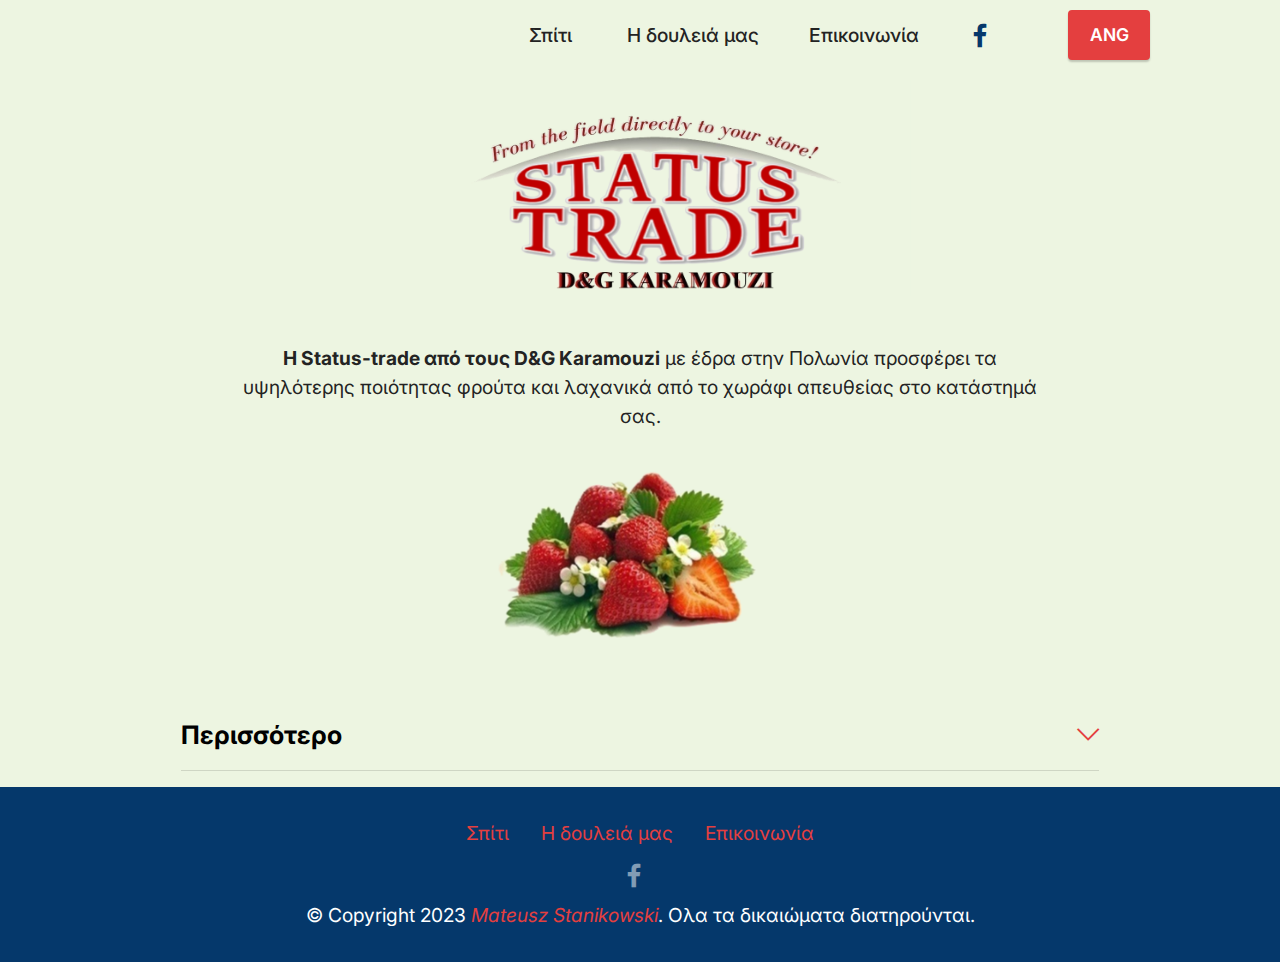
<file: indexGR.html>
<!DOCTYPE html>
<html  >
<head>
  <meta charset="UTF-8">
  <meta http-equiv="X-UA-Compatible" content="IE=edge">
  <meta name="generator" content="Mobirise v5.8.14, mobirise.com">
  <meta name="viewport" content="width=device-width, initial-scale=1, minimum-scale=1">
  <link rel="shortcut icon" href="assets/images/mbr-1.png" type="image/x-icon">
  <meta name="description" content="">
  
  
  <title>Σπίτι</title>
  <link rel="stylesheet" href="assets/web/assets/mobirise-icons2/mobirise2.css">
  <link rel="stylesheet" href="assets/web/assets/mobirise-icons/mobirise-icons.css">
  <link rel="stylesheet" href="assets/bootstrap/css/bootstrap.min.css">
  <link rel="stylesheet" href="assets/bootstrap/css/bootstrap-grid.min.css">
  <link rel="stylesheet" href="assets/bootstrap/css/bootstrap-reboot.min.css">
  <link rel="stylesheet" href="assets/dropdown/css/style.css">
  <link rel="stylesheet" href="assets/socicon/css/styles.css">
  <link rel="stylesheet" href="assets/theme/css/style.css">
  <link rel="preload" href="https://fonts.googleapis.com/css?family=Inter:100,200,300,400,500,600,700,800,900&display=swap" as="style" onload="this.onload=null;this.rel='stylesheet'">
  <noscript><link rel="stylesheet" href="https://fonts.googleapis.com/css?family=Inter:100,200,300,400,500,600,700,800,900&display=swap"></noscript>
  <link rel="preload" as="style" href="assets/mobirise/css/mbr-additional.css"><link rel="stylesheet" href="assets/mobirise/css/mbr-additional.css" type="text/css">

  
  
  
</head>
<body>
  
  <section data-bs-version="5.1" class="menu menu3 cid-sFAA5oUu2Y" once="menu" id="menu3-1">
    
    <nav class="navbar navbar-dropdown navbar-expand-lg">
        <div class="container">
            <div class="navbar-brand">
                
                
            </div>
            <button class="navbar-toggler" type="button" data-toggle="collapse" data-bs-toggle="collapse" data-target="#navbarSupportedContent" data-bs-target="#navbarSupportedContent" aria-controls="navbarNavAltMarkup" aria-expanded="false" aria-label="Toggle navigation">
                <div class="hamburger">
                    <span></span>
                    <span></span>
                    <span></span>
                    <span></span>
                </div>
            </button>
            <div class="collapse navbar-collapse" id="navbarSupportedContent">
                <ul class="navbar-nav nav-dropdown navbar-nav-top-padding" data-app-modern-menu="true"><li class="nav-item"><a class="nav-link link text-black text-primary display-7" href="indexGR.html" aria-expanded="false">Σπίτι&nbsp;</a></li>
                    <li class="nav-item"><a class="nav-link link text-black display-7" href="page1GR.html">Η δουλειά μας</a></li>
                    <li class="nav-item"><a class="nav-link link text-black display-7" href="page4GR.html">Επικοινωνία</a>
                    </li></ul>
                <div class="icons-menu">
                    <a class="iconfont-wrapper" href="https://www.facebook.com/profile.php?id=100092556652894" target="_blank">
                        <span class="p-2 mbr-iconfont socicon-facebook socicon"></span>
                    </a>
                    
                    
                    
                </div>
                <div class="navbar-buttons mbr-section-btn"><a class="btn btn-primary display-4" href="index.html">ANG</a></div>
            </div>
        </div>
    </nav>
</section>

<section data-bs-version="5.1" class="header10 cid-tHholDux3V" id="header10-1f">

    

    
    

    <div class="align-center container-fluid">
        <div class="row justify-content-center">
            <div class="col-md-12 col-lg-9">
                
                
                
                <div class="image-wrap mt-4">
                    <img src="assets/images/zdjecie-2.png" alt="#" title="">
                </div>
            </div>
        </div>
    </div>
</section>

<section data-bs-version="5.1" class="header10 cid-tHhohkUTh3" id="header10-1e">

    

    
    

    <div class="align-center container">
        <div class="row justify-content-center">
            <div class="col-md-12 col-lg-9">
                
                <p class="mbr-text mbr-fonts-style display-7"><strong>
                    Η Status-trade από τους D&amp;G Karamouzi</strong> με έδρα στην Πολωνία προσφέρει τα υψηλότερης ποιότητας φρούτα και λαχανικά από το χωράφι απευθείας στο κατάστημά σας.</p>
                
                <div class="image-wrap mt-4">
                    <img src="assets/images/truskawy-2.png" alt="#" title="">
                </div>
            </div>
        </div>
    </div>
</section>

<section data-bs-version="5.1" class="content17 cid-tGG2lwo2LV" id="content17-18">

    

    
    
    
    <div class="container">
        
            <div class="row justify-content-center">
                <div class="col-12 col-md-10">
                    
                    
                    <div id="bootstrap-toggle" class="toggle-panel accordionStyles tab-content">
                        <div class="card mb-3">
                            <div class="card-header" role="tab" id="headingOne">
                                <a role="button" class="collapsed panel-title text-black" data-toggle="collapse" data-bs-toggle="collapse" data-core="" href="#collapse1_2" aria-expanded="false" aria-controls="collapse1">
                                    <h6 class="panel-title-edit mbr-fonts-style mb-0 display-5"><strong>Περισσότερο</strong></h6>
                                    <span class="sign mbr-iconfont mbri-arrow-down"></span>
                                </a>
                            </div>
                            <div id="collapse1_2" class="panel-collapse noScroll collapse" role="tabpanel" aria-labelledby="headingOne">
                                <div class="panel-body">
                                    <p class="mbr-fonts-style panel-text display-7">Χάρη στην 30ετή εμπειρία είμαστε σε θέση να παρασκευάζουμε και να παραδίδουμε φρούτα και λαχανικά σε οποιαδήποτε συσκευασία σε απαιτητικούς πελάτες.

<br>Η Status-trade προσφέρει ελληνικά &amp; πολωνικά φρούτα &amp; λαχανικά φράουλες, καρπούζια, πατάτες, ντομάτες, αγγούρια, κεράσια, σταφύλια, νεκταρίνια. ροδάκινα. πορτοκάλια, μανταρίνια, Πολωνικά μήλα, ντομάτες κ.τ.λ.
<br>
<br>Καλούμε τους εμπόρους νωπών φρούτων και λαχανικών σε συνεργασία.
<br>Έχουμε ενδιαφέρουσες προσφορές και είμαστε σε θέση να οργανώσουμε τη μεταφορά και την παράδοση έγκαιρα.</p>
                                </div>
                            </div>
                        </div>
                        
                        
                        
                        
                        
                    </div>
                </div>
            </div>
        </div>
</section>

<section data-bs-version="5.1" class="footer3 cid-tGdhGc0SLi" once="footers" id="footer3-k">

    

    

    <div class="container">
        <div class="media-container-row align-center mbr-white">
            <div class="row row-links">
                <ul class="foot-menu">
                    
                    
                    
                    
                    
                <li class="foot-menu-item mbr-fonts-style display-7"><a href="indexGR.html" class="text-primary">Σπίτι</a></li><li class="foot-menu-item mbr-fonts-style display-7"><a href="page1GR.html" class="text-primary">Η δουλειά μας</a></li><li class="foot-menu-item mbr-fonts-style display-7"><a href="page4GR.html" class="text-primary">Επικοινωνία</a></li></ul>
            </div>
            <div class="row social-row">
                <div class="social-list align-right pb-2">
                    
                    
                    
                    
                    
                    
                <div class="soc-item">
                        <a href="https://www.facebook.com/profile.php?id=100092556652894" target="_blank">
                            <span class="mbr-iconfont mbr-iconfont-social socicon-facebook socicon"></span>
                        </a>
                    </div></div>
            </div>
            <div class="row row-copirayt">
                <p class="mbr-text mb-0 mbr-fonts-style mbr-white align-center display-7">
                    © Copyright 2023 <a href="https://thematx7.github.io/moje-portfolio/page1.html#header9-1" class="text-primary" target="_blank"><em>Mateusz Stanikowski</em></a>.&nbsp;Ολα τα δικαιώματα διατηρούνται.</p>
            </div>
        </div>
    </div>
</section>




<script src="assets/bootstrap/js/bootstrap.bundle.min.js"></script>  <script src="assets/smoothscroll/smooth-scroll.js"></script>  <script src="assets/ytplayer/index.js"></script>  <script src="assets/dropdown/js/navbar-dropdown.js"></script>  <script src="assets/mbr-switch-arrow/mbr-switch-arrow.js"></script>  <script src="assets/theme/js/script.js"></script>  
  
  
</body>
</html>
</file>
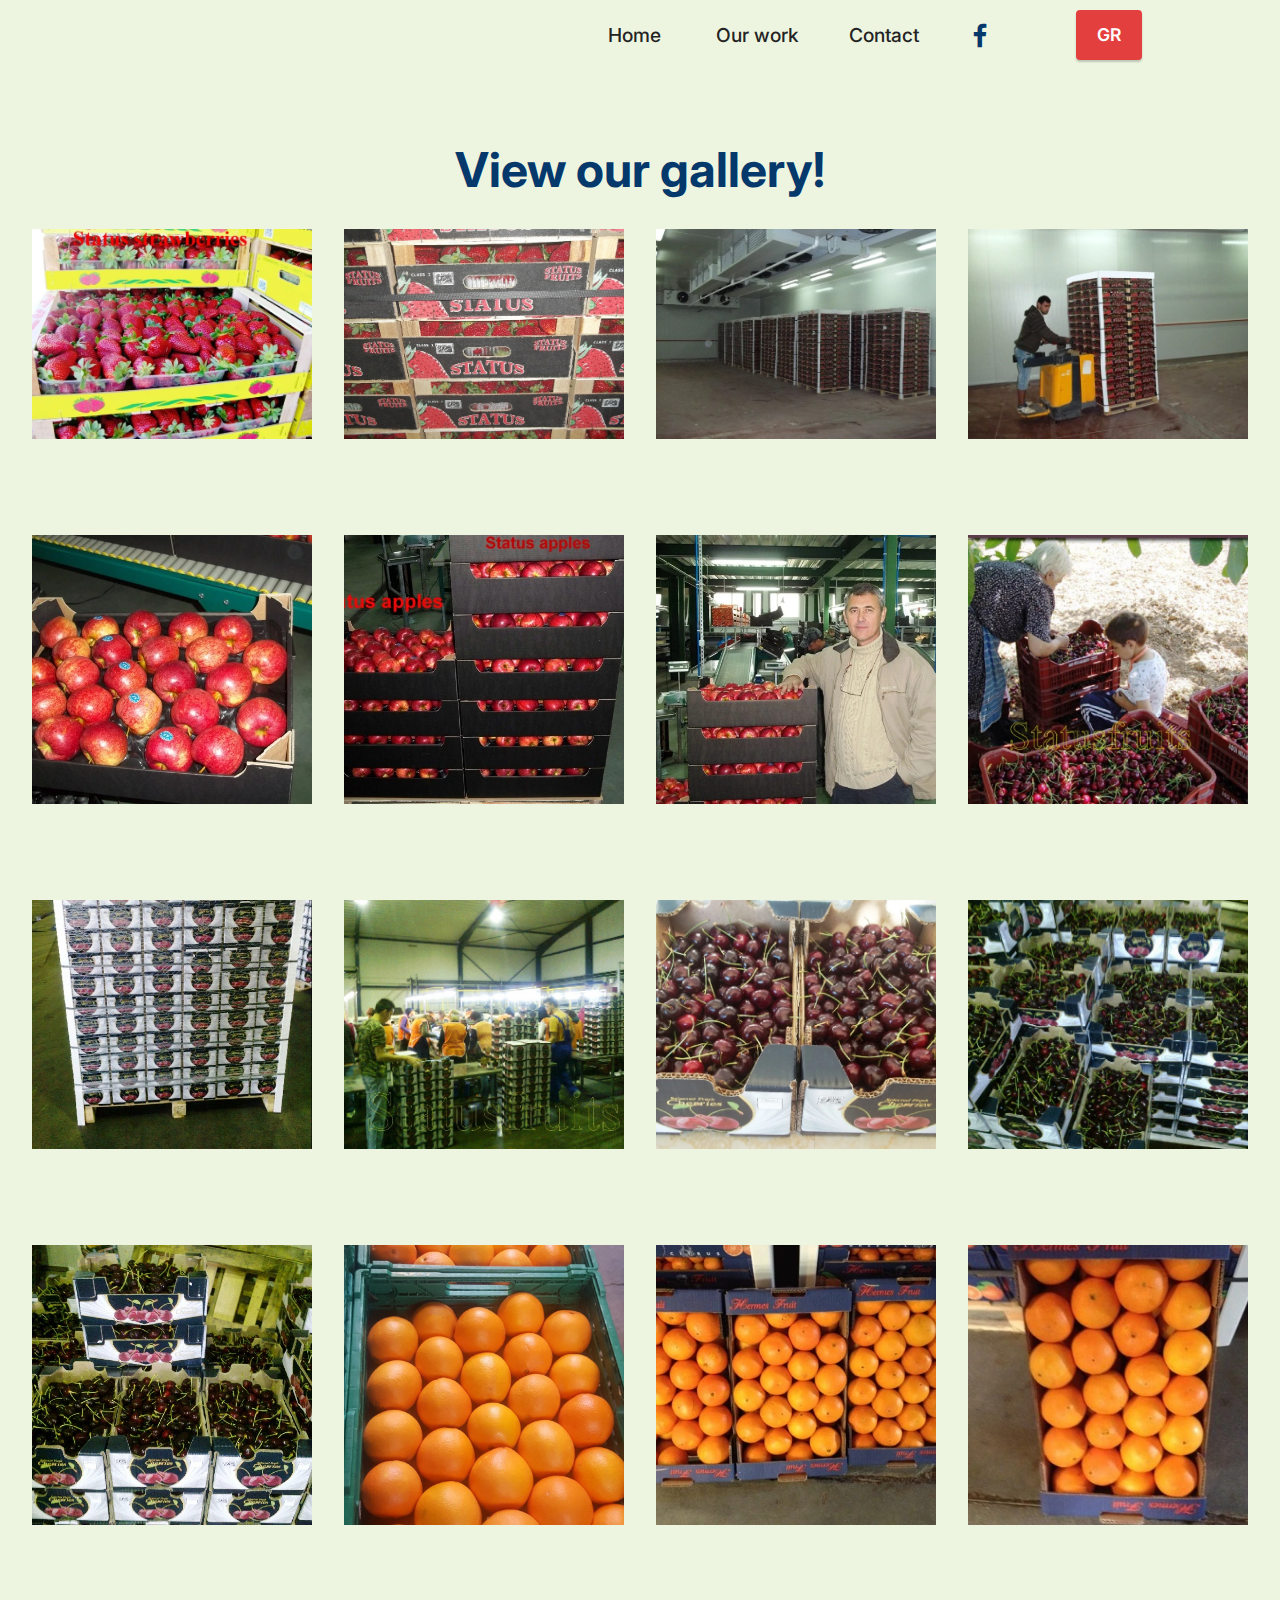
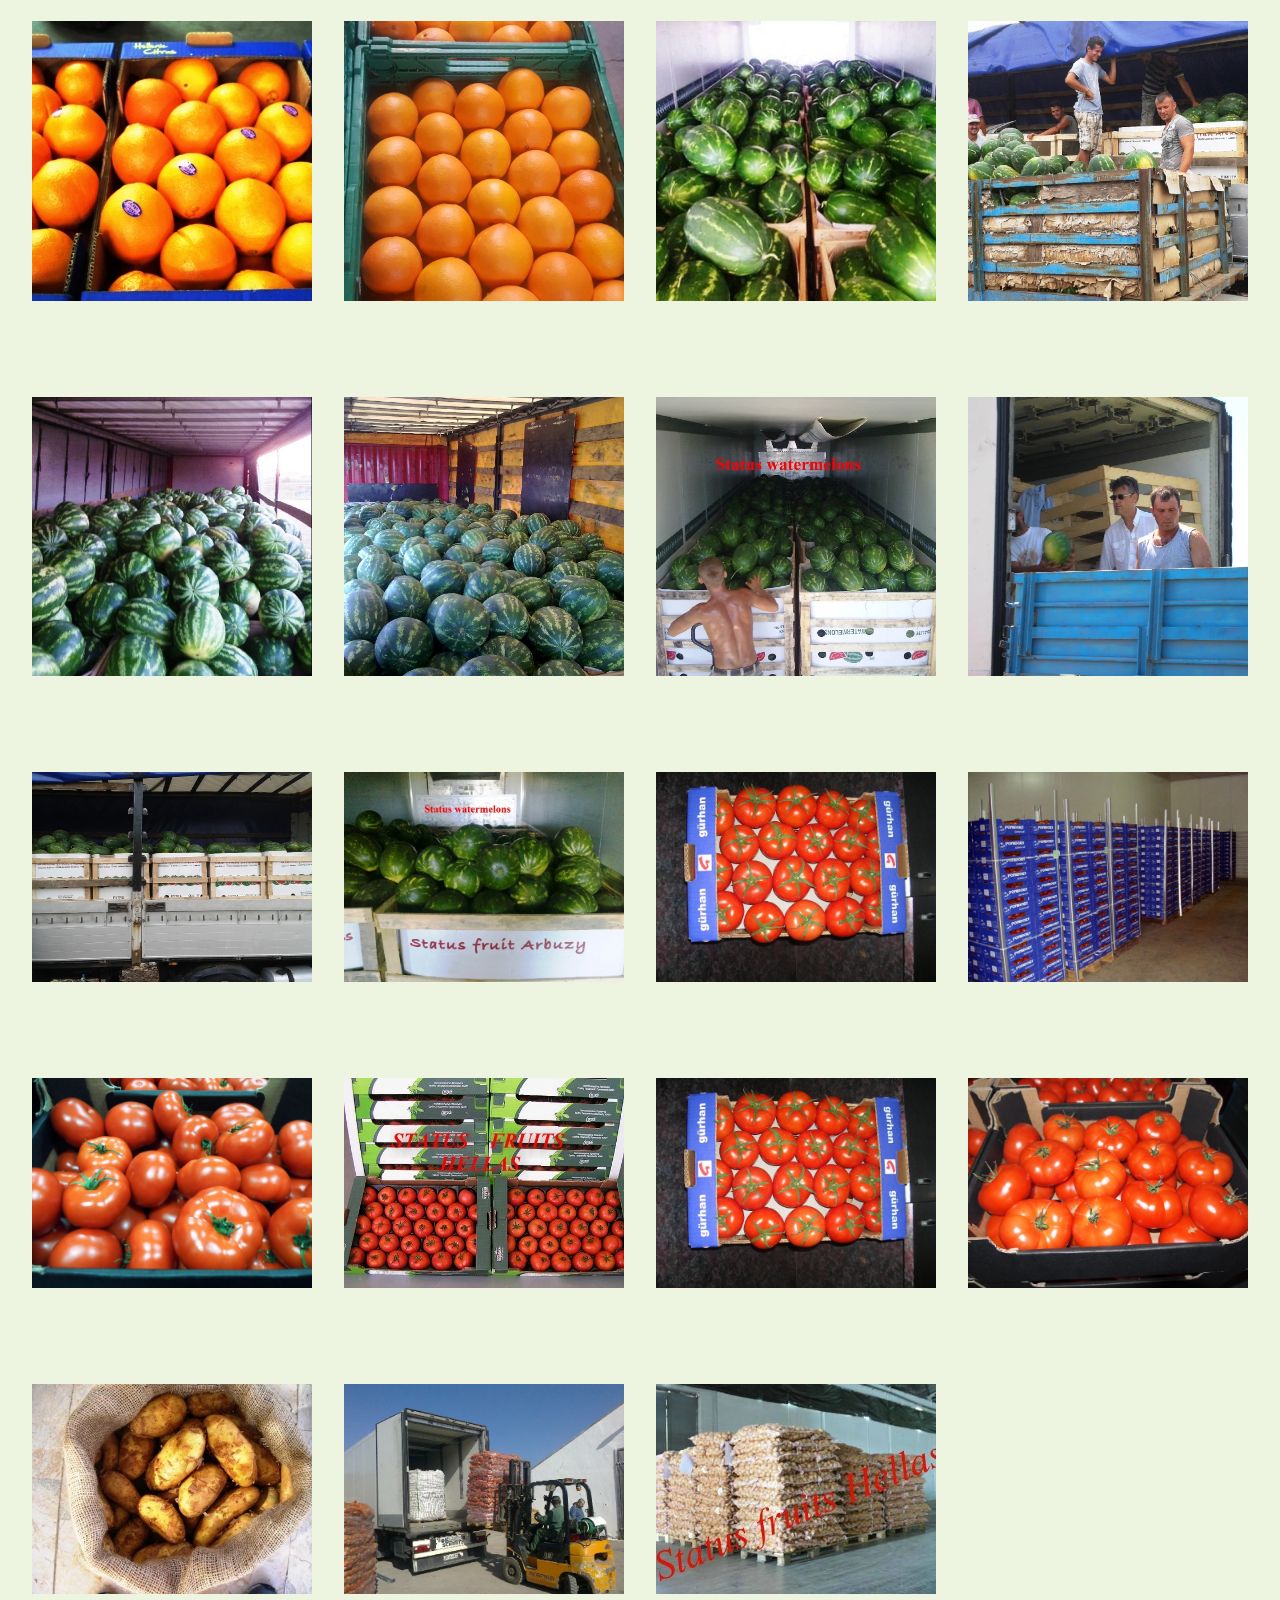
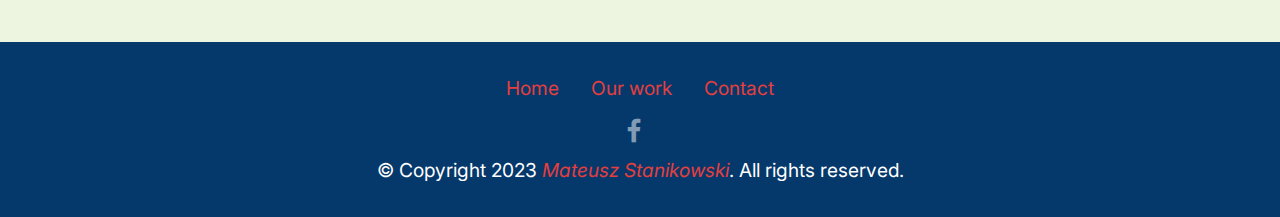
<file: page1.html>
<!DOCTYPE html>
<html  >
<head>
  <meta charset="UTF-8">
  <meta http-equiv="X-UA-Compatible" content="IE=edge">
  <meta name="generator" content="Mobirise v5.8.14, mobirise.com">
  <meta name="viewport" content="width=device-width, initial-scale=1, minimum-scale=1">
  <link rel="shortcut icon" href="assets/images/mbr-1.png" type="image/x-icon">
  <meta name="description" content="">
  
  
  <title>Our work</title>
  <link rel="stylesheet" href="assets/web/assets/mobirise-icons2/mobirise2.css">
  <link rel="stylesheet" href="assets/bootstrap/css/bootstrap.min.css">
  <link rel="stylesheet" href="assets/bootstrap/css/bootstrap-grid.min.css">
  <link rel="stylesheet" href="assets/bootstrap/css/bootstrap-reboot.min.css">
  <link rel="stylesheet" href="assets/dropdown/css/style.css">
  <link rel="stylesheet" href="assets/socicon/css/styles.css">
  <link rel="stylesheet" href="assets/theme/css/style.css">
  <link rel="preload" href="https://fonts.googleapis.com/css?family=Inter:100,200,300,400,500,600,700,800,900&display=swap" as="style" onload="this.onload=null;this.rel='stylesheet'">
  <noscript><link rel="stylesheet" href="https://fonts.googleapis.com/css?family=Inter:100,200,300,400,500,600,700,800,900&display=swap"></noscript>
  <link rel="preload" as="style" href="assets/mobirise/css/mbr-additional.css"><link rel="stylesheet" href="assets/mobirise/css/mbr-additional.css" type="text/css">

  
  
  
</head>
<body>
  
  <section data-bs-version="5.1" class="menu menu3 cid-sFAA5oUu2Y" once="menu" id="menu3-1">
    
    <nav class="navbar navbar-dropdown navbar-expand-lg">
        <div class="container">
            <div class="navbar-brand">
                
                
            </div>
            <button class="navbar-toggler" type="button" data-toggle="collapse" data-bs-toggle="collapse" data-target="#navbarSupportedContent" data-bs-target="#navbarSupportedContent" aria-controls="navbarNavAltMarkup" aria-expanded="false" aria-label="Toggle navigation">
                <div class="hamburger">
                    <span></span>
                    <span></span>
                    <span></span>
                    <span></span>
                </div>
            </button>
            <div class="collapse navbar-collapse" id="navbarSupportedContent">
                <ul class="navbar-nav nav-dropdown navbar-nav-top-padding" data-app-modern-menu="true"><li class="nav-item"><a class="nav-link link text-black text-primary display-7" href="index.html" aria-expanded="false">Home&nbsp;</a></li>
                    <li class="nav-item"><a class="nav-link link text-black display-7" href="page1.html">Our work</a></li>
                    <li class="nav-item"><a class="nav-link link text-black display-7" href="page4.html">Contact</a>
                    </li></ul>
                <div class="icons-menu">
                    <a class="iconfont-wrapper" href="https://www.facebook.com/profile.php?id=100092556652894" target="_blank">
                        <span class="p-2 mbr-iconfont socicon-facebook socicon"></span>
                    </a>
                    
                    
                    
                </div>
                <div class="navbar-buttons mbr-section-btn"><a class="btn btn-primary display-4" href="indexGR.html">GR</a></div>
            </div>
        </div>
    </nav>
</section>

<section data-bs-version="5.1" class="gallery6 mbr-gallery cid-sFAQAQGsOD" id="gallery6-f">
    

    

    <div class="container-fluid">
        <div class="mbr-section-head">
            <h3 class="mbr-section-title mbr-fonts-style align-center m-0 display-2"><strong>
</strong><div><strong>View our gallery!</strong></div></h3>
            
        </div>
        <div class="row mbr-gallery mt-4">
            <div class="col-12 col-md-6 col-lg-3 item gallery-image">
                <div class="item-wrapper" data-toggle="modal" data-bs-toggle="modal" data-target="#tHhstHQXuz-modal" data-bs-target="#tHhstHQXuz-modal">
                    <img class="w-100" src="assets/images/2-status-strawberrys-9.jpg" alt="#" data-slide-to="0" data-bs-slide-to="0" data-target="#lb-tHhstHQXuz" data-bs-target="#lb-tHhstHQXuz">
                    <div class="icon-wrapper">
                        <span class="mobi-mbri mobi-mbri-search mbr-iconfont mbr-iconfont-btn"></span>
                    </div>
                </div>
                
            </div>
            <div class="col-12 col-md-6 col-lg-3 item gallery-image">
                <div class="item-wrapper" data-toggle="modal" data-bs-toggle="modal" data-target="#tHhstHQXuz-modal" data-bs-target="#tHhstHQXuz-modal">
                    <img class="w-100" src="assets/images/1-status-truskawka-3.jpg" alt="#" data-slide-to="1" data-bs-slide-to="1" data-target="#lb-tHhstHQXuz" data-bs-target="#lb-tHhstHQXuz">
                    <div class="icon-wrapper">
                        <span class="mobi-mbri mobi-mbri-search mbr-iconfont mbr-iconfont-btn"></span>
                    </div>
                </div>
                
            </div>
            <div class="col-12 col-md-6 col-lg-3 item gallery-image">
                <div class="item-wrapper" data-toggle="modal" data-bs-toggle="modal" data-target="#tHhstHQXuz-modal" data-bs-target="#tHhstHQXuz-modal">
                    <img class="w-100" src="assets/images/photo-24.jpg" alt="#" data-slide-to="2" data-bs-slide-to="2" data-target="#lb-tHhstHQXuz" data-bs-target="#lb-tHhstHQXuz">
                    <div class="icon-wrapper">
                        <span class="mobi-mbri mobi-mbri-search mbr-iconfont mbr-iconfont-btn"></span>
                    </div>
                </div>
                
            </div>
            <div class="col-12 col-md-6 col-lg-3 item gallery-image">
                <div class="item-wrapper" data-toggle="modal" data-bs-toggle="modal" data-target="#tHhstHQXuz-modal" data-bs-target="#tHhstHQXuz-modal">
                    <img class="w-100" src="assets/images/4-1.jpg" alt="#" data-slide-to="3" data-bs-slide-to="3" data-target="#lb-tHhstHQXuz" data-bs-target="#lb-tHhstHQXuz">
                    <div class="icon-wrapper">
                        <span class="mobi-mbri mobi-mbri-search mbr-iconfont mbr-iconfont-btn"></span>
                    </div>
                </div>
                
            </div>
        </div>

        <div class="modal mbr-slider" tabindex="-1" role="dialog" aria-hidden="true" id="tHhstHQXuz-modal">
            <div class="modal-dialog" role="document">
                <div class="modal-content">
                    <div class="modal-body">
                        <div class="carousel slide" id="lb-tHhstHQXuz" data-interval="5000" data-bs-interval="5000">
                            <div class="carousel-inner">
                                <div class="carousel-item active">
                                    <img class="d-block w-100" src="assets/images/2-status-strawberrys-9.jpg" alt="#">
                                </div>
                                <div class="carousel-item">
                                    <img class="d-block w-100" src="assets/images/1-status-truskawka-3.jpg" alt="#">
                                </div>
                                <div class="carousel-item">
                                    <img class="d-block w-100" src="assets/images/photo-24.jpg" alt="#">
                                </div>
                                <div class="carousel-item">
                                    <img class="d-block w-100" src="assets/images/4-1.jpg" alt="#">
                                </div>
                            </div>
                            <ol class="carousel-indicators">
                                <li data-slide-to="0" data-bs-slide-to="0" class="active" data-target="#lb-tHhstHQXuz" data-bs-target="#lb-tHhstHQXuz"></li>
                                <li data-slide-to="1" data-bs-slide-to="1" data-target="#lb-tHhstHQXuz" data-bs-target="#lb-tHhstHQXuz"></li>
                                <li data-slide-to="2" data-bs-slide-to="2" data-target="#lb-tHhstHQXuz" data-bs-target="#lb-tHhstHQXuz"></li>
                                <li data-slide-to="3" data-bs-slide-to="3" data-target="#lb-tHhstHQXuz" data-bs-target="#lb-tHhstHQXuz"></li>
                            </ol>
                            <a role="button" href="" class="close" data-dismiss="modal" data-bs-dismiss="modal" aria-label="Close">
                            </a>
                            <a class="carousel-control-prev carousel-control" role="button" data-slide="prev" data-bs-slide="prev" href="#lb-tHhstHQXuz">
                                <span class="mobi-mbri mobi-mbri-arrow-prev" aria-hidden="true"></span>
                                <span class="sr-only visually-hidden">Previous</span>
                            </a>
                            <a class="carousel-control-next carousel-control" role="button" data-slide="next" data-bs-slide="next" href="#lb-tHhstHQXuz">
                                <span class="mobi-mbri mobi-mbri-arrow-next" aria-hidden="true"></span>
                                <span class="sr-only visually-hidden">Next</span>
                            </a>
                        </div>
                    </div>
                </div>
            </div>
        </div>
    </div>
</section>

<section data-bs-version="5.1" class="gallery6 mbr-gallery cid-tFRbIJ9EHk" id="gallery6-2">
    

    
    

    <div class="container-fluid">
        
        <div class="row mbr-gallery mt-4">
            <div class="col-12 col-md-6 col-lg-3 item gallery-image">
                <div class="item-wrapper" data-toggle="modal" data-bs-toggle="modal" data-target="#tHhstIvHD3-modal" data-bs-target="#tHhstIvHD3-modal">
                    <img class="w-100" src="assets/images/photo-7.jpg" alt="#" data-slide-to="0" data-bs-slide-to="0" data-target="#lb-tHhstIvHD3" data-bs-target="#lb-tHhstIvHD3">
                    <div class="icon-wrapper">
                        <span class="mobi-mbri mobi-mbri-search mbr-iconfont mbr-iconfont-btn"></span>
                    </div>
                </div>
                
            </div>
            <div class="col-12 col-md-6 col-lg-3 item gallery-image">
                <div class="item-wrapper" data-toggle="modal" data-bs-toggle="modal" data-target="#tHhstIvHD3-modal" data-bs-target="#tHhstIvHD3-modal">
                    <img class="w-100" src="assets/images/photo-2.jpg" alt="#" data-slide-to="1" data-bs-slide-to="1" data-target="#lb-tHhstIvHD3" data-bs-target="#lb-tHhstIvHD3">
                    <div class="icon-wrapper">
                        <span class="mobi-mbri mobi-mbri-search mbr-iconfont mbr-iconfont-btn"></span>
                    </div>
                </div>
                
            </div>
            <div class="col-12 col-md-6 col-lg-3 item gallery-image">
                <div class="item-wrapper" data-toggle="modal" data-bs-toggle="modal" data-target="#tHhstIvHD3-modal" data-bs-target="#tHhstIvHD3-modal">
                    <img class="w-100" src="assets/images/photo-10.jpg" alt="#" data-slide-to="2" data-bs-slide-to="2" data-target="#lb-tHhstIvHD3" data-bs-target="#lb-tHhstIvHD3">
                    <div class="icon-wrapper">
                        <span class="mobi-mbri mobi-mbri-search mbr-iconfont mbr-iconfont-btn"></span>
                    </div>
                </div>
                
            </div>
            <div class="col-12 col-md-6 col-lg-3 item gallery-image">
                <div class="item-wrapper" data-toggle="modal" data-bs-toggle="modal" data-target="#tHhstIvHD3-modal" data-bs-target="#tHhstIvHD3-modal">
                    <img class="w-100" src="assets/images/photo-20.jpg" alt="#" data-slide-to="3" data-bs-slide-to="3" data-target="#lb-tHhstIvHD3" data-bs-target="#lb-tHhstIvHD3">
                    <div class="icon-wrapper">
                        <span class="mobi-mbri mobi-mbri-search mbr-iconfont mbr-iconfont-btn"></span>
                    </div>
                </div>
                
            </div>
        </div>

        <div class="modal mbr-slider" tabindex="-1" role="dialog" aria-hidden="true" id="tHhstIvHD3-modal">
            <div class="modal-dialog" role="document">
                <div class="modal-content">
                    <div class="modal-body">
                        <div class="carousel slide" id="lb-tHhstIvHD3" data-interval="5000" data-bs-interval="5000">
                            <div class="carousel-inner">
                                <div class="carousel-item active">
                                    <img class="d-block w-100" src="assets/images/photo-7.jpg" alt="#">
                                </div>
                                <div class="carousel-item">
                                    <img class="d-block w-100" src="assets/images/photo-2.jpg" alt="#">
                                </div>
                                <div class="carousel-item">
                                    <img class="d-block w-100" src="assets/images/photo-10.jpg" alt="#">
                                </div>
                                <div class="carousel-item">
                                    <img class="d-block w-100" src="assets/images/photo-20.jpg" alt="#">
                                </div>
                            </div>
                            <ol class="carousel-indicators">
                                <li data-slide-to="0" data-bs-slide-to="0" class="active" data-target="#lb-tHhstIvHD3" data-bs-target="#lb-tHhstIvHD3"></li>
                                <li data-slide-to="1" data-bs-slide-to="1" data-target="#lb-tHhstIvHD3" data-bs-target="#lb-tHhstIvHD3"></li>
                                <li data-slide-to="2" data-bs-slide-to="2" data-target="#lb-tHhstIvHD3" data-bs-target="#lb-tHhstIvHD3"></li>
                                <li data-slide-to="3" data-bs-slide-to="3" data-target="#lb-tHhstIvHD3" data-bs-target="#lb-tHhstIvHD3"></li>
                            </ol>
                            <a role="button" href="" class="close" data-dismiss="modal" data-bs-dismiss="modal" aria-label="Close">
                            </a>
                            <a class="carousel-control-prev carousel-control" role="button" data-slide="prev" data-bs-slide="prev" href="#lb-tHhstIvHD3">
                                <span class="mobi-mbri mobi-mbri-arrow-prev" aria-hidden="true"></span>
                                <span class="sr-only visually-hidden">Previous</span>
                            </a>
                            <a class="carousel-control-next carousel-control" role="button" data-slide="next" data-bs-slide="next" href="#lb-tHhstIvHD3">
                                <span class="mobi-mbri mobi-mbri-arrow-next" aria-hidden="true"></span>
                                <span class="sr-only visually-hidden">Next</span>
                            </a>
                        </div>
                    </div>
                </div>
            </div>
        </div>
    </div>
</section>

<section data-bs-version="5.1" class="gallery6 mbr-gallery cid-tFRbHBonpG" id="gallery6-1">
    

    
    

    <div class="container-fluid">
        
        <div class="row mbr-gallery mt-4">
            <div class="col-12 col-md-6 col-lg-3 item gallery-image">
                <div class="item-wrapper" data-toggle="modal" data-bs-toggle="modal" data-target="#tHhstJ0DEC-modal" data-bs-target="#tHhstJ0DEC-modal">
                    <img class="w-100" src="assets/images/photo-2.jpeg" alt="#" data-slide-to="0" data-bs-slide-to="0" data-target="#lb-tHhstJ0DEC" data-bs-target="#lb-tHhstJ0DEC">
                    <div class="icon-wrapper">
                        <span class="mobi-mbri mobi-mbri-search mbr-iconfont mbr-iconfont-btn"></span>
                    </div>
                </div>
                
            </div>
            <div class="col-12 col-md-6 col-lg-3 item gallery-image">
                <div class="item-wrapper" data-toggle="modal" data-bs-toggle="modal" data-target="#tHhstJ0DEC-modal" data-bs-target="#tHhstJ0DEC-modal">
                    <img class="w-100" src="assets/images/photo-16.jpg" alt="#" data-slide-to="1" data-bs-slide-to="1" data-target="#lb-tHhstJ0DEC" data-bs-target="#lb-tHhstJ0DEC">
                    <div class="icon-wrapper">
                        <span class="mobi-mbri mobi-mbri-search mbr-iconfont mbr-iconfont-btn"></span>
                    </div>
                </div>
                
            </div>
            <div class="col-12 col-md-6 col-lg-3 item gallery-image">
                <div class="item-wrapper" data-toggle="modal" data-bs-toggle="modal" data-target="#tHhstJ0DEC-modal" data-bs-target="#tHhstJ0DEC-modal">
                    <img class="w-100" src="assets/images/photo.jpg" alt="#" data-slide-to="2" data-bs-slide-to="2" data-target="#lb-tHhstJ0DEC" data-bs-target="#lb-tHhstJ0DEC">
                    <div class="icon-wrapper">
                        <span class="mobi-mbri mobi-mbri-search mbr-iconfont mbr-iconfont-btn"></span>
                    </div>
                </div>
                
            </div>
            <div class="col-12 col-md-6 col-lg-3 item gallery-image">
                <div class="item-wrapper" data-toggle="modal" data-bs-toggle="modal" data-target="#tHhstJ0DEC-modal" data-bs-target="#tHhstJ0DEC-modal">
                    <img class="w-100" src="assets/images/photo-3.jpg" alt="#" data-slide-to="3" data-bs-slide-to="3" data-target="#lb-tHhstJ0DEC" data-bs-target="#lb-tHhstJ0DEC">
                    <div class="icon-wrapper">
                        <span class="mobi-mbri mobi-mbri-search mbr-iconfont mbr-iconfont-btn"></span>
                    </div>
                </div>
                
            </div>
        </div>

        <div class="modal mbr-slider" tabindex="-1" role="dialog" aria-hidden="true" id="tHhstJ0DEC-modal">
            <div class="modal-dialog" role="document">
                <div class="modal-content">
                    <div class="modal-body">
                        <div class="carousel slide" id="lb-tHhstJ0DEC" data-interval="5000" data-bs-interval="5000">
                            <div class="carousel-inner">
                                <div class="carousel-item active">
                                    <img class="d-block w-100" src="assets/images/photo-2.jpeg" alt="#">
                                </div>
                                <div class="carousel-item">
                                    <img class="d-block w-100" src="assets/images/photo-16.jpg" alt="#">
                                </div>
                                <div class="carousel-item">
                                    <img class="d-block w-100" src="assets/images/photo.jpg" alt="#">
                                </div>
                                <div class="carousel-item">
                                    <img class="d-block w-100" src="assets/images/photo-3.jpg" alt="#">
                                </div>
                            </div>
                            <ol class="carousel-indicators">
                                <li data-slide-to="0" data-bs-slide-to="0" class="active" data-target="#lb-tHhstJ0DEC" data-bs-target="#lb-tHhstJ0DEC"></li>
                                <li data-slide-to="1" data-bs-slide-to="1" data-target="#lb-tHhstJ0DEC" data-bs-target="#lb-tHhstJ0DEC"></li>
                                <li data-slide-to="2" data-bs-slide-to="2" data-target="#lb-tHhstJ0DEC" data-bs-target="#lb-tHhstJ0DEC"></li>
                                <li data-slide-to="3" data-bs-slide-to="3" data-target="#lb-tHhstJ0DEC" data-bs-target="#lb-tHhstJ0DEC"></li>
                            </ol>
                            <a role="button" href="" class="close" data-dismiss="modal" data-bs-dismiss="modal" aria-label="Close">
                            </a>
                            <a class="carousel-control-prev carousel-control" role="button" data-slide="prev" data-bs-slide="prev" href="#lb-tHhstJ0DEC">
                                <span class="mobi-mbri mobi-mbri-arrow-prev" aria-hidden="true"></span>
                                <span class="sr-only visually-hidden">Previous</span>
                            </a>
                            <a class="carousel-control-next carousel-control" role="button" data-slide="next" data-bs-slide="next" href="#lb-tHhstJ0DEC">
                                <span class="mobi-mbri mobi-mbri-arrow-next" aria-hidden="true"></span>
                                <span class="sr-only visually-hidden">Next</span>
                            </a>
                        </div>
                    </div>
                </div>
            </div>
        </div>
    </div>
</section>

<section data-bs-version="5.1" class="gallery6 mbr-gallery cid-tFRdiJnmLt" id="gallery6-4">
    

    
    

    <div class="container-fluid">
        
        <div class="row mbr-gallery mt-4">
            <div class="col-12 col-md-6 col-lg-3 item gallery-image">
                <div class="item-wrapper" data-toggle="modal" data-bs-toggle="modal" data-target="#tHhstJvS4b-modal" data-bs-target="#tHhstJvS4b-modal">
                    <img class="w-100" src="assets/images/photo-14.jpg" alt="#" data-slide-to="0" data-bs-slide-to="0" data-target="#lb-tHhstJvS4b" data-bs-target="#lb-tHhstJvS4b">
                    <div class="icon-wrapper">
                        <span class="mobi-mbri mobi-mbri-search mbr-iconfont mbr-iconfont-btn"></span>
                    </div>
                </div>
                
            </div>
            <div class="col-12 col-md-6 col-lg-3 item gallery-image">
                <div class="item-wrapper" data-toggle="modal" data-bs-toggle="modal" data-target="#tHhstJvS4b-modal" data-bs-target="#tHhstJvS4b-modal">
                    <img class="w-100" src="assets/images/4.jpeg" alt="#" data-slide-to="1" data-bs-slide-to="1" data-target="#lb-tHhstJvS4b" data-bs-target="#lb-tHhstJvS4b">
                    <div class="icon-wrapper">
                        <span class="mobi-mbri mobi-mbri-search mbr-iconfont mbr-iconfont-btn"></span>
                    </div>
                </div>
                
            </div>
            <div class="col-12 col-md-6 col-lg-3 item gallery-image">
                <div class="item-wrapper" data-toggle="modal" data-bs-toggle="modal" data-target="#tHhstJvS4b-modal" data-bs-target="#tHhstJvS4b-modal">
                    <img class="w-100" src="assets/images/2.jpg" alt="#" data-slide-to="2" data-bs-slide-to="2" data-target="#lb-tHhstJvS4b" data-bs-target="#lb-tHhstJvS4b">
                    <div class="icon-wrapper">
                        <span class="mobi-mbri mobi-mbri-search mbr-iconfont mbr-iconfont-btn"></span>
                    </div>
                </div>
                
            </div>
            <div class="col-12 col-md-6 col-lg-3 item gallery-image">
                <div class="item-wrapper" data-toggle="modal" data-bs-toggle="modal" data-target="#tHhstJvS4b-modal" data-bs-target="#tHhstJvS4b-modal">
                    <img class="w-100" src="assets/images/img-965.jpeg" alt="#" data-slide-to="3" data-bs-slide-to="3" data-target="#lb-tHhstJvS4b" data-bs-target="#lb-tHhstJvS4b">
                    <div class="icon-wrapper">
                        <span class="mobi-mbri mobi-mbri-search mbr-iconfont mbr-iconfont-btn"></span>
                    </div>
                </div>
                
            </div>
        </div>

        <div class="modal mbr-slider" tabindex="-1" role="dialog" aria-hidden="true" id="tHhstJvS4b-modal">
            <div class="modal-dialog" role="document">
                <div class="modal-content">
                    <div class="modal-body">
                        <div class="carousel slide" id="lb-tHhstJvS4b" data-interval="5000" data-bs-interval="5000">
                            <div class="carousel-inner">
                                <div class="carousel-item active">
                                    <img class="d-block w-100" src="assets/images/photo-14.jpg" alt="#">
                                </div>
                                <div class="carousel-item">
                                    <img class="d-block w-100" src="assets/images/4.jpeg" alt="#">
                                </div>
                                <div class="carousel-item">
                                    <img class="d-block w-100" src="assets/images/2.jpg" alt="#">
                                </div>
                                <div class="carousel-item">
                                    <img class="d-block w-100" src="assets/images/img-965.jpeg" alt="#">
                                </div>
                            </div>
                            <ol class="carousel-indicators">
                                <li data-slide-to="0" data-bs-slide-to="0" class="active" data-target="#lb-tHhstJvS4b" data-bs-target="#lb-tHhstJvS4b"></li>
                                <li data-slide-to="1" data-bs-slide-to="1" data-target="#lb-tHhstJvS4b" data-bs-target="#lb-tHhstJvS4b"></li>
                                <li data-slide-to="2" data-bs-slide-to="2" data-target="#lb-tHhstJvS4b" data-bs-target="#lb-tHhstJvS4b"></li>
                                <li data-slide-to="3" data-bs-slide-to="3" data-target="#lb-tHhstJvS4b" data-bs-target="#lb-tHhstJvS4b"></li>
                            </ol>
                            <a role="button" href="" class="close" data-dismiss="modal" data-bs-dismiss="modal" aria-label="Close">
                            </a>
                            <a class="carousel-control-prev carousel-control" role="button" data-slide="prev" data-bs-slide="prev" href="#lb-tHhstJvS4b">
                                <span class="mobi-mbri mobi-mbri-arrow-prev" aria-hidden="true"></span>
                                <span class="sr-only visually-hidden">Previous</span>
                            </a>
                            <a class="carousel-control-next carousel-control" role="button" data-slide="next" data-bs-slide="next" href="#lb-tHhstJvS4b">
                                <span class="mobi-mbri mobi-mbri-arrow-next" aria-hidden="true"></span>
                                <span class="sr-only visually-hidden">Next</span>
                            </a>
                        </div>
                    </div>
                </div>
            </div>
        </div>
    </div>
</section>

<section data-bs-version="5.1" class="gallery6 mbr-gallery cid-tFRdBvxuGp" id="gallery6-5">
    

    
    

    <div class="container-fluid">
        
        <div class="row mbr-gallery mt-4">
            <div class="col-12 col-md-6 col-lg-3 item gallery-image">
                <div class="item-wrapper" data-toggle="modal" data-bs-toggle="modal" data-target="#tHhstK1ZOf-modal" data-bs-target="#tHhstK1ZOf-modal">
                    <img class="w-100" src="assets/images/status-orange-1.jpg" alt="#" data-slide-to="0" data-bs-slide-to="0" data-target="#lb-tHhstK1ZOf" data-bs-target="#lb-tHhstK1ZOf">
                    <div class="icon-wrapper">
                        <span class="mobi-mbri mobi-mbri-search mbr-iconfont mbr-iconfont-btn"></span>
                    </div>
                </div>
                
            </div>
            <div class="col-12 col-md-6 col-lg-3 item gallery-image">
                <div class="item-wrapper" data-toggle="modal" data-bs-toggle="modal" data-target="#tHhstK1ZOf-modal" data-bs-target="#tHhstK1ZOf-modal">
                    <img class="w-100" src="assets/images/4.jpeg" alt="#" data-slide-to="1" data-bs-slide-to="1" data-target="#lb-tHhstK1ZOf" data-bs-target="#lb-tHhstK1ZOf">
                    <div class="icon-wrapper">
                        <span class="mobi-mbri mobi-mbri-search mbr-iconfont mbr-iconfont-btn"></span>
                    </div>
                </div>
                
            </div>
            <div class="col-12 col-md-6 col-lg-3 item gallery-image">
                <div class="item-wrapper" data-toggle="modal" data-bs-toggle="modal" data-target="#tHhstK1ZOf-modal" data-bs-target="#tHhstK1ZOf-modal">
                    <img class="w-100" src="assets/images/photo-5.jpg" alt="#" data-slide-to="2" data-bs-slide-to="2" data-target="#lb-tHhstK1ZOf" data-bs-target="#lb-tHhstK1ZOf">
                    <div class="icon-wrapper">
                        <span class="mobi-mbri mobi-mbri-search mbr-iconfont mbr-iconfont-btn"></span>
                    </div>
                </div>
                
            </div>
            <div class="col-12 col-md-6 col-lg-3 item gallery-image">
                <div class="item-wrapper" data-toggle="modal" data-bs-toggle="modal" data-target="#tHhstK1ZOf-modal" data-bs-target="#tHhstK1ZOf-modal">
                    <img class="w-100" src="assets/images/photo-22.jpg" alt="#" data-slide-to="3" data-bs-slide-to="3" data-target="#lb-tHhstK1ZOf" data-bs-target="#lb-tHhstK1ZOf">
                    <div class="icon-wrapper">
                        <span class="mobi-mbri mobi-mbri-search mbr-iconfont mbr-iconfont-btn"></span>
                    </div>
                </div>
                
            </div>
        </div>

        <div class="modal mbr-slider" tabindex="-1" role="dialog" aria-hidden="true" id="tHhstK1ZOf-modal">
            <div class="modal-dialog" role="document">
                <div class="modal-content">
                    <div class="modal-body">
                        <div class="carousel slide" id="lb-tHhstK1ZOf" data-interval="5000" data-bs-interval="5000">
                            <div class="carousel-inner">
                                <div class="carousel-item active">
                                    <img class="d-block w-100" src="assets/images/status-orange-1.jpg" alt="#">
                                </div>
                                <div class="carousel-item">
                                    <img class="d-block w-100" src="assets/images/4.jpeg" alt="#">
                                </div>
                                <div class="carousel-item">
                                    <img class="d-block w-100" src="assets/images/photo-5.jpg" alt="#">
                                </div>
                                <div class="carousel-item">
                                    <img class="d-block w-100" src="assets/images/photo-22.jpg" alt="#">
                                </div>
                            </div>
                            <ol class="carousel-indicators">
                                <li data-slide-to="0" data-bs-slide-to="0" class="active" data-target="#lb-tHhstK1ZOf" data-bs-target="#lb-tHhstK1ZOf"></li>
                                <li data-slide-to="1" data-bs-slide-to="1" data-target="#lb-tHhstK1ZOf" data-bs-target="#lb-tHhstK1ZOf"></li>
                                <li data-slide-to="2" data-bs-slide-to="2" data-target="#lb-tHhstK1ZOf" data-bs-target="#lb-tHhstK1ZOf"></li>
                                <li data-slide-to="3" data-bs-slide-to="3" data-target="#lb-tHhstK1ZOf" data-bs-target="#lb-tHhstK1ZOf"></li>
                            </ol>
                            <a role="button" href="" class="close" data-dismiss="modal" data-bs-dismiss="modal" aria-label="Close">
                            </a>
                            <a class="carousel-control-prev carousel-control" role="button" data-slide="prev" data-bs-slide="prev" href="#lb-tHhstK1ZOf">
                                <span class="mobi-mbri mobi-mbri-arrow-prev" aria-hidden="true"></span>
                                <span class="sr-only visually-hidden">Previous</span>
                            </a>
                            <a class="carousel-control-next carousel-control" role="button" data-slide="next" data-bs-slide="next" href="#lb-tHhstK1ZOf">
                                <span class="mobi-mbri mobi-mbri-arrow-next" aria-hidden="true"></span>
                                <span class="sr-only visually-hidden">Next</span>
                            </a>
                        </div>
                    </div>
                </div>
            </div>
        </div>
    </div>
</section>

<section data-bs-version="5.1" class="gallery6 mbr-gallery cid-tFRdi2SABW" id="gallery6-3">
    

    
    

    <div class="container-fluid">
        
        <div class="row mbr-gallery mt-4">
            <div class="col-12 col-md-6 col-lg-3 item gallery-image">
                <div class="item-wrapper" data-toggle="modal" data-bs-toggle="modal" data-target="#tHhstKzxQo-modal" data-bs-target="#tHhstKzxQo-modal">
                    <img class="w-100" src="assets/images/photo-13.jpeg" alt="#" data-slide-to="0" data-bs-slide-to="0" data-target="#lb-tHhstKzxQo" data-bs-target="#lb-tHhstKzxQo">
                    <div class="icon-wrapper">
                        <span class="mobi-mbri mobi-mbri-search mbr-iconfont mbr-iconfont-btn"></span>
                    </div>
                </div>
                
            </div>
            <div class="col-12 col-md-6 col-lg-3 item gallery-image">
                <div class="item-wrapper" data-toggle="modal" data-bs-toggle="modal" data-target="#tHhstKzxQo-modal" data-bs-target="#tHhstKzxQo-modal">
                    <img class="w-100" src="assets/images/photo-17.jpg" alt="#" data-slide-to="1" data-bs-slide-to="1" data-target="#lb-tHhstKzxQo" data-bs-target="#lb-tHhstKzxQo">
                    <div class="icon-wrapper">
                        <span class="mobi-mbri mobi-mbri-search mbr-iconfont mbr-iconfont-btn"></span>
                    </div>
                </div>
                
            </div>
            <div class="col-12 col-md-6 col-lg-3 item gallery-image">
                <div class="item-wrapper" data-toggle="modal" data-bs-toggle="modal" data-target="#tHhstKzxQo-modal" data-bs-target="#tHhstKzxQo-modal">
                    <img class="w-100" src="assets/images/photo-9.jpg" alt="#" data-slide-to="2" data-bs-slide-to="2" data-target="#lb-tHhstKzxQo" data-bs-target="#lb-tHhstKzxQo">
                    <div class="icon-wrapper">
                        <span class="mobi-mbri mobi-mbri-search mbr-iconfont mbr-iconfont-btn"></span>
                    </div>
                </div>
                
            </div>
            <div class="col-12 col-md-6 col-lg-3 item gallery-image">
                <div class="item-wrapper" data-toggle="modal" data-bs-toggle="modal" data-target="#tHhstKzxQo-modal" data-bs-target="#tHhstKzxQo-modal">
                    <img class="w-100" src="assets/images/photo-23.jpg" alt="#" data-slide-to="3" data-bs-slide-to="3" data-target="#lb-tHhstKzxQo" data-bs-target="#lb-tHhstKzxQo">
                    <div class="icon-wrapper">
                        <span class="mobi-mbri mobi-mbri-search mbr-iconfont mbr-iconfont-btn"></span>
                    </div>
                </div>
                
            </div>
        </div>

        <div class="modal mbr-slider" tabindex="-1" role="dialog" aria-hidden="true" id="tHhstKzxQo-modal">
            <div class="modal-dialog" role="document">
                <div class="modal-content">
                    <div class="modal-body">
                        <div class="carousel slide" id="lb-tHhstKzxQo" data-interval="5000" data-bs-interval="5000">
                            <div class="carousel-inner">
                                <div class="carousel-item active">
                                    <img class="d-block w-100" src="assets/images/photo-13.jpeg" alt="#">
                                </div>
                                <div class="carousel-item">
                                    <img class="d-block w-100" src="assets/images/photo-17.jpg" alt="#">
                                </div>
                                <div class="carousel-item">
                                    <img class="d-block w-100" src="assets/images/photo-9.jpg" alt="#">
                                </div>
                                <div class="carousel-item">
                                    <img class="d-block w-100" src="assets/images/photo-23.jpg" alt="#">
                                </div>
                            </div>
                            <ol class="carousel-indicators">
                                <li data-slide-to="0" data-bs-slide-to="0" class="active" data-target="#lb-tHhstKzxQo" data-bs-target="#lb-tHhstKzxQo"></li>
                                <li data-slide-to="1" data-bs-slide-to="1" data-target="#lb-tHhstKzxQo" data-bs-target="#lb-tHhstKzxQo"></li>
                                <li data-slide-to="2" data-bs-slide-to="2" data-target="#lb-tHhstKzxQo" data-bs-target="#lb-tHhstKzxQo"></li>
                                <li data-slide-to="3" data-bs-slide-to="3" data-target="#lb-tHhstKzxQo" data-bs-target="#lb-tHhstKzxQo"></li>
                            </ol>
                            <a role="button" href="" class="close" data-dismiss="modal" data-bs-dismiss="modal" aria-label="Close">
                            </a>
                            <a class="carousel-control-prev carousel-control" role="button" data-slide="prev" data-bs-slide="prev" href="#lb-tHhstKzxQo">
                                <span class="mobi-mbri mobi-mbri-arrow-prev" aria-hidden="true"></span>
                                <span class="sr-only visually-hidden">Previous</span>
                            </a>
                            <a class="carousel-control-next carousel-control" role="button" data-slide="next" data-bs-slide="next" href="#lb-tHhstKzxQo">
                                <span class="mobi-mbri mobi-mbri-arrow-next" aria-hidden="true"></span>
                                <span class="sr-only visually-hidden">Next</span>
                            </a>
                        </div>
                    </div>
                </div>
            </div>
        </div>
    </div>
</section>

<section data-bs-version="5.1" class="gallery6 mbr-gallery cid-tFRe0kZzJJ" id="gallery6-6">
    

    
    

    <div class="container-fluid">
        
        <div class="row mbr-gallery mt-4">
            <div class="col-12 col-md-6 col-lg-3 item gallery-image">
                <div class="item-wrapper" data-toggle="modal" data-bs-toggle="modal" data-target="#tHhstL2ic4-modal" data-bs-target="#tHhstL2ic4-modal">
                    <img class="w-100" src="assets/images/photo-18.jpg" alt="#" data-slide-to="0" data-bs-slide-to="0" data-target="#lb-tHhstL2ic4" data-bs-target="#lb-tHhstL2ic4">
                    <div class="icon-wrapper">
                        <span class="mobi-mbri mobi-mbri-search mbr-iconfont mbr-iconfont-btn"></span>
                    </div>
                </div>
                
            </div>
            <div class="col-12 col-md-6 col-lg-3 item gallery-image">
                <div class="item-wrapper" data-toggle="modal" data-bs-toggle="modal" data-target="#tHhstL2ic4-modal" data-bs-target="#tHhstL2ic4-modal">
                    <img class="w-100" src="assets/images/photo-1.jpg" alt="#" data-slide-to="1" data-bs-slide-to="1" data-target="#lb-tHhstL2ic4" data-bs-target="#lb-tHhstL2ic4">
                    <div class="icon-wrapper">
                        <span class="mobi-mbri mobi-mbri-search mbr-iconfont mbr-iconfont-btn"></span>
                    </div>
                </div>
                
            </div>
            <div class="col-12 col-md-6 col-lg-3 item gallery-image">
                <div class="item-wrapper" data-toggle="modal" data-bs-toggle="modal" data-target="#tHhstL2ic4-modal" data-bs-target="#tHhstL2ic4-modal">
                    <img class="w-100" src="assets/images/photo-19.jpg" alt="#" data-slide-to="2" data-bs-slide-to="2" data-target="#lb-tHhstL2ic4" data-bs-target="#lb-tHhstL2ic4">
                    <div class="icon-wrapper">
                        <span class="mobi-mbri mobi-mbri-search mbr-iconfont mbr-iconfont-btn"></span>
                    </div>
                </div>
                
            </div>
            <div class="col-12 col-md-6 col-lg-3 item gallery-image">
                <div class="item-wrapper" data-toggle="modal" data-bs-toggle="modal" data-target="#tHhstL2ic4-modal" data-bs-target="#tHhstL2ic4-modal">
                    <img class="w-100" src="assets/images/photo-6.jpg" alt="#" data-slide-to="3" data-bs-slide-to="3" data-target="#lb-tHhstL2ic4" data-bs-target="#lb-tHhstL2ic4">
                    <div class="icon-wrapper">
                        <span class="mobi-mbri mobi-mbri-search mbr-iconfont mbr-iconfont-btn"></span>
                    </div>
                </div>
                
            </div>
        </div>

        <div class="modal mbr-slider" tabindex="-1" role="dialog" aria-hidden="true" id="tHhstL2ic4-modal">
            <div class="modal-dialog" role="document">
                <div class="modal-content">
                    <div class="modal-body">
                        <div class="carousel slide" id="lb-tHhstL2ic4" data-interval="5000" data-bs-interval="5000">
                            <div class="carousel-inner">
                                <div class="carousel-item active">
                                    <img class="d-block w-100" src="assets/images/photo-18.jpg" alt="#">
                                </div>
                                <div class="carousel-item">
                                    <img class="d-block w-100" src="assets/images/photo-1.jpg" alt="#">
                                </div>
                                <div class="carousel-item">
                                    <img class="d-block w-100" src="assets/images/photo-19.jpg" alt="#">
                                </div>
                                <div class="carousel-item">
                                    <img class="d-block w-100" src="assets/images/photo-6.jpg" alt="#">
                                </div>
                            </div>
                            <ol class="carousel-indicators">
                                <li data-slide-to="0" data-bs-slide-to="0" class="active" data-target="#lb-tHhstL2ic4" data-bs-target="#lb-tHhstL2ic4"></li>
                                <li data-slide-to="1" data-bs-slide-to="1" data-target="#lb-tHhstL2ic4" data-bs-target="#lb-tHhstL2ic4"></li>
                                <li data-slide-to="2" data-bs-slide-to="2" data-target="#lb-tHhstL2ic4" data-bs-target="#lb-tHhstL2ic4"></li>
                                <li data-slide-to="3" data-bs-slide-to="3" data-target="#lb-tHhstL2ic4" data-bs-target="#lb-tHhstL2ic4"></li>
                            </ol>
                            <a role="button" href="" class="close" data-dismiss="modal" data-bs-dismiss="modal" aria-label="Close">
                            </a>
                            <a class="carousel-control-prev carousel-control" role="button" data-slide="prev" data-bs-slide="prev" href="#lb-tHhstL2ic4">
                                <span class="mobi-mbri mobi-mbri-arrow-prev" aria-hidden="true"></span>
                                <span class="sr-only visually-hidden">Previous</span>
                            </a>
                            <a class="carousel-control-next carousel-control" role="button" data-slide="next" data-bs-slide="next" href="#lb-tHhstL2ic4">
                                <span class="mobi-mbri mobi-mbri-arrow-next" aria-hidden="true"></span>
                                <span class="sr-only visually-hidden">Next</span>
                            </a>
                        </div>
                    </div>
                </div>
            </div>
        </div>
    </div>
</section>

<section data-bs-version="5.1" class="gallery6 mbr-gallery cid-tFRebZtGGz" id="gallery6-7">
    

    
    

    <div class="container-fluid">
        
        <div class="row mbr-gallery mt-4">
            <div class="col-12 col-md-6 col-lg-3 item gallery-image">
                <div class="item-wrapper" data-toggle="modal" data-bs-toggle="modal" data-target="#tHhstLz9Ji-modal" data-bs-target="#tHhstLz9Ji-modal">
                    <img class="w-100" src="assets/images/photo-15.jpg" alt="#" data-slide-to="0" data-bs-slide-to="0" data-target="#lb-tHhstLz9Ji" data-bs-target="#lb-tHhstLz9Ji">
                    <div class="icon-wrapper">
                        <span class="mobi-mbri mobi-mbri-search mbr-iconfont mbr-iconfont-btn"></span>
                    </div>
                </div>
                
            </div>
            <div class="col-12 col-md-6 col-lg-3 item gallery-image">
                <div class="item-wrapper" data-toggle="modal" data-bs-toggle="modal" data-target="#tHhstLz9Ji-modal" data-bs-target="#tHhstLz9Ji-modal">
                    <img class="w-100" src="assets/images/photo-4.jpg" alt="#" data-slide-to="1" data-bs-slide-to="1" data-target="#lb-tHhstLz9Ji" data-bs-target="#lb-tHhstLz9Ji">
                    <div class="icon-wrapper">
                        <span class="mobi-mbri mobi-mbri-search mbr-iconfont mbr-iconfont-btn"></span>
                    </div>
                </div>
                
            </div>
            <div class="col-12 col-md-6 col-lg-3 item gallery-image">
                <div class="item-wrapper" data-toggle="modal" data-bs-toggle="modal" data-target="#tHhstLz9Ji-modal" data-bs-target="#tHhstLz9Ji-modal">
                    <img class="w-100" src="assets/images/photo-19.jpg" alt="#" data-slide-to="2" data-bs-slide-to="2" data-target="#lb-tHhstLz9Ji" data-bs-target="#lb-tHhstLz9Ji">
                    <div class="icon-wrapper">
                        <span class="mobi-mbri mobi-mbri-search mbr-iconfont mbr-iconfont-btn"></span>
                    </div>
                </div>
                
            </div>
            <div class="col-12 col-md-6 col-lg-3 item gallery-image">
                <div class="item-wrapper" data-toggle="modal" data-bs-toggle="modal" data-target="#tHhstLz9Ji-modal" data-bs-target="#tHhstLz9Ji-modal">
                    <img class="w-100" src="assets/images/photo-25.jpg" alt="#" data-slide-to="3" data-bs-slide-to="3" data-target="#lb-tHhstLz9Ji" data-bs-target="#lb-tHhstLz9Ji">
                    <div class="icon-wrapper">
                        <span class="mobi-mbri mobi-mbri-search mbr-iconfont mbr-iconfont-btn"></span>
                    </div>
                </div>
                
            </div>
        </div>

        <div class="modal mbr-slider" tabindex="-1" role="dialog" aria-hidden="true" id="tHhstLz9Ji-modal">
            <div class="modal-dialog" role="document">
                <div class="modal-content">
                    <div class="modal-body">
                        <div class="carousel slide" id="lb-tHhstLz9Ji" data-interval="5000" data-bs-interval="5000">
                            <div class="carousel-inner">
                                <div class="carousel-item active">
                                    <img class="d-block w-100" src="assets/images/photo-15.jpg" alt="#">
                                </div>
                                <div class="carousel-item">
                                    <img class="d-block w-100" src="assets/images/photo-4.jpg" alt="#">
                                </div>
                                <div class="carousel-item">
                                    <img class="d-block w-100" src="assets/images/photo-19.jpg" alt="#">
                                </div>
                                <div class="carousel-item">
                                    <img class="d-block w-100" src="assets/images/photo-25.jpg" alt="#">
                                </div>
                            </div>
                            <ol class="carousel-indicators">
                                <li data-slide-to="0" data-bs-slide-to="0" class="active" data-target="#lb-tHhstLz9Ji" data-bs-target="#lb-tHhstLz9Ji"></li>
                                <li data-slide-to="1" data-bs-slide-to="1" data-target="#lb-tHhstLz9Ji" data-bs-target="#lb-tHhstLz9Ji"></li>
                                <li data-slide-to="2" data-bs-slide-to="2" data-target="#lb-tHhstLz9Ji" data-bs-target="#lb-tHhstLz9Ji"></li>
                                <li data-slide-to="3" data-bs-slide-to="3" data-target="#lb-tHhstLz9Ji" data-bs-target="#lb-tHhstLz9Ji"></li>
                            </ol>
                            <a role="button" href="" class="close" data-dismiss="modal" data-bs-dismiss="modal" aria-label="Close">
                            </a>
                            <a class="carousel-control-prev carousel-control" role="button" data-slide="prev" data-bs-slide="prev" href="#lb-tHhstLz9Ji">
                                <span class="mobi-mbri mobi-mbri-arrow-prev" aria-hidden="true"></span>
                                <span class="sr-only visually-hidden">Previous</span>
                            </a>
                            <a class="carousel-control-next carousel-control" role="button" data-slide="next" data-bs-slide="next" href="#lb-tHhstLz9Ji">
                                <span class="mobi-mbri mobi-mbri-arrow-next" aria-hidden="true"></span>
                                <span class="sr-only visually-hidden">Next</span>
                            </a>
                        </div>
                    </div>
                </div>
            </div>
        </div>
    </div>
</section>

<section data-bs-version="5.1" class="gallery6 mbr-gallery cid-tHhrb3JidV" id="gallery6-1g">
    

    
    

    <div class="container-fluid">
        
        <div class="row mbr-gallery mt-4">
            <div class="col-12 col-md-6 col-lg-3 item gallery-image active">
                <div class="item-wrapper" data-toggle="modal" data-bs-toggle="modal" data-target="#tHhstM207H-modal" data-bs-target="#tHhstM207H-modal">
                    <img class="w-100" src="assets/images/photo-8.jpg" alt="#" data-slide-to="0" data-bs-slide-to="0" data-target="#lb-tHhstM207H" data-bs-target="#lb-tHhstM207H">
                    <div class="icon-wrapper">
                        <span class="mobi-mbri mobi-mbri-search mbr-iconfont mbr-iconfont-btn"></span>
                    </div>
                </div>
                
            </div><div class="col-12 col-md-6 col-lg-3 item gallery-image">
                <div class="item-wrapper" data-toggle="modal" data-bs-toggle="modal" data-target="#tHhstM207H-modal" data-bs-target="#tHhstM207H-modal">
                    <img class="w-100" src="assets/images/photo-12.jpg" alt="#" data-slide-to="1" data-bs-slide-to="1" data-target="#lb-tHhstM207H" data-bs-target="#lb-tHhstM207H">
                    <div class="icon-wrapper">
                        <span class="mobi-mbri mobi-mbri-search mbr-iconfont mbr-iconfont-btn"></span>
                    </div>
                </div>
                
            </div><div class="col-12 col-md-6 col-lg-3 item gallery-image">
                <div class="item-wrapper" data-toggle="modal" data-bs-toggle="modal" data-target="#tHhstM207H-modal" data-bs-target="#tHhstM207H-modal">
                    <img class="w-100" src="assets/images/photo-21.jpg" alt="#" data-slide-to="2" data-bs-slide-to="2" data-target="#lb-tHhstM207H" data-bs-target="#lb-tHhstM207H">
                    <div class="icon-wrapper">
                        <span class="mobi-mbri mobi-mbri-search mbr-iconfont mbr-iconfont-btn"></span>
                    </div>
                </div>
                
            </div>
            
            
            
        </div>

        <div class="modal mbr-slider" tabindex="-1" role="dialog" aria-hidden="true" id="tHhstM207H-modal">
            <div class="modal-dialog" role="document">
                <div class="modal-content">
                    <div class="modal-body">
                        <div class="carousel slide" id="lb-tHhstM207H" data-interval="5000" data-bs-interval="5000">
                            <div class="carousel-inner">
                                <div class="carousel-item active">
                                    <img class="d-block w-100" src="assets/images/photo-8.jpg" alt="#">
                                </div><div class="carousel-item">
                                    <img class="d-block w-100" src="assets/images/photo-12.jpg" alt="#">
                                </div><div class="carousel-item">
                                    <img class="d-block w-100" src="assets/images/photo-21.jpg" alt="#">
                                </div>
                                
                                
                                
                            </div>
                            <ol class="carousel-indicators">
                                <li data-slide-to="0" data-bs-slide-to="0" class="active" data-target="#lb-tHhstM207H" data-bs-target="#lb-tHhstM207H"></li>
                                <li data-slide-to="1" data-bs-slide-to="1" data-target="#lb-tHhstM207H" data-bs-target="#lb-tHhstM207H"></li>
                                <li data-slide-to="2" data-bs-slide-to="2" data-target="#lb-tHhstM207H" data-bs-target="#lb-tHhstM207H"></li>
                                
                            </ol>
                            <a role="button" href="" class="close" data-dismiss="modal" data-bs-dismiss="modal" aria-label="Close">
                            </a>
                            <a class="carousel-control-prev carousel-control" role="button" data-slide="prev" data-bs-slide="prev" href="#lb-tHhstM207H">
                                <span class="mobi-mbri mobi-mbri-arrow-prev" aria-hidden="true"></span>
                                <span class="sr-only visually-hidden">Previous</span>
                            </a>
                            <a class="carousel-control-next carousel-control" role="button" data-slide="next" data-bs-slide="next" href="#lb-tHhstM207H">
                                <span class="mobi-mbri mobi-mbri-arrow-next" aria-hidden="true"></span>
                                <span class="sr-only visually-hidden">Next</span>
                            </a>
                        </div>
                    </div>
                </div>
            </div>
        </div>
    </div>
</section>

<section data-bs-version="5.1" class="footer3 cid-tGdhsE3Rao" once="footers" id="footer3-i">

    

    

    <div class="container">
        <div class="media-container-row align-center mbr-white">
            <div class="row row-links">
                <ul class="foot-menu">
                    
                    
                    
                    
                    
                <li class="foot-menu-item mbr-fonts-style display-7"><a href="index.html" class="text-primary">Home</a></li><li class="foot-menu-item mbr-fonts-style display-7"><a href="page1.html" class="text-primary">Our work</a></li><li class="foot-menu-item mbr-fonts-style display-7"><a href="page4.html" class="text-primary">Contact</a></li></ul>
            </div>
            <div class="row social-row">
                <div class="social-list align-right pb-2">
                    
                    
                    
                    
                    
                    
                <div class="soc-item">
                        <a href="https://www.facebook.com/profile.php?id=100092556652894" target="_blank">
                            <span class="mbr-iconfont mbr-iconfont-social socicon-facebook socicon"></span>
                        </a>
                    </div></div>
            </div>
            <div class="row row-copirayt">
                <p class="mbr-text mb-0 mbr-fonts-style mbr-white align-center display-7">
                    © Copyright 2023 <a href="https://thematx7.github.io/moje-portfolio/page1.html#header9-1" class="text-primary" target="_blank"><em>Mateusz Stanikowski</em></a>.&nbsp;All rights reserved.</p>
            </div>
        </div>
    </div>
    
<script src="assets/bootstrap/js/bootstrap.bundle.min.js"></script>  <script src="assets/smoothscroll/smooth-scroll.js"></script>  <script src="assets/ytplayer/index.js"></script>  <script src="assets/dropdown/js/navbar-dropdown.js"></script>  <script src="assets/mbr-switch-arrow/mbr-switch-arrow.js"></script>  <script src="assets/theme/js/script.js"></script>  
  
  
</body>
</html>
</file>
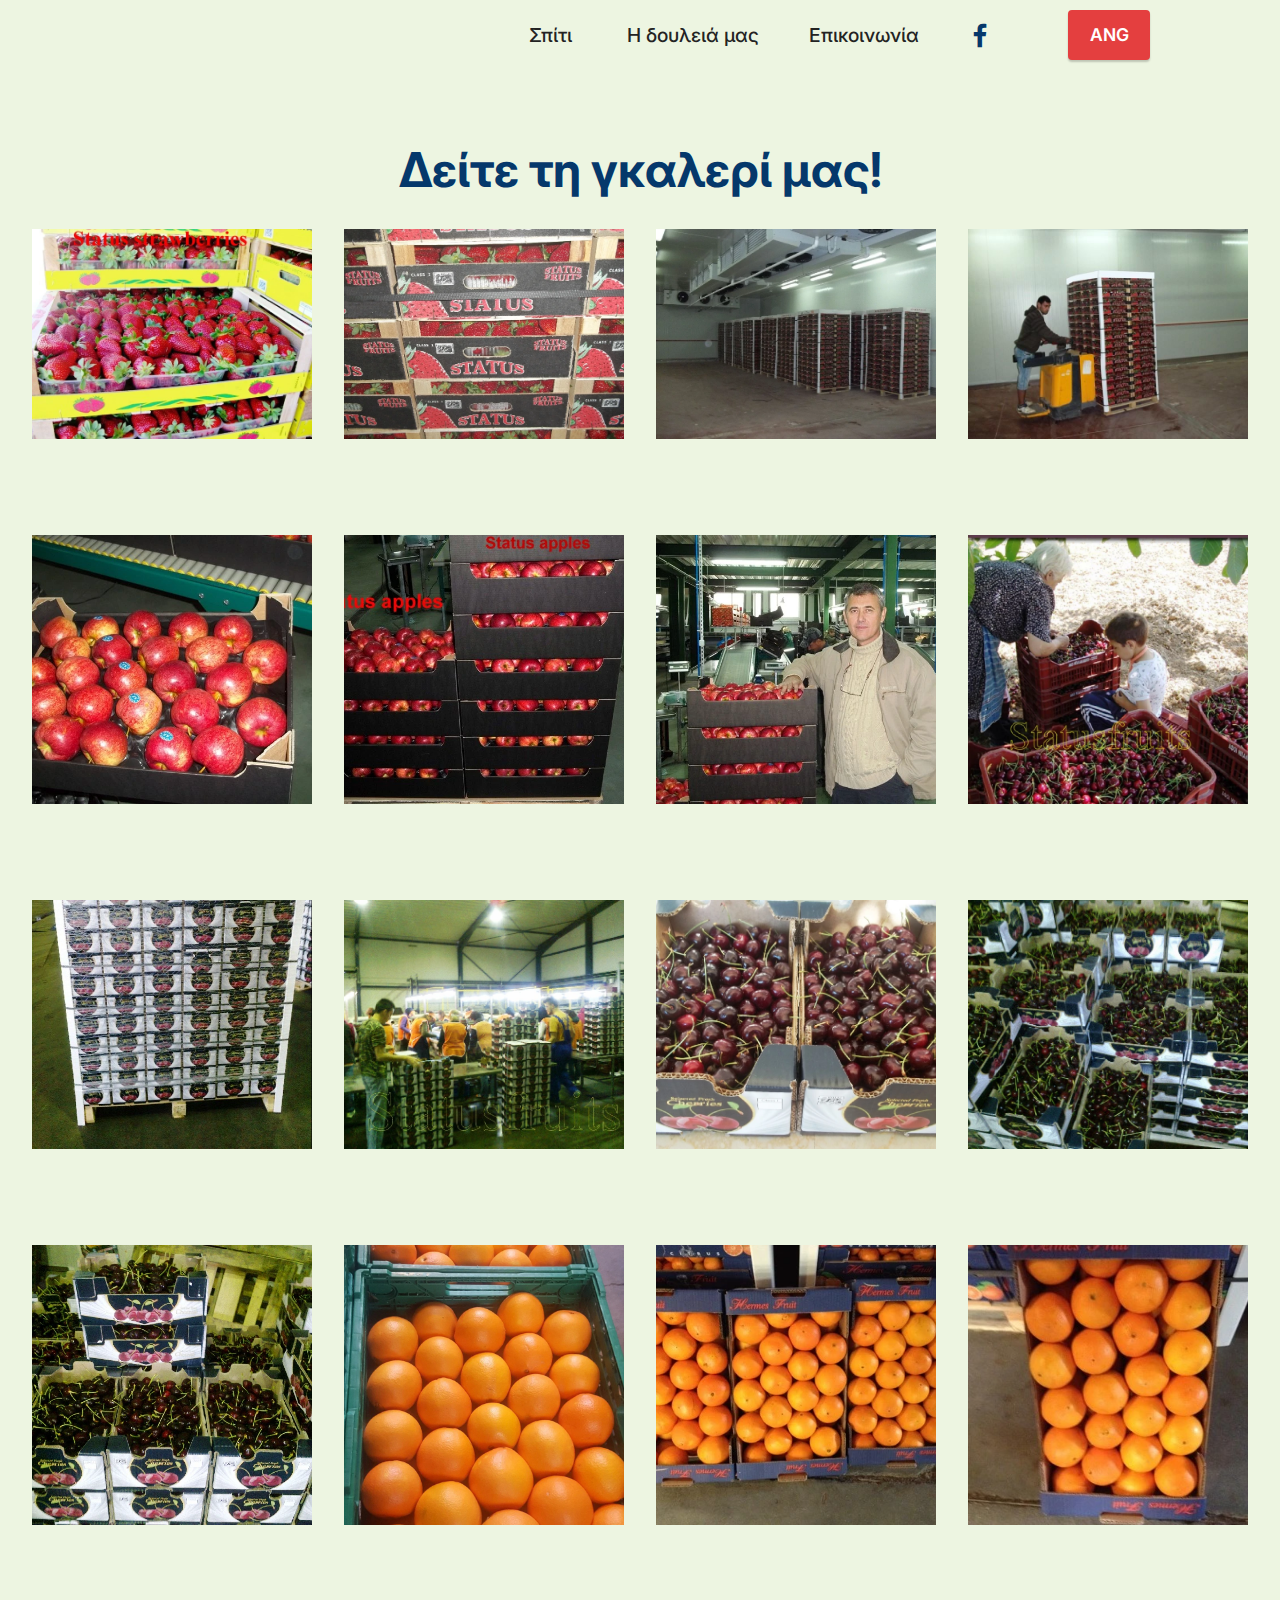
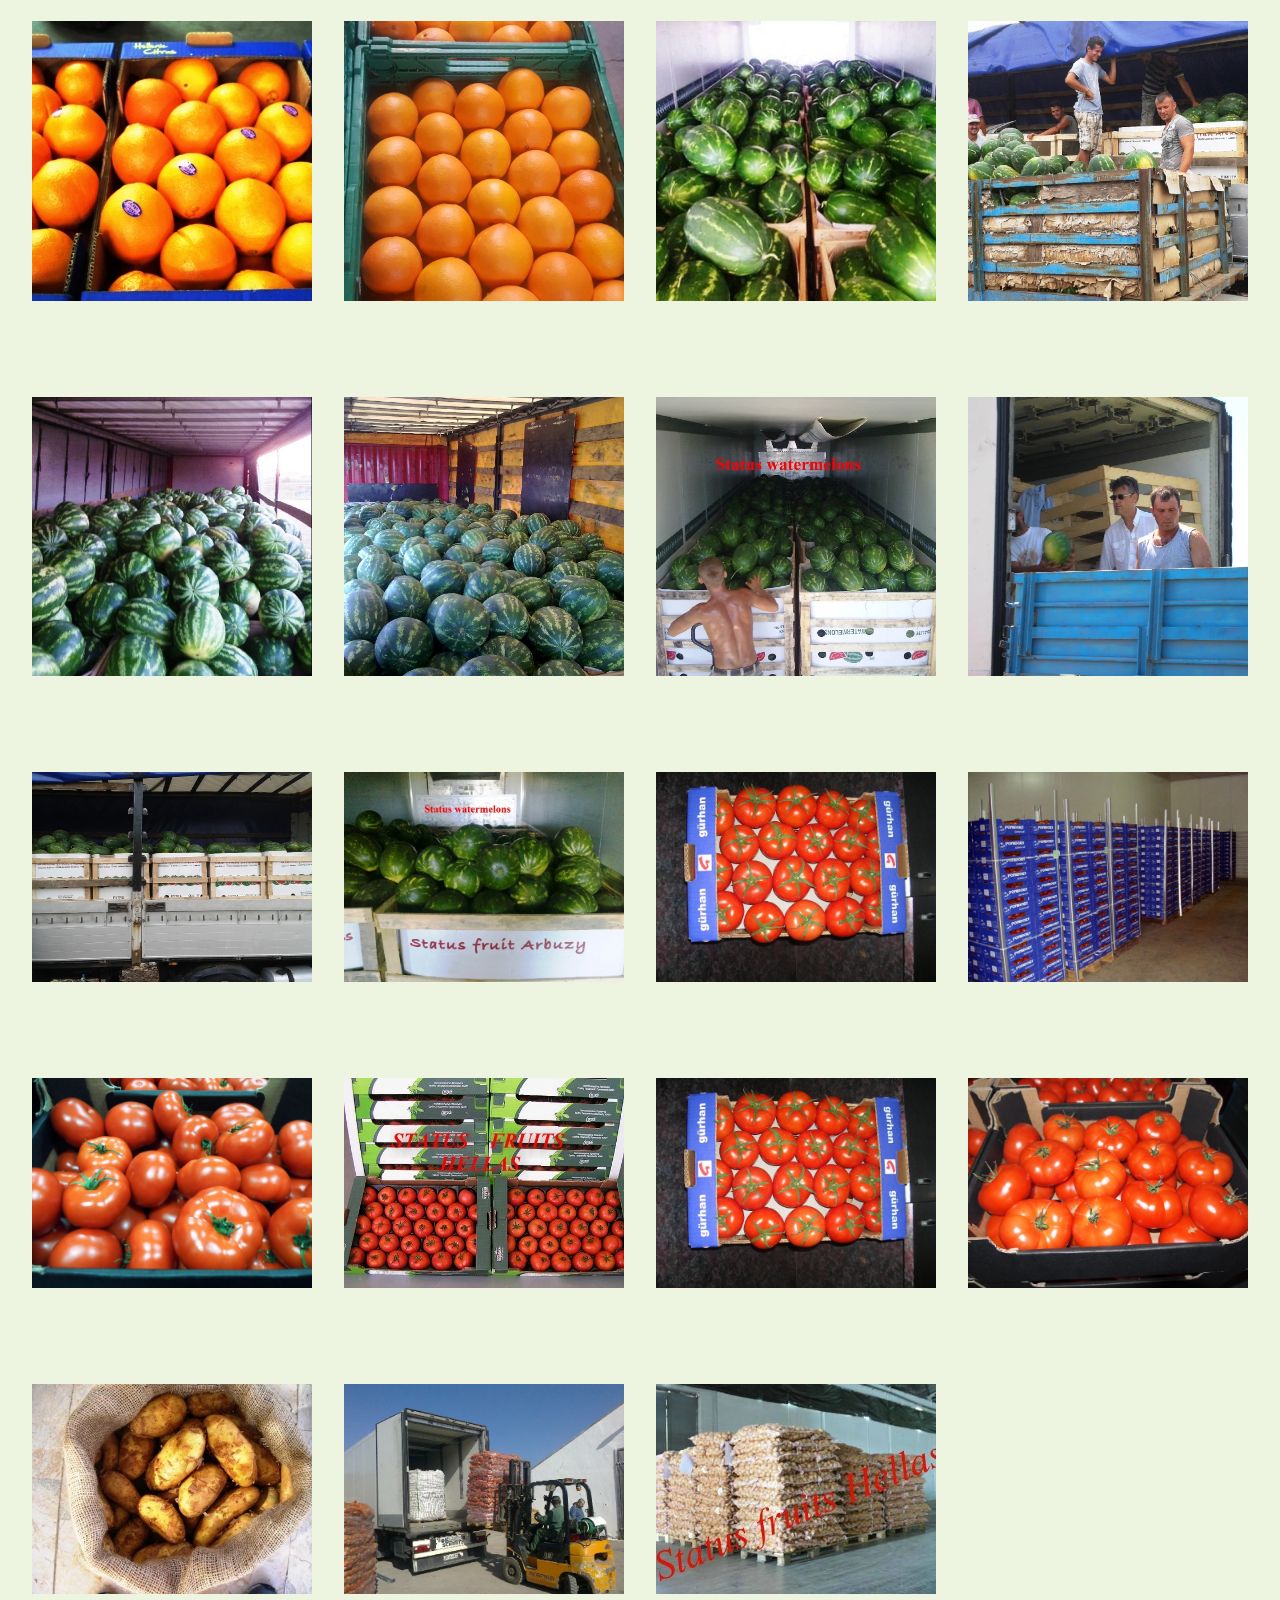
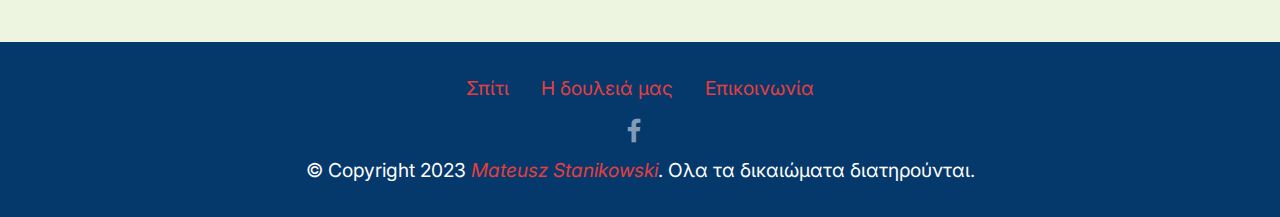
<file: page1GR.html>
<!DOCTYPE html>
<html  >
<head>
  <meta charset="UTF-8">
  <meta http-equiv="X-UA-Compatible" content="IE=edge">
  <meta name="generator" content="Mobirise v5.8.14, mobirise.com">
  <meta name="viewport" content="width=device-width, initial-scale=1, minimum-scale=1">
  <link rel="shortcut icon" href="assets/images/mbr-1.png" type="image/x-icon">
  <meta name="description" content="">
  
  
  <title>Η δουλειά μας</title>
  <link rel="stylesheet" href="assets/web/assets/mobirise-icons2/mobirise2.css">
  <link rel="stylesheet" href="assets/bootstrap/css/bootstrap.min.css">
  <link rel="stylesheet" href="assets/bootstrap/css/bootstrap-grid.min.css">
  <link rel="stylesheet" href="assets/bootstrap/css/bootstrap-reboot.min.css">
  <link rel="stylesheet" href="assets/dropdown/css/style.css">
  <link rel="stylesheet" href="assets/socicon/css/styles.css">
  <link rel="stylesheet" href="assets/theme/css/style.css">
  <link rel="preload" href="https://fonts.googleapis.com/css?family=Inter:100,200,300,400,500,600,700,800,900&display=swap" as="style" onload="this.onload=null;this.rel='stylesheet'">
  <noscript><link rel="stylesheet" href="https://fonts.googleapis.com/css?family=Inter:100,200,300,400,500,600,700,800,900&display=swap"></noscript>
  <link rel="preload" as="style" href="assets/mobirise/css/mbr-additional.css"><link rel="stylesheet" href="assets/mobirise/css/mbr-additional.css" type="text/css">

  
  
  
</head>
<body>
  
  <section data-bs-version="5.1" class="menu menu3 cid-sFAA5oUu2Y" once="menu" id="menu3-1">
    
    <nav class="navbar navbar-dropdown navbar-expand-lg">
        <div class="container">
            <div class="navbar-brand">
                
                
            </div>
            <button class="navbar-toggler" type="button" data-toggle="collapse" data-bs-toggle="collapse" data-target="#navbarSupportedContent" data-bs-target="#navbarSupportedContent" aria-controls="navbarNavAltMarkup" aria-expanded="false" aria-label="Toggle navigation">
                <div class="hamburger">
                    <span></span>
                    <span></span>
                    <span></span>
                    <span></span>
                </div>
            </button>
            <div class="collapse navbar-collapse" id="navbarSupportedContent">
                <ul class="navbar-nav nav-dropdown navbar-nav-top-padding" data-app-modern-menu="true"><li class="nav-item"><a class="nav-link link text-black text-primary display-7" href="indexGR.html" aria-expanded="false">Σπίτι&nbsp;</a></li>
                    <li class="nav-item"><a class="nav-link link text-black display-7" href="page1GR.html">Η δουλειά μας</a></li>
                    <li class="nav-item"><a class="nav-link link text-black display-7" href="page4GR.html">Επικοινωνία</a>
                    </li></ul>
                <div class="icons-menu">
                    <a class="iconfont-wrapper" href="https://www.facebook.com/profile.php?id=100092556652894" target="_blank">
                        <span class="p-2 mbr-iconfont socicon-facebook socicon"></span>
                    </a>
                    
                    
                    
                </div>
                <div class="navbar-buttons mbr-section-btn"><a class="btn btn-primary display-4" href="index.html">ANG</a></div>
            </div>
        </div>
    </nav>
</section>

<section data-bs-version="5.1" class="gallery6 mbr-gallery cid-sFAQAQGsOD" id="gallery6-f">
    

    

    <div class="container-fluid">
        <div class="mbr-section-head">
            <h3 class="mbr-section-title mbr-fonts-style align-center m-0 display-2"><strong>
</strong><div><strong>Δείτε τη γκαλερί μας!</strong></div></h3>
            
        </div>
        <div class="row mbr-gallery mt-4">
            <div class="col-12 col-md-6 col-lg-3 item gallery-image">
                <div class="item-wrapper" data-toggle="modal" data-bs-toggle="modal" data-target="#tHhstHQXuz-modal" data-bs-target="#tHhstHQXuz-modal">
                    <img class="w-100" src="assets/images/2-status-strawberrys-9.jpg" alt="#" data-slide-to="0" data-bs-slide-to="0" data-target="#lb-tHhstHQXuz" data-bs-target="#lb-tHhstHQXuz">
                    <div class="icon-wrapper">
                        <span class="mobi-mbri mobi-mbri-search mbr-iconfont mbr-iconfont-btn"></span>
                    </div>
                </div>
                
            </div>
            <div class="col-12 col-md-6 col-lg-3 item gallery-image">
                <div class="item-wrapper" data-toggle="modal" data-bs-toggle="modal" data-target="#tHhstHQXuz-modal" data-bs-target="#tHhstHQXuz-modal">
                    <img class="w-100" src="assets/images/1-status-truskawka-3.jpg" alt="#" data-slide-to="1" data-bs-slide-to="1" data-target="#lb-tHhstHQXuz" data-bs-target="#lb-tHhstHQXuz">
                    <div class="icon-wrapper">
                        <span class="mobi-mbri mobi-mbri-search mbr-iconfont mbr-iconfont-btn"></span>
                    </div>
                </div>
                
            </div>
            <div class="col-12 col-md-6 col-lg-3 item gallery-image">
                <div class="item-wrapper" data-toggle="modal" data-bs-toggle="modal" data-target="#tHhstHQXuz-modal" data-bs-target="#tHhstHQXuz-modal">
                    <img class="w-100" src="assets/images/photo-24.jpg" alt="#" data-slide-to="2" data-bs-slide-to="2" data-target="#lb-tHhstHQXuz" data-bs-target="#lb-tHhstHQXuz">
                    <div class="icon-wrapper">
                        <span class="mobi-mbri mobi-mbri-search mbr-iconfont mbr-iconfont-btn"></span>
                    </div>
                </div>
                
            </div>
            <div class="col-12 col-md-6 col-lg-3 item gallery-image">
                <div class="item-wrapper" data-toggle="modal" data-bs-toggle="modal" data-target="#tHhstHQXuz-modal" data-bs-target="#tHhstHQXuz-modal">
                    <img class="w-100" src="assets/images/4-1.jpg" alt="#" data-slide-to="3" data-bs-slide-to="3" data-target="#lb-tHhstHQXuz" data-bs-target="#lb-tHhstHQXuz">
                    <div class="icon-wrapper">
                        <span class="mobi-mbri mobi-mbri-search mbr-iconfont mbr-iconfont-btn"></span>
                    </div>
                </div>
                
            </div>
        </div>

        <div class="modal mbr-slider" tabindex="-1" role="dialog" aria-hidden="true" id="tHhstHQXuz-modal">
            <div class="modal-dialog" role="document">
                <div class="modal-content">
                    <div class="modal-body">
                        <div class="carousel slide" id="lb-tHhstHQXuz" data-interval="5000" data-bs-interval="5000">
                            <div class="carousel-inner">
                                <div class="carousel-item active">
                                    <img class="d-block w-100" src="assets/images/2-status-strawberrys-9.jpg" alt="#">
                                </div>
                                <div class="carousel-item">
                                    <img class="d-block w-100" src="assets/images/1-status-truskawka-3.jpg" alt="#">
                                </div>
                                <div class="carousel-item">
                                    <img class="d-block w-100" src="assets/images/photo-24.jpg" alt="#">
                                </div>
                                <div class="carousel-item">
                                    <img class="d-block w-100" src="assets/images/4-1.jpg" alt="#">
                                </div>
                            </div>
                            <ol class="carousel-indicators">
                                <li data-slide-to="0" data-bs-slide-to="0" class="active" data-target="#lb-tHhstHQXuz" data-bs-target="#lb-tHhstHQXuz"></li>
                                <li data-slide-to="1" data-bs-slide-to="1" data-target="#lb-tHhstHQXuz" data-bs-target="#lb-tHhstHQXuz"></li>
                                <li data-slide-to="2" data-bs-slide-to="2" data-target="#lb-tHhstHQXuz" data-bs-target="#lb-tHhstHQXuz"></li>
                                <li data-slide-to="3" data-bs-slide-to="3" data-target="#lb-tHhstHQXuz" data-bs-target="#lb-tHhstHQXuz"></li>
                            </ol>
                            <a role="button" href="" class="close" data-dismiss="modal" data-bs-dismiss="modal" aria-label="Close">
                            </a>
                            <a class="carousel-control-prev carousel-control" role="button" data-slide="prev" data-bs-slide="prev" href="#lb-tHhstHQXuz">
                                <span class="mobi-mbri mobi-mbri-arrow-prev" aria-hidden="true"></span>
                                <span class="sr-only visually-hidden">Previous</span>
                            </a>
                            <a class="carousel-control-next carousel-control" role="button" data-slide="next" data-bs-slide="next" href="#lb-tHhstHQXuz">
                                <span class="mobi-mbri mobi-mbri-arrow-next" aria-hidden="true"></span>
                                <span class="sr-only visually-hidden">Next</span>
                            </a>
                        </div>
                    </div>
                </div>
            </div>
        </div>
    </div>
</section>

<section data-bs-version="5.1" class="gallery6 mbr-gallery cid-tFRbIJ9EHk" id="gallery6-2">
    

    
    

    <div class="container-fluid">
        
        <div class="row mbr-gallery mt-4">
            <div class="col-12 col-md-6 col-lg-3 item gallery-image">
                <div class="item-wrapper" data-toggle="modal" data-bs-toggle="modal" data-target="#tHhstIvHD3-modal" data-bs-target="#tHhstIvHD3-modal">
                    <img class="w-100" src="assets/images/photo-7.jpg" alt="#" data-slide-to="0" data-bs-slide-to="0" data-target="#lb-tHhstIvHD3" data-bs-target="#lb-tHhstIvHD3">
                    <div class="icon-wrapper">
                        <span class="mobi-mbri mobi-mbri-search mbr-iconfont mbr-iconfont-btn"></span>
                    </div>
                </div>
                
            </div>
            <div class="col-12 col-md-6 col-lg-3 item gallery-image">
                <div class="item-wrapper" data-toggle="modal" data-bs-toggle="modal" data-target="#tHhstIvHD3-modal" data-bs-target="#tHhstIvHD3-modal">
                    <img class="w-100" src="assets/images/photo-2.jpg" alt="#" data-slide-to="1" data-bs-slide-to="1" data-target="#lb-tHhstIvHD3" data-bs-target="#lb-tHhstIvHD3">
                    <div class="icon-wrapper">
                        <span class="mobi-mbri mobi-mbri-search mbr-iconfont mbr-iconfont-btn"></span>
                    </div>
                </div>
                
            </div>
            <div class="col-12 col-md-6 col-lg-3 item gallery-image">
                <div class="item-wrapper" data-toggle="modal" data-bs-toggle="modal" data-target="#tHhstIvHD3-modal" data-bs-target="#tHhstIvHD3-modal">
                    <img class="w-100" src="assets/images/photo-10.jpg" alt="#" data-slide-to="2" data-bs-slide-to="2" data-target="#lb-tHhstIvHD3" data-bs-target="#lb-tHhstIvHD3">
                    <div class="icon-wrapper">
                        <span class="mobi-mbri mobi-mbri-search mbr-iconfont mbr-iconfont-btn"></span>
                    </div>
                </div>
                
            </div>
            <div class="col-12 col-md-6 col-lg-3 item gallery-image">
                <div class="item-wrapper" data-toggle="modal" data-bs-toggle="modal" data-target="#tHhstIvHD3-modal" data-bs-target="#tHhstIvHD3-modal">
                    <img class="w-100" src="assets/images/photo-20.jpg" alt="#" data-slide-to="3" data-bs-slide-to="3" data-target="#lb-tHhstIvHD3" data-bs-target="#lb-tHhstIvHD3">
                    <div class="icon-wrapper">
                        <span class="mobi-mbri mobi-mbri-search mbr-iconfont mbr-iconfont-btn"></span>
                    </div>
                </div>
                
            </div>
        </div>

        <div class="modal mbr-slider" tabindex="-1" role="dialog" aria-hidden="true" id="tHhstIvHD3-modal">
            <div class="modal-dialog" role="document">
                <div class="modal-content">
                    <div class="modal-body">
                        <div class="carousel slide" id="lb-tHhstIvHD3" data-interval="5000" data-bs-interval="5000">
                            <div class="carousel-inner">
                                <div class="carousel-item active">
                                    <img class="d-block w-100" src="assets/images/photo-7.jpg" alt="#">
                                </div>
                                <div class="carousel-item">
                                    <img class="d-block w-100" src="assets/images/photo-2.jpg" alt="#">
                                </div>
                                <div class="carousel-item">
                                    <img class="d-block w-100" src="assets/images/photo-10.jpg" alt="#">
                                </div>
                                <div class="carousel-item">
                                    <img class="d-block w-100" src="assets/images/photo-20.jpg" alt="#">
                                </div>
                            </div>
                            <ol class="carousel-indicators">
                                <li data-slide-to="0" data-bs-slide-to="0" class="active" data-target="#lb-tHhstIvHD3" data-bs-target="#lb-tHhstIvHD3"></li>
                                <li data-slide-to="1" data-bs-slide-to="1" data-target="#lb-tHhstIvHD3" data-bs-target="#lb-tHhstIvHD3"></li>
                                <li data-slide-to="2" data-bs-slide-to="2" data-target="#lb-tHhstIvHD3" data-bs-target="#lb-tHhstIvHD3"></li>
                                <li data-slide-to="3" data-bs-slide-to="3" data-target="#lb-tHhstIvHD3" data-bs-target="#lb-tHhstIvHD3"></li>
                            </ol>
                            <a role="button" href="" class="close" data-dismiss="modal" data-bs-dismiss="modal" aria-label="Close">
                            </a>
                            <a class="carousel-control-prev carousel-control" role="button" data-slide="prev" data-bs-slide="prev" href="#lb-tHhstIvHD3">
                                <span class="mobi-mbri mobi-mbri-arrow-prev" aria-hidden="true"></span>
                                <span class="sr-only visually-hidden">Previous</span>
                            </a>
                            <a class="carousel-control-next carousel-control" role="button" data-slide="next" data-bs-slide="next" href="#lb-tHhstIvHD3">
                                <span class="mobi-mbri mobi-mbri-arrow-next" aria-hidden="true"></span>
                                <span class="sr-only visually-hidden">Next</span>
                            </a>
                        </div>
                    </div>
                </div>
            </div>
        </div>
    </div>
</section>

<section data-bs-version="5.1" class="gallery6 mbr-gallery cid-tFRbHBonpG" id="gallery6-1">
    

    
    

    <div class="container-fluid">
        
        <div class="row mbr-gallery mt-4">
            <div class="col-12 col-md-6 col-lg-3 item gallery-image">
                <div class="item-wrapper" data-toggle="modal" data-bs-toggle="modal" data-target="#tHhstJ0DEC-modal" data-bs-target="#tHhstJ0DEC-modal">
                    <img class="w-100" src="assets/images/photo-2.jpeg" alt="#" data-slide-to="0" data-bs-slide-to="0" data-target="#lb-tHhstJ0DEC" data-bs-target="#lb-tHhstJ0DEC">
                    <div class="icon-wrapper">
                        <span class="mobi-mbri mobi-mbri-search mbr-iconfont mbr-iconfont-btn"></span>
                    </div>
                </div>
                
            </div>
            <div class="col-12 col-md-6 col-lg-3 item gallery-image">
                <div class="item-wrapper" data-toggle="modal" data-bs-toggle="modal" data-target="#tHhstJ0DEC-modal" data-bs-target="#tHhstJ0DEC-modal">
                    <img class="w-100" src="assets/images/photo-16.jpg" alt="#" data-slide-to="1" data-bs-slide-to="1" data-target="#lb-tHhstJ0DEC" data-bs-target="#lb-tHhstJ0DEC">
                    <div class="icon-wrapper">
                        <span class="mobi-mbri mobi-mbri-search mbr-iconfont mbr-iconfont-btn"></span>
                    </div>
                </div>
                
            </div>
            <div class="col-12 col-md-6 col-lg-3 item gallery-image">
                <div class="item-wrapper" data-toggle="modal" data-bs-toggle="modal" data-target="#tHhstJ0DEC-modal" data-bs-target="#tHhstJ0DEC-modal">
                    <img class="w-100" src="assets/images/photo.jpg" alt="#" data-slide-to="2" data-bs-slide-to="2" data-target="#lb-tHhstJ0DEC" data-bs-target="#lb-tHhstJ0DEC">
                    <div class="icon-wrapper">
                        <span class="mobi-mbri mobi-mbri-search mbr-iconfont mbr-iconfont-btn"></span>
                    </div>
                </div>
                
            </div>
            <div class="col-12 col-md-6 col-lg-3 item gallery-image">
                <div class="item-wrapper" data-toggle="modal" data-bs-toggle="modal" data-target="#tHhstJ0DEC-modal" data-bs-target="#tHhstJ0DEC-modal">
                    <img class="w-100" src="assets/images/photo-3.jpg" alt="#" data-slide-to="3" data-bs-slide-to="3" data-target="#lb-tHhstJ0DEC" data-bs-target="#lb-tHhstJ0DEC">
                    <div class="icon-wrapper">
                        <span class="mobi-mbri mobi-mbri-search mbr-iconfont mbr-iconfont-btn"></span>
                    </div>
                </div>
                
            </div>
        </div>

        <div class="modal mbr-slider" tabindex="-1" role="dialog" aria-hidden="true" id="tHhstJ0DEC-modal">
            <div class="modal-dialog" role="document">
                <div class="modal-content">
                    <div class="modal-body">
                        <div class="carousel slide" id="lb-tHhstJ0DEC" data-interval="5000" data-bs-interval="5000">
                            <div class="carousel-inner">
                                <div class="carousel-item active">
                                    <img class="d-block w-100" src="assets/images/photo-2.jpeg" alt="#">
                                </div>
                                <div class="carousel-item">
                                    <img class="d-block w-100" src="assets/images/photo-16.jpg" alt="#">
                                </div>
                                <div class="carousel-item">
                                    <img class="d-block w-100" src="assets/images/photo.jpg" alt="#">
                                </div>
                                <div class="carousel-item">
                                    <img class="d-block w-100" src="assets/images/photo-3.jpg" alt="#">
                                </div>
                            </div>
                            <ol class="carousel-indicators">
                                <li data-slide-to="0" data-bs-slide-to="0" class="active" data-target="#lb-tHhstJ0DEC" data-bs-target="#lb-tHhstJ0DEC"></li>
                                <li data-slide-to="1" data-bs-slide-to="1" data-target="#lb-tHhstJ0DEC" data-bs-target="#lb-tHhstJ0DEC"></li>
                                <li data-slide-to="2" data-bs-slide-to="2" data-target="#lb-tHhstJ0DEC" data-bs-target="#lb-tHhstJ0DEC"></li>
                                <li data-slide-to="3" data-bs-slide-to="3" data-target="#lb-tHhstJ0DEC" data-bs-target="#lb-tHhstJ0DEC"></li>
                            </ol>
                            <a role="button" href="" class="close" data-dismiss="modal" data-bs-dismiss="modal" aria-label="Close">
                            </a>
                            <a class="carousel-control-prev carousel-control" role="button" data-slide="prev" data-bs-slide="prev" href="#lb-tHhstJ0DEC">
                                <span class="mobi-mbri mobi-mbri-arrow-prev" aria-hidden="true"></span>
                                <span class="sr-only visually-hidden">Previous</span>
                            </a>
                            <a class="carousel-control-next carousel-control" role="button" data-slide="next" data-bs-slide="next" href="#lb-tHhstJ0DEC">
                                <span class="mobi-mbri mobi-mbri-arrow-next" aria-hidden="true"></span>
                                <span class="sr-only visually-hidden">Next</span>
                            </a>
                        </div>
                    </div>
                </div>
            </div>
        </div>
    </div>
</section>

<section data-bs-version="5.1" class="gallery6 mbr-gallery cid-tFRdiJnmLt" id="gallery6-4">
    

    
    

    <div class="container-fluid">
        
        <div class="row mbr-gallery mt-4">
            <div class="col-12 col-md-6 col-lg-3 item gallery-image">
                <div class="item-wrapper" data-toggle="modal" data-bs-toggle="modal" data-target="#tHhstJvS4b-modal" data-bs-target="#tHhstJvS4b-modal">
                    <img class="w-100" src="assets/images/photo-14.jpg" alt="#" data-slide-to="0" data-bs-slide-to="0" data-target="#lb-tHhstJvS4b" data-bs-target="#lb-tHhstJvS4b">
                    <div class="icon-wrapper">
                        <span class="mobi-mbri mobi-mbri-search mbr-iconfont mbr-iconfont-btn"></span>
                    </div>
                </div>
                
            </div>
            <div class="col-12 col-md-6 col-lg-3 item gallery-image">
                <div class="item-wrapper" data-toggle="modal" data-bs-toggle="modal" data-target="#tHhstJvS4b-modal" data-bs-target="#tHhstJvS4b-modal">
                    <img class="w-100" src="assets/images/4.jpeg" alt="#" data-slide-to="1" data-bs-slide-to="1" data-target="#lb-tHhstJvS4b" data-bs-target="#lb-tHhstJvS4b">
                    <div class="icon-wrapper">
                        <span class="mobi-mbri mobi-mbri-search mbr-iconfont mbr-iconfont-btn"></span>
                    </div>
                </div>
                
            </div>
            <div class="col-12 col-md-6 col-lg-3 item gallery-image">
                <div class="item-wrapper" data-toggle="modal" data-bs-toggle="modal" data-target="#tHhstJvS4b-modal" data-bs-target="#tHhstJvS4b-modal">
                    <img class="w-100" src="assets/images/2.jpg" alt="#" data-slide-to="2" data-bs-slide-to="2" data-target="#lb-tHhstJvS4b" data-bs-target="#lb-tHhstJvS4b">
                    <div class="icon-wrapper">
                        <span class="mobi-mbri mobi-mbri-search mbr-iconfont mbr-iconfont-btn"></span>
                    </div>
                </div>
                
            </div>
            <div class="col-12 col-md-6 col-lg-3 item gallery-image">
                <div class="item-wrapper" data-toggle="modal" data-bs-toggle="modal" data-target="#tHhstJvS4b-modal" data-bs-target="#tHhstJvS4b-modal">
                    <img class="w-100" src="assets/images/img-965.jpeg" alt="#" data-slide-to="3" data-bs-slide-to="3" data-target="#lb-tHhstJvS4b" data-bs-target="#lb-tHhstJvS4b">
                    <div class="icon-wrapper">
                        <span class="mobi-mbri mobi-mbri-search mbr-iconfont mbr-iconfont-btn"></span>
                    </div>
                </div>
                
            </div>
        </div>

        <div class="modal mbr-slider" tabindex="-1" role="dialog" aria-hidden="true" id="tHhstJvS4b-modal">
            <div class="modal-dialog" role="document">
                <div class="modal-content">
                    <div class="modal-body">
                        <div class="carousel slide" id="lb-tHhstJvS4b" data-interval="5000" data-bs-interval="5000">
                            <div class="carousel-inner">
                                <div class="carousel-item active">
                                    <img class="d-block w-100" src="assets/images/photo-14.jpg" alt="#">
                                </div>
                                <div class="carousel-item">
                                    <img class="d-block w-100" src="assets/images/4.jpeg" alt="#">
                                </div>
                                <div class="carousel-item">
                                    <img class="d-block w-100" src="assets/images/2.jpg" alt="#">
                                </div>
                                <div class="carousel-item">
                                    <img class="d-block w-100" src="assets/images/img-965.jpeg" alt="#">
                                </div>
                            </div>
                            <ol class="carousel-indicators">
                                <li data-slide-to="0" data-bs-slide-to="0" class="active" data-target="#lb-tHhstJvS4b" data-bs-target="#lb-tHhstJvS4b"></li>
                                <li data-slide-to="1" data-bs-slide-to="1" data-target="#lb-tHhstJvS4b" data-bs-target="#lb-tHhstJvS4b"></li>
                                <li data-slide-to="2" data-bs-slide-to="2" data-target="#lb-tHhstJvS4b" data-bs-target="#lb-tHhstJvS4b"></li>
                                <li data-slide-to="3" data-bs-slide-to="3" data-target="#lb-tHhstJvS4b" data-bs-target="#lb-tHhstJvS4b"></li>
                            </ol>
                            <a role="button" href="" class="close" data-dismiss="modal" data-bs-dismiss="modal" aria-label="Close">
                            </a>
                            <a class="carousel-control-prev carousel-control" role="button" data-slide="prev" data-bs-slide="prev" href="#lb-tHhstJvS4b">
                                <span class="mobi-mbri mobi-mbri-arrow-prev" aria-hidden="true"></span>
                                <span class="sr-only visually-hidden">Previous</span>
                            </a>
                            <a class="carousel-control-next carousel-control" role="button" data-slide="next" data-bs-slide="next" href="#lb-tHhstJvS4b">
                                <span class="mobi-mbri mobi-mbri-arrow-next" aria-hidden="true"></span>
                                <span class="sr-only visually-hidden">Next</span>
                            </a>
                        </div>
                    </div>
                </div>
            </div>
        </div>
    </div>
</section>

<section data-bs-version="5.1" class="gallery6 mbr-gallery cid-tFRdBvxuGp" id="gallery6-5">
    

    
    

    <div class="container-fluid">
        
        <div class="row mbr-gallery mt-4">
            <div class="col-12 col-md-6 col-lg-3 item gallery-image">
                <div class="item-wrapper" data-toggle="modal" data-bs-toggle="modal" data-target="#tHhstK1ZOf-modal" data-bs-target="#tHhstK1ZOf-modal">
                    <img class="w-100" src="assets/images/status-orange-1.jpg" alt="#" data-slide-to="0" data-bs-slide-to="0" data-target="#lb-tHhstK1ZOf" data-bs-target="#lb-tHhstK1ZOf">
                    <div class="icon-wrapper">
                        <span class="mobi-mbri mobi-mbri-search mbr-iconfont mbr-iconfont-btn"></span>
                    </div>
                </div>
                
            </div>
            <div class="col-12 col-md-6 col-lg-3 item gallery-image">
                <div class="item-wrapper" data-toggle="modal" data-bs-toggle="modal" data-target="#tHhstK1ZOf-modal" data-bs-target="#tHhstK1ZOf-modal">
                    <img class="w-100" src="assets/images/4.jpeg" alt="#" data-slide-to="1" data-bs-slide-to="1" data-target="#lb-tHhstK1ZOf" data-bs-target="#lb-tHhstK1ZOf">
                    <div class="icon-wrapper">
                        <span class="mobi-mbri mobi-mbri-search mbr-iconfont mbr-iconfont-btn"></span>
                    </div>
                </div>
                
            </div>
            <div class="col-12 col-md-6 col-lg-3 item gallery-image">
                <div class="item-wrapper" data-toggle="modal" data-bs-toggle="modal" data-target="#tHhstK1ZOf-modal" data-bs-target="#tHhstK1ZOf-modal">
                    <img class="w-100" src="assets/images/photo-5.jpg" alt="#" data-slide-to="2" data-bs-slide-to="2" data-target="#lb-tHhstK1ZOf" data-bs-target="#lb-tHhstK1ZOf">
                    <div class="icon-wrapper">
                        <span class="mobi-mbri mobi-mbri-search mbr-iconfont mbr-iconfont-btn"></span>
                    </div>
                </div>
                
            </div>
            <div class="col-12 col-md-6 col-lg-3 item gallery-image">
                <div class="item-wrapper" data-toggle="modal" data-bs-toggle="modal" data-target="#tHhstK1ZOf-modal" data-bs-target="#tHhstK1ZOf-modal">
                    <img class="w-100" src="assets/images/photo-22.jpg" alt="#" data-slide-to="3" data-bs-slide-to="3" data-target="#lb-tHhstK1ZOf" data-bs-target="#lb-tHhstK1ZOf">
                    <div class="icon-wrapper">
                        <span class="mobi-mbri mobi-mbri-search mbr-iconfont mbr-iconfont-btn"></span>
                    </div>
                </div>
                
            </div>
        </div>

        <div class="modal mbr-slider" tabindex="-1" role="dialog" aria-hidden="true" id="tHhstK1ZOf-modal">
            <div class="modal-dialog" role="document">
                <div class="modal-content">
                    <div class="modal-body">
                        <div class="carousel slide" id="lb-tHhstK1ZOf" data-interval="5000" data-bs-interval="5000">
                            <div class="carousel-inner">
                                <div class="carousel-item active">
                                    <img class="d-block w-100" src="assets/images/status-orange-1.jpg" alt="#">
                                </div>
                                <div class="carousel-item">
                                    <img class="d-block w-100" src="assets/images/4.jpeg" alt="#">
                                </div>
                                <div class="carousel-item">
                                    <img class="d-block w-100" src="assets/images/photo-5.jpg" alt="#">
                                </div>
                                <div class="carousel-item">
                                    <img class="d-block w-100" src="assets/images/photo-22.jpg" alt="#">
                                </div>
                            </div>
                            <ol class="carousel-indicators">
                                <li data-slide-to="0" data-bs-slide-to="0" class="active" data-target="#lb-tHhstK1ZOf" data-bs-target="#lb-tHhstK1ZOf"></li>
                                <li data-slide-to="1" data-bs-slide-to="1" data-target="#lb-tHhstK1ZOf" data-bs-target="#lb-tHhstK1ZOf"></li>
                                <li data-slide-to="2" data-bs-slide-to="2" data-target="#lb-tHhstK1ZOf" data-bs-target="#lb-tHhstK1ZOf"></li>
                                <li data-slide-to="3" data-bs-slide-to="3" data-target="#lb-tHhstK1ZOf" data-bs-target="#lb-tHhstK1ZOf"></li>
                            </ol>
                            <a role="button" href="" class="close" data-dismiss="modal" data-bs-dismiss="modal" aria-label="Close">
                            </a>
                            <a class="carousel-control-prev carousel-control" role="button" data-slide="prev" data-bs-slide="prev" href="#lb-tHhstK1ZOf">
                                <span class="mobi-mbri mobi-mbri-arrow-prev" aria-hidden="true"></span>
                                <span class="sr-only visually-hidden">Previous</span>
                            </a>
                            <a class="carousel-control-next carousel-control" role="button" data-slide="next" data-bs-slide="next" href="#lb-tHhstK1ZOf">
                                <span class="mobi-mbri mobi-mbri-arrow-next" aria-hidden="true"></span>
                                <span class="sr-only visually-hidden">Next</span>
                            </a>
                        </div>
                    </div>
                </div>
            </div>
        </div>
    </div>
</section>

<section data-bs-version="5.1" class="gallery6 mbr-gallery cid-tFRdi2SABW" id="gallery6-3">
    

    
    

    <div class="container-fluid">
        
        <div class="row mbr-gallery mt-4">
            <div class="col-12 col-md-6 col-lg-3 item gallery-image">
                <div class="item-wrapper" data-toggle="modal" data-bs-toggle="modal" data-target="#tHhstKzxQo-modal" data-bs-target="#tHhstKzxQo-modal">
                    <img class="w-100" src="assets/images/photo-13.jpeg" alt="#" data-slide-to="0" data-bs-slide-to="0" data-target="#lb-tHhstKzxQo" data-bs-target="#lb-tHhstKzxQo">
                    <div class="icon-wrapper">
                        <span class="mobi-mbri mobi-mbri-search mbr-iconfont mbr-iconfont-btn"></span>
                    </div>
                </div>
                
            </div>
            <div class="col-12 col-md-6 col-lg-3 item gallery-image">
                <div class="item-wrapper" data-toggle="modal" data-bs-toggle="modal" data-target="#tHhstKzxQo-modal" data-bs-target="#tHhstKzxQo-modal">
                    <img class="w-100" src="assets/images/photo-17.jpg" alt="#" data-slide-to="1" data-bs-slide-to="1" data-target="#lb-tHhstKzxQo" data-bs-target="#lb-tHhstKzxQo">
                    <div class="icon-wrapper">
                        <span class="mobi-mbri mobi-mbri-search mbr-iconfont mbr-iconfont-btn"></span>
                    </div>
                </div>
                
            </div>
            <div class="col-12 col-md-6 col-lg-3 item gallery-image">
                <div class="item-wrapper" data-toggle="modal" data-bs-toggle="modal" data-target="#tHhstKzxQo-modal" data-bs-target="#tHhstKzxQo-modal">
                    <img class="w-100" src="assets/images/photo-9.jpg" alt="#" data-slide-to="2" data-bs-slide-to="2" data-target="#lb-tHhstKzxQo" data-bs-target="#lb-tHhstKzxQo">
                    <div class="icon-wrapper">
                        <span class="mobi-mbri mobi-mbri-search mbr-iconfont mbr-iconfont-btn"></span>
                    </div>
                </div>
                
            </div>
            <div class="col-12 col-md-6 col-lg-3 item gallery-image">
                <div class="item-wrapper" data-toggle="modal" data-bs-toggle="modal" data-target="#tHhstKzxQo-modal" data-bs-target="#tHhstKzxQo-modal">
                    <img class="w-100" src="assets/images/photo-23.jpg" alt="#" data-slide-to="3" data-bs-slide-to="3" data-target="#lb-tHhstKzxQo" data-bs-target="#lb-tHhstKzxQo">
                    <div class="icon-wrapper">
                        <span class="mobi-mbri mobi-mbri-search mbr-iconfont mbr-iconfont-btn"></span>
                    </div>
                </div>
                
            </div>
        </div>

        <div class="modal mbr-slider" tabindex="-1" role="dialog" aria-hidden="true" id="tHhstKzxQo-modal">
            <div class="modal-dialog" role="document">
                <div class="modal-content">
                    <div class="modal-body">
                        <div class="carousel slide" id="lb-tHhstKzxQo" data-interval="5000" data-bs-interval="5000">
                            <div class="carousel-inner">
                                <div class="carousel-item active">
                                    <img class="d-block w-100" src="assets/images/photo-13.jpeg" alt="#">
                                </div>
                                <div class="carousel-item">
                                    <img class="d-block w-100" src="assets/images/photo-17.jpg" alt="#">
                                </div>
                                <div class="carousel-item">
                                    <img class="d-block w-100" src="assets/images/photo-9.jpg" alt="#">
                                </div>
                                <div class="carousel-item">
                                    <img class="d-block w-100" src="assets/images/photo-23.jpg" alt="#">
                                </div>
                            </div>
                            <ol class="carousel-indicators">
                                <li data-slide-to="0" data-bs-slide-to="0" class="active" data-target="#lb-tHhstKzxQo" data-bs-target="#lb-tHhstKzxQo"></li>
                                <li data-slide-to="1" data-bs-slide-to="1" data-target="#lb-tHhstKzxQo" data-bs-target="#lb-tHhstKzxQo"></li>
                                <li data-slide-to="2" data-bs-slide-to="2" data-target="#lb-tHhstKzxQo" data-bs-target="#lb-tHhstKzxQo"></li>
                                <li data-slide-to="3" data-bs-slide-to="3" data-target="#lb-tHhstKzxQo" data-bs-target="#lb-tHhstKzxQo"></li>
                            </ol>
                            <a role="button" href="" class="close" data-dismiss="modal" data-bs-dismiss="modal" aria-label="Close">
                            </a>
                            <a class="carousel-control-prev carousel-control" role="button" data-slide="prev" data-bs-slide="prev" href="#lb-tHhstKzxQo">
                                <span class="mobi-mbri mobi-mbri-arrow-prev" aria-hidden="true"></span>
                                <span class="sr-only visually-hidden">Previous</span>
                            </a>
                            <a class="carousel-control-next carousel-control" role="button" data-slide="next" data-bs-slide="next" href="#lb-tHhstKzxQo">
                                <span class="mobi-mbri mobi-mbri-arrow-next" aria-hidden="true"></span>
                                <span class="sr-only visually-hidden">Next</span>
                            </a>
                        </div>
                    </div>
                </div>
            </div>
        </div>
    </div>
</section>

<section data-bs-version="5.1" class="gallery6 mbr-gallery cid-tFRe0kZzJJ" id="gallery6-6">
    

    
    

    <div class="container-fluid">
        
        <div class="row mbr-gallery mt-4">
            <div class="col-12 col-md-6 col-lg-3 item gallery-image">
                <div class="item-wrapper" data-toggle="modal" data-bs-toggle="modal" data-target="#tHhstL2ic4-modal" data-bs-target="#tHhstL2ic4-modal">
                    <img class="w-100" src="assets/images/photo-18.jpg" alt="#" data-slide-to="0" data-bs-slide-to="0" data-target="#lb-tHhstL2ic4" data-bs-target="#lb-tHhstL2ic4">
                    <div class="icon-wrapper">
                        <span class="mobi-mbri mobi-mbri-search mbr-iconfont mbr-iconfont-btn"></span>
                    </div>
                </div>
                
            </div>
            <div class="col-12 col-md-6 col-lg-3 item gallery-image">
                <div class="item-wrapper" data-toggle="modal" data-bs-toggle="modal" data-target="#tHhstL2ic4-modal" data-bs-target="#tHhstL2ic4-modal">
                    <img class="w-100" src="assets/images/photo-1.jpg" alt="#" data-slide-to="1" data-bs-slide-to="1" data-target="#lb-tHhstL2ic4" data-bs-target="#lb-tHhstL2ic4">
                    <div class="icon-wrapper">
                        <span class="mobi-mbri mobi-mbri-search mbr-iconfont mbr-iconfont-btn"></span>
                    </div>
                </div>
                
            </div>
            <div class="col-12 col-md-6 col-lg-3 item gallery-image">
                <div class="item-wrapper" data-toggle="modal" data-bs-toggle="modal" data-target="#tHhstL2ic4-modal" data-bs-target="#tHhstL2ic4-modal">
                    <img class="w-100" src="assets/images/photo-19.jpg" alt="#" data-slide-to="2" data-bs-slide-to="2" data-target="#lb-tHhstL2ic4" data-bs-target="#lb-tHhstL2ic4">
                    <div class="icon-wrapper">
                        <span class="mobi-mbri mobi-mbri-search mbr-iconfont mbr-iconfont-btn"></span>
                    </div>
                </div>
                
            </div>
            <div class="col-12 col-md-6 col-lg-3 item gallery-image">
                <div class="item-wrapper" data-toggle="modal" data-bs-toggle="modal" data-target="#tHhstL2ic4-modal" data-bs-target="#tHhstL2ic4-modal">
                    <img class="w-100" src="assets/images/photo-6.jpg" alt="#" data-slide-to="3" data-bs-slide-to="3" data-target="#lb-tHhstL2ic4" data-bs-target="#lb-tHhstL2ic4">
                    <div class="icon-wrapper">
                        <span class="mobi-mbri mobi-mbri-search mbr-iconfont mbr-iconfont-btn"></span>
                    </div>
                </div>
                
            </div>
        </div>

        <div class="modal mbr-slider" tabindex="-1" role="dialog" aria-hidden="true" id="tHhstL2ic4-modal">
            <div class="modal-dialog" role="document">
                <div class="modal-content">
                    <div class="modal-body">
                        <div class="carousel slide" id="lb-tHhstL2ic4" data-interval="5000" data-bs-interval="5000">
                            <div class="carousel-inner">
                                <div class="carousel-item active">
                                    <img class="d-block w-100" src="assets/images/photo-18.jpg" alt="#">
                                </div>
                                <div class="carousel-item">
                                    <img class="d-block w-100" src="assets/images/photo-1.jpg" alt="#">
                                </div>
                                <div class="carousel-item">
                                    <img class="d-block w-100" src="assets/images/photo-19.jpg" alt="#">
                                </div>
                                <div class="carousel-item">
                                    <img class="d-block w-100" src="assets/images/photo-6.jpg" alt="#">
                                </div>
                            </div>
                            <ol class="carousel-indicators">
                                <li data-slide-to="0" data-bs-slide-to="0" class="active" data-target="#lb-tHhstL2ic4" data-bs-target="#lb-tHhstL2ic4"></li>
                                <li data-slide-to="1" data-bs-slide-to="1" data-target="#lb-tHhstL2ic4" data-bs-target="#lb-tHhstL2ic4"></li>
                                <li data-slide-to="2" data-bs-slide-to="2" data-target="#lb-tHhstL2ic4" data-bs-target="#lb-tHhstL2ic4"></li>
                                <li data-slide-to="3" data-bs-slide-to="3" data-target="#lb-tHhstL2ic4" data-bs-target="#lb-tHhstL2ic4"></li>
                            </ol>
                            <a role="button" href="" class="close" data-dismiss="modal" data-bs-dismiss="modal" aria-label="Close">
                            </a>
                            <a class="carousel-control-prev carousel-control" role="button" data-slide="prev" data-bs-slide="prev" href="#lb-tHhstL2ic4">
                                <span class="mobi-mbri mobi-mbri-arrow-prev" aria-hidden="true"></span>
                                <span class="sr-only visually-hidden">Previous</span>
                            </a>
                            <a class="carousel-control-next carousel-control" role="button" data-slide="next" data-bs-slide="next" href="#lb-tHhstL2ic4">
                                <span class="mobi-mbri mobi-mbri-arrow-next" aria-hidden="true"></span>
                                <span class="sr-only visually-hidden">Next</span>
                            </a>
                        </div>
                    </div>
                </div>
            </div>
        </div>
    </div>
</section>

<section data-bs-version="5.1" class="gallery6 mbr-gallery cid-tFRebZtGGz" id="gallery6-7">
    

    
    

    <div class="container-fluid">
        
        <div class="row mbr-gallery mt-4">
            <div class="col-12 col-md-6 col-lg-3 item gallery-image">
                <div class="item-wrapper" data-toggle="modal" data-bs-toggle="modal" data-target="#tHhstLz9Ji-modal" data-bs-target="#tHhstLz9Ji-modal">
                    <img class="w-100" src="assets/images/photo-15.jpg" alt="#" data-slide-to="0" data-bs-slide-to="0" data-target="#lb-tHhstLz9Ji" data-bs-target="#lb-tHhstLz9Ji">
                    <div class="icon-wrapper">
                        <span class="mobi-mbri mobi-mbri-search mbr-iconfont mbr-iconfont-btn"></span>
                    </div>
                </div>
                
            </div>
            <div class="col-12 col-md-6 col-lg-3 item gallery-image">
                <div class="item-wrapper" data-toggle="modal" data-bs-toggle="modal" data-target="#tHhstLz9Ji-modal" data-bs-target="#tHhstLz9Ji-modal">
                    <img class="w-100" src="assets/images/photo-4.jpg" alt="#" data-slide-to="1" data-bs-slide-to="1" data-target="#lb-tHhstLz9Ji" data-bs-target="#lb-tHhstLz9Ji">
                    <div class="icon-wrapper">
                        <span class="mobi-mbri mobi-mbri-search mbr-iconfont mbr-iconfont-btn"></span>
                    </div>
                </div>
                
            </div>
            <div class="col-12 col-md-6 col-lg-3 item gallery-image">
                <div class="item-wrapper" data-toggle="modal" data-bs-toggle="modal" data-target="#tHhstLz9Ji-modal" data-bs-target="#tHhstLz9Ji-modal">
                    <img class="w-100" src="assets/images/photo-19.jpg" alt="#" data-slide-to="2" data-bs-slide-to="2" data-target="#lb-tHhstLz9Ji" data-bs-target="#lb-tHhstLz9Ji">
                    <div class="icon-wrapper">
                        <span class="mobi-mbri mobi-mbri-search mbr-iconfont mbr-iconfont-btn"></span>
                    </div>
                </div>
                
            </div>
            <div class="col-12 col-md-6 col-lg-3 item gallery-image">
                <div class="item-wrapper" data-toggle="modal" data-bs-toggle="modal" data-target="#tHhstLz9Ji-modal" data-bs-target="#tHhstLz9Ji-modal">
                    <img class="w-100" src="assets/images/photo-25.jpg" alt="#" data-slide-to="3" data-bs-slide-to="3" data-target="#lb-tHhstLz9Ji" data-bs-target="#lb-tHhstLz9Ji">
                    <div class="icon-wrapper">
                        <span class="mobi-mbri mobi-mbri-search mbr-iconfont mbr-iconfont-btn"></span>
                    </div>
                </div>
                
            </div>
        </div>

        <div class="modal mbr-slider" tabindex="-1" role="dialog" aria-hidden="true" id="tHhstLz9Ji-modal">
            <div class="modal-dialog" role="document">
                <div class="modal-content">
                    <div class="modal-body">
                        <div class="carousel slide" id="lb-tHhstLz9Ji" data-interval="5000" data-bs-interval="5000">
                            <div class="carousel-inner">
                                <div class="carousel-item active">
                                    <img class="d-block w-100" src="assets/images/photo-15.jpg" alt="#">
                                </div>
                                <div class="carousel-item">
                                    <img class="d-block w-100" src="assets/images/photo-4.jpg" alt="#">
                                </div>
                                <div class="carousel-item">
                                    <img class="d-block w-100" src="assets/images/photo-19.jpg" alt="#">
                                </div>
                                <div class="carousel-item">
                                    <img class="d-block w-100" src="assets/images/photo-25.jpg" alt="#">
                                </div>
                            </div>
                            <ol class="carousel-indicators">
                                <li data-slide-to="0" data-bs-slide-to="0" class="active" data-target="#lb-tHhstLz9Ji" data-bs-target="#lb-tHhstLz9Ji"></li>
                                <li data-slide-to="1" data-bs-slide-to="1" data-target="#lb-tHhstLz9Ji" data-bs-target="#lb-tHhstLz9Ji"></li>
                                <li data-slide-to="2" data-bs-slide-to="2" data-target="#lb-tHhstLz9Ji" data-bs-target="#lb-tHhstLz9Ji"></li>
                                <li data-slide-to="3" data-bs-slide-to="3" data-target="#lb-tHhstLz9Ji" data-bs-target="#lb-tHhstLz9Ji"></li>
                            </ol>
                            <a role="button" href="" class="close" data-dismiss="modal" data-bs-dismiss="modal" aria-label="Close">
                            </a>
                            <a class="carousel-control-prev carousel-control" role="button" data-slide="prev" data-bs-slide="prev" href="#lb-tHhstLz9Ji">
                                <span class="mobi-mbri mobi-mbri-arrow-prev" aria-hidden="true"></span>
                                <span class="sr-only visually-hidden">Previous</span>
                            </a>
                            <a class="carousel-control-next carousel-control" role="button" data-slide="next" data-bs-slide="next" href="#lb-tHhstLz9Ji">
                                <span class="mobi-mbri mobi-mbri-arrow-next" aria-hidden="true"></span>
                                <span class="sr-only visually-hidden">Next</span>
                            </a>
                        </div>
                    </div>
                </div>
            </div>
        </div>
    </div>
</section>

<section data-bs-version="5.1" class="gallery6 mbr-gallery cid-tHhrb3JidV" id="gallery6-1g">
    

    
    

    <div class="container-fluid">
        
        <div class="row mbr-gallery mt-4">
            <div class="col-12 col-md-6 col-lg-3 item gallery-image active">
                <div class="item-wrapper" data-toggle="modal" data-bs-toggle="modal" data-target="#tHhstM207H-modal" data-bs-target="#tHhstM207H-modal">
                    <img class="w-100" src="assets/images/photo-8.jpg" alt="#" data-slide-to="0" data-bs-slide-to="0" data-target="#lb-tHhstM207H" data-bs-target="#lb-tHhstM207H">
                    <div class="icon-wrapper">
                        <span class="mobi-mbri mobi-mbri-search mbr-iconfont mbr-iconfont-btn"></span>
                    </div>
                </div>
                
            </div><div class="col-12 col-md-6 col-lg-3 item gallery-image">
                <div class="item-wrapper" data-toggle="modal" data-bs-toggle="modal" data-target="#tHhstM207H-modal" data-bs-target="#tHhstM207H-modal">
                    <img class="w-100" src="assets/images/photo-12.jpg" alt="#" data-slide-to="1" data-bs-slide-to="1" data-target="#lb-tHhstM207H" data-bs-target="#lb-tHhstM207H">
                    <div class="icon-wrapper">
                        <span class="mobi-mbri mobi-mbri-search mbr-iconfont mbr-iconfont-btn"></span>
                    </div>
                </div>
                
            </div><div class="col-12 col-md-6 col-lg-3 item gallery-image">
                <div class="item-wrapper" data-toggle="modal" data-bs-toggle="modal" data-target="#tHhstM207H-modal" data-bs-target="#tHhstM207H-modal">
                    <img class="w-100" src="assets/images/photo-21.jpg" alt="#" data-slide-to="2" data-bs-slide-to="2" data-target="#lb-tHhstM207H" data-bs-target="#lb-tHhstM207H">
                    <div class="icon-wrapper">
                        <span class="mobi-mbri mobi-mbri-search mbr-iconfont mbr-iconfont-btn"></span>
                    </div>
                </div>
                
            </div>
            
            
            
        </div>

        <div class="modal mbr-slider" tabindex="-1" role="dialog" aria-hidden="true" id="tHhstM207H-modal">
            <div class="modal-dialog" role="document">
                <div class="modal-content">
                    <div class="modal-body">
                        <div class="carousel slide" id="lb-tHhstM207H" data-interval="5000" data-bs-interval="5000">
                            <div class="carousel-inner">
                                <div class="carousel-item active">
                                    <img class="d-block w-100" src="assets/images/photo-8.jpg" alt="#">
                                </div><div class="carousel-item">
                                    <img class="d-block w-100" src="assets/images/photo-12.jpg" alt="#">
                                </div><div class="carousel-item">
                                    <img class="d-block w-100" src="assets/images/photo-21.jpg" alt="#">
                                </div>
                                
                                
                                
                            </div>
                            <ol class="carousel-indicators">
                                <li data-slide-to="0" data-bs-slide-to="0" class="active" data-target="#lb-tHhstM207H" data-bs-target="#lb-tHhstM207H"></li>
                                <li data-slide-to="1" data-bs-slide-to="1" data-target="#lb-tHhstM207H" data-bs-target="#lb-tHhstM207H"></li>
                                <li data-slide-to="2" data-bs-slide-to="2" data-target="#lb-tHhstM207H" data-bs-target="#lb-tHhstM207H"></li>
                                
                            </ol>
                            <a role="button" href="" class="close" data-dismiss="modal" data-bs-dismiss="modal" aria-label="Close">
                            </a>
                            <a class="carousel-control-prev carousel-control" role="button" data-slide="prev" data-bs-slide="prev" href="#lb-tHhstM207H">
                                <span class="mobi-mbri mobi-mbri-arrow-prev" aria-hidden="true"></span>
                                <span class="sr-only visually-hidden">Previous</span>
                            </a>
                            <a class="carousel-control-next carousel-control" role="button" data-slide="next" data-bs-slide="next" href="#lb-tHhstM207H">
                                <span class="mobi-mbri mobi-mbri-arrow-next" aria-hidden="true"></span>
                                <span class="sr-only visually-hidden">Next</span>
                            </a>
                        </div>
                    </div>
                </div>
            </div>
        </div>
    </div>
</section>

<section data-bs-version="5.1" class="footer3 cid-tGdhsE3Rao" once="footers" id="footer3-i">

    

    

    <div class="container">
        <div class="media-container-row align-center mbr-white">
            <div class="row row-links">
                <ul class="foot-menu">
                    
                    
                    
                    
                    
                <li class="foot-menu-item mbr-fonts-style display-7"><a href="indexGR.html" class="text-primary">Σπίτι</a></li><li class="foot-menu-item mbr-fonts-style display-7"><a href="page1GR.html" class="text-primary">Η δουλειά μας</a></li><li class="foot-menu-item mbr-fonts-style display-7"><a href="page4GR.html" class="text-primary">Επικοινωνία</a></li></ul>
            </div>
            <div class="row social-row">
                <div class="social-list align-right pb-2">
                    
                    
                    
                    
                    
                    
                <div class="soc-item">
                        <a href="https://www.facebook.com/profile.php?id=100092556652894" target="_blank">
                            <span class="mbr-iconfont mbr-iconfont-social socicon-facebook socicon"></span>
                        </a>
                    </div></div>
            </div>
            <div class="row row-copirayt">
                <p class="mbr-text mb-0 mbr-fonts-style mbr-white align-center display-7">
                    © Copyright 2023 <a href="https://thematx7.github.io/moje-portfolio/page1.html#header9-1" class="text-primary" target="_blank"><em>Mateusz Stanikowski</em></a>.&nbsp;Ολα τα δικαιώματα διατηρούνται.</p>
            </div>
        </div>
    </div>
    
<script src="assets/bootstrap/js/bootstrap.bundle.min.js"></script>  <script src="assets/smoothscroll/smooth-scroll.js"></script>  <script src="assets/ytplayer/index.js"></script>  <script src="assets/dropdown/js/navbar-dropdown.js"></script>  <script src="assets/mbr-switch-arrow/mbr-switch-arrow.js"></script>  <script src="assets/theme/js/script.js"></script>  
  
  
</body>
</html>
</file>
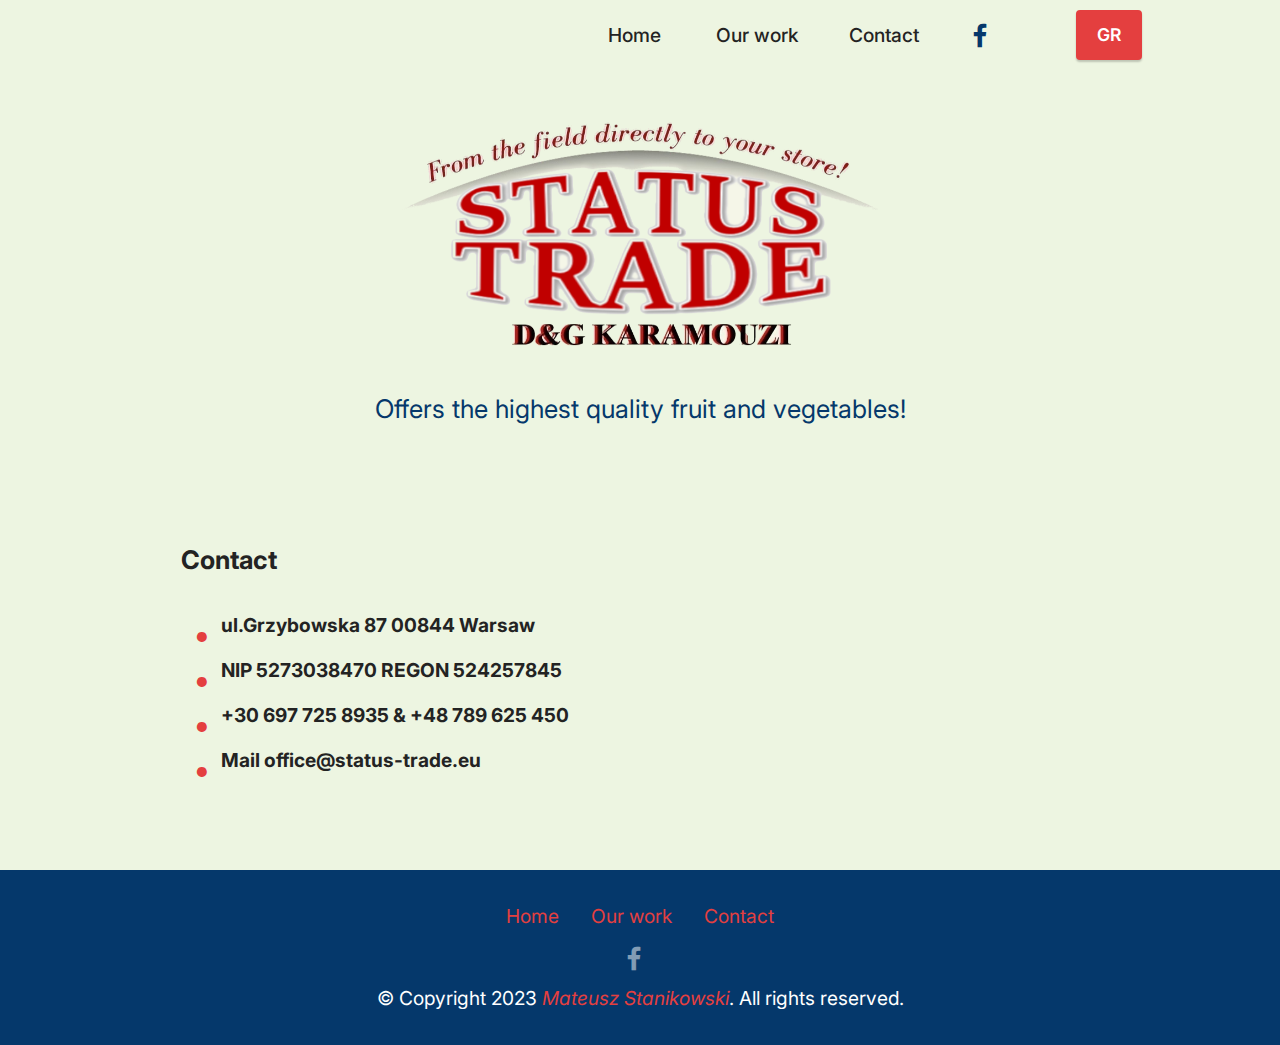
<file: page4.html>
<!DOCTYPE html>
<html  >
<head>

  <meta charset="UTF-8">
  <meta http-equiv="X-UA-Compatible" content="IE=edge">
  <meta name="generator" content="Mobirise v5.8.14, mobirise.com">
  <meta name="viewport" content="width=device-width, initial-scale=1, minimum-scale=1">
  <link rel="shortcut icon" href="assets/images/mbr-1.png" type="image/x-icon">
  <meta name="description" content="">
  
  
  <title>Contact</title>
  <link rel="stylesheet" href="assets/bootstrap/css/bootstrap.min.css">
  <link rel="stylesheet" href="assets/bootstrap/css/bootstrap-grid.min.css">
  <link rel="stylesheet" href="assets/bootstrap/css/bootstrap-reboot.min.css">
  <link rel="stylesheet" href="assets/dropdown/css/style.css">
  <link rel="stylesheet" href="assets/socicon/css/styles.css">
  <link rel="stylesheet" href="assets/theme/css/style.css">
  <link rel="preload" href="https://fonts.googleapis.com/css?family=Inter:100,200,300,400,500,600,700,800,900&display=swap" as="style" onload="this.onload=null;this.rel='stylesheet'">
  <noscript><link rel="stylesheet" href="https://fonts.googleapis.com/css?family=Inter:100,200,300,400,500,600,700,800,900&display=swap"></noscript>
  <link rel="preload" as="style" href="assets/mobirise/css/mbr-additional.css"><link rel="stylesheet" href="assets/mobirise/css/mbr-additional.css" type="text/css">

  
  
  
</head>
<body>
  
  <section data-bs-version="5.1" class="menu menu3 cid-tGeonBeWuJ" once="menu" id="menu3-r">
    
    <nav class="navbar navbar-dropdown navbar-expand-lg">
        <div class="container">
            <div class="navbar-brand">
                
                
            </div>
            <button class="navbar-toggler" type="button" data-toggle="collapse" data-bs-toggle="collapse" data-target="#navbarSupportedContent" data-bs-target="#navbarSupportedContent" aria-controls="navbarNavAltMarkup" aria-expanded="false" aria-label="Toggle navigation">
                <div class="hamburger">
                    <span></span>
                    <span></span>
                    <span></span>
                    <span></span>
                </div>
            </button>
            <div class="collapse navbar-collapse" id="navbarSupportedContent">
                <ul class="navbar-nav nav-dropdown navbar-nav-top-padding" data-app-modern-menu="true"><li class="nav-item"><a class="nav-link link text-black text-primary display-7" href="index.html" aria-expanded="false">Home&nbsp;</a></li>
                    <li class="nav-item"><a class="nav-link link text-black display-7" href="page1.html">Our work</a></li>
                    <li class="nav-item"><a class="nav-link link text-black display-7" href="page4.html">Contact</a>
                    </li></ul>
                <div class="icons-menu">
                    <a class="iconfont-wrapper" href="https://www.facebook.com/profile.php?id=100092556652894" target="_blank">
                        <span class="p-2 mbr-iconfont socicon-facebook socicon"></span>
                    </a>
                    
                    
                    
                </div>
                <div class="navbar-buttons mbr-section-btn"><a class="btn btn-primary display-4" href="indexGR.html">GR</a></div>
            </div>
        </div>
    </nav>
</section>

<section data-bs-version="5.1" class="image3 cid-tGIff4NDYG" id="image3-1a">
    

    
    

    <div class="container">
        <div class="row justify-content-center">
            <div class="col-12 col-lg-7">
                <div class="image-wrapper">
                    <img src="assets/images/index-in-xx-1.png" alt="#">
                    
                </div>
            </div>
        </div>
    </div>
</section>

<section data-bs-version="5.1" class="content4 cid-tGIfoebdLu" id="content4-1b">
    
    
    <div class="container">
        <div class="row justify-content-center">
            <div class="title col-md-12 col-lg-10">
                
                <h4 class="mbr-section-subtitle align-center mbr-fonts-style mb-4 display-5">Offers the highest quality fruit and vegetables!</h4>
                
            </div>
        </div>
    </div>
</section>

<section data-bs-version="5.1" class="content14 cid-tGIf70sy4B" id="content14-19">
    

    
    
    
    <div class="container">
        <div class="row justify-content-center">
            <div class="col-md-12 col-lg-10">
                    <h3 class="mbr-section-title mbr-fonts-style mb-4 display-5">
                        <strong>Contact</strong></h3>
                <ul class="list mbr-fonts-style display-7">
                    <li><strong>ul.Grzybowska 87 00844 Warsaw</strong><br></li>
                    <li><strong>NIP 5273038470 REGON 524257845</strong></li>
                    <li><strong>+30 697 725 8935 &amp; +48 789 625 450</strong></li>
                    <li><strong>Mail office@status-trade.eu</strong></li>
                </ul>
            </div>
        </div>
    </div>
</section>

<section data-bs-version="5.1" class="footer3 cid-tGeonCHH7u" once="footers" id="footer3-w">

    

    

    <div class="container">
        <div class="media-container-row align-center mbr-white">
            <div class="row row-links">
                <ul class="foot-menu">
                    
                    
                    
                    
                    
                <li class="foot-menu-item mbr-fonts-style display-7"><a href="index.html" class="text-primary">Home</a></li><li class="foot-menu-item mbr-fonts-style display-7"><a href="page1.html" class="text-primary">Our work</a></li><li class="foot-menu-item mbr-fonts-style display-7"><a href="page4.html" class="text-primary">Contact</a></li></ul>
            </div>
            <div class="row social-row">
                <div class="social-list align-right pb-2">
                    
                    
                    
                    
                    
                    
                <div class="soc-item">
                        <a href="https://www.facebook.com/profile.php?id=100092556652894" target="_blank">
                            <span class="mbr-iconfont mbr-iconfont-social socicon-facebook socicon"></span>
                        </a>
                    </div></div>
            </div>
            <div class="row row-copirayt">
                <p class="mbr-text mb-0 mbr-fonts-style mbr-white align-center display-7">
                    © Copyright 2023 <a href="https://thematx7.github.io/moje-portfolio/page1.html#header9-1" class="text-primary" target="_blank"><em>Mateusz Stanikowski</em></a>.&nbsp;All rights reserved.</p>
            </div>
        </div>
    </div>
<script src="assets/bootstrap/js/bootstrap.bundle.min.js"></script>  <script src="assets/smoothscroll/smooth-scroll.js"></script>  <script src="assets/ytplayer/index.js"></script>  <script src="assets/dropdown/js/navbar-dropdown.js"></script>  <script src="assets/mbr-switch-arrow/mbr-switch-arrow.js"></script>  <script src="assets/theme/js/script.js"></script>  
  
  
</body>
</html>
</file>
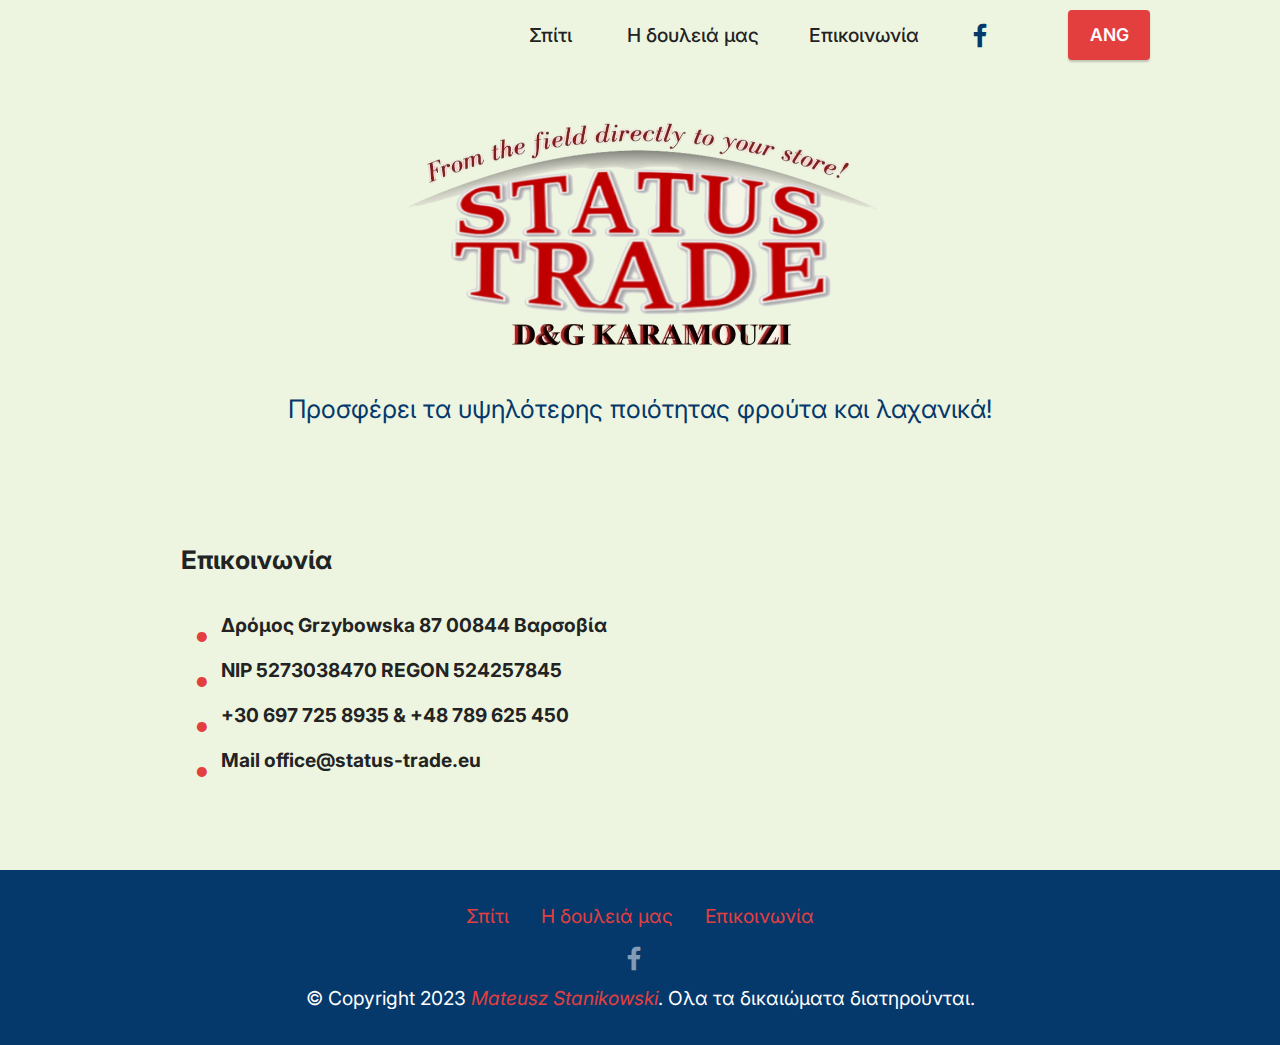
<file: page4GR.html>
<!DOCTYPE html>
<html  >
<head>

  <meta charset="UTF-8">
  <meta http-equiv="X-UA-Compatible" content="IE=edge">
  <meta name="generator" content="Mobirise v5.8.14, mobirise.com">
  <meta name="viewport" content="width=device-width, initial-scale=1, minimum-scale=1">
  <link rel="shortcut icon" href="assets/images/mbr-1.png" type="image/x-icon">
  <meta name="description" content="">
  
  
  <title>Επικοινωνία</title>
  <link rel="stylesheet" href="assets/bootstrap/css/bootstrap.min.css">
  <link rel="stylesheet" href="assets/bootstrap/css/bootstrap-grid.min.css">
  <link rel="stylesheet" href="assets/bootstrap/css/bootstrap-reboot.min.css">
  <link rel="stylesheet" href="assets/dropdown/css/style.css">
  <link rel="stylesheet" href="assets/socicon/css/styles.css">
  <link rel="stylesheet" href="assets/theme/css/style.css">
  <link rel="preload" href="https://fonts.googleapis.com/css?family=Inter:100,200,300,400,500,600,700,800,900&display=swap" as="style" onload="this.onload=null;this.rel='stylesheet'">
  <noscript><link rel="stylesheet" href="https://fonts.googleapis.com/css?family=Inter:100,200,300,400,500,600,700,800,900&display=swap"></noscript>
  <link rel="preload" as="style" href="assets/mobirise/css/mbr-additional.css"><link rel="stylesheet" href="assets/mobirise/css/mbr-additional.css" type="text/css">

  
  
  
</head>
<body>
  
  <section data-bs-version="5.1" class="menu menu3 cid-tGeonBeWuJ" once="menu" id="menu3-r">
    
    <nav class="navbar navbar-dropdown navbar-expand-lg">
        <div class="container">
            <div class="navbar-brand">
                
                
            </div>
            <button class="navbar-toggler" type="button" data-toggle="collapse" data-bs-toggle="collapse" data-target="#navbarSupportedContent" data-bs-target="#navbarSupportedContent" aria-controls="navbarNavAltMarkup" aria-expanded="false" aria-label="Toggle navigation">
                <div class="hamburger">
                    <span></span>
                    <span></span>
                    <span></span>
                    <span></span>
                </div>
            </button>
            <div class="collapse navbar-collapse" id="navbarSupportedContent">
                <ul class="navbar-nav nav-dropdown navbar-nav-top-padding" data-app-modern-menu="true"><li class="nav-item"><a class="nav-link link text-black text-primary display-7" href="index.html" aria-expanded="false">Σπίτι&nbsp;</a></li>
                    <li class="nav-item"><a class="nav-link link text-black display-7" href="page1.html">Η δουλειά μας</a></li>
                    <li class="nav-item"><a class="nav-link link text-black display-7" href="page4.html">Επικοινωνία</a>
                    </li></ul>
                <div class="icons-menu">
                    <a class="iconfont-wrapper" href="https://www.facebook.com/profile.php?id=100092556652894" target="_blank">
                        <span class="p-2 mbr-iconfont socicon-facebook socicon"></span>
                    </a>
                    
                    
                    
                </div>
                <div class="navbar-buttons mbr-section-btn"><a class="btn btn-primary display-4" href="index.html">ANG</a></div>
            </div>
        </div>
    </nav>
</section>

<section data-bs-version="5.1" class="image3 cid-tGIff4NDYG" id="image3-1a">
    

    
    

    <div class="container">
        <div class="row justify-content-center">
            <div class="col-12 col-lg-7">
                <div class="image-wrapper">
                    <img src="assets/images/index-in-xx-1.png" alt="#">
                    
                </div>
            </div>
        </div>
    </div>
</section>

<section data-bs-version="5.1" class="content4 cid-tGIfoebdLu" id="content4-1b">
    
    
    <div class="container">
        <div class="row justify-content-center">
            <div class="title col-md-12 col-lg-10">
                
                <h4 class="mbr-section-subtitle align-center mbr-fonts-style mb-4 display-5">Προσφέρει τα υψηλότερης ποιότητας φρούτα και λαχανικά!</h4>
                
            </div>
        </div>
    </div>
</section>

<section data-bs-version="5.1" class="content14 cid-tGIf70sy4B" id="content14-19">
    

    
    
    
    <div class="container">
        <div class="row justify-content-center">
            <div class="col-md-12 col-lg-10">
                    <h3 class="mbr-section-title mbr-fonts-style mb-4 display-5">
                        <strong>Επικοινωνία</strong></h3>
                <ul class="list mbr-fonts-style display-7">
                    <li><strong>Δρόμος Grzybowska 87 00844 Βαρσοβία</strong><br></li>
                    <li><strong>NIP 5273038470 REGON 524257845</strong></li>
                    <li><strong>+30 697 725 8935 &amp; +48 789 625 450</strong></li>
                    <li><strong>Mail office@status-trade.eu</strong></li>
                </ul>
            </div>
        </div>
    </div>
</section>

<section data-bs-version="5.1" class="footer3 cid-tGeonCHH7u" once="footers" id="footer3-w">

    

    

    <div class="container">
        <div class="media-container-row align-center mbr-white">
            <div class="row row-links">
                <ul class="foot-menu">
                    
                    
                    
                    
                    
                <li class="foot-menu-item mbr-fonts-style display-7"><a href="index.html" class="text-primary">Σπίτι</a></li><li class="foot-menu-item mbr-fonts-style display-7"><a href="page1.html" class="text-primary">Η δουλειά μας</a></li><li class="foot-menu-item mbr-fonts-style display-7"><a href="page4.html" class="text-primary">Επικοινωνία</a></li></ul>
            </div>
            <div class="row social-row">
                <div class="social-list align-right pb-2">
                    
                    
                    
                    
                    
                    
                <div class="soc-item">
                        <a href="https://www.facebook.com/profile.php?id=100092556652894" target="_blank">
                            <span class="mbr-iconfont mbr-iconfont-social socicon-facebook socicon"></span>
                        </a>
                    </div></div>
            </div>
            <div class="row row-copirayt">
                <p class="mbr-text mb-0 mbr-fonts-style mbr-white align-center display-7">
                    © Copyright 2023 <a href="https://thematx7.github.io/moje-portfolio/page1.html#header9-1" class="text-primary" target="_blank"><em>Mateusz Stanikowski</em></a>.&nbsp;Ολα τα δικαιώματα διατηρούνται.</p>
            </div>
        </div>
    </div>
<script src="assets/bootstrap/js/bootstrap.bundle.min.js"></script>  <script src="assets/smoothscroll/smooth-scroll.js"></script>  <script src="assets/ytplayer/index.js"></script>  <script src="assets/dropdown/js/navbar-dropdown.js"></script>  <script src="assets/mbr-switch-arrow/mbr-switch-arrow.js"></script>  <script src="assets/theme/js/script.js"></script>  
  
  
</body>
</html>
</file>
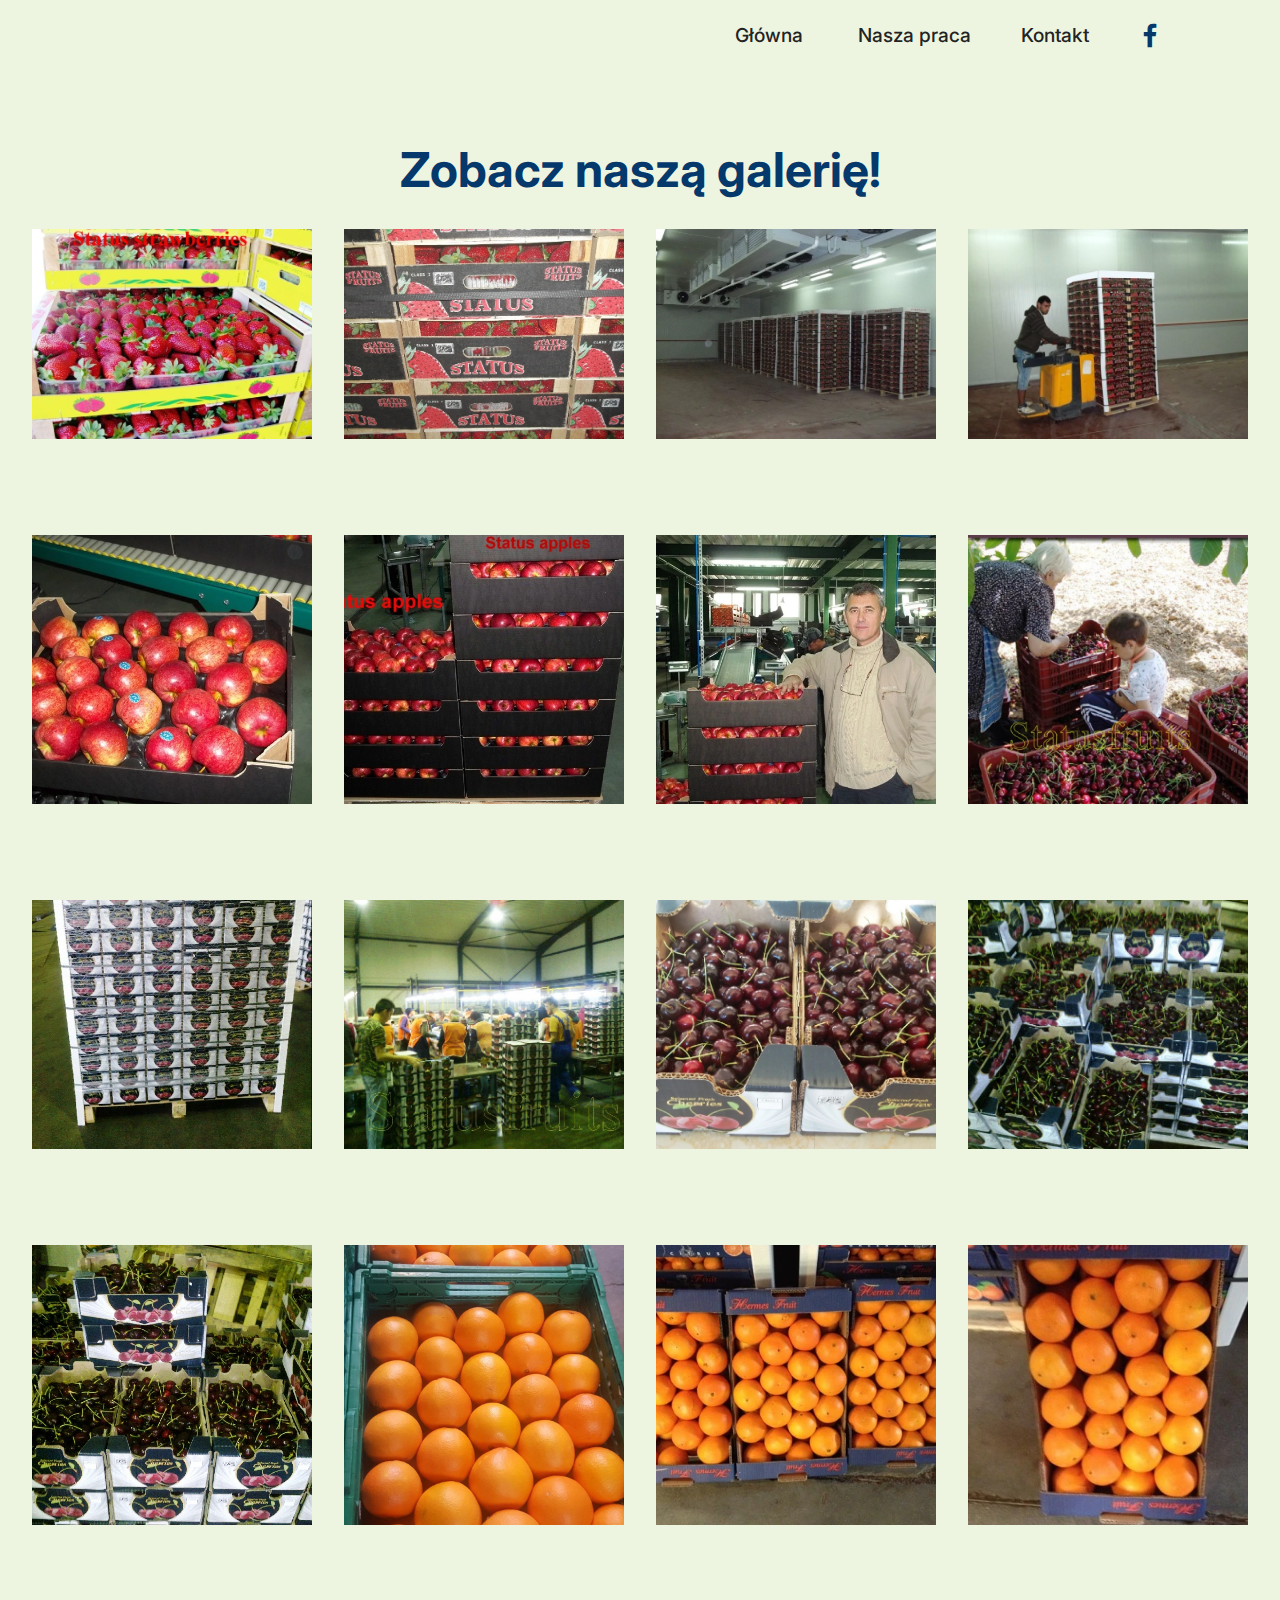
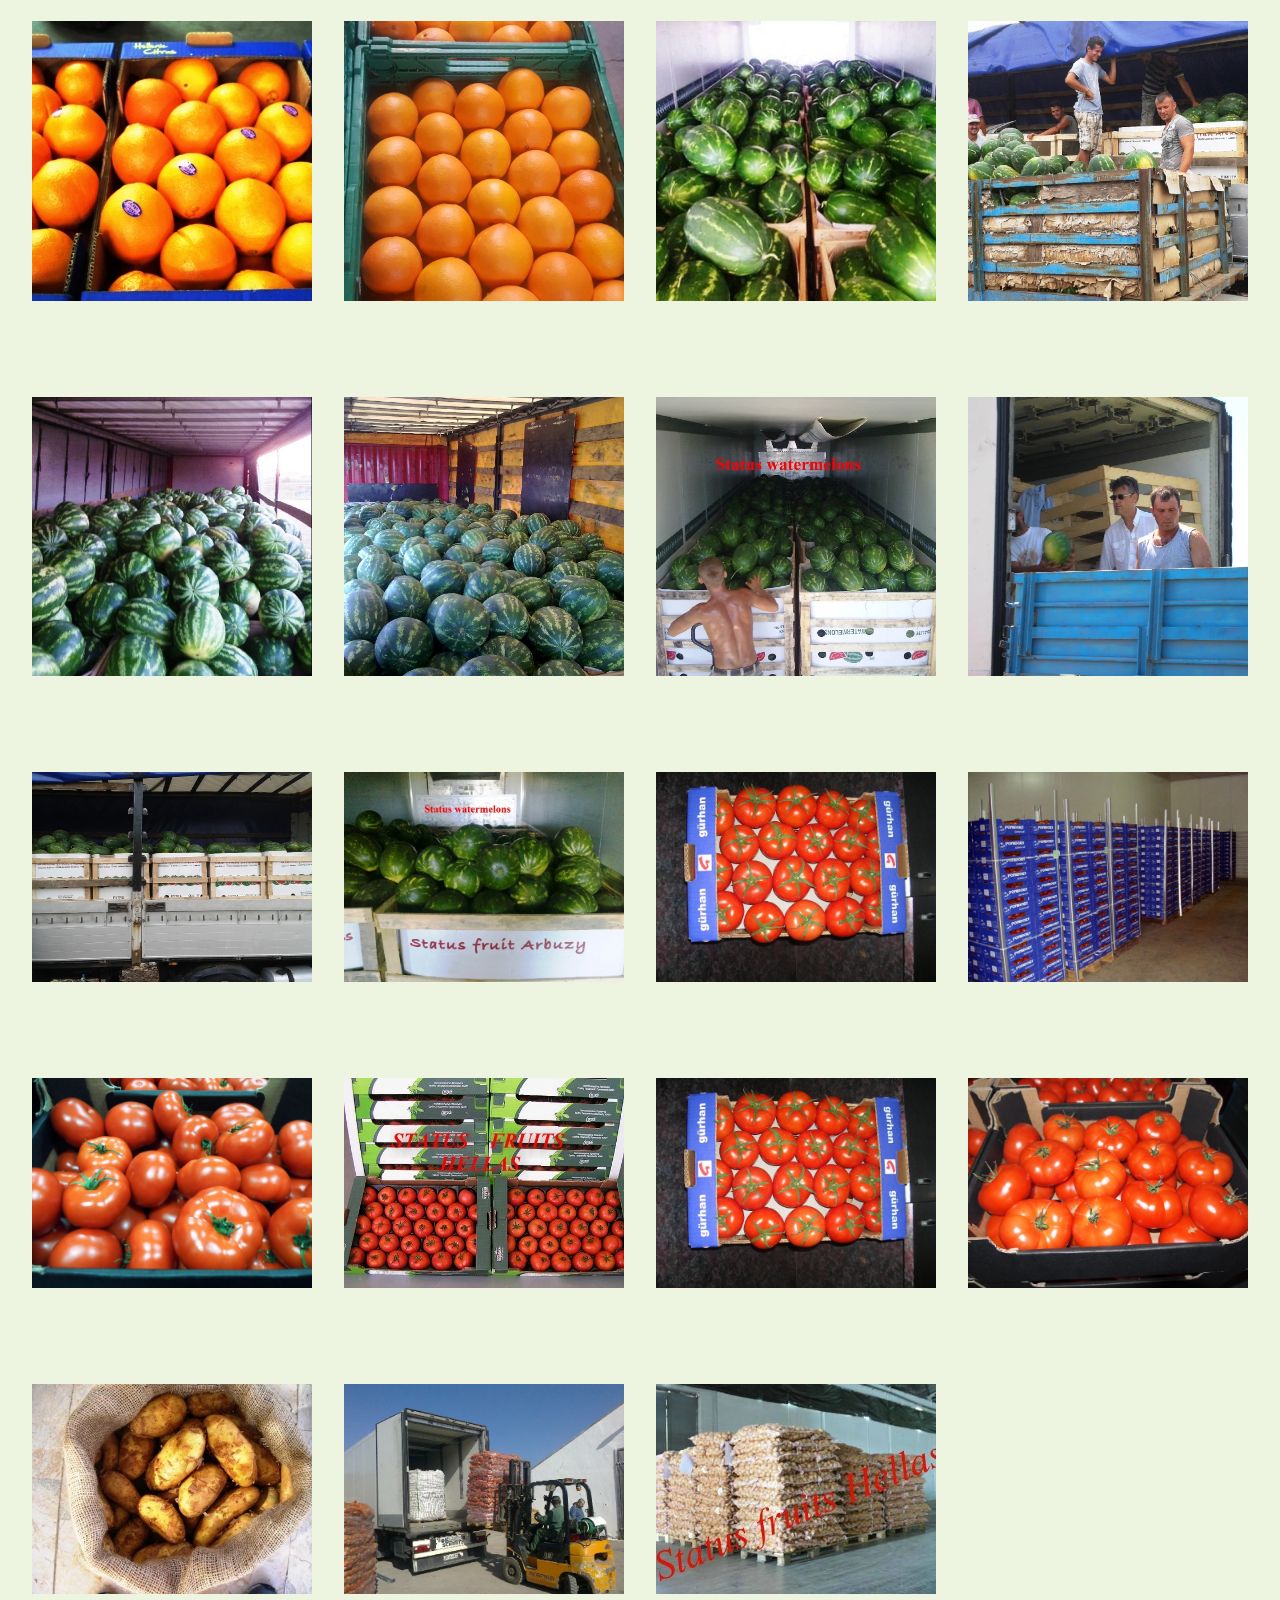
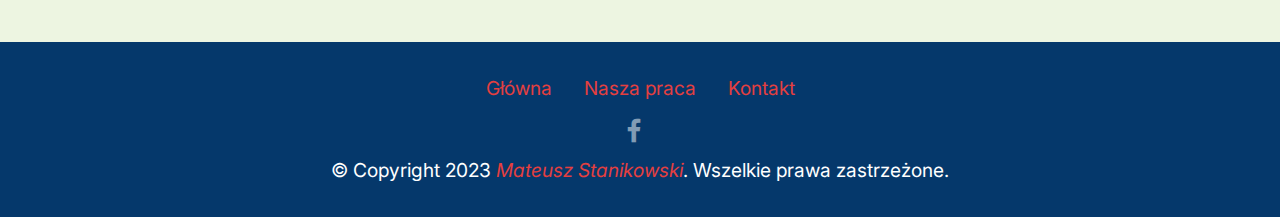
<file: PL/page1.html>
<!DOCTYPE html>
<html  >
<head>
  <meta charset="UTF-8">
  <meta http-equiv="X-UA-Compatible" content="IE=edge">
  <meta name="generator" content="Mobirise v5.8.14, mobirise.com">
  <meta name="viewport" content="width=device-width, initial-scale=1, minimum-scale=1">
  <link rel="shortcut icon" href="assets/images/mbr-1.png" type="image/x-icon">
  <meta name="description" content="">
  
  
  <title>Nasza praca</title>
  <link rel="stylesheet" href="assets/web/assets/mobirise-icons2/mobirise2.css">
  <link rel="stylesheet" href="assets/bootstrap/css/bootstrap.min.css">
  <link rel="stylesheet" href="assets/bootstrap/css/bootstrap-grid.min.css">
  <link rel="stylesheet" href="assets/bootstrap/css/bootstrap-reboot.min.css">
  <link rel="stylesheet" href="assets/dropdown/css/style.css">
  <link rel="stylesheet" href="assets/socicon/css/styles.css">
  <link rel="stylesheet" href="assets/theme/css/style.css">
  <link rel="preload" href="https://fonts.googleapis.com/css?family=Inter:100,200,300,400,500,600,700,800,900&display=swap" as="style" onload="this.onload=null;this.rel='stylesheet'">
  <noscript><link rel="stylesheet" href="https://fonts.googleapis.com/css?family=Inter:100,200,300,400,500,600,700,800,900&display=swap"></noscript>
  <link rel="preload" as="style" href="assets/mobirise/css/mbr-additional.css"><link rel="stylesheet" href="assets/mobirise/css/mbr-additional.css" type="text/css">

  
  
  
</head>
<body>
  
  <section data-bs-version="5.1" class="menu menu3 cid-sFAA5oUu2Y" once="menu" id="menu3-1">
    
    <nav class="navbar navbar-dropdown navbar-expand-lg">
        <div class="container">
            <div class="navbar-brand">
                
                
            </div>
            <button class="navbar-toggler" type="button" data-toggle="collapse" data-bs-toggle="collapse" data-target="#navbarSupportedContent" data-bs-target="#navbarSupportedContent" aria-controls="navbarNavAltMarkup" aria-expanded="false" aria-label="Toggle navigation">
                <div class="hamburger">
                    <span></span>
                    <span></span>
                    <span></span>
                    <span></span>
                </div>
            </button>
            <div class="collapse navbar-collapse" id="navbarSupportedContent">
                <ul class="navbar-nav nav-dropdown navbar-nav-top-padding" data-app-modern-menu="true"><li class="nav-item"><a class="nav-link link text-black text-primary display-7" href="index.html" aria-expanded="false">Główna&nbsp;</a></li>
                    <li class="nav-item"><a class="nav-link link text-black display-7" href="page1.html">Nasza praca</a></li>
                    <li class="nav-item"><a class="nav-link link text-black display-7" href="page4.html">Kontakt</a>
                    </li></ul>
                <div class="icons-menu">
                    <a class="iconfont-wrapper" href="https://www.facebook.com/profile.php?id=100092556652894" target="_blank">
                        <span class="p-2 mbr-iconfont socicon-facebook socicon"></span>
                    </a>
                    
                    
                    
                </div>
            </div>
        </div>
    </nav>
</section>

<section data-bs-version="5.1" class="gallery6 mbr-gallery cid-sFAQAQGsOD" id="gallery6-f">
    

    

    <div class="container-fluid">
        <div class="mbr-section-head">
            <h3 class="mbr-section-title mbr-fonts-style align-center m-0 display-2"><strong>
</strong><div><strong>Zobacz naszą galerię!</strong></div></h3>
            
        </div>
        <div class="row mbr-gallery mt-4">
            <div class="col-12 col-md-6 col-lg-3 item gallery-image">
                <div class="item-wrapper" data-toggle="modal" data-bs-toggle="modal" data-target="#tHhstHQXuz-modal" data-bs-target="#tHhstHQXuz-modal">
                    <img class="w-100" src="assets/images/2-status-strawberrys-9.jpg" alt="#" data-slide-to="0" data-bs-slide-to="0" data-target="#lb-tHhstHQXuz" data-bs-target="#lb-tHhstHQXuz">
                    <div class="icon-wrapper">
                        <span class="mobi-mbri mobi-mbri-search mbr-iconfont mbr-iconfont-btn"></span>
                    </div>
                </div>
                
            </div>
            <div class="col-12 col-md-6 col-lg-3 item gallery-image">
                <div class="item-wrapper" data-toggle="modal" data-bs-toggle="modal" data-target="#tHhstHQXuz-modal" data-bs-target="#tHhstHQXuz-modal">
                    <img class="w-100" src="assets/images/1-status-truskawka-3.jpg" alt="#" data-slide-to="1" data-bs-slide-to="1" data-target="#lb-tHhstHQXuz" data-bs-target="#lb-tHhstHQXuz">
                    <div class="icon-wrapper">
                        <span class="mobi-mbri mobi-mbri-search mbr-iconfont mbr-iconfont-btn"></span>
                    </div>
                </div>
                
            </div>
            <div class="col-12 col-md-6 col-lg-3 item gallery-image">
                <div class="item-wrapper" data-toggle="modal" data-bs-toggle="modal" data-target="#tHhstHQXuz-modal" data-bs-target="#tHhstHQXuz-modal">
                    <img class="w-100" src="assets/images/photo-24.jpg" alt="#" data-slide-to="2" data-bs-slide-to="2" data-target="#lb-tHhstHQXuz" data-bs-target="#lb-tHhstHQXuz">
                    <div class="icon-wrapper">
                        <span class="mobi-mbri mobi-mbri-search mbr-iconfont mbr-iconfont-btn"></span>
                    </div>
                </div>
                
            </div>
            <div class="col-12 col-md-6 col-lg-3 item gallery-image">
                <div class="item-wrapper" data-toggle="modal" data-bs-toggle="modal" data-target="#tHhstHQXuz-modal" data-bs-target="#tHhstHQXuz-modal">
                    <img class="w-100" src="assets/images/4-1.jpg" alt="#" data-slide-to="3" data-bs-slide-to="3" data-target="#lb-tHhstHQXuz" data-bs-target="#lb-tHhstHQXuz">
                    <div class="icon-wrapper">
                        <span class="mobi-mbri mobi-mbri-search mbr-iconfont mbr-iconfont-btn"></span>
                    </div>
                </div>
                
            </div>
        </div>

        <div class="modal mbr-slider" tabindex="-1" role="dialog" aria-hidden="true" id="tHhstHQXuz-modal">
            <div class="modal-dialog" role="document">
                <div class="modal-content">
                    <div class="modal-body">
                        <div class="carousel slide" id="lb-tHhstHQXuz" data-interval="5000" data-bs-interval="5000">
                            <div class="carousel-inner">
                                <div class="carousel-item active">
                                    <img class="d-block w-100" src="assets/images/2-status-strawberrys-9.jpg" alt="#">
                                </div>
                                <div class="carousel-item">
                                    <img class="d-block w-100" src="assets/images/1-status-truskawka-3.jpg" alt="#">
                                </div>
                                <div class="carousel-item">
                                    <img class="d-block w-100" src="assets/images/photo-24.jpg" alt="#">
                                </div>
                                <div class="carousel-item">
                                    <img class="d-block w-100" src="assets/images/4-1.jpg" alt="#">
                                </div>
                            </div>
                            <ol class="carousel-indicators">
                                <li data-slide-to="0" data-bs-slide-to="0" class="active" data-target="#lb-tHhstHQXuz" data-bs-target="#lb-tHhstHQXuz"></li>
                                <li data-slide-to="1" data-bs-slide-to="1" data-target="#lb-tHhstHQXuz" data-bs-target="#lb-tHhstHQXuz"></li>
                                <li data-slide-to="2" data-bs-slide-to="2" data-target="#lb-tHhstHQXuz" data-bs-target="#lb-tHhstHQXuz"></li>
                                <li data-slide-to="3" data-bs-slide-to="3" data-target="#lb-tHhstHQXuz" data-bs-target="#lb-tHhstHQXuz"></li>
                            </ol>
                            <a role="button" href="" class="close" data-dismiss="modal" data-bs-dismiss="modal" aria-label="Close">
                            </a>
                            <a class="carousel-control-prev carousel-control" role="button" data-slide="prev" data-bs-slide="prev" href="#lb-tHhstHQXuz">
                                <span class="mobi-mbri mobi-mbri-arrow-prev" aria-hidden="true"></span>
                                <span class="sr-only visually-hidden">Previous</span>
                            </a>
                            <a class="carousel-control-next carousel-control" role="button" data-slide="next" data-bs-slide="next" href="#lb-tHhstHQXuz">
                                <span class="mobi-mbri mobi-mbri-arrow-next" aria-hidden="true"></span>
                                <span class="sr-only visually-hidden">Next</span>
                            </a>
                        </div>
                    </div>
                </div>
            </div>
        </div>
    </div>
</section>

<section data-bs-version="5.1" class="gallery6 mbr-gallery cid-tFRbIJ9EHk" id="gallery6-2">
    

    
    

    <div class="container-fluid">
        
        <div class="row mbr-gallery mt-4">
            <div class="col-12 col-md-6 col-lg-3 item gallery-image">
                <div class="item-wrapper" data-toggle="modal" data-bs-toggle="modal" data-target="#tHhstIvHD3-modal" data-bs-target="#tHhstIvHD3-modal">
                    <img class="w-100" src="assets/images/photo-7.jpg" alt="#" data-slide-to="0" data-bs-slide-to="0" data-target="#lb-tHhstIvHD3" data-bs-target="#lb-tHhstIvHD3">
                    <div class="icon-wrapper">
                        <span class="mobi-mbri mobi-mbri-search mbr-iconfont mbr-iconfont-btn"></span>
                    </div>
                </div>
                
            </div>
            <div class="col-12 col-md-6 col-lg-3 item gallery-image">
                <div class="item-wrapper" data-toggle="modal" data-bs-toggle="modal" data-target="#tHhstIvHD3-modal" data-bs-target="#tHhstIvHD3-modal">
                    <img class="w-100" src="assets/images/photo-2.jpg" alt="#" data-slide-to="1" data-bs-slide-to="1" data-target="#lb-tHhstIvHD3" data-bs-target="#lb-tHhstIvHD3">
                    <div class="icon-wrapper">
                        <span class="mobi-mbri mobi-mbri-search mbr-iconfont mbr-iconfont-btn"></span>
                    </div>
                </div>
                
            </div>
            <div class="col-12 col-md-6 col-lg-3 item gallery-image">
                <div class="item-wrapper" data-toggle="modal" data-bs-toggle="modal" data-target="#tHhstIvHD3-modal" data-bs-target="#tHhstIvHD3-modal">
                    <img class="w-100" src="assets/images/photo-10.jpg" alt="#" data-slide-to="2" data-bs-slide-to="2" data-target="#lb-tHhstIvHD3" data-bs-target="#lb-tHhstIvHD3">
                    <div class="icon-wrapper">
                        <span class="mobi-mbri mobi-mbri-search mbr-iconfont mbr-iconfont-btn"></span>
                    </div>
                </div>
                
            </div>
            <div class="col-12 col-md-6 col-lg-3 item gallery-image">
                <div class="item-wrapper" data-toggle="modal" data-bs-toggle="modal" data-target="#tHhstIvHD3-modal" data-bs-target="#tHhstIvHD3-modal">
                    <img class="w-100" src="assets/images/photo-20.jpg" alt="#" data-slide-to="3" data-bs-slide-to="3" data-target="#lb-tHhstIvHD3" data-bs-target="#lb-tHhstIvHD3">
                    <div class="icon-wrapper">
                        <span class="mobi-mbri mobi-mbri-search mbr-iconfont mbr-iconfont-btn"></span>
                    </div>
                </div>
                
            </div>
        </div>

        <div class="modal mbr-slider" tabindex="-1" role="dialog" aria-hidden="true" id="tHhstIvHD3-modal">
            <div class="modal-dialog" role="document">
                <div class="modal-content">
                    <div class="modal-body">
                        <div class="carousel slide" id="lb-tHhstIvHD3" data-interval="5000" data-bs-interval="5000">
                            <div class="carousel-inner">
                                <div class="carousel-item active">
                                    <img class="d-block w-100" src="assets/images/photo-7.jpg" alt="#">
                                </div>
                                <div class="carousel-item">
                                    <img class="d-block w-100" src="assets/images/photo-2.jpg" alt="#">
                                </div>
                                <div class="carousel-item">
                                    <img class="d-block w-100" src="assets/images/photo-10.jpg" alt="#">
                                </div>
                                <div class="carousel-item">
                                    <img class="d-block w-100" src="assets/images/photo-20.jpg" alt="#">
                                </div>
                            </div>
                            <ol class="carousel-indicators">
                                <li data-slide-to="0" data-bs-slide-to="0" class="active" data-target="#lb-tHhstIvHD3" data-bs-target="#lb-tHhstIvHD3"></li>
                                <li data-slide-to="1" data-bs-slide-to="1" data-target="#lb-tHhstIvHD3" data-bs-target="#lb-tHhstIvHD3"></li>
                                <li data-slide-to="2" data-bs-slide-to="2" data-target="#lb-tHhstIvHD3" data-bs-target="#lb-tHhstIvHD3"></li>
                                <li data-slide-to="3" data-bs-slide-to="3" data-target="#lb-tHhstIvHD3" data-bs-target="#lb-tHhstIvHD3"></li>
                            </ol>
                            <a role="button" href="" class="close" data-dismiss="modal" data-bs-dismiss="modal" aria-label="Close">
                            </a>
                            <a class="carousel-control-prev carousel-control" role="button" data-slide="prev" data-bs-slide="prev" href="#lb-tHhstIvHD3">
                                <span class="mobi-mbri mobi-mbri-arrow-prev" aria-hidden="true"></span>
                                <span class="sr-only visually-hidden">Previous</span>
                            </a>
                            <a class="carousel-control-next carousel-control" role="button" data-slide="next" data-bs-slide="next" href="#lb-tHhstIvHD3">
                                <span class="mobi-mbri mobi-mbri-arrow-next" aria-hidden="true"></span>
                                <span class="sr-only visually-hidden">Next</span>
                            </a>
                        </div>
                    </div>
                </div>
            </div>
        </div>
    </div>
</section>

<section data-bs-version="5.1" class="gallery6 mbr-gallery cid-tFRbHBonpG" id="gallery6-1">
    

    
    

    <div class="container-fluid">
        
        <div class="row mbr-gallery mt-4">
            <div class="col-12 col-md-6 col-lg-3 item gallery-image">
                <div class="item-wrapper" data-toggle="modal" data-bs-toggle="modal" data-target="#tHhstJ0DEC-modal" data-bs-target="#tHhstJ0DEC-modal">
                    <img class="w-100" src="assets/images/photo-2.jpeg" alt="#" data-slide-to="0" data-bs-slide-to="0" data-target="#lb-tHhstJ0DEC" data-bs-target="#lb-tHhstJ0DEC">
                    <div class="icon-wrapper">
                        <span class="mobi-mbri mobi-mbri-search mbr-iconfont mbr-iconfont-btn"></span>
                    </div>
                </div>
                
            </div>
            <div class="col-12 col-md-6 col-lg-3 item gallery-image">
                <div class="item-wrapper" data-toggle="modal" data-bs-toggle="modal" data-target="#tHhstJ0DEC-modal" data-bs-target="#tHhstJ0DEC-modal">
                    <img class="w-100" src="assets/images/photo-16.jpg" alt="#" data-slide-to="1" data-bs-slide-to="1" data-target="#lb-tHhstJ0DEC" data-bs-target="#lb-tHhstJ0DEC">
                    <div class="icon-wrapper">
                        <span class="mobi-mbri mobi-mbri-search mbr-iconfont mbr-iconfont-btn"></span>
                    </div>
                </div>
                
            </div>
            <div class="col-12 col-md-6 col-lg-3 item gallery-image">
                <div class="item-wrapper" data-toggle="modal" data-bs-toggle="modal" data-target="#tHhstJ0DEC-modal" data-bs-target="#tHhstJ0DEC-modal">
                    <img class="w-100" src="assets/images/photo.jpg" alt="#" data-slide-to="2" data-bs-slide-to="2" data-target="#lb-tHhstJ0DEC" data-bs-target="#lb-tHhstJ0DEC">
                    <div class="icon-wrapper">
                        <span class="mobi-mbri mobi-mbri-search mbr-iconfont mbr-iconfont-btn"></span>
                    </div>
                </div>
                
            </div>
            <div class="col-12 col-md-6 col-lg-3 item gallery-image">
                <div class="item-wrapper" data-toggle="modal" data-bs-toggle="modal" data-target="#tHhstJ0DEC-modal" data-bs-target="#tHhstJ0DEC-modal">
                    <img class="w-100" src="assets/images/photo-3.jpg" alt="#" data-slide-to="3" data-bs-slide-to="3" data-target="#lb-tHhstJ0DEC" data-bs-target="#lb-tHhstJ0DEC">
                    <div class="icon-wrapper">
                        <span class="mobi-mbri mobi-mbri-search mbr-iconfont mbr-iconfont-btn"></span>
                    </div>
                </div>
                
            </div>
        </div>

        <div class="modal mbr-slider" tabindex="-1" role="dialog" aria-hidden="true" id="tHhstJ0DEC-modal">
            <div class="modal-dialog" role="document">
                <div class="modal-content">
                    <div class="modal-body">
                        <div class="carousel slide" id="lb-tHhstJ0DEC" data-interval="5000" data-bs-interval="5000">
                            <div class="carousel-inner">
                                <div class="carousel-item active">
                                    <img class="d-block w-100" src="assets/images/photo-2.jpeg" alt="#">
                                </div>
                                <div class="carousel-item">
                                    <img class="d-block w-100" src="assets/images/photo-16.jpg" alt="#">
                                </div>
                                <div class="carousel-item">
                                    <img class="d-block w-100" src="assets/images/photo.jpg" alt="#">
                                </div>
                                <div class="carousel-item">
                                    <img class="d-block w-100" src="assets/images/photo-3.jpg" alt="#">
                                </div>
                            </div>
                            <ol class="carousel-indicators">
                                <li data-slide-to="0" data-bs-slide-to="0" class="active" data-target="#lb-tHhstJ0DEC" data-bs-target="#lb-tHhstJ0DEC"></li>
                                <li data-slide-to="1" data-bs-slide-to="1" data-target="#lb-tHhstJ0DEC" data-bs-target="#lb-tHhstJ0DEC"></li>
                                <li data-slide-to="2" data-bs-slide-to="2" data-target="#lb-tHhstJ0DEC" data-bs-target="#lb-tHhstJ0DEC"></li>
                                <li data-slide-to="3" data-bs-slide-to="3" data-target="#lb-tHhstJ0DEC" data-bs-target="#lb-tHhstJ0DEC"></li>
                            </ol>
                            <a role="button" href="" class="close" data-dismiss="modal" data-bs-dismiss="modal" aria-label="Close">
                            </a>
                            <a class="carousel-control-prev carousel-control" role="button" data-slide="prev" data-bs-slide="prev" href="#lb-tHhstJ0DEC">
                                <span class="mobi-mbri mobi-mbri-arrow-prev" aria-hidden="true"></span>
                                <span class="sr-only visually-hidden">Previous</span>
                            </a>
                            <a class="carousel-control-next carousel-control" role="button" data-slide="next" data-bs-slide="next" href="#lb-tHhstJ0DEC">
                                <span class="mobi-mbri mobi-mbri-arrow-next" aria-hidden="true"></span>
                                <span class="sr-only visually-hidden">Next</span>
                            </a>
                        </div>
                    </div>
                </div>
            </div>
        </div>
    </div>
</section>

<section data-bs-version="5.1" class="gallery6 mbr-gallery cid-tFRdiJnmLt" id="gallery6-4">
    

    
    

    <div class="container-fluid">
        
        <div class="row mbr-gallery mt-4">
            <div class="col-12 col-md-6 col-lg-3 item gallery-image">
                <div class="item-wrapper" data-toggle="modal" data-bs-toggle="modal" data-target="#tHhstJvS4b-modal" data-bs-target="#tHhstJvS4b-modal">
                    <img class="w-100" src="assets/images/photo-14.jpg" alt="#" data-slide-to="0" data-bs-slide-to="0" data-target="#lb-tHhstJvS4b" data-bs-target="#lb-tHhstJvS4b">
                    <div class="icon-wrapper">
                        <span class="mobi-mbri mobi-mbri-search mbr-iconfont mbr-iconfont-btn"></span>
                    </div>
                </div>
                
            </div>
            <div class="col-12 col-md-6 col-lg-3 item gallery-image">
                <div class="item-wrapper" data-toggle="modal" data-bs-toggle="modal" data-target="#tHhstJvS4b-modal" data-bs-target="#tHhstJvS4b-modal">
                    <img class="w-100" src="assets/images/4.jpeg" alt="#" data-slide-to="1" data-bs-slide-to="1" data-target="#lb-tHhstJvS4b" data-bs-target="#lb-tHhstJvS4b">
                    <div class="icon-wrapper">
                        <span class="mobi-mbri mobi-mbri-search mbr-iconfont mbr-iconfont-btn"></span>
                    </div>
                </div>
                
            </div>
            <div class="col-12 col-md-6 col-lg-3 item gallery-image">
                <div class="item-wrapper" data-toggle="modal" data-bs-toggle="modal" data-target="#tHhstJvS4b-modal" data-bs-target="#tHhstJvS4b-modal">
                    <img class="w-100" src="assets/images/2.jpg" alt="#" data-slide-to="2" data-bs-slide-to="2" data-target="#lb-tHhstJvS4b" data-bs-target="#lb-tHhstJvS4b">
                    <div class="icon-wrapper">
                        <span class="mobi-mbri mobi-mbri-search mbr-iconfont mbr-iconfont-btn"></span>
                    </div>
                </div>
                
            </div>
            <div class="col-12 col-md-6 col-lg-3 item gallery-image">
                <div class="item-wrapper" data-toggle="modal" data-bs-toggle="modal" data-target="#tHhstJvS4b-modal" data-bs-target="#tHhstJvS4b-modal">
                    <img class="w-100" src="assets/images/img-965.jpeg" alt="#" data-slide-to="3" data-bs-slide-to="3" data-target="#lb-tHhstJvS4b" data-bs-target="#lb-tHhstJvS4b">
                    <div class="icon-wrapper">
                        <span class="mobi-mbri mobi-mbri-search mbr-iconfont mbr-iconfont-btn"></span>
                    </div>
                </div>
                
            </div>
        </div>

        <div class="modal mbr-slider" tabindex="-1" role="dialog" aria-hidden="true" id="tHhstJvS4b-modal">
            <div class="modal-dialog" role="document">
                <div class="modal-content">
                    <div class="modal-body">
                        <div class="carousel slide" id="lb-tHhstJvS4b" data-interval="5000" data-bs-interval="5000">
                            <div class="carousel-inner">
                                <div class="carousel-item active">
                                    <img class="d-block w-100" src="assets/images/photo-14.jpg" alt="#">
                                </div>
                                <div class="carousel-item">
                                    <img class="d-block w-100" src="assets/images/4.jpeg" alt="#">
                                </div>
                                <div class="carousel-item">
                                    <img class="d-block w-100" src="assets/images/2.jpg" alt="#">
                                </div>
                                <div class="carousel-item">
                                    <img class="d-block w-100" src="assets/images/img-965.jpeg" alt="#">
                                </div>
                            </div>
                            <ol class="carousel-indicators">
                                <li data-slide-to="0" data-bs-slide-to="0" class="active" data-target="#lb-tHhstJvS4b" data-bs-target="#lb-tHhstJvS4b"></li>
                                <li data-slide-to="1" data-bs-slide-to="1" data-target="#lb-tHhstJvS4b" data-bs-target="#lb-tHhstJvS4b"></li>
                                <li data-slide-to="2" data-bs-slide-to="2" data-target="#lb-tHhstJvS4b" data-bs-target="#lb-tHhstJvS4b"></li>
                                <li data-slide-to="3" data-bs-slide-to="3" data-target="#lb-tHhstJvS4b" data-bs-target="#lb-tHhstJvS4b"></li>
                            </ol>
                            <a role="button" href="" class="close" data-dismiss="modal" data-bs-dismiss="modal" aria-label="Close">
                            </a>
                            <a class="carousel-control-prev carousel-control" role="button" data-slide="prev" data-bs-slide="prev" href="#lb-tHhstJvS4b">
                                <span class="mobi-mbri mobi-mbri-arrow-prev" aria-hidden="true"></span>
                                <span class="sr-only visually-hidden">Previous</span>
                            </a>
                            <a class="carousel-control-next carousel-control" role="button" data-slide="next" data-bs-slide="next" href="#lb-tHhstJvS4b">
                                <span class="mobi-mbri mobi-mbri-arrow-next" aria-hidden="true"></span>
                                <span class="sr-only visually-hidden">Next</span>
                            </a>
                        </div>
                    </div>
                </div>
            </div>
        </div>
    </div>
</section>

<section data-bs-version="5.1" class="gallery6 mbr-gallery cid-tFRdBvxuGp" id="gallery6-5">
    

    
    

    <div class="container-fluid">
        
        <div class="row mbr-gallery mt-4">
            <div class="col-12 col-md-6 col-lg-3 item gallery-image">
                <div class="item-wrapper" data-toggle="modal" data-bs-toggle="modal" data-target="#tHhstK1ZOf-modal" data-bs-target="#tHhstK1ZOf-modal">
                    <img class="w-100" src="assets/images/status-orange-1.jpg" alt="#" data-slide-to="0" data-bs-slide-to="0" data-target="#lb-tHhstK1ZOf" data-bs-target="#lb-tHhstK1ZOf">
                    <div class="icon-wrapper">
                        <span class="mobi-mbri mobi-mbri-search mbr-iconfont mbr-iconfont-btn"></span>
                    </div>
                </div>
                
            </div>
            <div class="col-12 col-md-6 col-lg-3 item gallery-image">
                <div class="item-wrapper" data-toggle="modal" data-bs-toggle="modal" data-target="#tHhstK1ZOf-modal" data-bs-target="#tHhstK1ZOf-modal">
                    <img class="w-100" src="assets/images/4.jpeg" alt="#" data-slide-to="1" data-bs-slide-to="1" data-target="#lb-tHhstK1ZOf" data-bs-target="#lb-tHhstK1ZOf">
                    <div class="icon-wrapper">
                        <span class="mobi-mbri mobi-mbri-search mbr-iconfont mbr-iconfont-btn"></span>
                    </div>
                </div>
                
            </div>
            <div class="col-12 col-md-6 col-lg-3 item gallery-image">
                <div class="item-wrapper" data-toggle="modal" data-bs-toggle="modal" data-target="#tHhstK1ZOf-modal" data-bs-target="#tHhstK1ZOf-modal">
                    <img class="w-100" src="assets/images/photo-5.jpg" alt="#" data-slide-to="2" data-bs-slide-to="2" data-target="#lb-tHhstK1ZOf" data-bs-target="#lb-tHhstK1ZOf">
                    <div class="icon-wrapper">
                        <span class="mobi-mbri mobi-mbri-search mbr-iconfont mbr-iconfont-btn"></span>
                    </div>
                </div>
                
            </div>
            <div class="col-12 col-md-6 col-lg-3 item gallery-image">
                <div class="item-wrapper" data-toggle="modal" data-bs-toggle="modal" data-target="#tHhstK1ZOf-modal" data-bs-target="#tHhstK1ZOf-modal">
                    <img class="w-100" src="assets/images/photo-22.jpg" alt="#" data-slide-to="3" data-bs-slide-to="3" data-target="#lb-tHhstK1ZOf" data-bs-target="#lb-tHhstK1ZOf">
                    <div class="icon-wrapper">
                        <span class="mobi-mbri mobi-mbri-search mbr-iconfont mbr-iconfont-btn"></span>
                    </div>
                </div>
                
            </div>
        </div>

        <div class="modal mbr-slider" tabindex="-1" role="dialog" aria-hidden="true" id="tHhstK1ZOf-modal">
            <div class="modal-dialog" role="document">
                <div class="modal-content">
                    <div class="modal-body">
                        <div class="carousel slide" id="lb-tHhstK1ZOf" data-interval="5000" data-bs-interval="5000">
                            <div class="carousel-inner">
                                <div class="carousel-item active">
                                    <img class="d-block w-100" src="assets/images/status-orange-1.jpg" alt="#">
                                </div>
                                <div class="carousel-item">
                                    <img class="d-block w-100" src="assets/images/4.jpeg" alt="#">
                                </div>
                                <div class="carousel-item">
                                    <img class="d-block w-100" src="assets/images/photo-5.jpg" alt="#">
                                </div>
                                <div class="carousel-item">
                                    <img class="d-block w-100" src="assets/images/photo-22.jpg" alt="#">
                                </div>
                            </div>
                            <ol class="carousel-indicators">
                                <li data-slide-to="0" data-bs-slide-to="0" class="active" data-target="#lb-tHhstK1ZOf" data-bs-target="#lb-tHhstK1ZOf"></li>
                                <li data-slide-to="1" data-bs-slide-to="1" data-target="#lb-tHhstK1ZOf" data-bs-target="#lb-tHhstK1ZOf"></li>
                                <li data-slide-to="2" data-bs-slide-to="2" data-target="#lb-tHhstK1ZOf" data-bs-target="#lb-tHhstK1ZOf"></li>
                                <li data-slide-to="3" data-bs-slide-to="3" data-target="#lb-tHhstK1ZOf" data-bs-target="#lb-tHhstK1ZOf"></li>
                            </ol>
                            <a role="button" href="" class="close" data-dismiss="modal" data-bs-dismiss="modal" aria-label="Close">
                            </a>
                            <a class="carousel-control-prev carousel-control" role="button" data-slide="prev" data-bs-slide="prev" href="#lb-tHhstK1ZOf">
                                <span class="mobi-mbri mobi-mbri-arrow-prev" aria-hidden="true"></span>
                                <span class="sr-only visually-hidden">Previous</span>
                            </a>
                            <a class="carousel-control-next carousel-control" role="button" data-slide="next" data-bs-slide="next" href="#lb-tHhstK1ZOf">
                                <span class="mobi-mbri mobi-mbri-arrow-next" aria-hidden="true"></span>
                                <span class="sr-only visually-hidden">Next</span>
                            </a>
                        </div>
                    </div>
                </div>
            </div>
        </div>
    </div>
</section>

<section data-bs-version="5.1" class="gallery6 mbr-gallery cid-tFRdi2SABW" id="gallery6-3">
    

    
    

    <div class="container-fluid">
        
        <div class="row mbr-gallery mt-4">
            <div class="col-12 col-md-6 col-lg-3 item gallery-image">
                <div class="item-wrapper" data-toggle="modal" data-bs-toggle="modal" data-target="#tHhstKzxQo-modal" data-bs-target="#tHhstKzxQo-modal">
                    <img class="w-100" src="assets/images/photo-13.jpeg" alt="#" data-slide-to="0" data-bs-slide-to="0" data-target="#lb-tHhstKzxQo" data-bs-target="#lb-tHhstKzxQo">
                    <div class="icon-wrapper">
                        <span class="mobi-mbri mobi-mbri-search mbr-iconfont mbr-iconfont-btn"></span>
                    </div>
                </div>
                
            </div>
            <div class="col-12 col-md-6 col-lg-3 item gallery-image">
                <div class="item-wrapper" data-toggle="modal" data-bs-toggle="modal" data-target="#tHhstKzxQo-modal" data-bs-target="#tHhstKzxQo-modal">
                    <img class="w-100" src="assets/images/photo-17.jpg" alt="#" data-slide-to="1" data-bs-slide-to="1" data-target="#lb-tHhstKzxQo" data-bs-target="#lb-tHhstKzxQo">
                    <div class="icon-wrapper">
                        <span class="mobi-mbri mobi-mbri-search mbr-iconfont mbr-iconfont-btn"></span>
                    </div>
                </div>
                
            </div>
            <div class="col-12 col-md-6 col-lg-3 item gallery-image">
                <div class="item-wrapper" data-toggle="modal" data-bs-toggle="modal" data-target="#tHhstKzxQo-modal" data-bs-target="#tHhstKzxQo-modal">
                    <img class="w-100" src="assets/images/photo-9.jpg" alt="#" data-slide-to="2" data-bs-slide-to="2" data-target="#lb-tHhstKzxQo" data-bs-target="#lb-tHhstKzxQo">
                    <div class="icon-wrapper">
                        <span class="mobi-mbri mobi-mbri-search mbr-iconfont mbr-iconfont-btn"></span>
                    </div>
                </div>
                
            </div>
            <div class="col-12 col-md-6 col-lg-3 item gallery-image">
                <div class="item-wrapper" data-toggle="modal" data-bs-toggle="modal" data-target="#tHhstKzxQo-modal" data-bs-target="#tHhstKzxQo-modal">
                    <img class="w-100" src="assets/images/photo-23.jpg" alt="#" data-slide-to="3" data-bs-slide-to="3" data-target="#lb-tHhstKzxQo" data-bs-target="#lb-tHhstKzxQo">
                    <div class="icon-wrapper">
                        <span class="mobi-mbri mobi-mbri-search mbr-iconfont mbr-iconfont-btn"></span>
                    </div>
                </div>
                
            </div>
        </div>

        <div class="modal mbr-slider" tabindex="-1" role="dialog" aria-hidden="true" id="tHhstKzxQo-modal">
            <div class="modal-dialog" role="document">
                <div class="modal-content">
                    <div class="modal-body">
                        <div class="carousel slide" id="lb-tHhstKzxQo" data-interval="5000" data-bs-interval="5000">
                            <div class="carousel-inner">
                                <div class="carousel-item active">
                                    <img class="d-block w-100" src="assets/images/photo-13.jpeg" alt="#">
                                </div>
                                <div class="carousel-item">
                                    <img class="d-block w-100" src="assets/images/photo-17.jpg" alt="#">
                                </div>
                                <div class="carousel-item">
                                    <img class="d-block w-100" src="assets/images/photo-9.jpg" alt="#">
                                </div>
                                <div class="carousel-item">
                                    <img class="d-block w-100" src="assets/images/photo-23.jpg" alt="#">
                                </div>
                            </div>
                            <ol class="carousel-indicators">
                                <li data-slide-to="0" data-bs-slide-to="0" class="active" data-target="#lb-tHhstKzxQo" data-bs-target="#lb-tHhstKzxQo"></li>
                                <li data-slide-to="1" data-bs-slide-to="1" data-target="#lb-tHhstKzxQo" data-bs-target="#lb-tHhstKzxQo"></li>
                                <li data-slide-to="2" data-bs-slide-to="2" data-target="#lb-tHhstKzxQo" data-bs-target="#lb-tHhstKzxQo"></li>
                                <li data-slide-to="3" data-bs-slide-to="3" data-target="#lb-tHhstKzxQo" data-bs-target="#lb-tHhstKzxQo"></li>
                            </ol>
                            <a role="button" href="" class="close" data-dismiss="modal" data-bs-dismiss="modal" aria-label="Close">
                            </a>
                            <a class="carousel-control-prev carousel-control" role="button" data-slide="prev" data-bs-slide="prev" href="#lb-tHhstKzxQo">
                                <span class="mobi-mbri mobi-mbri-arrow-prev" aria-hidden="true"></span>
                                <span class="sr-only visually-hidden">Previous</span>
                            </a>
                            <a class="carousel-control-next carousel-control" role="button" data-slide="next" data-bs-slide="next" href="#lb-tHhstKzxQo">
                                <span class="mobi-mbri mobi-mbri-arrow-next" aria-hidden="true"></span>
                                <span class="sr-only visually-hidden">Next</span>
                            </a>
                        </div>
                    </div>
                </div>
            </div>
        </div>
    </div>
</section>

<section data-bs-version="5.1" class="gallery6 mbr-gallery cid-tFRe0kZzJJ" id="gallery6-6">
    

    
    

    <div class="container-fluid">
        
        <div class="row mbr-gallery mt-4">
            <div class="col-12 col-md-6 col-lg-3 item gallery-image">
                <div class="item-wrapper" data-toggle="modal" data-bs-toggle="modal" data-target="#tHhstL2ic4-modal" data-bs-target="#tHhstL2ic4-modal">
                    <img class="w-100" src="assets/images/photo-18.jpg" alt="#" data-slide-to="0" data-bs-slide-to="0" data-target="#lb-tHhstL2ic4" data-bs-target="#lb-tHhstL2ic4">
                    <div class="icon-wrapper">
                        <span class="mobi-mbri mobi-mbri-search mbr-iconfont mbr-iconfont-btn"></span>
                    </div>
                </div>
                
            </div>
            <div class="col-12 col-md-6 col-lg-3 item gallery-image">
                <div class="item-wrapper" data-toggle="modal" data-bs-toggle="modal" data-target="#tHhstL2ic4-modal" data-bs-target="#tHhstL2ic4-modal">
                    <img class="w-100" src="assets/images/photo-1.jpg" alt="#" data-slide-to="1" data-bs-slide-to="1" data-target="#lb-tHhstL2ic4" data-bs-target="#lb-tHhstL2ic4">
                    <div class="icon-wrapper">
                        <span class="mobi-mbri mobi-mbri-search mbr-iconfont mbr-iconfont-btn"></span>
                    </div>
                </div>
                
            </div>
            <div class="col-12 col-md-6 col-lg-3 item gallery-image">
                <div class="item-wrapper" data-toggle="modal" data-bs-toggle="modal" data-target="#tHhstL2ic4-modal" data-bs-target="#tHhstL2ic4-modal">
                    <img class="w-100" src="assets/images/photo-19.jpg" alt="#" data-slide-to="2" data-bs-slide-to="2" data-target="#lb-tHhstL2ic4" data-bs-target="#lb-tHhstL2ic4">
                    <div class="icon-wrapper">
                        <span class="mobi-mbri mobi-mbri-search mbr-iconfont mbr-iconfont-btn"></span>
                    </div>
                </div>
                
            </div>
            <div class="col-12 col-md-6 col-lg-3 item gallery-image">
                <div class="item-wrapper" data-toggle="modal" data-bs-toggle="modal" data-target="#tHhstL2ic4-modal" data-bs-target="#tHhstL2ic4-modal">
                    <img class="w-100" src="assets/images/photo-6.jpg" alt="#" data-slide-to="3" data-bs-slide-to="3" data-target="#lb-tHhstL2ic4" data-bs-target="#lb-tHhstL2ic4">
                    <div class="icon-wrapper">
                        <span class="mobi-mbri mobi-mbri-search mbr-iconfont mbr-iconfont-btn"></span>
                    </div>
                </div>
                
            </div>
        </div>

        <div class="modal mbr-slider" tabindex="-1" role="dialog" aria-hidden="true" id="tHhstL2ic4-modal">
            <div class="modal-dialog" role="document">
                <div class="modal-content">
                    <div class="modal-body">
                        <div class="carousel slide" id="lb-tHhstL2ic4" data-interval="5000" data-bs-interval="5000">
                            <div class="carousel-inner">
                                <div class="carousel-item active">
                                    <img class="d-block w-100" src="assets/images/photo-18.jpg" alt="#">
                                </div>
                                <div class="carousel-item">
                                    <img class="d-block w-100" src="assets/images/photo-1.jpg" alt="#">
                                </div>
                                <div class="carousel-item">
                                    <img class="d-block w-100" src="assets/images/photo-19.jpg" alt="#">
                                </div>
                                <div class="carousel-item">
                                    <img class="d-block w-100" src="assets/images/photo-6.jpg" alt="#">
                                </div>
                            </div>
                            <ol class="carousel-indicators">
                                <li data-slide-to="0" data-bs-slide-to="0" class="active" data-target="#lb-tHhstL2ic4" data-bs-target="#lb-tHhstL2ic4"></li>
                                <li data-slide-to="1" data-bs-slide-to="1" data-target="#lb-tHhstL2ic4" data-bs-target="#lb-tHhstL2ic4"></li>
                                <li data-slide-to="2" data-bs-slide-to="2" data-target="#lb-tHhstL2ic4" data-bs-target="#lb-tHhstL2ic4"></li>
                                <li data-slide-to="3" data-bs-slide-to="3" data-target="#lb-tHhstL2ic4" data-bs-target="#lb-tHhstL2ic4"></li>
                            </ol>
                            <a role="button" href="" class="close" data-dismiss="modal" data-bs-dismiss="modal" aria-label="Close">
                            </a>
                            <a class="carousel-control-prev carousel-control" role="button" data-slide="prev" data-bs-slide="prev" href="#lb-tHhstL2ic4">
                                <span class="mobi-mbri mobi-mbri-arrow-prev" aria-hidden="true"></span>
                                <span class="sr-only visually-hidden">Previous</span>
                            </a>
                            <a class="carousel-control-next carousel-control" role="button" data-slide="next" data-bs-slide="next" href="#lb-tHhstL2ic4">
                                <span class="mobi-mbri mobi-mbri-arrow-next" aria-hidden="true"></span>
                                <span class="sr-only visually-hidden">Next</span>
                            </a>
                        </div>
                    </div>
                </div>
            </div>
        </div>
    </div>
</section>

<section data-bs-version="5.1" class="gallery6 mbr-gallery cid-tFRebZtGGz" id="gallery6-7">
    

    
    

    <div class="container-fluid">
        
        <div class="row mbr-gallery mt-4">
            <div class="col-12 col-md-6 col-lg-3 item gallery-image">
                <div class="item-wrapper" data-toggle="modal" data-bs-toggle="modal" data-target="#tHhstLz9Ji-modal" data-bs-target="#tHhstLz9Ji-modal">
                    <img class="w-100" src="assets/images/photo-15.jpg" alt="#" data-slide-to="0" data-bs-slide-to="0" data-target="#lb-tHhstLz9Ji" data-bs-target="#lb-tHhstLz9Ji">
                    <div class="icon-wrapper">
                        <span class="mobi-mbri mobi-mbri-search mbr-iconfont mbr-iconfont-btn"></span>
                    </div>
                </div>
                
            </div>
            <div class="col-12 col-md-6 col-lg-3 item gallery-image">
                <div class="item-wrapper" data-toggle="modal" data-bs-toggle="modal" data-target="#tHhstLz9Ji-modal" data-bs-target="#tHhstLz9Ji-modal">
                    <img class="w-100" src="assets/images/photo-4.jpg" alt="#" data-slide-to="1" data-bs-slide-to="1" data-target="#lb-tHhstLz9Ji" data-bs-target="#lb-tHhstLz9Ji">
                    <div class="icon-wrapper">
                        <span class="mobi-mbri mobi-mbri-search mbr-iconfont mbr-iconfont-btn"></span>
                    </div>
                </div>
                
            </div>
            <div class="col-12 col-md-6 col-lg-3 item gallery-image">
                <div class="item-wrapper" data-toggle="modal" data-bs-toggle="modal" data-target="#tHhstLz9Ji-modal" data-bs-target="#tHhstLz9Ji-modal">
                    <img class="w-100" src="assets/images/photo-19.jpg" alt="#" data-slide-to="2" data-bs-slide-to="2" data-target="#lb-tHhstLz9Ji" data-bs-target="#lb-tHhstLz9Ji">
                    <div class="icon-wrapper">
                        <span class="mobi-mbri mobi-mbri-search mbr-iconfont mbr-iconfont-btn"></span>
                    </div>
                </div>
                
            </div>
            <div class="col-12 col-md-6 col-lg-3 item gallery-image">
                <div class="item-wrapper" data-toggle="modal" data-bs-toggle="modal" data-target="#tHhstLz9Ji-modal" data-bs-target="#tHhstLz9Ji-modal">
                    <img class="w-100" src="assets/images/photo-25.jpg" alt="#" data-slide-to="3" data-bs-slide-to="3" data-target="#lb-tHhstLz9Ji" data-bs-target="#lb-tHhstLz9Ji">
                    <div class="icon-wrapper">
                        <span class="mobi-mbri mobi-mbri-search mbr-iconfont mbr-iconfont-btn"></span>
                    </div>
                </div>
                
            </div>
        </div>

        <div class="modal mbr-slider" tabindex="-1" role="dialog" aria-hidden="true" id="tHhstLz9Ji-modal">
            <div class="modal-dialog" role="document">
                <div class="modal-content">
                    <div class="modal-body">
                        <div class="carousel slide" id="lb-tHhstLz9Ji" data-interval="5000" data-bs-interval="5000">
                            <div class="carousel-inner">
                                <div class="carousel-item active">
                                    <img class="d-block w-100" src="assets/images/photo-15.jpg" alt="#">
                                </div>
                                <div class="carousel-item">
                                    <img class="d-block w-100" src="assets/images/photo-4.jpg" alt="#">
                                </div>
                                <div class="carousel-item">
                                    <img class="d-block w-100" src="assets/images/photo-19.jpg" alt="#">
                                </div>
                                <div class="carousel-item">
                                    <img class="d-block w-100" src="assets/images/photo-25.jpg" alt="#">
                                </div>
                            </div>
                            <ol class="carousel-indicators">
                                <li data-slide-to="0" data-bs-slide-to="0" class="active" data-target="#lb-tHhstLz9Ji" data-bs-target="#lb-tHhstLz9Ji"></li>
                                <li data-slide-to="1" data-bs-slide-to="1" data-target="#lb-tHhstLz9Ji" data-bs-target="#lb-tHhstLz9Ji"></li>
                                <li data-slide-to="2" data-bs-slide-to="2" data-target="#lb-tHhstLz9Ji" data-bs-target="#lb-tHhstLz9Ji"></li>
                                <li data-slide-to="3" data-bs-slide-to="3" data-target="#lb-tHhstLz9Ji" data-bs-target="#lb-tHhstLz9Ji"></li>
                            </ol>
                            <a role="button" href="" class="close" data-dismiss="modal" data-bs-dismiss="modal" aria-label="Close">
                            </a>
                            <a class="carousel-control-prev carousel-control" role="button" data-slide="prev" data-bs-slide="prev" href="#lb-tHhstLz9Ji">
                                <span class="mobi-mbri mobi-mbri-arrow-prev" aria-hidden="true"></span>
                                <span class="sr-only visually-hidden">Previous</span>
                            </a>
                            <a class="carousel-control-next carousel-control" role="button" data-slide="next" data-bs-slide="next" href="#lb-tHhstLz9Ji">
                                <span class="mobi-mbri mobi-mbri-arrow-next" aria-hidden="true"></span>
                                <span class="sr-only visually-hidden">Next</span>
                            </a>
                        </div>
                    </div>
                </div>
            </div>
        </div>
    </div>
</section>

<section data-bs-version="5.1" class="gallery6 mbr-gallery cid-tHhrb3JidV" id="gallery6-1g">
    

    
    

    <div class="container-fluid">
        
        <div class="row mbr-gallery mt-4">
            <div class="col-12 col-md-6 col-lg-3 item gallery-image active">
                <div class="item-wrapper" data-toggle="modal" data-bs-toggle="modal" data-target="#tHhstM207H-modal" data-bs-target="#tHhstM207H-modal">
                    <img class="w-100" src="assets/images/photo-8.jpg" alt="#" data-slide-to="0" data-bs-slide-to="0" data-target="#lb-tHhstM207H" data-bs-target="#lb-tHhstM207H">
                    <div class="icon-wrapper">
                        <span class="mobi-mbri mobi-mbri-search mbr-iconfont mbr-iconfont-btn"></span>
                    </div>
                </div>
                
            </div><div class="col-12 col-md-6 col-lg-3 item gallery-image">
                <div class="item-wrapper" data-toggle="modal" data-bs-toggle="modal" data-target="#tHhstM207H-modal" data-bs-target="#tHhstM207H-modal">
                    <img class="w-100" src="assets/images/photo-12.jpg" alt="#" data-slide-to="1" data-bs-slide-to="1" data-target="#lb-tHhstM207H" data-bs-target="#lb-tHhstM207H">
                    <div class="icon-wrapper">
                        <span class="mobi-mbri mobi-mbri-search mbr-iconfont mbr-iconfont-btn"></span>
                    </div>
                </div>
                
            </div><div class="col-12 col-md-6 col-lg-3 item gallery-image">
                <div class="item-wrapper" data-toggle="modal" data-bs-toggle="modal" data-target="#tHhstM207H-modal" data-bs-target="#tHhstM207H-modal">
                    <img class="w-100" src="assets/images/photo-21.jpg" alt="#" data-slide-to="2" data-bs-slide-to="2" data-target="#lb-tHhstM207H" data-bs-target="#lb-tHhstM207H">
                    <div class="icon-wrapper">
                        <span class="mobi-mbri mobi-mbri-search mbr-iconfont mbr-iconfont-btn"></span>
                    </div>
                </div>
                
            </div>
            
            
            
        </div>

        <div class="modal mbr-slider" tabindex="-1" role="dialog" aria-hidden="true" id="tHhstM207H-modal">
            <div class="modal-dialog" role="document">
                <div class="modal-content">
                    <div class="modal-body">
                        <div class="carousel slide" id="lb-tHhstM207H" data-interval="5000" data-bs-interval="5000">
                            <div class="carousel-inner">
                                <div class="carousel-item active">
                                    <img class="d-block w-100" src="assets/images/photo-8.jpg" alt="#">
                                </div><div class="carousel-item">
                                    <img class="d-block w-100" src="assets/images/photo-12.jpg" alt="#">
                                </div><div class="carousel-item">
                                    <img class="d-block w-100" src="assets/images/photo-21.jpg" alt="#">
                                </div>
                                
                                
                                
                            </div>
                            <ol class="carousel-indicators">
                                <li data-slide-to="0" data-bs-slide-to="0" class="active" data-target="#lb-tHhstM207H" data-bs-target="#lb-tHhstM207H"></li>
                                <li data-slide-to="1" data-bs-slide-to="1" data-target="#lb-tHhstM207H" data-bs-target="#lb-tHhstM207H"></li>
                                <li data-slide-to="2" data-bs-slide-to="2" data-target="#lb-tHhstM207H" data-bs-target="#lb-tHhstM207H"></li>
                                
                            </ol>
                            <a role="button" href="" class="close" data-dismiss="modal" data-bs-dismiss="modal" aria-label="Close">
                            </a>
                            <a class="carousel-control-prev carousel-control" role="button" data-slide="prev" data-bs-slide="prev" href="#lb-tHhstM207H">
                                <span class="mobi-mbri mobi-mbri-arrow-prev" aria-hidden="true"></span>
                                <span class="sr-only visually-hidden">Previous</span>
                            </a>
                            <a class="carousel-control-next carousel-control" role="button" data-slide="next" data-bs-slide="next" href="#lb-tHhstM207H">
                                <span class="mobi-mbri mobi-mbri-arrow-next" aria-hidden="true"></span>
                                <span class="sr-only visually-hidden">Next</span>
                            </a>
                        </div>
                    </div>
                </div>
            </div>
        </div>
    </div>
</section>

<section data-bs-version="5.1" class="footer3 cid-tGdhsE3Rao" once="footers" id="footer3-i">

    

    

    <div class="container">
        <div class="media-container-row align-center mbr-white">
            <div class="row row-links">
                <ul class="foot-menu">
                    
                    
                    
                    
                    
                <li class="foot-menu-item mbr-fonts-style display-7"><a href="index.html" class="text-primary">Główna</a></li><li class="foot-menu-item mbr-fonts-style display-7"><a href="page1.html" class="text-primary">Nasza praca</a></li><li class="foot-menu-item mbr-fonts-style display-7"><a href="page4.html" class="text-primary">Kontakt</a></li></ul>
            </div>
            <div class="row social-row">
                <div class="social-list align-right pb-2">
                    
                    
                    
                    
                    
                    
                <div class="soc-item">
                        <a href="https://www.facebook.com/profile.php?id=100092556652894" target="_blank">
                            <span class="mbr-iconfont mbr-iconfont-social socicon-facebook socicon"></span>
                        </a>
                    </div></div>
            </div>
            <div class="row row-copirayt">
                <p class="mbr-text mb-0 mbr-fonts-style mbr-white align-center display-7">
                    © Copyright 2023 <a href="https://thematx7.github.io/moje-portfolio/page1.html#header9-1" class="text-primary" target="_blank"><em>Mateusz Stanikowski</em></a>.&nbsp;Wszelkie prawa zastrzeżone.</p>
            </div>
        </div>
    </div>
    
<script src="assets/bootstrap/js/bootstrap.bundle.min.js"></script>  <script src="assets/smoothscroll/smooth-scroll.js"></script>  <script src="assets/ytplayer/index.js"></script>  <script src="assets/dropdown/js/navbar-dropdown.js"></script>  <script src="assets/mbr-switch-arrow/mbr-switch-arrow.js"></script>  <script src="assets/theme/js/script.js"></script>  
  
  
</body>
</html>
</file>
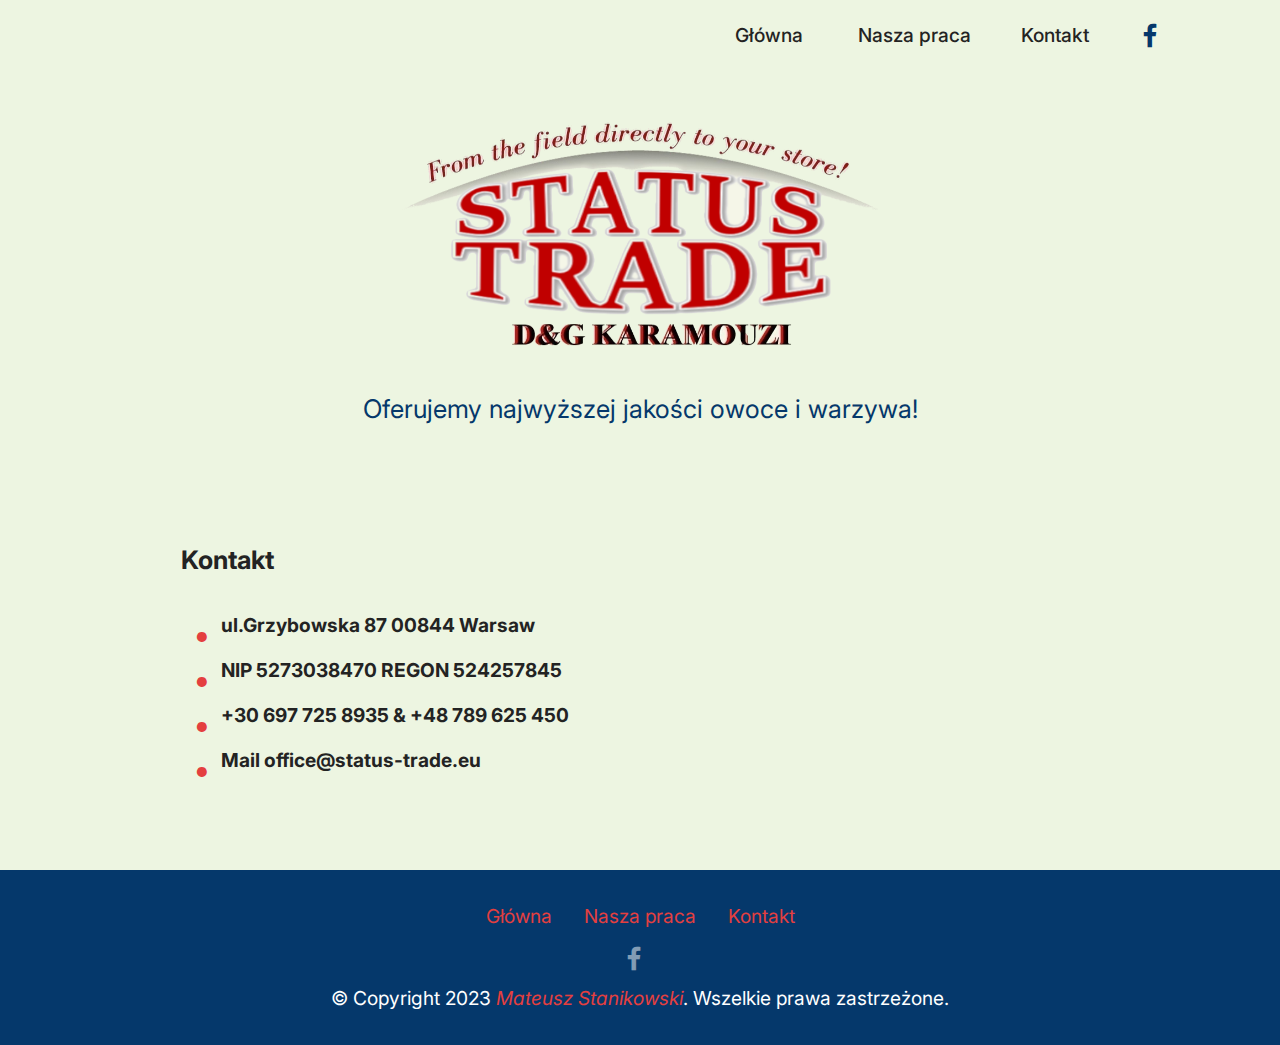
<file: PL/page4.html>
<!DOCTYPE html>
<html  >
<head>

  <meta charset="UTF-8">
  <meta http-equiv="X-UA-Compatible" content="IE=edge">
  <meta name="generator" content="Mobirise v5.8.14, mobirise.com">
  <meta name="viewport" content="width=device-width, initial-scale=1, minimum-scale=1">
  <link rel="shortcut icon" href="assets/images/mbr-1.png" type="image/x-icon">
  <meta name="description" content="">
  
  
  <title>Kontakt</title>
  <link rel="stylesheet" href="assets/bootstrap/css/bootstrap.min.css">
  <link rel="stylesheet" href="assets/bootstrap/css/bootstrap-grid.min.css">
  <link rel="stylesheet" href="assets/bootstrap/css/bootstrap-reboot.min.css">
  <link rel="stylesheet" href="assets/dropdown/css/style.css">
  <link rel="stylesheet" href="assets/socicon/css/styles.css">
  <link rel="stylesheet" href="assets/theme/css/style.css">
  <link rel="preload" href="https://fonts.googleapis.com/css?family=Inter:100,200,300,400,500,600,700,800,900&display=swap" as="style" onload="this.onload=null;this.rel='stylesheet'">
  <noscript><link rel="stylesheet" href="https://fonts.googleapis.com/css?family=Inter:100,200,300,400,500,600,700,800,900&display=swap"></noscript>
  <link rel="preload" as="style" href="assets/mobirise/css/mbr-additional.css"><link rel="stylesheet" href="assets/mobirise/css/mbr-additional.css" type="text/css">

  
  
  
</head>
<body>
  
  <section data-bs-version="5.1" class="menu menu3 cid-tGeonBeWuJ" once="menu" id="menu3-r">
    
    <nav class="navbar navbar-dropdown navbar-expand-lg">
        <div class="container">
            <div class="navbar-brand">
                
                
            </div>
            <button class="navbar-toggler" type="button" data-toggle="collapse" data-bs-toggle="collapse" data-target="#navbarSupportedContent" data-bs-target="#navbarSupportedContent" aria-controls="navbarNavAltMarkup" aria-expanded="false" aria-label="Toggle navigation">
                <div class="hamburger">
                    <span></span>
                    <span></span>
                    <span></span>
                    <span></span>
                </div>
            </button>
            <div class="collapse navbar-collapse" id="navbarSupportedContent">
                <ul class="navbar-nav nav-dropdown navbar-nav-top-padding" data-app-modern-menu="true"><li class="nav-item"><a class="nav-link link text-black text-primary display-7" href="index.html" aria-expanded="false">Główna&nbsp;</a></li>
                    <li class="nav-item"><a class="nav-link link text-black display-7" href="page1.html">Nasza praca</a></li>
                    <li class="nav-item"><a class="nav-link link text-black display-7" href="page4.html">Kontakt</a>
                    </li></ul>
                <div class="icons-menu">
                    <a class="iconfont-wrapper" href="https://www.facebook.com/profile.php?id=100092556652894" target="_blank">
                        <span class="p-2 mbr-iconfont socicon-facebook socicon"></span>
                    </a>
                    
                    
                    
                </div>
            </div>
        </div>
    </nav>
</section>

<section data-bs-version="5.1" class="image3 cid-tGIff4NDYG" id="image3-1a">
    

    
    

    <div class="container">
        <div class="row justify-content-center">
            <div class="col-12 col-lg-7">
                <div class="image-wrapper">
                    <img src="assets/images/index-in-xx-1.png" alt="#">
                    
                </div>
            </div>
        </div>
    </div>
</section>

<section data-bs-version="5.1" class="content4 cid-tGIfoebdLu" id="content4-1b">
    
    
    <div class="container">
        <div class="row justify-content-center">
            <div class="title col-md-12 col-lg-10">
                
                <h4 class="mbr-section-subtitle align-center mbr-fonts-style mb-4 display-5">Oferujemy najwyższej jakości owoce i warzywa!</h4>
                
            </div>
        </div>
    </div>
</section>

<section data-bs-version="5.1" class="content14 cid-tGIf70sy4B" id="content14-19">
    

    
    
    
    <div class="container">
        <div class="row justify-content-center">
            <div class="col-md-12 col-lg-10">
                    <h3 class="mbr-section-title mbr-fonts-style mb-4 display-5">
                        <strong>Kontakt</strong></h3>
                <ul class="list mbr-fonts-style display-7">
                    <li><strong>ul.Grzybowska 87 00844 Warsaw</strong><br></li>
                    <li><strong>NIP 5273038470 REGON 524257845</strong></li>
                    <li><strong>+30 697 725 8935 &amp; +48 789 625 450</strong></li>
                    <li><strong>Mail office@status-trade.eu</strong></li>
                </ul>
            </div>
        </div>
    </div>
</section>

<section data-bs-version="5.1" class="footer3 cid-tGeonCHH7u" once="footers" id="footer3-w">

    

    

    <div class="container">
        <div class="media-container-row align-center mbr-white">
            <div class="row row-links">
                <ul class="foot-menu">
                    
                    
                    
                    
                    
                <li class="foot-menu-item mbr-fonts-style display-7"><a href="index.html" class="text-primary">Główna</a></li><li class="foot-menu-item mbr-fonts-style display-7"><a href="page1.html" class="text-primary">Nasza praca</a></li><li class="foot-menu-item mbr-fonts-style display-7"><a href="page4.html" class="text-primary">Kontakt</a></li></ul>
            </div>
            <div class="row social-row">
                <div class="social-list align-right pb-2">
                    
                    
                    
                    
                    
                    
                <div class="soc-item">
                        <a href="https://www.facebook.com/profile.php?id=100092556652894" target="_blank">
                            <span class="mbr-iconfont mbr-iconfont-social socicon-facebook socicon"></span>
                        </a>
                    </div></div>
            </div>
            <div class="row row-copirayt">
                <p class="mbr-text mb-0 mbr-fonts-style mbr-white align-center display-7">
                    © Copyright 2023 <a href="https://thematx7.github.io/moje-portfolio/page1.html#header9-1" class="text-primary" target="_blank"><em>Mateusz Stanikowski</em></a>.&nbsp;Wszelkie prawa zastrzeżone.</p>
            </div>
        </div>
    </div>
<script src="assets/bootstrap/js/bootstrap.bundle.min.js"></script>  <script src="assets/smoothscroll/smooth-scroll.js"></script>  <script src="assets/ytplayer/index.js"></script>  <script src="assets/dropdown/js/navbar-dropdown.js"></script>  <script src="assets/mbr-switch-arrow/mbr-switch-arrow.js"></script>  <script src="assets/theme/js/script.js"></script>  
  
  
</body>
</html>
</file>
<file: assets/web/assets/mobirise-icons2/mobirise2.css>
@font-face {
  font-family: 'Moririse2';
  font-display: swap;
  src:  url('mobirise2.eot?f2bix4');
  src:  url('mobirise2.eot?f2bix4#iefix') format('embedded-opentype'),
    url('mobirise2.ttf?f2bix4') format('truetype'),
    url('mobirise2.woff?f2bix4') format('woff'),
    url('mobirise2.svg?f2bix4#mobirise2') format('svg');
  font-weight: normal;
  font-style: normal;
}

[class^="mobi-"], [class*=" mobi-"] {
  /* use !important to prevent issues with browser extensions that change fonts */
  font-family: 'Moririse2' !important;
  speak: none;
  font-style: normal;
  font-weight: normal;
  font-variant: normal;
  text-transform: none;
  line-height: 1;

  /* Better Font Rendering =========== */
  -webkit-font-smoothing: antialiased;
  -moz-osx-font-smoothing: grayscale;
}

.mobi-mbri-add-submenu:before {
  content: "\e900";
}
.mobi-mbri-alert:before {
  content: "\e901";
}
.mobi-mbri-align-center:before {
  content: "\e902";
}
.mobi-mbri-align-justify:before {
  content: "\e903";
}
.mobi-mbri-align-left:before {
  content: "\e904";
}
.mobi-mbri-align-right:before {
  content: "\e905";
}
.mobi-mbri-android:before {
  content: "\e906";
}
.mobi-mbri-apple:before {
  content: "\e907";
}
.mobi-mbri-arrow-down:before {
  content: "\e908";
}
.mobi-mbri-arrow-next:before {
  content: "\e909";
}
.mobi-mbri-arrow-prev:before {
  content: "\e90a";
}
.mobi-mbri-arrow-up:before {
  content: "\e90b";
}
.mobi-mbri-bold:before {
  content: "\e90c";
}
.mobi-mbri-bookmark:before {
  content: "\e90d";
}
.mobi-mbri-bootstrap:before {
  content: "\e90e";
}
.mobi-mbri-briefcase:before {
  content: "\e90f";
}
.mobi-mbri-browse:before {
  content: "\e910";
}
.mobi-mbri-bulleted-list:before {
  content: "\e911";
}
.mobi-mbri-calendar:before {
  content: "\e912";
}
.mobi-mbri-camera:before {
  content: "\e913";
}
.mobi-mbri-cart-add:before {
  content: "\e914";
}
.mobi-mbri-cart-full:before {
  content: "\e915";
}
.mobi-mbri-cash:before {
  content: "\e916";
}
.mobi-mbri-change-style:before {
  content: "\e917";
}
.mobi-mbri-chat:before {
  content: "\e918";
}
.mobi-mbri-clock:before {
  content: "\e919";
}
.mobi-mbri-close:before {
  content: "\e91a";
}
.mobi-mbri-cloud:before {
  content: "\e91b";
}
.mobi-mbri-code:before {
  content: "\e91c";
}
.mobi-mbri-contact-form:before {
  content: "\e91d";
}
.mobi-mbri-credit-card:before {
  content: "\e91e";
}
.mobi-mbri-cursor-click:before {
  content: "\e91f";
}
.mobi-mbri-cust-feedback:before {
  content: "\e920";
}
.mobi-mbri-database:before {
  content: "\e921";
}
.mobi-mbri-delivery:before {
  content: "\e922";
}
.mobi-mbri-desktop:before {
  content: "\e923";
}
.mobi-mbri-devices:before {
  content: "\e924";
}
.mobi-mbri-down:before {
  content: "\e925";
}
.mobi-mbri-download-2:before {
  content: "\e926";
}
.mobi-mbri-download:before {
  content: "\e927";
}
.mobi-mbri-drag-n-drop-2:before {
  content: "\e928";
}
.mobi-mbri-drag-n-drop:before {
  content: "\e929";
}
.mobi-mbri-edit-2:before {
  content: "\e92a";
}
.mobi-mbri-edit:before {
  content: "\e92b";
}
.mobi-mbri-error:before {
  content: "\e92c";
}
.mobi-mbri-extension:before {
  content: "\e92d";
}
.mobi-mbri-features:before {
  content: "\e92e";
}
.mobi-mbri-file:before {
  content: "\e92f";
}
.mobi-mbri-flag:before {
  content: "\e930";
}
.mobi-mbri-folder:before {
  content: "\e931";
}
.mobi-mbri-gift:before {
  content: "\e932";
}
.mobi-mbri-github:before {
  content: "\e933";
}
.mobi-mbri-globe-2:before {
  content: "\e934";
}
.mobi-mbri-globe:before {
  content: "\e935";
}
.mobi-mbri-growing-chart:before {
  content: "\e936";
}
.mobi-mbri-hearth:before {
  content: "\e937";
}
.mobi-mbri-help:before {
  content: "\e938";
}
.mobi-mbri-home:before {
  content: "\e939";
}
.mobi-mbri-hot-cup:before {
  content: "\e93a";
}
.mobi-mbri-idea:before {
  content: "\e93b";
}
.mobi-mbri-image-gallery:before {
  content: "\e93c";
}
.mobi-mbri-image-slider:before {
  content: "\e93d";
}
.mobi-mbri-info:before {
  content: "\e93e";
}
.mobi-mbri-italic:before {
  content: "\e93f";
}
.mobi-mbri-key:before {
  content: "\e940";
}
.mobi-mbri-laptop:before {
  content: "\e941";
}
.mobi-mbri-layers:before {
  content: "\e942";
}
.mobi-mbri-left-right:before {
  content: "\e943";
}
.mobi-mbri-left:before {
  content: "\e944";
}
.mobi-mbri-letter:before {
  content: "\e945";
}
.mobi-mbri-like:before {
  content: "\e946";
}
.mobi-mbri-link:before {
  content: "\e947";
}
.mobi-mbri-lock:before {
  content: "\e948";
}
.mobi-mbri-login:before {
  content: "\e949";
}
.mobi-mbri-logout:before {
  content: "\e94a";
}
.mobi-mbri-magic-stick:before {
  content: "\e94b";
}
.mobi-mbri-map-pin:before {
  content: "\e94c";
}
.mobi-mbri-menu:before {
  content: "\e94d";
}
.mobi-mbri-mobile-2:before {
  content: "\e94e";
}
.mobi-mbri-mobile-horizontal:before {
  content: "\e94f";
}
.mobi-mbri-mobile:before {
  content: "\e950";
}
.mobi-mbri-mobirise:before {
  content: "\e951";
}
.mobi-mbri-more-horizontal:before {
  content: "\e952";
}
.mobi-mbri-more-vertical:before {
  content: "\e953";
}
.mobi-mbri-music:before {
  content: "\e954";
}
.mobi-mbri-new-file:before {
  content: "\e955";
}
.mobi-mbri-numbered-list:before {
  content: "\e956";
}
.mobi-mbri-opened-folder:before {
  content: "\e957";
}
.mobi-mbri-pages:before {
  content: "\e958";
}
.mobi-mbri-paper-plane:before {
  content: "\e959";
}
.mobi-mbri-paperclip:before {
  content: "\e95a";
}
.mobi-mbri-phone:before {
  content: "\e95b";
}
.mobi-mbri-photo:before {
  content: "\e95c";
}
.mobi-mbri-photos:before {
  content: "\e95d";
}
.mobi-mbri-pin:before {
  content: "\e95e";
}
.mobi-mbri-play:before {
  content: "\e95f";
}
.mobi-mbri-plus:before {
  content: "\e960";
}
.mobi-mbri-preview:before {
  content: "\e961";
}
.mobi-mbri-print:before {
  content: "\e962";
}
.mobi-mbri-protect:before {
  content: "\e963";
}
.mobi-mbri-question:before {
  content: "\e964";
}
.mobi-mbri-quote-left:before {
  content: "\e965";
}
.mobi-mbri-quote-right:before {
  content: "\e966";
}
.mobi-mbri-redo:before {
  content: "\e967";
}
.mobi-mbri-refresh:before {
  content: "\e968";
}
.mobi-mbri-responsive-2:before {
  content: "\e969";
}
.mobi-mbri-responsive:before {
  content: "\e96a";
}
.mobi-mbri-right:before {
  content: "\e96b";
}
.mobi-mbri-rocket:before {
  content: "\e96c";
}
.mobi-mbri-sad-face:before {
  content: "\e96d";
}
.mobi-mbri-sale:before {
  content: "\e96e";
}
.mobi-mbri-save:before {
  content: "\e96f";
}
.mobi-mbri-search:before {
  content: "\e970";
}
.mobi-mbri-setting-2:before {
  content: "\e971";
}
.mobi-mbri-setting-3:before {
  content: "\e972";
}
.mobi-mbri-setting:before {
  content: "\e973";
}
.mobi-mbri-share:before {
  content: "\e974";
}
.mobi-mbri-shopping-bag:before {
  content: "\e975";
}
.mobi-mbri-shopping-basket:before {
  content: "\e976";
}
.mobi-mbri-shopping-cart:before {
  content: "\e977";
}
.mobi-mbri-sites:before {
  content: "\e978";
}
.mobi-mbri-smile-face:before {
  content: "\e979";
}
.mobi-mbri-speed:before {
  content: "\e97a";
}
.mobi-mbri-star:before {
  content: "\e97b";
}
.mobi-mbri-success:before {
  content: "\e97c";
}
.mobi-mbri-sun:before {
  content: "\e97d";
}
.mobi-mbri-sun2:before {
  content: "\e97e";
}
.mobi-mbri-tablet-vertical:before {
  content: "\e97f";
}
.mobi-mbri-tablet:before {
  content: "\e980";
}
.mobi-mbri-target:before {
  content: "\e981";
}
.mobi-mbri-timer:before {
  content: "\e982";
}
.mobi-mbri-to-ftp:before {
  content: "\e983";
}
.mobi-mbri-to-local-drive:before {
  content: "\e984";
}
.mobi-mbri-touch-swipe:before {
  content: "\e985";
}
.mobi-mbri-touch:before {
  content: "\e986";
}
.mobi-mbri-trash:before {
  content: "\e987";
}
.mobi-mbri-underline:before {
  content: "\e988";
}
.mobi-mbri-undo:before {
  content: "\e989";
}
.mobi-mbri-unlink:before {
  content: "\e98a";
}
.mobi-mbri-unlock:before {
  content: "\e98b";
}
.mobi-mbri-up-down:before {
  content: "\e98c";
}
.mobi-mbri-up:before {
  content: "\e98d";
}
.mobi-mbri-update:before {
  content: "\e98e";
}
.mobi-mbri-upload-2:before {
  content: "\e98f";
}
.mobi-mbri-upload:before {
  content: "\e990";
}
.mobi-mbri-user-2:before {
  content: "\e991";
}
.mobi-mbri-user:before {
  content: "\e992";
}
.mobi-mbri-users:before {
  content: "\e993";
}
.mobi-mbri-video-play:before {
  content: "\e994";
}
.mobi-mbri-video:before {
  content: "\e995";
}
.mobi-mbri-watch:before {
  content: "\e996";
}
.mobi-mbri-website-theme-2:before {
  content: "\e997";
}
.mobi-mbri-website-theme:before {
  content: "\e998";
}
.mobi-mbri-wifi:before {
  content: "\e999";
}
.mobi-mbri-windows:before {
  content: "\e99a";
}
.mobi-mbri-zoom-in:before {
  content: "\e99b";
}
.mobi-mbri-zoom-out:before {
  content: "\e99c";
}
</file>
<file: assets/web/assets/mobirise-icons/mobirise-icons.css>
@font-face {
  font-family: 'MobiriseIcons';
  src:  url('mobirise-icons.eot?spat4u');
  src:  url('mobirise-icons.eot?spat4u#iefix') format('embedded-opentype'),
    url('mobirise-icons.ttf?spat4u') format('truetype'),
    url('mobirise-icons.woff?spat4u') format('woff'),
    url('mobirise-icons.svg?spat4u#MobiriseIcons') format('svg');
  font-weight: normal;
  font-style: normal;
  font-display: swap;
}

[class^="mbri-"], [class*=" mbri-"] {
  /* use !important to prevent issues with browser extensions that change fonts */
  font-family: MobiriseIcons !important;
  speak: none;
  font-style: normal;
  font-weight: normal;
  font-variant: normal;
  text-transform: none;
  line-height: 1;

  /* Better Font Rendering =========== */
  -webkit-font-smoothing: antialiased;
  -moz-osx-font-smoothing: grayscale;
}

.mbri-add-submenu:before {
  content: "\e900";
}
.mbri-alert:before {
  content: "\e901";
}
.mbri-align-center:before {
  content: "\e902";
}
.mbri-align-justify:before {
  content: "\e903";
}
.mbri-align-left:before {
  content: "\e904";
}
.mbri-align-right:before {
  content: "\e905";
}
.mbri-android:before {
  content: "\e906";
}
.mbri-apple:before {
  content: "\e907";
}
.mbri-arrow-down:before {
  content: "\e908";
}
.mbri-arrow-next:before {
  content: "\e909";
}
.mbri-arrow-prev:before {
  content: "\e90a";
}
.mbri-arrow-up:before {
  content: "\e90b";
}
.mbri-bold:before {
  content: "\e90c";
}
.mbri-bookmark:before {
  content: "\e90d";
}
.mbri-bootstrap:before {
  content: "\e90e";
}
.mbri-briefcase:before {
  content: "\e90f";
}
.mbri-browse:before {
  content: "\e910";
}
.mbri-bulleted-list:before {
  content: "\e911";
}
.mbri-calendar:before {
  content: "\e912";
}
.mbri-camera:before {
  content: "\e913";
}
.mbri-cart-add:before {
  content: "\e914";
}
.mbri-cart-full:before {
  content: "\e915";
}
.mbri-cash:before {
  content: "\e916";
}
.mbri-change-style:before {
  content: "\e917";
}
.mbri-chat:before {
  content: "\e918";
}
.mbri-clock:before {
  content: "\e919";
}
.mbri-close:before {
  content: "\e91a";
}
.mbri-cloud:before {
  content: "\e91b";
}
.mbri-code:before {
  content: "\e91c";
}
.mbri-contact-form:before {
  content: "\e91d";
}
.mbri-credit-card:before {
  content: "\e91e";
}
.mbri-cursor-click:before {
  content: "\e91f";
}
.mbri-cust-feedback:before {
  content: "\e920";
}
.mbri-database:before {
  content: "\e921";
}
.mbri-delivery:before {
  content: "\e922";
}
.mbri-desktop:before {
  content: "\e923";
}
.mbri-devices:before {
  content: "\e924";
}
.mbri-down:before {
  content: "\e925";
}
.mbri-download:before {
  content: "\e989";
}
.mbri-drag-n-drop:before {
  content: "\e927";
}
.mbri-drag-n-drop2:before {
  content: "\e928";
}
.mbri-edit:before {
  content: "\e929";
}
.mbri-edit2:before {
  content: "\e92a";
}
.mbri-error:before {
  content: "\e92b";
}
.mbri-extension:before {
  content: "\e92c";
}
.mbri-features:before {
  content: "\e92d";
}
.mbri-file:before {
  content: "\e92e";
}
.mbri-flag:before {
  content: "\e92f";
}
.mbri-folder:before {
  content: "\e930";
}
.mbri-gift:before {
  content: "\e931";
}
.mbri-github:before {
  content: "\e932";
}
.mbri-globe:before {
  content: "\e933";
}
.mbri-globe-2:before {
  content: "\e934";
}
.mbri-growing-chart:before {
  content: "\e935";
}
.mbri-hearth:before {
  content: "\e936";
}
.mbri-help:before {
  content: "\e937";
}
.mbri-home:before {
  content: "\e938";
}
.mbri-hot-cup:before {
  content: "\e939";
}
.mbri-idea:before {
  content: "\e93a";
}
.mbri-image-gallery:before {
  content: "\e93b";
}
.mbri-image-slider:before {
  content: "\e93c";
}
.mbri-info:before {
  content: "\e93d";
}
.mbri-italic:before {
  content: "\e93e";
}
.mbri-key:before {
  content: "\e93f";
}
.mbri-laptop:before {
  content: "\e940";
}
.mbri-layers:before {
  content: "\e941";
}
.mbri-left-right:before {
  content: "\e942";
}
.mbri-left:before {
  content: "\e943";
}
.mbri-letter:before {
  content: "\e944";
}
.mbri-like:before {
  content: "\e945";
}
.mbri-link:before {
  content: "\e946";
}
.mbri-lock:before {
  content: "\e947";
}
.mbri-login:before {
  content: "\e948";
}
.mbri-logout:before {
  content: "\e949";
}
.mbri-magic-stick:before {
  content: "\e94a";
}
.mbri-map-pin:before {
  content: "\e94b";
}
.mbri-menu:before {
  content: "\e94c";
}
.mbri-mobile:before {
  content: "\e94d";
}
.mbri-mobile2:before {
  content: "\e94e";
}
.mbri-mobirise:before {
  content: "\e94f";
}
.mbri-more-horizontal:before {
  content: "\e950";
}
.mbri-more-vertical:before {
  content: "\e951";
}
.mbri-music:before {
  content: "\e952";
}
.mbri-new-file:before {
  content: "\e953";
}
.mbri-numbered-list:before {
  content: "\e954";
}
.mbri-opened-folder:before {
  content: "\e955";
}
.mbri-pages:before {
  content: "\e956";
}
.mbri-paper-plane:before {
  content: "\e957";
}
.mbri-paperclip:before {
  content: "\e958";
}
.mbri-photo:before {
  content: "\e959";
}
.mbri-photos:before {
  content: "\e95a";
}
.mbri-pin:before {
  content: "\e95b";
}
.mbri-play:before {
  content: "\e95c";
}
.mbri-plus:before {
  content: "\e95d";
}
.mbri-preview:before {
  content: "\e95e";
}
.mbri-print:before {
  content: "\e95f";
}
.mbri-protect:before {
  content: "\e960";
}
.mbri-question:before {
  content: "\e961";
}
.mbri-quote-left:before {
  content: "\e962";
}
.mbri-quote-right:before {
  content: "\e963";
}
.mbri-refresh:before {
  content: "\e964";
}
.mbri-responsive:before {
  content: "\e965";
}
.mbri-right:before {
  content: "\e966";
}
.mbri-rocket:before {
  content: "\e967";
}
.mbri-sad-face:before {
  content: "\e968";
}
.mbri-sale:before {
  content: "\e969";
}
.mbri-save:before {
  content: "\e96a";
}
.mbri-search:before {
  content: "\e96b";
}
.mbri-setting:before {
  content: "\e96c";
}
.mbri-setting2:before {
  content: "\e96d";
}
.mbri-setting3:before {
  content: "\e96e";
}
.mbri-share:before {
  content: "\e96f";
}
.mbri-shopping-bag:before {
  content: "\e970";
}
.mbri-shopping-basket:before {
  content: "\e971";
}
.mbri-shopping-cart:before {
  content: "\e972";
}
.mbri-sites:before {
  content: "\e973";
}
.mbri-smile-face:before {
  content: "\e974";
}
.mbri-speed:before {
  content: "\e975";
}
.mbri-star:before {
  content: "\e976";
}
.mbri-success:before {
  content: "\e977";
}
.mbri-sun:before {
  content: "\e978";
}
.mbri-sun2:before {
  content: "\e979";
}
.mbri-tablet:before {
  content: "\e97a";
}
.mbri-tablet-vertical:before {
  content: "\e97b";
}
.mbri-target:before {
  content: "\e97c";
}
.mbri-timer:before {
  content: "\e97d";
}
.mbri-to-ftp:before {
  content: "\e97e";
}
.mbri-to-local-drive:before {
  content: "\e97f";
}
.mbri-touch-swipe:before {
  content: "\e980";
}
.mbri-touch:before {
  content: "\e981";
}
.mbri-trash:before {
  content: "\e982";
}
.mbri-underline:before {
  content: "\e983";
}
.mbri-unlink:before {
  content: "\e984";
}
.mbri-unlock:before {
  content: "\e985";
}
.mbri-up-down:before {
  content: "\e986";
}
.mbri-up:before {
  content: "\e987";
}
.mbri-update:before {
  content: "\e988";
}
.mbri-upload:before {
 content: "\e926"; 
}
.mbri-user:before {
  content: "\e98a";
}
.mbri-user2:before {
  content: "\e98b";
}
.mbri-users:before {
  content: "\e98c";
}
.mbri-video:before {
  content: "\e98d";
}
.mbri-video-play:before {
  content: "\e98e";
}
.mbri-watch:before {
  content: "\e98f";
}
.mbri-website-theme:before {
  content: "\e990";
}
.mbri-wifi:before {
  content: "\e991";
}
.mbri-windows:before {
  content: "\e992";
}
.mbri-zoom-out:before {
  content: "\e993";
}
.mbri-redo:before {
  content: "\e994";
}
.mbri-undo:before {
  content: "\e995";
}
</file>
<file: assets/dropdown/css/style.css>
.navbar-dropdown {
  left: 0;
  padding: 0;
  position: absolute;
  right: 0;
  top: 0;
  transition: all 0.45s ease;
  z-index: 1030;
  background: #282828; }
  .navbar-dropdown .navbar-logo {
    margin-right: 0.8rem;
    transition: margin 0.3s ease-in-out;
    vertical-align: middle; }
    .navbar-dropdown .navbar-logo img {
      height: 3.125rem;
      transition: all 0.3s ease-in-out; }
    .navbar-dropdown .navbar-logo.mbr-iconfont {
      font-size: 3.125rem;
      line-height: 3.125rem; }
  .navbar-dropdown .navbar-caption {
    font-weight: 700;
    white-space: normal;
    vertical-align: -4px;
    line-height: 3.125rem !important; }
    .navbar-dropdown .navbar-caption, .navbar-dropdown .navbar-caption:hover {
      color: inherit;
      text-decoration: none; }
  .navbar-dropdown .mbr-iconfont + .navbar-caption {
    vertical-align: -1px; }
  .navbar-dropdown.navbar-fixed-top {
    position: fixed; }
  .navbar-dropdown .navbar-brand span {
    vertical-align: -4px; }
  .navbar-dropdown.bg-color.transparent {
    background: none; }
  .navbar-dropdown.navbar-short .navbar-brand {
    padding: 0.625rem 0; }
    .navbar-dropdown.navbar-short .navbar-brand span {
      vertical-align: -1px; }
  .navbar-dropdown.navbar-short .navbar-caption {
    line-height: 2.375rem !important;
    vertical-align: -2px; }
  .navbar-dropdown.navbar-short .navbar-logo {
    margin-right: 0.5rem; }
    .navbar-dropdown.navbar-short .navbar-logo img {
      height: 2.375rem; }
    .navbar-dropdown.navbar-short .navbar-logo.mbr-iconfont {
      font-size: 2.375rem;
      line-height: 2.375rem; }
  .navbar-dropdown.navbar-short .mbr-table-cell {
    height: 3.625rem; }
  .navbar-dropdown .navbar-close {
    left: 0.6875rem;
    position: fixed;
    top: 0.75rem;
    z-index: 1000; }
  .navbar-dropdown .hamburger-icon {
    content: "";
    display: inline-block;
    vertical-align: middle;
    width: 16px;
    -webkit-box-shadow: 0 -6px 0 1px #282828,0 0 0 1px #282828,0 6px 0 1px #282828;
    -moz-box-shadow: 0 -6px 0 1px #282828,0 0 0 1px #282828,0 6px 0 1px #282828;
    box-shadow: 0 -6px 0 1px #282828,0 0 0 1px #282828,0 6px 0 1px #282828; }

.dropdown-menu .dropdown-toggle[data-toggle="dropdown-submenu"]::after {
  border-bottom: 0.35em solid transparent;
  border-left: 0.35em solid;
  border-right: 0;
  border-top: 0.35em solid transparent;
  margin-left: 0.3rem; }

.dropdown-menu .dropdown-item:focus {
  outline: 0; }

.nav-dropdown {
  font-size: 0.75rem;
  font-weight: 500;
  height: auto !important; }
  .nav-dropdown .nav-btn {
    padding-left: 1rem; }
  .nav-dropdown .link {
    margin: .667em 1.667em;
    font-weight: 500;
    padding: 0;
    transition: color .2s ease-in-out; }
    .nav-dropdown .link.dropdown-toggle {
      margin-right: 2.583em; }
      .nav-dropdown .link.dropdown-toggle::after {
        margin-left: .25rem;
        border-top: 0.35em solid;
        border-right: 0.35em solid transparent;
        border-left: 0.35em solid transparent;
        border-bottom: 0; }
      .nav-dropdown .link.dropdown-toggle[aria-expanded="true"] {
        margin: 0;
        padding: 0.667em 3.263em  0.667em 1.667em; }
  .nav-dropdown .link::after,
  .nav-dropdown .dropdown-item::after {
    color: inherit; }
  .nav-dropdown .btn {
    font-size: 0.75rem;
    font-weight: 700;
    letter-spacing: 0;
    margin-bottom: 0;
    padding-left: 1.25rem;
    padding-right: 1.25rem; }
  .nav-dropdown .dropdown-menu {
    border-radius: 0;
    border: 0;
    left: 0;
    margin: 0;
    padding-bottom: 1.25rem;
    padding-top: 1.25rem;
    position: relative; }
  .nav-dropdown .dropdown-submenu {
    margin-left: 0.125rem;
    top: 0; }
  .nav-dropdown .dropdown-item {
    font-weight: 500;
    line-height: 2;
    padding: 0.3846em 4.615em 0.3846em 1.5385em;
    position: relative;
    transition: color .2s ease-in-out, background-color .2s ease-in-out; }
    .nav-dropdown .dropdown-item::after {
      margin-top: -0.3077em;
      position: absolute;
      right: 1.1538em;
      top: 50%; }
    .nav-dropdown .dropdown-item:focus, .nav-dropdown .dropdown-item:hover {
      background: none; }

@media (max-width: 767px) {
  .nav-dropdown.navbar-toggleable-sm {
    bottom: 0;
    display: none;
    left: 0;
    overflow-x: hidden;
    position: fixed;
    top: 0;
    transform: translateX(-100%);
    -ms-transform: translateX(-100%);
    -webkit-transform: translateX(-100%);
    width: 18.75rem;
    z-index: 999; } }
.nav-dropdown.navbar-toggleable-xl {
  bottom: 0;
  display: none;
  left: 0;
  overflow-x: hidden;
  position: fixed;
  top: 0;
  transform: translateX(-100%);
  -ms-transform: translateX(-100%);
  -webkit-transform: translateX(-100%);
  width: 18.75rem;
  z-index: 999; }

.nav-dropdown-sm {
  display: block !important;
  overflow-x: hidden;
  overflow: auto;
  padding-top: 3.875rem; }
  .nav-dropdown-sm::after {
    content: "";
    display: block;
    height: 3rem;
    width: 100%; }
  .nav-dropdown-sm.collapse.in ~ .navbar-close {
    display: block !important; }
  .nav-dropdown-sm.collapsing, .nav-dropdown-sm.collapse.in {
    transform: translateX(0);
    -ms-transform: translateX(0);
    -webkit-transform: translateX(0);
    transition: all 0.25s ease-out;
    -webkit-transition: all 0.25s ease-out;
    background: #282828; }
  .nav-dropdown-sm.collapsing[aria-expanded="false"] {
    transform: translateX(-100%);
    -ms-transform: translateX(-100%);
    -webkit-transform: translateX(-100%); }
  .nav-dropdown-sm .nav-item {
    display: block;
    margin-left: 0 !important;
    padding-left: 0; }
  .nav-dropdown-sm .link,
  .nav-dropdown-sm .dropdown-item {
    border-top: 1px dotted rgba(255, 255, 255, 0.1);
    font-size: 0.8125rem;
    line-height: 1.6;
    margin: 0 !important;
    padding: 0.875rem 2.4rem 0.875rem 1.5625rem !important;
    position: relative;
    white-space: normal; }
    .nav-dropdown-sm .link:focus, .nav-dropdown-sm .link:hover,
    .nav-dropdown-sm .dropdown-item:focus,
    .nav-dropdown-sm .dropdown-item:hover {
      background: rgba(0, 0, 0, 0.2) !important;
      color: #c0a375; }
  .nav-dropdown-sm .nav-btn {
    position: relative;
    padding: 1.5625rem 1.5625rem 0 1.5625rem; }
    .nav-dropdown-sm .nav-btn::before {
      border-top: 1px dotted rgba(255, 255, 255, 0.1);
      content: "";
      left: 0;
      position: absolute;
      top: 0;
      width: 100%; }
    .nav-dropdown-sm .nav-btn + .nav-btn {
      padding-top: 0.625rem; }
      .nav-dropdown-sm .nav-btn + .nav-btn::before {
        display: none; }
  .nav-dropdown-sm .btn {
    padding: 0.625rem 0; }
  .nav-dropdown-sm .dropdown-toggle[data-toggle="dropdown-submenu"]::after {
    margin-left: .25rem;
    border-top: 0.35em solid;
    border-right: 0.35em solid transparent;
    border-left: 0.35em solid transparent;
    border-bottom: 0; }
  .nav-dropdown-sm .dropdown-toggle[data-toggle="dropdown-submenu"][aria-expanded="true"]::after {
    border-top: 0;
    border-right: 0.35em solid transparent;
    border-left: 0.35em solid transparent;
    border-bottom: 0.35em solid; }
  .nav-dropdown-sm .dropdown-menu {
    margin: 0;
    padding: 0;
    position: relative;
    top: 0;
    left: 0;
    width: 100%;
    border: 0;
    float: none;
    border-radius: 0;
    background: none; }
  .nav-dropdown-sm .dropdown-submenu {
    left: 100%;
    margin-left: 0.125rem;
    margin-top: -1.25rem;
    top: 0; }

.navbar-toggleable-sm .nav-dropdown .dropdown-menu {
  position: absolute; }

.navbar-toggleable-sm .nav-dropdown .dropdown-submenu {
  left: 100%;
  margin-left: 0.125rem;
  margin-top: -1.25rem;
  top: 0; }

.navbar-toggleable-sm.opened .nav-dropdown .dropdown-menu {
  position: relative; }

.navbar-toggleable-sm.opened .nav-dropdown .dropdown-submenu {
  left: 0;
  margin-left: 00rem;
  margin-top: 0rem;
  top: 0; }

.is-builder .nav-dropdown.collapsing {
  transition: none !important; }
</file>
<file: assets/socicon/css/styles.css>
@charset "UTF-8";

@font-face {
  font-family: 'Socicon';
  src:  url('../fonts/socicon.eot');
  src:  url('../fonts/socicon.eot?#iefix') format('embedded-opentype'),
    url('../fonts/socicon.woff2') format('woff2'),
    url('../fonts/socicon.ttf') format('truetype'),
    url('../fonts/socicon.woff') format('woff'),
    url('../fonts/socicon.svg#socicon') format('svg');
  font-weight: normal;
  font-style: normal;
  font-display: swap;
}

[data-icon]:before {
  font-family: "socicon" !important;
  content: attr(data-icon);
  font-style: normal !important;
  font-weight: normal !important;
  font-variant: normal !important;
  text-transform: none !important;
  speak: none;
  line-height: 1;
  -webkit-font-smoothing: antialiased;
  -moz-osx-font-smoothing: grayscale;
}

[class^="socicon-"], [class*=" socicon-"] {
  /* use !important to prevent issues with browser extensions that change fonts */
  font-family: 'Socicon' !important;
  speak: none;
  font-style: normal;
  font-weight: normal;
  font-variant: normal;
  text-transform: none;
  line-height: 1;

  /* Better Font Rendering =========== */
  -webkit-font-smoothing: antialiased;
  -moz-osx-font-smoothing: grayscale;
}

.socicon-eitaa:before {
  content: "\e97c";
}
.socicon-soroush:before {
  content: "\e97d";
}
.socicon-bale:before {
  content: "\e97e";
}
.socicon-zazzle:before {
  content: "\e97b";
}
.socicon-society6:before {
  content: "\e97a";
}
.socicon-redbubble:before {
  content: "\e979";
}
.socicon-avvo:before {
  content: "\e978";
}
.socicon-stitcher:before {
  content: "\e977";
}
.socicon-googlehangouts:before {
  content: "\e974";
}
.socicon-dlive:before {
  content: "\e975";
}
.socicon-vsco:before {
  content: "\e976";
}
.socicon-flipboard:before {
  content: "\e973";
}
.socicon-ubuntu:before {
  content: "\e958";
}
.socicon-artstation:before {
  content: "\e959";
}
.socicon-invision:before {
  content: "\e95a";
}
.socicon-torial:before {
  content: "\e95b";
}
.socicon-collectorz:before {
  content: "\e95c";
}
.socicon-seenthis:before {
  content: "\e95d";
}
.socicon-googleplaymusic:before {
  content: "\e95e";
}
.socicon-debian:before {
  content: "\e95f";
}
.socicon-filmfreeway:before {
  content: "\e960";
}
.socicon-gnome:before {
  content: "\e961";
}
.socicon-itchio:before {
  content: "\e962";
}
.socicon-jamendo:before {
  content: "\e963";
}
.socicon-mix:before {
  content: "\e964";
}
.socicon-sharepoint:before {
  content: "\e965";
}
.socicon-tinder:before {
  content: "\e966";
}
.socicon-windguru:before {
  content: "\e967";
}
.socicon-cdbaby:before {
  content: "\e968";
}
.socicon-elementaryos:before {
  content: "\e969";
}
.socicon-stage32:before {
  content: "\e96a";
}
.socicon-tiktok:before {
  content: "\e96b";
}
.socicon-gitter:before {
  content: "\e96c";
}
.socicon-letterboxd:before {
  content: "\e96d";
}
.socicon-threema:before {
  content: "\e96e";
}
.socicon-splice:before {
  content: "\e96f";
}
.socicon-metapop:before {
  content: "\e970";
}
.socicon-naver:before {
  content: "\e971";
}
.socicon-remote:before {
  content: "\e972";
}
.socicon-internet:before {
  content: "\e957";
}
.socicon-moddb:before {
  content: "\e94b";
}
.socicon-indiedb:before {
  content: "\e94c";
}
.socicon-traxsource:before {
  content: "\e94d";
}
.socicon-gamefor:before {
  content: "\e94e";
}
.socicon-pixiv:before {
  content: "\e94f";
}
.socicon-myanimelist:before {
  content: "\e950";
}
.socicon-blackberry:before {
  content: "\e951";
}
.socicon-wickr:before {
  content: "\e952";
}
.socicon-spip:before {
  content: "\e953";
}
.socicon-napster:before {
  content: "\e954";
}
.socicon-beatport:before {
  content: "\e955";
}
.socicon-hackerone:before {
  content: "\e956";
}
.socicon-hackernews:before {
  content: "\e946";
}
.socicon-smashwords:before {
  content: "\e947";
}
.socicon-kobo:before {
  content: "\e948";
}
.socicon-bookbub:before {
  content: "\e949";
}
.socicon-mailru:before {
  content: "\e94a";
}
.socicon-gitlab:before {
  content: "\e945";
}
.socicon-instructables:before {
  content: "\e944";
}
.socicon-portfolio:before {
  content: "\e943";
}
.socicon-codered:before {
  content: "\e940";
}
.socicon-origin:before {
  content: "\e941";
}
.socicon-nextdoor:before {
  content: "\e942";
}
.socicon-udemy:before {
  content: "\e93f";
}
.socicon-livemaster:before {
  content: "\e93e";
}
.socicon-crunchbase:before {
  content: "\e93b";
}
.socicon-homefy:before {
  content: "\e93c";
}
.socicon-calendly:before {
  content: "\e93d";
}
.socicon-realtor:before {
  content: "\e90f";
}
.socicon-tidal:before {
  content: "\e910";
}
.socicon-qobuz:before {
  content: "\e911";
}
.socicon-natgeo:before {
  content: "\e912";
}
.socicon-mastodon:before {
  content: "\e913";
}
.socicon-unsplash:before {
  content: "\e914";
}
.socicon-homeadvisor:before {
  content: "\e915";
}
.socicon-angieslist:before {
  content: "\e916";
}
.socicon-codepen:before {
  content: "\e917";
}
.socicon-slack:before {
  content: "\e918";
}
.socicon-openaigym:before {
  content: "\e919";
}
.socicon-logmein:before {
  content: "\e91a";
}
.socicon-fiverr:before {
  content: "\e91b";
}
.socicon-gotomeeting:before {
  content: "\e91c";
}
.socicon-aliexpress:before {
  content: "\e91d";
}
.socicon-guru:before {
  content: "\e91e";
}
.socicon-appstore:before {
  content: "\e91f";
}
.socicon-homes:before {
  content: "\e920";
}
.socicon-zoom:before {
  content: "\e921";
}
.socicon-alibaba:before {
  content: "\e922";
}
.socicon-craigslist:before {
  content: "\e923";
}
.socicon-wix:before {
  content: "\e924";
}
.socicon-redfin:before {
  content: "\e925";
}
.socicon-googlecalendar:before {
  content: "\e926";
}
.socicon-shopify:before {
  content: "\e927";
}
.socicon-freelancer:before {
  content: "\e928";
}
.socicon-seedrs:before {
  content: "\e929";
}
.socicon-bing:before {
  content: "\e92a";
}
.socicon-doodle:before {
  content: "\e92b";
}
.socicon-bonanza:before {
  content: "\e92c";
}
.socicon-squarespace:before {
  content: "\e92d";
}
.socicon-toptal:before {
  content: "\e92e";
}
.socicon-gust:before {
  content: "\e92f";
}
.socicon-ask:before {
  content: "\e930";
}
.socicon-trulia:before {
  content: "\e931";
}
.socicon-loomly:before {
  content: "\e932";
}
.socicon-ghost:before {
  content: "\e933";
}
.socicon-upwork:before {
  content: "\e934";
}
.socicon-fundable:before {
  content: "\e935";
}
.socicon-booking:before {
  content: "\e936";
}
.socicon-googlemaps:before {
  content: "\e937";
}
.socicon-zillow:before {
  content: "\e938";
}
.socicon-niconico:before {
  content: "\e939";
}
.socicon-toneden:before {
  content: "\e93a";
}
.socicon-augment:before {
  content: "\e908";
}
.socicon-bitbucket:before {
  content: "\e909";
}
.socicon-fyuse:before {
  content: "\e90a";
}
.socicon-yt-gaming:before {
  content: "\e90b";
}
.socicon-sketchfab:before {
  content: "\e90c";
}
.socicon-mobcrush:before {
  content: "\e90d";
}
.socicon-microsoft:before {
  content: "\e90e";
}
.socicon-pandora:before {
  content: "\e907";
}
.socicon-messenger:before {
  content: "\e906";
}
.socicon-gamewisp:before {
  content: "\e905";
}
.socicon-bloglovin:before {
  content: "\e904";
}
.socicon-tunein:before {
  content: "\e903";
}
.socicon-gamejolt:before {
  content: "\e901";
}
.socicon-trello:before {
  content: "\e902";
}
.socicon-spreadshirt:before {
  content: "\e900";
}
.socicon-500px:before {
  content: "\e000";
}
.socicon-8tracks:before {
  content: "\e001";
}
.socicon-airbnb:before {
  content: "\e002";
}
.socicon-alliance:before {
  content: "\e003";
}
.socicon-amazon:before {
  content: "\e004";
}
.socicon-amplement:before {
  content: "\e005";
}
.socicon-android:before {
  content: "\e006";
}
.socicon-angellist:before {
  content: "\e007";
}
.socicon-apple:before {
  content: "\e008";
}
.socicon-appnet:before {
  content: "\e009";
}
.socicon-baidu:before {
  content: "\e00a";
}
.socicon-bandcamp:before {
  content: "\e00b";
}
.socicon-battlenet:before {
  content: "\e00c";
}
.socicon-mixer:before {
  content: "\e00d";
}
.socicon-bebee:before {
  content: "\e00e";
}
.socicon-bebo:before {
  content: "\e00f";
}
.socicon-behance:before {
  content: "\e010";
}
.socicon-blizzard:before {
  content: "\e011";
}
.socicon-blogger:before {
  content: "\e012";
}
.socicon-buffer:before {
  content: "\e013";
}
.socicon-chrome:before {
  content: "\e014";
}
.socicon-coderwall:before {
  content: "\e015";
}
.socicon-curse:before {
  content: "\e016";
}
.socicon-dailymotion:before {
  content: "\e017";
}
.socicon-deezer:before {
  content: "\e018";
}
.socicon-delicious:before {
  content: "\e019";
}
.socicon-deviantart:before {
  content: "\e01a";
}
.socicon-diablo:before {
  content: "\e01b";
}
.socicon-digg:before {
  content: "\e01c";
}
.socicon-discord:before {
  content: "\e01d";
}
.socicon-disqus:before {
  content: "\e01e";
}
.socicon-douban:before {
  content: "\e01f";
}
.socicon-draugiem:before {
  content: "\e020";
}
.socicon-dribbble:before {
  content: "\e021";
}
.socicon-drupal:before {
  content: "\e022";
}
.socicon-ebay:before {
  content: "\e023";
}
.socicon-ello:before {
  content: "\e024";
}
.socicon-endomodo:before {
  content: "\e025";
}
.socicon-envato:before {
  content: "\e026";
}
.socicon-etsy:before {
  content: "\e027";
}
.socicon-facebook:before {
  content: "\e028";
}
.socicon-feedburner:before {
  content: "\e029";
}
.socicon-filmweb:before {
  content: "\e02a";
}
.socicon-firefox:before {
  content: "\e02b";
}
.socicon-flattr:before {
  content: "\e02c";
}
.socicon-flickr:before {
  content: "\e02d";
}
.socicon-formulr:before {
  content: "\e02e";
}
.socicon-forrst:before {
  content: "\e02f";
}
.socicon-foursquare:before {
  content: "\e030";
}
.socicon-friendfeed:before {
  content: "\e031";
}
.socicon-github:before {
  content: "\e032";
}
.socicon-goodreads:before {
  content: "\e033";
}
.socicon-google:before {
  content: "\e034";
}
.socicon-googlescholar:before {
  content: "\e035";
}
.socicon-googlegroups:before {
  content: "\e036";
}
.socicon-googlephotos:before {
  content: "\e037";
}
.socicon-googleplus:before {
  content: "\e038";
}
.socicon-grooveshark:before {
  content: "\e039";
}
.socicon-hackerrank:before {
  content: "\e03a";
}
.socicon-hearthstone:before {
  content: "\e03b";
}
.socicon-hellocoton:before {
  content: "\e03c";
}
.socicon-heroes:before {
  content: "\e03d";
}
.socicon-smashcast:before {
  content: "\e03e";
}
.socicon-horde:before {
  content: "\e03f";
}
.socicon-houzz:before {
  content: "\e040";
}
.socicon-icq:before {
  content: "\e041";
}
.socicon-identica:before {
  content: "\e042";
}
.socicon-imdb:before {
  content: "\e043";
}
.socicon-instagram:before {
  content: "\e044";
}
.socicon-issuu:before {
  content: "\e045";
}
.socicon-istock:before {
  content: "\e046";
}
.socicon-itunes:before {
  content: "\e047";
}
.socicon-keybase:before {
  content: "\e048";
}
.socicon-lanyrd:before {
  content: "\e049";
}
.socicon-lastfm:before {
  content: "\e04a";
}
.socicon-line:before {
  content: "\e04b";
}
.socicon-linkedin:before {
  content: "\e04c";
}
.socicon-livejournal:before {
  content: "\e04d";
}
.socicon-lyft:before {
  content: "\e04e";
}
.socicon-macos:before {
  content: "\e04f";
}
.socicon-mail:before {
  content: "\e050";
}
.socicon-medium:before {
  content: "\e051";
}
.socicon-meetup:before {
  content: "\e052";
}
.socicon-mixcloud:before {
  content: "\e053";
}
.socicon-modelmayhem:before {
  content: "\e054";
}
.socicon-mumble:before {
  content: "\e055";
}
.socicon-myspace:before {
  content: "\e056";
}
.socicon-newsvine:before {
  content: "\e057";
}
.socicon-nintendo:before {
  content: "\e058";
}
.socicon-npm:before {
  content: "\e059";
}
.socicon-odnoklassniki:before {
  content: "\e05a";
}
.socicon-openid:before {
  content: "\e05b";
}
.socicon-opera:before {
  content: "\e05c";
}
.socicon-outlook:before {
  content: "\e05d";
}
.socicon-overwatch:before {
  content: "\e05e";
}
.socicon-patreon:before {
  content: "\e05f";
}
.socicon-paypal:before {
  content: "\e060";
}
.socicon-periscope:before {
  content: "\e061";
}
.socicon-persona:before {
  content: "\e062";
}
.socicon-pinterest:before {
  content: "\e063";
}
.socicon-play:before {
  content: "\e064";
}
.socicon-player:before {
  content: "\e065";
}
.socicon-playstation:before {
  content: "\e066";
}
.socicon-pocket:before {
  content: "\e067";
}
.socicon-qq:before {
  content: "\e068";
}
.socicon-quora:before {
  content: "\e069";
}
.socicon-raidcall:before {
  content: "\e06a";
}
.socicon-ravelry:before {
  content: "\e06b";
}
.socicon-reddit:before {
  content: "\e06c";
}
.socicon-renren:before {
  content: "\e06d";
}
.socicon-researchgate:before {
  content: "\e06e";
}
.socicon-residentadvisor:before {
  content: "\e06f";
}
.socicon-reverbnation:before {
  content: "\e070";
}
.socicon-rss:before {
  content: "\e071";
}
.socicon-sharethis:before {
  content: "\e072";
}
.socicon-skype:before {
  content: "\e073";
}
.socicon-slideshare:before {
  content: "\e074";
}
.socicon-smugmug:before {
  content: "\e075";
}
.socicon-snapchat:before {
  content: "\e076";
}
.socicon-songkick:before {
  content: "\e077";
}
.socicon-soundcloud:before {
  content: "\e078";
}
.socicon-spotify:before {
  content: "\e079";
}
.socicon-stackexchange:before {
  content: "\e07a";
}
.socicon-stackoverflow:before {
  content: "\e07b";
}
.socicon-starcraft:before {
  content: "\e07c";
}
.socicon-stayfriends:before {
  content: "\e07d";
}
.socicon-steam:before {
  content: "\e07e";
}
.socicon-storehouse:before {
  content: "\e07f";
}
.socicon-strava:before {
  content: "\e080";
}
.socicon-streamjar:before {
  content: "\e081";
}
.socicon-stumbleupon:before {
  content: "\e082";
}
.socicon-swarm:before {
  content: "\e083";
}
.socicon-teamspeak:before {
  content: "\e084";
}
.socicon-teamviewer:before {
  content: "\e085";
}
.socicon-technorati:before {
  content: "\e086";
}
.socicon-telegram:before {
  content: "\e087";
}
.socicon-tripadvisor:before {
  content: "\e088";
}
.socicon-tripit:before {
  content: "\e089";
}
.socicon-triplej:before {
  content: "\e08a";
}
.socicon-tumblr:before {
  content: "\e08b";
}
.socicon-twitch:before {
  content: "\e08c";
}
.socicon-twitter:before {
  content: "\e08d";
}
.socicon-uber:before {
  content: "\e08e";
}
.socicon-ventrilo:before {
  content: "\e08f";
}
.socicon-viadeo:before {
  content: "\e090";
}
.socicon-viber:before {
  content: "\e091";
}
.socicon-viewbug:before {
  content: "\e092";
}
.socicon-vimeo:before {
  content: "\e093";
}
.socicon-vine:before {
  content: "\e094";
}
.socicon-vkontakte:before {
  content: "\e095";
}
.socicon-warcraft:before {
  content: "\e096";
}
.socicon-wechat:before {
  content: "\e097";
}
.socicon-weibo:before {
  content: "\e098";
}
.socicon-whatsapp:before {
  content: "\e099";
}
.socicon-wikipedia:before {
  content: "\e09a";
}
.socicon-windows:before {
  content: "\e09b";
}
.socicon-wordpress:before {
  content: "\e09c";
}
.socicon-wykop:before {
  content: "\e09d";
}
.socicon-xbox:before {
  content: "\e09e";
}
.socicon-xing:before {
  content: "\e09f";
}
.socicon-yahoo:before {
  content: "\e0a0";
}
.socicon-yammer:before {
  content: "\e0a1";
}
.socicon-yandex:before {
  content: "\e0a2";
}
.socicon-yelp:before {
  content: "\e0a3";
}
.socicon-younow:before {
  content: "\e0a4";
}
.socicon-youtube:before {
  content: "\e0a5";
}
.socicon-zapier:before {
  content: "\e0a6";
}
.socicon-zerply:before {
  content: "\e0a7";
}
.socicon-zomato:before {
  content: "\e0a8";
}
.socicon-zynga:before {
  content: "\e0a9";
}
</file>
<file: assets/theme/css/style.css>
@charset "UTF-8";
section {
  background-color: #ffffff;
}

body {
  font-style: normal;
  line-height: 1.5;
  font-weight: 400;
  color: #232323;
  position: relative;
}

button {
  background-color: transparent;
  border-color: transparent;
}

section,
.container,
.container-fluid {
  position: relative;
  word-wrap: break-word;
}

a.mbr-iconfont:hover {
  text-decoration: none;
}

.article .lead p,
.article .lead ul,
.article .lead ol,
.article .lead pre,
.article .lead blockquote {
  margin-bottom: 0;
}

a {
  font-style: normal;
  font-weight: 400;
  cursor: pointer;
}
a, a:hover {
  text-decoration: none;
}

.mbr-section-title {
  font-style: normal;
  line-height: 1.3;
}

.mbr-section-subtitle {
  line-height: 1.3;
}

.mbr-text {
  font-style: normal;
  line-height: 1.7;
}

h1,
h2,
h3,
h4,
h5,
h6,
.display-1,
.display-2,
.display-4,
.display-5,
.display-7,
span,
p,
a {
  line-height: 1;
  word-break: break-word;
  word-wrap: break-word;
  font-weight: 400;
}

b,
strong {
  font-weight: bold;
}

input:-webkit-autofill, input:-webkit-autofill:hover, input:-webkit-autofill:focus, input:-webkit-autofill:active {
  transition-delay: 9999s;
  -webkit-transition-property: background-color, color;
  transition-property: background-color, color;
}

textarea[type=hidden] {
  display: none;
}

section {
  background-position: 50% 50%;
  background-repeat: no-repeat;
  background-size: cover;
}
section .mbr-background-video,
section .mbr-background-video-preview {
  position: absolute;
  bottom: 0;
  left: 0;
  right: 0;
  top: 0;
}

.hidden {
  visibility: hidden;
}

.mbr-z-index20 {
  z-index: 20;
}

/*! Base colors */
.mbr-white {
  color: #ffffff;
}

.mbr-black {
  color: #111111;
}

.mbr-bg-white {
  background-color: #ffffff;
}

.mbr-bg-black {
  background-color: #000000;
}

/*! Text-aligns */
.align-left {
  text-align: left;
}

.align-center {
  text-align: center;
}

.align-right {
  text-align: right;
}

/*! Font-weight  */
.mbr-light {
  font-weight: 300;
}

.mbr-regular {
  font-weight: 400;
}

.mbr-semibold {
  font-weight: 500;
}

.mbr-bold {
  font-weight: 700;
}

/*! Media  */
.media-content {
  flex-basis: 100%;
}

.media-container-row {
  display: flex;
  flex-direction: row;
  flex-wrap: wrap;
  justify-content: center;
  align-content: center;
  align-items: start;
}
.media-container-row .media-size-item {
  width: 400px;
}

.media-container-column {
  display: flex;
  flex-direction: column;
  flex-wrap: wrap;
  justify-content: center;
  align-content: center;
  align-items: stretch;
}
.media-container-column > * {
  width: 100%;
}

@media (min-width: 992px) {
  .media-container-row {
    flex-wrap: nowrap;
  }
}
figure {
  margin-bottom: 0;
  overflow: hidden;
}

figure[mbr-media-size] {
  transition: width 0.1s;
}

img,
iframe {
  display: block;
  width: 100%;
}

.card {
  background-color: transparent;
  border: none;
}

.card-box {
  width: 100%;
}

.card-img {
  text-align: center;
  flex-shrink: 0;
  -webkit-flex-shrink: 0;
}

.media {
  max-width: 100%;
  margin: 0 auto;
}

.mbr-figure {
  align-self: center;
}

.media-container > div {
  max-width: 100%;
}

.mbr-figure img,
.card-img img {
  width: 100%;
}

@media (max-width: 991px) {
  .media-size-item {
    width: auto !important;
  }

  .media {
    width: auto;
  }

  .mbr-figure {
    width: 100% !important;
  }
}
/*! Buttons */
.mbr-section-btn {
  margin-left: -0.6rem;
  margin-right: -0.6rem;
  font-size: 0;
}

.btn {
  font-weight: 600;
  border-width: 1px;
  font-style: normal;
  margin: 0.6rem 0.6rem;
  white-space: normal;
  transition: all 0.2s ease-in-out;
  display: inline-flex;
  align-items: center;
  justify-content: center;
  word-break: break-word;
}

.btn-sm {
  font-weight: 600;
  letter-spacing: 0px;
  transition: all 0.3s ease-in-out;
}

.btn-md {
  font-weight: 600;
  letter-spacing: 0px;
  transition: all 0.3s ease-in-out;
}

.btn-lg {
  font-weight: 600;
  letter-spacing: 0px;
  transition: all 0.3s ease-in-out;
}

.btn-form {
  margin: 0;
}
.btn-form:hover {
  cursor: pointer;
}

nav .mbr-section-btn {
  margin-left: 0rem;
  margin-right: 0rem;
}

/*! Btn icon margin */
.btn .mbr-iconfont,
.btn.btn-sm .mbr-iconfont {
  order: 1;
  cursor: pointer;
  margin-left: 0.5rem;
  vertical-align: sub;
}

.btn.btn-md .mbr-iconfont,
.btn.btn-md .mbr-iconfont {
  margin-left: 0.8rem;
}

.mbr-regular {
  font-weight: 400;
}

.mbr-semibold {
  font-weight: 500;
}

.mbr-bold {
  font-weight: 700;
}

[type=submit] {
  -webkit-appearance: none;
}

/*! Full-screen */
.mbr-fullscreen .mbr-overlay {
  min-height: 100vh;
}

.mbr-fullscreen {
  display: flex;
  display: -moz-flex;
  display: -ms-flex;
  display: -o-flex;
  align-items: center;
  min-height: 100vh;
  padding-top: 3rem;
  padding-bottom: 3rem;
}

/*! Map */
.map {
  height: 25rem;
  position: relative;
}
.map iframe {
  width: 100%;
  height: 100%;
}

/*! Scroll to top arrow */
.mbr-arrow-up {
  bottom: 25px;
  right: 90px;
  position: fixed;
  text-align: right;
  z-index: 5000;
  color: #ffffff;
  font-size: 22px;
}

.mbr-arrow-up a {
  background: rgba(0, 0, 0, 0.2);
  border-radius: 50%;
  color: #fff;
  display: inline-block;
  height: 60px;
  width: 60px;
  border: 2px solid #fff;
  outline-style: none !important;
  position: relative;
  text-decoration: none;
  transition: all 0.3s ease-in-out;
  cursor: pointer;
  text-align: center;
}
.mbr-arrow-up a:hover {
  background-color: rgba(0, 0, 0, 0.4);
}
.mbr-arrow-up a i {
  line-height: 60px;
}

.mbr-arrow-up-icon {
  display: block;
  color: #fff;
}

.mbr-arrow-up-icon::before {
  content: "›";
  display: inline-block;
  font-family: serif;
  font-size: 22px;
  line-height: 1;
  font-style: normal;
  position: relative;
  top: 6px;
  left: -4px;
  transform: rotate(-90deg);
}

/*! Arrow Down */
.mbr-arrow {
  position: absolute;
  bottom: 45px;
  left: 50%;
  width: 60px;
  height: 60px;
  cursor: pointer;
  background-color: rgba(80, 80, 80, 0.5);
  border-radius: 50%;
  transform: translateX(-50%);
}
@media (max-width: 767px) {
  .mbr-arrow {
    display: none;
  }
}
.mbr-arrow > a {
  display: inline-block;
  text-decoration: none;
  outline-style: none;
  -webkit-animation: arrowdown 1.7s ease-in-out infinite;
          animation: arrowdown 1.7s ease-in-out infinite;
  color: #ffffff;
}
.mbr-arrow > a > i {
  position: absolute;
  top: -2px;
  left: 15px;
  font-size: 2rem;
}

#scrollToTop a i::before {
  content: "";
  position: absolute;
  display: block;
  border-bottom: 2.5px solid #fff;
  border-left: 2.5px solid #fff;
  width: 27.8%;
  height: 27.8%;
  left: 50%;
  top: 51%;
  transform: translateY(-30%) translateX(-50%) rotate(135deg);
}

@keyframes arrowdown {
  0% {
    transform: translateY(0px);
  }
  50% {
    transform: translateY(-5px);
  }
  100% {
    transform: translateY(0px);
  }
}
@-webkit-keyframes arrowdown {
  0% {
    transform: translateY(0px);
  }
  50% {
    transform: translateY(-5px);
  }
  100% {
    transform: translateY(0px);
  }
}
@media (max-width: 500px) {
  .mbr-arrow-up {
    left: 0;
    right: 0;
    text-align: center;
  }
}
/*Gradients animation*/
@keyframes gradient-animation {
  from {
    background-position: 0% 100%;
    -webkit-animation-timing-function: ease-in-out;
            animation-timing-function: ease-in-out;
  }
  to {
    background-position: 100% 0%;
    -webkit-animation-timing-function: ease-in-out;
            animation-timing-function: ease-in-out;
  }
}
@-webkit-keyframes gradient-animation {
  from {
    background-position: 0% 100%;
    -webkit-animation-timing-function: ease-in-out;
            animation-timing-function: ease-in-out;
  }
  to {
    background-position: 100% 0%;
    -webkit-animation-timing-function: ease-in-out;
            animation-timing-function: ease-in-out;
  }
}
.bg-gradient {
  background-size: 200% 200%;
  animation: gradient-animation 5s infinite alternate;
  -webkit-animation: gradient-animation 5s infinite alternate;
}

.menu .navbar-brand {
  display: -webkit-flex;
}
.menu .navbar-brand span {
  display: flex;
  display: -webkit-flex;
}
.menu .navbar-brand .navbar-caption-wrap {
  display: -webkit-flex;
}
.menu .navbar-brand .navbar-logo img {
  display: -webkit-flex;
  width: auto;
}
@media (min-width: 768px) and (max-width: 991px) {
  .menu .navbar-toggleable-sm .navbar-nav {
    display: -ms-flexbox;
  }
}
@media (max-width: 991px) {
  .menu .navbar-collapse {
    max-height: 93.5vh;
  }
  .menu .navbar-collapse.show {
    overflow: auto;
  }
}
@media (min-width: 992px) {
  .menu .navbar-nav.nav-dropdown {
    display: -webkit-flex;
  }
  .menu .navbar-toggleable-sm .navbar-collapse {
    display: -webkit-flex !important;
  }
  .menu .collapsed .navbar-collapse {
    max-height: 93.5vh;
  }
  .menu .collapsed .navbar-collapse.show {
    overflow: auto;
  }
}
@media (max-width: 767px) {
  .menu .navbar-collapse {
    max-height: 80vh;
  }
}

.nav-link .mbr-iconfont {
  margin-right: 0.5rem;
}

.navbar {
  display: -webkit-flex;
  -webkit-flex-wrap: wrap;
  -webkit-align-items: center;
  -webkit-justify-content: space-between;
}

.navbar-collapse {
  -webkit-flex-basis: 100%;
  -webkit-flex-grow: 1;
  -webkit-align-items: center;
}

.nav-dropdown .link {
  padding: 0.667em 1.667em !important;
  margin: 0 !important;
}

.nav {
  display: -webkit-flex;
  -webkit-flex-wrap: wrap;
}

.row {
  display: -webkit-flex;
  -webkit-flex-wrap: wrap;
}

.justify-content-center {
  -webkit-justify-content: center;
}

.form-inline {
  display: -webkit-flex;
}

.card-wrapper {
  -webkit-flex: 1;
}

.carousel-control {
  z-index: 10;
  display: -webkit-flex;
}

.carousel-controls {
  display: -webkit-flex;
}

.media {
  display: -webkit-flex;
}

.form-group:focus {
  outline: none;
}

.jq-selectbox__select {
  padding: 7px 0;
  position: relative;
}

.jq-selectbox__dropdown {
  overflow: hidden;
  border-radius: 10px;
  position: absolute;
  top: 100%;
  left: 0 !important;
  width: 100% !important;
}

.jq-selectbox__trigger-arrow {
  right: 0;
  transform: translateY(-50%);
}

.jq-selectbox li {
  padding: 1.07em 0.5em;
}

input[type=range] {
  padding-left: 0 !important;
  padding-right: 0 !important;
}

.modal-dialog,
.modal-content {
  height: 100%;
}

.modal-dialog .carousel-inner {
  height: calc(100vh - 1.75rem);
}
@media (max-width: 575px) {
  .modal-dialog .carousel-inner {
    height: calc(100vh - 1rem);
  }
}

.carousel-item {
  text-align: center;
}

.carousel-item img {
  margin: auto;
}

.navbar-toggler {
  align-self: flex-start;
  padding: 0.25rem 0.75rem;
  font-size: 1.25rem;
  line-height: 1;
  background: transparent;
  border: 1px solid transparent;
  border-radius: 0.25rem;
}

.navbar-toggler:focus,
.navbar-toggler:hover {
  text-decoration: none;
  box-shadow: none;
}

.navbar-toggler-icon {
  display: inline-block;
  width: 1.5em;
  height: 1.5em;
  vertical-align: middle;
  content: "";
  background: no-repeat center center;
  background-size: 100% 100%;
}

.navbar-toggler-left {
  position: absolute;
  left: 1rem;
}

.navbar-toggler-right {
  position: absolute;
  right: 1rem;
}

.card-img {
  width: auto;
}

.menu .navbar.collapsed:not(.beta-menu) {
  flex-direction: column;
}

.carousel-item.active,
.carousel-item-next,
.carousel-item-prev {
  display: flex;
}

.note-air-layout .dropup .dropdown-menu,
.note-air-layout .navbar-fixed-bottom .dropdown .dropdown-menu {
  bottom: initial !important;
}

html,
body {
  height: auto;
  min-height: 100vh;
}

.dropup .dropdown-toggle::after {
  display: none;
}

.form-asterisk {
  font-family: initial;
  position: absolute;
  top: -2px;
  font-weight: normal;
}

.form-control-label {
  position: relative;
  cursor: pointer;
  margin-bottom: 0.357em;
  padding: 0;
}

.alert {
  color: #ffffff;
  border-radius: 0;
  border: 0;
  font-size: 1.1rem;
  line-height: 1.5;
  margin-bottom: 1.875rem;
  padding: 1.25rem;
  position: relative;
  text-align: center;
}
.alert.alert-form::after {
  background-color: inherit;
  bottom: -7px;
  content: "";
  display: block;
  height: 14px;
  left: 50%;
  margin-left: -7px;
  position: absolute;
  transform: rotate(45deg);
  width: 14px;
}

.form-control {
  background-color: #ffffff;
  background-clip: border-box;
  color: #232323;
  line-height: 1rem !important;
  height: auto;
  padding: 0.6rem 1.2rem;
  transition: border-color 0.25s ease 0s;
  border: 1px solid transparent !important;
  border-radius: 4px;
  box-shadow: rgba(0, 0, 0, 0.07) 0px 1px 1px 0px, rgba(0, 0, 0, 0.07) 0px 1px 3px 0px, rgba(0, 0, 0, 0.03) 0px 0px 0px 1px;
}
.form-active .form-control:invalid {
  border-color: red;
}

form .row {
  margin-left: -0.6rem;
  margin-right: -0.6rem;
}
form .row [class*=col] {
  padding-left: 0.6rem;
  padding-right: 0.6rem;
}

form .mbr-section-btn {
  margin: 0;
  padding-left: 0.6rem;
  padding-right: 0.6rem;
}

form .btn {
  display: flex;
  padding: 0.6rem 1.2rem;
  margin: 0;
}

form .form-check-input {
  margin-top: 0.5;
}

textarea.form-control {
  line-height: 1.5rem !important;
}

.form-group {
  margin-bottom: 1.2rem;
}

.form-control,
form .btn {
  min-height: 48px;
}

.gdpr-block label span.textGDPR input[name=gdpr] {
  top: 7px;
}

.form-control:focus {
  box-shadow: none;
}

:focus {
  outline: none;
}

.mbr-overlay {
  background-color: #000;
  bottom: 0;
  left: 0;
  opacity: 0.5;
  position: absolute;
  right: 0;
  top: 0;
  z-index: 0;
  pointer-events: none;
}

blockquote {
  font-style: italic;
  padding: 3rem;
  font-size: 1.09rem;
  position: relative;
  border-left: 3px solid;
}

ul,
ol,
pre,
blockquote {
  margin-bottom: 2.3125rem;
}

.mt-4 {
  margin-top: 2rem !important;
}

.mb-4 {
  margin-bottom: 2rem !important;
}

@media (min-width: 992px) {
  .container {
    padding-left: 16px;
    padding-right: 16px;
  }

  .row {
    margin-left: -16px;
    margin-right: -16px;
  }
  .row > [class*=col] {
    padding-left: 16px;
    padding-right: 16px;
  }
}
@media (min-width: 768px) {
  .container-fluid {
    padding-left: 32px;
    padding-right: 32px;
  }
}
@media (min-width: 768px) and (max-width: 991px) {
  .mbr-container {
    padding-left: 32px;
    padding-right: 32px;
  }
}
@media (max-width: 767px) {
  .mbr-container {
    padding-left: 16px;
    padding-right: 16px;
  }
}
.card-wrapper,
.item-wrapper {
  overflow: hidden;
}

.app-video-wrapper > img {
  opacity: 1;
}

.item {
  position: relative;
}

.dropdown-menu .dropdown-menu {
  left: 100%;
}

.dropdown-item + .dropdown-menu {
  display: none;
}

.dropdown-item:hover + .dropdown-menu,
.dropdown-menu:hover {
  display: block;
}

@media (min-aspect-ratio: 16/9) {
  .mbr-video-foreground {
    height: 300% !important;
    top: -100% !important;
  }
}
@media (max-aspect-ratio: 16/9) {
  .mbr-video-foreground {
    width: 300% !important;
    left: -100% !important;
  }
}.engine {
	position: absolute;
	text-indent: -2400px;
	text-align: center;
	padding: 0;
	top: 0;
	left: -2400px;
}
</file>
<file: assets/mobirise/css/mbr-additional.css>
.btn {
  border-width: 2px;
}
body {
  font-family: Jost;
}
.display-1 {
  font-family: 'Inter', sans-serif;
  font-size: 5rem;
  line-height: 1.1;
}
.display-1 > .mbr-iconfont {
  font-size: 6.25rem;
}
.display-2 {
  font-family: 'Inter', sans-serif;
  font-size: 3rem;
  line-height: 1.1;
}
.display-2 > .mbr-iconfont {
  font-size: 3.75rem;
}
.display-4 {
  font-family: 'Inter', sans-serif;
  font-size: 1.1rem;
  line-height: 1.5;
}
.display-4 > .mbr-iconfont {
  font-size: 1.375rem;
}
.display-5 {
  font-family: 'Inter', sans-serif;
  font-size: 1.6rem;
  line-height: 1.5;
}
.display-5 > .mbr-iconfont {
  font-size: 2rem;
}
.display-7 {
  font-family: 'Inter', sans-serif;
  font-size: 1.2rem;
  line-height: 1.5;
}
.display-7 > .mbr-iconfont {
  font-size: 1.5rem;
}
/* ---- Fluid typography for mobile devices ---- */
/* 1.4 - font scale ratio ( bootstrap == 1.42857 ) */
/* 100vw - current viewport width */
/* (48 - 20)  48 == 48rem == 768px, 20 == 20rem == 320px(minimal supported viewport) */
/* 0.65 - min scale variable, may vary */
@media (max-width: 992px) {
  .display-1 {
    font-size: 4rem;
  }
}
@media (max-width: 768px) {
  .display-1 {
    font-size: 3.5rem;
    font-size: calc( 2.4rem + (5 - 2.4) * ((100vw - 20rem) / (48 - 20)));
    line-height: calc( 1.1 * (2.4rem + (5 - 2.4) * ((100vw - 20rem) / (48 - 20))));
  }
  .display-2 {
    font-size: 2.4rem;
    font-size: calc( 1.7rem + (3 - 1.7) * ((100vw - 20rem) / (48 - 20)));
    line-height: calc( 1.3 * (1.7rem + (3 - 1.7) * ((100vw - 20rem) / (48 - 20))));
  }
  .display-4 {
    font-size: 0.88rem;
    font-size: calc( 1.0350000000000001rem + (1.1 - 1.0350000000000001) * ((100vw - 20rem) / (48 - 20)));
    line-height: calc( 1.4 * (1.0350000000000001rem + (1.1 - 1.0350000000000001) * ((100vw - 20rem) / (48 - 20))));
  }
  .display-5 {
    font-size: 1.28rem;
    font-size: calc( 1.21rem + (1.6 - 1.21) * ((100vw - 20rem) / (48 - 20)));
    line-height: calc( 1.4 * (1.21rem + (1.6 - 1.21) * ((100vw - 20rem) / (48 - 20))));
  }
  .display-7 {
    font-size: 0.96rem;
    font-size: calc( 1.07rem + (1.2 - 1.07) * ((100vw - 20rem) / (48 - 20)));
    line-height: calc( 1.4 * (1.07rem + (1.2 - 1.07) * ((100vw - 20rem) / (48 - 20))));
  }
}
/* Buttons */
.btn {
  padding: 0.6rem 1.2rem;
  border-radius: 4px;
}
.btn-sm {
  padding: 0.6rem 1.2rem;
  border-radius: 4px;
}
.btn-md {
  padding: 0.6rem 1.2rem;
  border-radius: 4px;
}
.btn-lg {
  padding: 1rem 2.6rem;
  border-radius: 4px;
}
.bg-primary {
  background-color: #e43f3f !important;
}
.bg-success {
  background-color: #40b0bf !important;
}
.bg-info {
  background-color: #47b5ed !important;
}
.bg-warning {
  background-color: #ffe161 !important;
}
.bg-danger {
  background-color: #ff9966 !important;
}
.btn-primary,
.btn-primary:active {
  background-color: #e43f3f !important;
  border-color: #e43f3f !important;
  color: #ffffff !important;
  box-shadow: 0 2px 2px 0 rgba(0, 0, 0, 0.2);
}
.btn-primary:hover,
.btn-primary:focus,
.btn-primary.focus,
.btn-primary.active {
  color: #ffffff !important;
  background-color: #b31919 !important;
  border-color: #b31919 !important;
  box-shadow: 0 2px 5px 0 rgba(0, 0, 0, 0.2);
}
.btn-primary.disabled,
.btn-primary:disabled {
  color: #ffffff !important;
  background-color: #b31919 !important;
  border-color: #b31919 !important;
}
.btn-secondary,
.btn-secondary:active {
  background-color: #5cdb95 !important;
  border-color: #5cdb95 !important;
  color: #ffffff !important;
  box-shadow: 0 2px 2px 0 rgba(0, 0, 0, 0.2);
}
.btn-secondary:hover,
.btn-secondary:focus,
.btn-secondary.focus,
.btn-secondary.active {
  color: #ffffff !important;
  background-color: #29b869 !important;
  border-color: #29b869 !important;
  box-shadow: 0 2px 5px 0 rgba(0, 0, 0, 0.2);
}
.btn-secondary.disabled,
.btn-secondary:disabled {
  color: #ffffff !important;
  background-color: #29b869 !important;
  border-color: #29b869 !important;
}
.btn-info,
.btn-info:active {
  background-color: #47b5ed !important;
  border-color: #47b5ed !important;
  color: #ffffff !important;
  box-shadow: 0 2px 2px 0 rgba(0, 0, 0, 0.2);
}
.btn-info:hover,
.btn-info:focus,
.btn-info.focus,
.btn-info.active {
  color: #ffffff !important;
  background-color: #148cca !important;
  border-color: #148cca !important;
  box-shadow: 0 2px 5px 0 rgba(0, 0, 0, 0.2);
}
.btn-info.disabled,
.btn-info:disabled {
  color: #ffffff !important;
  background-color: #148cca !important;
  border-color: #148cca !important;
}
.btn-success,
.btn-success:active {
  background-color: #40b0bf !important;
  border-color: #40b0bf !important;
  color: #ffffff !important;
  box-shadow: 0 2px 2px 0 rgba(0, 0, 0, 0.2);
}
.btn-success:hover,
.btn-success:focus,
.btn-success.focus,
.btn-success.active {
  color: #ffffff !important;
  background-color: #2a747e !important;
  border-color: #2a747e !important;
  box-shadow: 0 2px 5px 0 rgba(0, 0, 0, 0.2);
}
.btn-success.disabled,
.btn-success:disabled {
  color: #ffffff !important;
  background-color: #2a747e !important;
  border-color: #2a747e !important;
}
.btn-warning,
.btn-warning:active {
  background-color: #ffe161 !important;
  border-color: #ffe161 !important;
  color: #614f00 !important;
  box-shadow: 0 2px 2px 0 rgba(0, 0, 0, 0.2);
}
.btn-warning:hover,
.btn-warning:focus,
.btn-warning.focus,
.btn-warning.active {
  color: #0a0800 !important;
  background-color: #ffd10a !important;
  border-color: #ffd10a !important;
  box-shadow: 0 2px 5px 0 rgba(0, 0, 0, 0.2);
}
.btn-warning.disabled,
.btn-warning:disabled {
  color: #614f00 !important;
  background-color: #ffd10a !important;
  border-color: #ffd10a !important;
}
.btn-danger,
.btn-danger:active {
  background-color: #ff9966 !important;
  border-color: #ff9966 !important;
  color: #ffffff !important;
  box-shadow: 0 2px 2px 0 rgba(0, 0, 0, 0.2);
}
.btn-danger:hover,
.btn-danger:focus,
.btn-danger.focus,
.btn-danger.active {
  color: #ffffff !important;
  background-color: #ff5f0f !important;
  border-color: #ff5f0f !important;
  box-shadow: 0 2px 5px 0 rgba(0, 0, 0, 0.2);
}
.btn-danger.disabled,
.btn-danger:disabled {
  color: #ffffff !important;
  background-color: #ff5f0f !important;
  border-color: #ff5f0f !important;
}
.btn-white,
.btn-white:active {
  background-color: #fafafa !important;
  border-color: #fafafa !important;
  color: #7a7a7a !important;
  box-shadow: 0 2px 2px 0 rgba(0, 0, 0, 0.2);
}
.btn-white:hover,
.btn-white:focus,
.btn-white.focus,
.btn-white.active {
  color: #4f4f4f !important;
  background-color: #cfcfcf !important;
  border-color: #cfcfcf !important;
  box-shadow: 0 2px 5px 0 rgba(0, 0, 0, 0.2);
}
.btn-white.disabled,
.btn-white:disabled {
  color: #7a7a7a !important;
  background-color: #cfcfcf !important;
  border-color: #cfcfcf !important;
}
.btn-black,
.btn-black:active {
  background-color: #232323 !important;
  border-color: #232323 !important;
  color: #ffffff !important;
  box-shadow: 0 2px 2px 0 rgba(0, 0, 0, 0.2);
}
.btn-black:hover,
.btn-black:focus,
.btn-black.focus,
.btn-black.active {
  color: #ffffff !important;
  background-color: #000000 !important;
  border-color: #000000 !important;
  box-shadow: 0 2px 5px 0 rgba(0, 0, 0, 0.2);
}
.btn-black.disabled,
.btn-black:disabled {
  color: #ffffff !important;
  background-color: #000000 !important;
  border-color: #000000 !important;
}
.btn-primary-outline,
.btn-primary-outline:active {
  background-color: transparent !important;
  border-color: #e43f3f;
  color: #e43f3f;
}
.btn-primary-outline:hover,
.btn-primary-outline:focus,
.btn-primary-outline.focus,
.btn-primary-outline.active {
  color: #b31919 !important;
  background-color: transparent!important;
  border-color: #b31919 !important;
  box-shadow: none!important;
}
.btn-primary-outline.disabled,
.btn-primary-outline:disabled {
  color: #ffffff !important;
  background-color: #e43f3f !important;
  border-color: #e43f3f !important;
}
.btn-secondary-outline,
.btn-secondary-outline:active {
  background-color: transparent !important;
  border-color: #5cdb95;
  color: #5cdb95;
}
.btn-secondary-outline:hover,
.btn-secondary-outline:focus,
.btn-secondary-outline.focus,
.btn-secondary-outline.active {
  color: #29b869 !important;
  background-color: transparent!important;
  border-color: #29b869 !important;
  box-shadow: none!important;
}
.btn-secondary-outline.disabled,
.btn-secondary-outline:disabled {
  color: #ffffff !important;
  background-color: #5cdb95 !important;
  border-color: #5cdb95 !important;
}
.btn-info-outline,
.btn-info-outline:active {
  background-color: transparent !important;
  border-color: #47b5ed;
  color: #47b5ed;
}
.btn-info-outline:hover,
.btn-info-outline:focus,
.btn-info-outline.focus,
.btn-info-outline.active {
  color: #148cca !important;
  background-color: transparent!important;
  border-color: #148cca !important;
  box-shadow: none!important;
}
.btn-info-outline.disabled,
.btn-info-outline:disabled {
  color: #ffffff !important;
  background-color: #47b5ed !important;
  border-color: #47b5ed !important;
}
.btn-success-outline,
.btn-success-outline:active {
  background-color: transparent !important;
  border-color: #40b0bf;
  color: #40b0bf;
}
.btn-success-outline:hover,
.btn-success-outline:focus,
.btn-success-outline.focus,
.btn-success-outline.active {
  color: #2a747e !important;
  background-color: transparent!important;
  border-color: #2a747e !important;
  box-shadow: none!important;
}
.btn-success-outline.disabled,
.btn-success-outline:disabled {
  color: #ffffff !important;
  background-color: #40b0bf !important;
  border-color: #40b0bf !important;
}
.btn-warning-outline,
.btn-warning-outline:active {
  background-color: transparent !important;
  border-color: #ffe161;
  color: #ffe161;
}
.btn-warning-outline:hover,
.btn-warning-outline:focus,
.btn-warning-outline.focus,
.btn-warning-outline.active {
  color: #ffd10a !important;
  background-color: transparent!important;
  border-color: #ffd10a !important;
  box-shadow: none!important;
}
.btn-warning-outline.disabled,
.btn-warning-outline:disabled {
  color: #614f00 !important;
  background-color: #ffe161 !important;
  border-color: #ffe161 !important;
}
.btn-danger-outline,
.btn-danger-outline:active {
  background-color: transparent !important;
  border-color: #ff9966;
  color: #ff9966;
}
.btn-danger-outline:hover,
.btn-danger-outline:focus,
.btn-danger-outline.focus,
.btn-danger-outline.active {
  color: #ff5f0f !important;
  background-color: transparent!important;
  border-color: #ff5f0f !important;
  box-shadow: none!important;
}
.btn-danger-outline.disabled,
.btn-danger-outline:disabled {
  color: #ffffff !important;
  background-color: #ff9966 !important;
  border-color: #ff9966 !important;
}
.btn-black-outline,
.btn-black-outline:active {
  background-color: transparent !important;
  border-color: #232323;
  color: #232323;
}
.btn-black-outline:hover,
.btn-black-outline:focus,
.btn-black-outline.focus,
.btn-black-outline.active {
  color: #000000 !important;
  background-color: transparent!important;
  border-color: #000000 !important;
  box-shadow: none!important;
}
.btn-black-outline.disabled,
.btn-black-outline:disabled {
  color: #ffffff !important;
  background-color: #232323 !important;
  border-color: #232323 !important;
}
.btn-white-outline,
.btn-white-outline:active {
  background-color: transparent !important;
  border-color: #fafafa;
  color: #fafafa;
}
.btn-white-outline:hover,
.btn-white-outline:focus,
.btn-white-outline.focus,
.btn-white-outline.active {
  color: #cfcfcf !important;
  background-color: transparent!important;
  border-color: #cfcfcf !important;
  box-shadow: none!important;
}
.btn-white-outline.disabled,
.btn-white-outline:disabled {
  color: #7a7a7a !important;
  background-color: #fafafa !important;
  border-color: #fafafa !important;
}
.text-primary {
  color: #e43f3f !important;
}
.text-secondary {
  color: #5cdb95 !important;
}
.text-success {
  color: #40b0bf !important;
}
.text-info {
  color: #47b5ed !important;
}
.text-warning {
  color: #ffe161 !important;
}
.text-danger {
  color: #ff9966 !important;
}
.text-white {
  color: #fafafa !important;
}
.text-black {
  color: #232323 !important;
}
a.text-primary:hover,
a.text-primary:focus,
a.text-primary.active {
  color: #a61717 !important;
}
a.text-secondary:hover,
a.text-secondary:focus,
a.text-secondary.active {
  color: #26ab62 !important;
}
a.text-success:hover,
a.text-success:focus,
a.text-success.active {
  color: #266a73 !important;
}
a.text-info:hover,
a.text-info:focus,
a.text-info.active {
  color: #1283bc !important;
}
a.text-warning:hover,
a.text-warning:focus,
a.text-warning.active {
  color: #facb00 !important;
}
a.text-danger:hover,
a.text-danger:focus,
a.text-danger.active {
  color: #ff5500 !important;
}
a.text-white:hover,
a.text-white:focus,
a.text-white.active {
  color: #c7c7c7 !important;
}
a.text-black:hover,
a.text-black:focus,
a.text-black.active {
  color: #000000 !important;
}
a[class*="text-"]:not(.nav-link):not(.dropdown-item):not([role]):not(.navbar-caption) {
  position: relative;
  background-image: transparent;
  background-size: 10000px 2px;
  background-repeat: no-repeat;
  background-position: 0px 1.2em;
  background-position: -10000px 1.2em;
}
a[class*="text-"]:not(.nav-link):not(.dropdown-item):not([role]):not(.navbar-caption):hover {
  transition: background-position 2s ease-in-out;
  background-image: linear-gradient(currentColor 50%, currentColor 50%);
  background-position: 0px 1.2em;
}
.nav-tabs .nav-link.active {
  color: #e43f3f;
}
.nav-tabs .nav-link:not(.active) {
  color: #232323;
}
.alert-success {
  background-color: #70c770;
}
.alert-info {
  background-color: #47b5ed;
}
.alert-warning {
  background-color: #ffe161;
}
.alert-danger {
  background-color: #ff9966;
}
.mbr-gallery-filter li.active .btn {
  background-color: #e43f3f;
  border-color: #e43f3f;
  color: #ffffff;
}
.mbr-gallery-filter li.active .btn:focus {
  box-shadow: none;
}
a,
a:hover {
  color: #e43f3f;
}
.mbr-plan-header.bg-primary .mbr-plan-subtitle,
.mbr-plan-header.bg-primary .mbr-plan-price-desc {
  color: #fdf2f2;
}
.mbr-plan-header.bg-success .mbr-plan-subtitle,
.mbr-plan-header.bg-success .mbr-plan-price-desc {
  color: #a0d8df;
}
.mbr-plan-header.bg-info .mbr-plan-subtitle,
.mbr-plan-header.bg-info .mbr-plan-price-desc {
  color: #ffffff;
}
.mbr-plan-header.bg-warning .mbr-plan-subtitle,
.mbr-plan-header.bg-warning .mbr-plan-price-desc {
  color: #ffffff;
}
.mbr-plan-header.bg-danger .mbr-plan-subtitle,
.mbr-plan-header.bg-danger .mbr-plan-price-desc {
  color: #ffffff;
}
/* Scroll to top button*/
.scrollToTop_wraper {
  display: none;
}
.form-control {
  font-family: 'Inter', sans-serif;
  font-size: 1.1rem;
  line-height: 1.5;
  font-weight: 400;
}
.form-control > .mbr-iconfont {
  font-size: 1.375rem;
}
.form-control:hover,
.form-control:focus {
  box-shadow: rgba(0, 0, 0, 0.07) 0px 1px 1px 0px, rgba(0, 0, 0, 0.07) 0px 1px 3px 0px, rgba(0, 0, 0, 0.03) 0px 0px 0px 1px;
  border-color: #e43f3f !important;
}
.form-control:-webkit-input-placeholder {
  font-family: 'Inter', sans-serif;
  font-size: 1.1rem;
  line-height: 1.5;
  font-weight: 400;
}
.form-control:-webkit-input-placeholder > .mbr-iconfont {
  font-size: 1.375rem;
}
blockquote {
  border-color: #e43f3f;
}
/* Forms */
.jq-selectbox li:hover,
.jq-selectbox li.selected {
  background-color: #e43f3f;
  color: #ffffff;
}
.jq-number__spin {
  transition: 0.25s ease;
}
.jq-number__spin:hover {
  border-color: #e43f3f;
}
.jq-selectbox .jq-selectbox__trigger-arrow,
.jq-number__spin.minus:after,
.jq-number__spin.plus:after {
  transition: 0.4s;
  border-top-color: #353535;
  border-bottom-color: #353535;
}
.jq-selectbox:hover .jq-selectbox__trigger-arrow,
.jq-number__spin.minus:hover:after,
.jq-number__spin.plus:hover:after {
  border-top-color: #e43f3f;
  border-bottom-color: #e43f3f;
}
.xdsoft_datetimepicker .xdsoft_calendar td.xdsoft_default,
.xdsoft_datetimepicker .xdsoft_calendar td.xdsoft_current,
.xdsoft_datetimepicker .xdsoft_timepicker .xdsoft_time_box > div > div.xdsoft_current {
  color: #ffffff !important;
  background-color: #e43f3f !important;
  box-shadow: none !important;
}
.xdsoft_datetimepicker .xdsoft_calendar td:hover,
.xdsoft_datetimepicker .xdsoft_timepicker .xdsoft_time_box > div > div:hover {
  color: #000000 !important;
  background: #5cdb95 !important;
  box-shadow: none !important;
}
.lazy-bg {
  background-image: none !important;
}
.lazy-placeholder:not(section),
.lazy-none {
  display: block;
  position: relative;
  padding-bottom: 56.25%;
  width: 100%;
  height: auto;
}
iframe.lazy-placeholder,
.lazy-placeholder:after {
  content: '';
  position: absolute;
  width: 200px;
  height: 200px;
  background: transparent no-repeat center;
  background-size: contain;
  top: 50%;
  left: 50%;
  transform: translateX(-50%) translateY(-50%);
  background-image: url("data:image/svg+xml;charset=UTF-8,%3csvg width='32' height='32' viewBox='0 0 64 64' xmlns='http://www.w3.org/2000/svg' stroke='%23e43f3f' %3e%3cg fill='none' fill-rule='evenodd'%3e%3cg transform='translate(16 16)' stroke-width='2'%3e%3ccircle stroke-opacity='.5' cx='16' cy='16' r='16'/%3e%3cpath d='M32 16c0-9.94-8.06-16-16-16'%3e%3canimateTransform attributeName='transform' type='rotate' from='0 16 16' to='360 16 16' dur='1s' repeatCount='indefinite'/%3e%3c/path%3e%3c/g%3e%3c/g%3e%3c/svg%3e");
}
section.lazy-placeholder:after {
  opacity: 0.5;
}
body {
  overflow-x: hidden;
}
a {
  transition: color 0.6s;
}
.cid-sFAA5oUu2Y .navbar-dropdown {
  position: relative !important;
}
.cid-sFAA5oUu2Y .navbar-dropdown {
  position: absolute !important;
}
.cid-sFAA5oUu2Y .dropdown-item:before {
  font-family: Moririse2 !important;
  content: "\e966";
  display: inline-block;
  width: 0;
  position: absolute;
  left: 1rem;
  top: 0.5rem;
  margin-right: 0.5rem;
  line-height: 1;
  font-size: inherit;
  vertical-align: middle;
  text-align: center;
  overflow: hidden;
  transform: scale(0, 1);
  transition: all 0.25s ease-in-out;
}
.cid-sFAA5oUu2Y .dropdown-menu {
  padding: 0;
  border-radius: 4px;
  box-shadow: 0 1px 3px 0 rgba(0, 0, 0, 0.1);
}
.cid-sFAA5oUu2Y .dropdown-item {
  border-bottom: 1px solid #e6e6e6;
}
.cid-sFAA5oUu2Y .dropdown-item:hover,
.cid-sFAA5oUu2Y .dropdown-item:focus {
  background: #e43f3f !important;
  color: white !important;
}
.cid-sFAA5oUu2Y .dropdown-item:first-child {
  border-top-left-radius: 4px;
  border-top-right-radius: 4px;
}
.cid-sFAA5oUu2Y .dropdown-item:last-child {
  border-bottom: none;
  border-bottom-left-radius: 4px;
  border-bottom-right-radius: 4px;
}
.cid-sFAA5oUu2Y .nav-dropdown .link {
  padding: 0 0.3em !important;
  margin: 0.667em 1em !important;
}
.cid-sFAA5oUu2Y .nav-dropdown .link.dropdown-toggle::after {
  margin-left: 0.5rem;
  margin-top: 0.2rem;
}
.cid-sFAA5oUu2Y .nav-link {
  position: relative;
}
.cid-sFAA5oUu2Y .container {
  display: flex;
  margin: auto;
}
.cid-sFAA5oUu2Y .iconfont-wrapper {
  color: #05386b !important;
  font-size: 1.5rem;
  padding-right: 0.5rem;
}
.cid-sFAA5oUu2Y .dropdown-menu,
.cid-sFAA5oUu2Y .navbar.opened {
  background: #edf5e1 !important;
}
.cid-sFAA5oUu2Y .nav-item:focus,
.cid-sFAA5oUu2Y .nav-link:focus {
  outline: none;
}
.cid-sFAA5oUu2Y .dropdown .dropdown-menu .dropdown-item {
  width: auto;
  transition: all 0.25s ease-in-out;
}
.cid-sFAA5oUu2Y .dropdown .dropdown-menu .dropdown-item::after {
  right: 0.5rem;
}
.cid-sFAA5oUu2Y .dropdown .dropdown-menu .dropdown-item .mbr-iconfont {
  margin-right: 0.5rem;
  vertical-align: sub;
}
.cid-sFAA5oUu2Y .dropdown .dropdown-menu .dropdown-item .mbr-iconfont:before {
  display: inline-block;
  transform: scale(1, 1);
  transition: all 0.25s ease-in-out;
}
.cid-sFAA5oUu2Y .collapsed .dropdown-menu .dropdown-item:before {
  display: none;
}
.cid-sFAA5oUu2Y .collapsed .dropdown .dropdown-menu .dropdown-item {
  padding: 0.235em 1.5em 0.235em 1.5em !important;
  transition: none;
  margin: 0 !important;
}
.cid-sFAA5oUu2Y .navbar {
  min-height: 70px;
  transition: all 0.3s;
  border-bottom: 1px solid transparent;
  background: #edf5e1;
}
.cid-sFAA5oUu2Y .navbar.opened {
  transition: all 0.3s;
}
.cid-sFAA5oUu2Y .navbar .dropdown-item {
  padding: 0.5rem 1.8rem;
}
.cid-sFAA5oUu2Y .navbar .navbar-logo img {
  width: auto;
}
.cid-sFAA5oUu2Y .navbar .navbar-collapse {
  justify-content: flex-end;
  z-index: 1;
}
.cid-sFAA5oUu2Y .navbar.collapsed {
  justify-content: center;
}
.cid-sFAA5oUu2Y .navbar.collapsed .nav-item .nav-link::before {
  display: none;
}
.cid-sFAA5oUu2Y .navbar.collapsed.opened .dropdown-menu {
  top: 0;
}
.cid-sFAA5oUu2Y .navbar.collapsed .dropdown-menu .dropdown-submenu {
  left: 0 !important;
}
.cid-sFAA5oUu2Y .navbar.collapsed .dropdown-menu .dropdown-item:after {
  right: auto;
}
.cid-sFAA5oUu2Y .navbar.collapsed .dropdown-menu .dropdown-toggle[data-toggle="dropdown-submenu"]:after {
  margin-left: 0.5rem;
  margin-top: 0.2rem;
  border-top: 0.35em solid;
  border-right: 0.35em solid transparent;
  border-left: 0.35em solid transparent;
  border-bottom: 0;
  top: 41%;
}
.cid-sFAA5oUu2Y .navbar.collapsed ul.navbar-nav li {
  margin: auto;
}
.cid-sFAA5oUu2Y .navbar.collapsed .dropdown-menu .dropdown-item {
  padding: 0.25rem 1.5rem;
  text-align: center;
}
.cid-sFAA5oUu2Y .navbar.collapsed .icons-menu {
  padding-left: 0;
  padding-right: 0;
  padding-top: 0.5rem;
  padding-bottom: 0.5rem;
}
@media (max-width: 991px) {
  .cid-sFAA5oUu2Y .navbar .nav-item .nav-link::before {
    display: none;
  }
  .cid-sFAA5oUu2Y .navbar.opened .dropdown-menu {
    top: 0;
  }
  .cid-sFAA5oUu2Y .navbar .dropdown-menu .dropdown-submenu {
    left: 0 !important;
  }
  .cid-sFAA5oUu2Y .navbar .dropdown-menu .dropdown-item:after {
    right: auto;
  }
  .cid-sFAA5oUu2Y .navbar .dropdown-menu .dropdown-toggle[data-toggle="dropdown-submenu"]:after {
    margin-left: 0.5rem;
    margin-top: 0.2rem;
    border-top: 0.35em solid;
    border-right: 0.35em solid transparent;
    border-left: 0.35em solid transparent;
    border-bottom: 0;
    top: 40%;
  }
  .cid-sFAA5oUu2Y .navbar .navbar-logo img {
    height: 3rem !important;
  }
  .cid-sFAA5oUu2Y .navbar ul.navbar-nav li {
    margin: auto;
  }
  .cid-sFAA5oUu2Y .navbar .dropdown-menu .dropdown-item {
    padding: 0.25rem 1.5rem !important;
    text-align: center;
  }
  .cid-sFAA5oUu2Y .navbar .navbar-brand {
    flex-shrink: initial;
    flex-basis: auto;
    word-break: break-word;
    padding-right: 2rem;
  }
  .cid-sFAA5oUu2Y .navbar .navbar-toggler {
    flex-basis: auto;
  }
  .cid-sFAA5oUu2Y .navbar .icons-menu {
    padding-left: 0;
    padding-top: 0.5rem;
    padding-bottom: 0.5rem;
  }
}
.cid-sFAA5oUu2Y .navbar.navbar-short {
  min-height: 60px;
}
.cid-sFAA5oUu2Y .navbar.navbar-short .navbar-logo img {
  height: 2.5rem !important;
}
.cid-sFAA5oUu2Y .navbar.navbar-short .navbar-brand {
  min-height: 60px;
  padding: 0;
}
.cid-sFAA5oUu2Y .navbar-brand {
  min-height: 70px;
  flex-shrink: 0;
  align-items: center;
  margin-right: 0;
  padding: 10px 0;
  transition: all 0.3s;
  word-break: break-word;
  z-index: 1;
}
.cid-sFAA5oUu2Y .navbar-brand .navbar-caption {
  line-height: inherit !important;
}
.cid-sFAA5oUu2Y .navbar-brand .navbar-logo a {
  outline: none;
}
.cid-sFAA5oUu2Y .dropdown-item.active,
.cid-sFAA5oUu2Y .dropdown-item:active {
  background-color: transparent;
}
.cid-sFAA5oUu2Y .navbar-expand-lg .navbar-nav .nav-link {
  padding: 0;
}
.cid-sFAA5oUu2Y .nav-dropdown .link.dropdown-toggle {
  margin-right: 1.667em;
}
.cid-sFAA5oUu2Y .nav-dropdown .link.dropdown-toggle[aria-expanded="true"] {
  margin-right: 0;
  padding: 0.667em 1.667em;
}
.cid-sFAA5oUu2Y .navbar.navbar-expand-lg .dropdown .dropdown-menu {
  background: #edf5e1;
}
.cid-sFAA5oUu2Y .navbar.navbar-expand-lg .dropdown .dropdown-menu .dropdown-submenu {
  margin: 0;
  left: 100%;
}
.cid-sFAA5oUu2Y .navbar .dropdown.open > .dropdown-menu {
  display: block;
}
.cid-sFAA5oUu2Y ul.navbar-nav {
  flex-wrap: wrap;
}
.cid-sFAA5oUu2Y .navbar-buttons {
  text-align: center;
  min-width: 170px;
}
.cid-sFAA5oUu2Y button.navbar-toggler {
  outline: none;
  width: 31px;
  height: 20px;
  cursor: pointer;
  transition: all 0.2s;
  position: relative;
  align-self: center;
}
.cid-sFAA5oUu2Y button.navbar-toggler .hamburger span {
  position: absolute;
  right: 0;
  width: 30px;
  height: 2px;
  border-right: 5px;
  background-color: #05386b;
}
.cid-sFAA5oUu2Y button.navbar-toggler .hamburger span:nth-child(1) {
  top: 0;
  transition: all 0.2s;
}
.cid-sFAA5oUu2Y button.navbar-toggler .hamburger span:nth-child(2) {
  top: 8px;
  transition: all 0.15s;
}
.cid-sFAA5oUu2Y button.navbar-toggler .hamburger span:nth-child(3) {
  top: 8px;
  transition: all 0.15s;
}
.cid-sFAA5oUu2Y button.navbar-toggler .hamburger span:nth-child(4) {
  top: 16px;
  transition: all 0.2s;
}
.cid-sFAA5oUu2Y nav.opened .hamburger span:nth-child(1) {
  top: 8px;
  width: 0;
  opacity: 0;
  right: 50%;
  transition: all 0.2s;
}
.cid-sFAA5oUu2Y nav.opened .hamburger span:nth-child(2) {
  transform: rotate(45deg);
  transition: all 0.25s;
}
.cid-sFAA5oUu2Y nav.opened .hamburger span:nth-child(3) {
  transform: rotate(-45deg);
  transition: all 0.25s;
}
.cid-sFAA5oUu2Y nav.opened .hamburger span:nth-child(4) {
  top: 8px;
  width: 0;
  opacity: 0;
  right: 50%;
  transition: all 0.2s;
}
.cid-sFAA5oUu2Y .navbar-dropdown {
  padding: 0 1rem;
}
.cid-sFAA5oUu2Y a.nav-link {
  display: flex;
  align-items: center;
  justify-content: center;
}
.cid-sFAA5oUu2Y .icons-menu {
  flex-wrap: nowrap;
  display: flex;
  justify-content: center;
  padding-left: 1rem;
  padding-right: 1rem;
  padding-top: 0.3rem;
  text-align: center;
}
@media screen and (-ms-high-contrast: active), (-ms-high-contrast: none) {
  .cid-sFAA5oUu2Y .navbar {
    height: 70px;
  }
  .cid-sFAA5oUu2Y .navbar.opened {
    height: auto;
  }
  .cid-sFAA5oUu2Y .nav-item .nav-link:hover::before {
    width: 175%;
    max-width: calc(100% + 2rem);
    left: -1rem;
  }
}
.cid-tHholDux3V {
  padding-top: 3rem;
  padding-bottom: 1rem;
  background-color: #edf5e1;
}
.cid-tHholDux3V .mbr-fallback-image.disabled {
  display: none;
}
.cid-tHholDux3V .mbr-fallback-image {
  display: block;
  background-size: cover;
  background-position: center center;
  width: 100%;
  height: 100%;
  position: absolute;
  top: 0;
}
.cid-tHholDux3V .image-wrap img {
  width: 100%;
}
@media (min-width: 992px) {
  .cid-tHholDux3V .image-wrap img {
    display: block;
    margin: auto;
    width: 60%;
  }
}
.cid-tHhohkUTh3 {
  padding-top: 2rem;
  padding-bottom: 1rem;
  background-color: #edf5e1;
}
.cid-tHhohkUTh3 .mbr-fallback-image.disabled {
  display: none;
}
.cid-tHhohkUTh3 .mbr-fallback-image {
  display: block;
  background-size: cover;
  background-position: center center;
  width: 100%;
  height: 100%;
  position: absolute;
  top: 0;
}
.cid-tHhohkUTh3 .image-wrap img {
  width: 100%;
}
@media (min-width: 992px) {
  .cid-tHhohkUTh3 .image-wrap img {
    display: block;
    margin: auto;
    width: 50%;
  }
}
.cid-tGG2lwo2LV {
  padding-top: 0rem;
  padding-bottom: 0rem;
  background-color: #edf5e1;
}
.cid-tGG2lwo2LV .mbr-fallback-image.disabled {
  display: none;
}
.cid-tGG2lwo2LV .mbr-fallback-image {
  display: block;
  background-size: cover;
  background-position: center center;
  width: 100%;
  height: 100%;
  position: absolute;
  top: 0;
}
.cid-tGG2lwo2LV .card .card-header {
  background-color: transparent;
  margin-bottom: 0;
}
.cid-tGG2lwo2LV .panel-title {
  display: flex;
  align-items: center;
  justify-content: space-between;
}
.cid-tGG2lwo2LV .mbr-iconfont {
  padding-left: 1rem;
  font-family: 'Moririse2' !important;
  font-size: 1.4rem !important;
  color: #e43f3f;
}
.cid-tGG2lwo2LV .panel-body,
.cid-tGG2lwo2LV .card-header {
  padding: 1rem 0;
}
.cid-tGG2lwo2LV .panel-title-edit {
  color: #000000;
}
.cid-tGdhGc0SLi {
  padding-top: 2rem;
  padding-bottom: 2rem;
  background-color: #05386b;
}
.cid-tGdhGc0SLi .row-links {
  width: 100%;
  justify-content: center;
}
.cid-tGdhGc0SLi .social-row {
  width: 100%;
  justify-content: center;
}
.cid-tGdhGc0SLi .media-container-row {
  flex-direction: column;
  justify-content: center;
  align-items: center;
}
.cid-tGdhGc0SLi .media-container-row .foot-menu {
  list-style: none;
  display: flex;
  justify-content: center;
  flex-wrap: wrap;
  padding: 0;
  margin-bottom: 0;
}
.cid-tGdhGc0SLi .media-container-row .foot-menu li {
  padding: 0 1rem 1rem 1rem;
}
.cid-tGdhGc0SLi .media-container-row .foot-menu li p {
  margin: 0;
}
.cid-tGdhGc0SLi .media-container-row .social-list {
  width: auto;
  padding-left: 0;
  margin-bottom: 0;
  list-style: none;
  display: flex;
  flex-wrap: wrap;
  justify-content: flex-end;
}
.cid-tGdhGc0SLi .media-container-row .social-list .mbr-iconfont-social {
  font-size: 1.5rem;
  color: #ffffff;
}
.cid-tGdhGc0SLi .media-container-row .social-list .soc-item {
  margin: 0 .5rem;
}
.cid-tGdhGc0SLi .media-container-row .social-list a {
  margin: 0;
  opacity: .5;
  transition: .2s linear;
}
.cid-tGdhGc0SLi .media-container-row .social-list a:hover {
  opacity: 1;
}
@media (max-width: 767px) {
  .cid-tGdhGc0SLi .media-container-row .social-list {
    -webkit-justify-content: center;
    justify-content: center;
  }
}
.cid-tGdhGc0SLi .media-container-row .row-copirayt {
  word-break: break-word;
  width: 100%;
}
.cid-tGdhGc0SLi .media-container-row .row-copirayt p {
  width: 100%;
}
.cid-sFAA5oUu2Y .navbar-dropdown {
  position: relative !important;
}
.cid-sFAA5oUu2Y .navbar-dropdown {
  position: absolute !important;
}
.cid-sFAA5oUu2Y .dropdown-item:before {
  font-family: Moririse2 !important;
  content: "\e966";
  display: inline-block;
  width: 0;
  position: absolute;
  left: 1rem;
  top: 0.5rem;
  margin-right: 0.5rem;
  line-height: 1;
  font-size: inherit;
  vertical-align: middle;
  text-align: center;
  overflow: hidden;
  transform: scale(0, 1);
  transition: all 0.25s ease-in-out;
}
.cid-sFAA5oUu2Y .dropdown-menu {
  padding: 0;
  border-radius: 4px;
  box-shadow: 0 1px 3px 0 rgba(0, 0, 0, 0.1);
}
.cid-sFAA5oUu2Y .dropdown-item {
  border-bottom: 1px solid #e6e6e6;
}
.cid-sFAA5oUu2Y .dropdown-item:hover,
.cid-sFAA5oUu2Y .dropdown-item:focus {
  background: #e43f3f !important;
  color: white !important;
}
.cid-sFAA5oUu2Y .dropdown-item:first-child {
  border-top-left-radius: 4px;
  border-top-right-radius: 4px;
}
.cid-sFAA5oUu2Y .dropdown-item:last-child {
  border-bottom: none;
  border-bottom-left-radius: 4px;
  border-bottom-right-radius: 4px;
}
.cid-sFAA5oUu2Y .nav-dropdown .link {
  padding: 0 0.3em !important;
  margin: 0.667em 1em !important;
}
.cid-sFAA5oUu2Y .nav-dropdown .link.dropdown-toggle::after {
  margin-left: 0.5rem;
  margin-top: 0.2rem;
}
.cid-sFAA5oUu2Y .nav-link {
  position: relative;
}
.cid-sFAA5oUu2Y .container {
  display: flex;
  margin: auto;
}
.cid-sFAA5oUu2Y .iconfont-wrapper {
  color: #05386b !important;
  font-size: 1.5rem;
  padding-right: 0.5rem;
}
.cid-sFAA5oUu2Y .dropdown-menu,
.cid-sFAA5oUu2Y .navbar.opened {
  background: #edf5e1 !important;
}
.cid-sFAA5oUu2Y .nav-item:focus,
.cid-sFAA5oUu2Y .nav-link:focus {
  outline: none;
}
.cid-sFAA5oUu2Y .dropdown .dropdown-menu .dropdown-item {
  width: auto;
  transition: all 0.25s ease-in-out;
}
.cid-sFAA5oUu2Y .dropdown .dropdown-menu .dropdown-item::after {
  right: 0.5rem;
}
.cid-sFAA5oUu2Y .dropdown .dropdown-menu .dropdown-item .mbr-iconfont {
  margin-right: 0.5rem;
  vertical-align: sub;
}
.cid-sFAA5oUu2Y .dropdown .dropdown-menu .dropdown-item .mbr-iconfont:before {
  display: inline-block;
  transform: scale(1, 1);
  transition: all 0.25s ease-in-out;
}
.cid-sFAA5oUu2Y .collapsed .dropdown-menu .dropdown-item:before {
  display: none;
}
.cid-sFAA5oUu2Y .collapsed .dropdown .dropdown-menu .dropdown-item {
  padding: 0.235em 1.5em 0.235em 1.5em !important;
  transition: none;
  margin: 0 !important;
}
.cid-sFAA5oUu2Y .navbar {
  min-height: 70px;
  transition: all 0.3s;
  border-bottom: 1px solid transparent;
  background: #edf5e1;
}
.cid-sFAA5oUu2Y .navbar.opened {
  transition: all 0.3s;
}
.cid-sFAA5oUu2Y .navbar .dropdown-item {
  padding: 0.5rem 1.8rem;
}
.cid-sFAA5oUu2Y .navbar .navbar-logo img {
  width: auto;
}
.cid-sFAA5oUu2Y .navbar .navbar-collapse {
  justify-content: flex-end;
  z-index: 1;
}
.cid-sFAA5oUu2Y .navbar.collapsed {
  justify-content: center;
}
.cid-sFAA5oUu2Y .navbar.collapsed .nav-item .nav-link::before {
  display: none;
}
.cid-sFAA5oUu2Y .navbar.collapsed.opened .dropdown-menu {
  top: 0;
}
.cid-sFAA5oUu2Y .navbar.collapsed .dropdown-menu .dropdown-submenu {
  left: 0 !important;
}
.cid-sFAA5oUu2Y .navbar.collapsed .dropdown-menu .dropdown-item:after {
  right: auto;
}
.cid-sFAA5oUu2Y .navbar.collapsed .dropdown-menu .dropdown-toggle[data-toggle="dropdown-submenu"]:after {
  margin-left: 0.5rem;
  margin-top: 0.2rem;
  border-top: 0.35em solid;
  border-right: 0.35em solid transparent;
  border-left: 0.35em solid transparent;
  border-bottom: 0;
  top: 41%;
}
.cid-sFAA5oUu2Y .navbar.collapsed ul.navbar-nav li {
  margin: auto;
}
.cid-sFAA5oUu2Y .navbar.collapsed .dropdown-menu .dropdown-item {
  padding: 0.25rem 1.5rem;
  text-align: center;
}
.cid-sFAA5oUu2Y .navbar.collapsed .icons-menu {
  padding-left: 0;
  padding-right: 0;
  padding-top: 0.5rem;
  padding-bottom: 0.5rem;
}
@media (max-width: 991px) {
  .cid-sFAA5oUu2Y .navbar .nav-item .nav-link::before {
    display: none;
  }
  .cid-sFAA5oUu2Y .navbar.opened .dropdown-menu {
    top: 0;
  }
  .cid-sFAA5oUu2Y .navbar .dropdown-menu .dropdown-submenu {
    left: 0 !important;
  }
  .cid-sFAA5oUu2Y .navbar .dropdown-menu .dropdown-item:after {
    right: auto;
  }
  .cid-sFAA5oUu2Y .navbar .dropdown-menu .dropdown-toggle[data-toggle="dropdown-submenu"]:after {
    margin-left: 0.5rem;
    margin-top: 0.2rem;
    border-top: 0.35em solid;
    border-right: 0.35em solid transparent;
    border-left: 0.35em solid transparent;
    border-bottom: 0;
    top: 40%;
  }
  .cid-sFAA5oUu2Y .navbar .navbar-logo img {
    height: 3rem !important;
  }
  .cid-sFAA5oUu2Y .navbar ul.navbar-nav li {
    margin: auto;
  }
  .cid-sFAA5oUu2Y .navbar .dropdown-menu .dropdown-item {
    padding: 0.25rem 1.5rem !important;
    text-align: center;
  }
  .cid-sFAA5oUu2Y .navbar .navbar-brand {
    flex-shrink: initial;
    flex-basis: auto;
    word-break: break-word;
    padding-right: 2rem;
  }
  .cid-sFAA5oUu2Y .navbar .navbar-toggler {
    flex-basis: auto;
  }
  .cid-sFAA5oUu2Y .navbar .icons-menu {
    padding-left: 0;
    padding-top: 0.5rem;
    padding-bottom: 0.5rem;
  }
}
.cid-sFAA5oUu2Y .navbar.navbar-short {
  min-height: 60px;
}
.cid-sFAA5oUu2Y .navbar.navbar-short .navbar-logo img {
  height: 2.5rem !important;
}
.cid-sFAA5oUu2Y .navbar.navbar-short .navbar-brand {
  min-height: 60px;
  padding: 0;
}
.cid-sFAA5oUu2Y .navbar-brand {
  min-height: 70px;
  flex-shrink: 0;
  align-items: center;
  margin-right: 0;
  padding: 10px 0;
  transition: all 0.3s;
  word-break: break-word;
  z-index: 1;
}
.cid-sFAA5oUu2Y .navbar-brand .navbar-caption {
  line-height: inherit !important;
}
.cid-sFAA5oUu2Y .navbar-brand .navbar-logo a {
  outline: none;
}
.cid-sFAA5oUu2Y .dropdown-item.active,
.cid-sFAA5oUu2Y .dropdown-item:active {
  background-color: transparent;
}
.cid-sFAA5oUu2Y .navbar-expand-lg .navbar-nav .nav-link {
  padding: 0;
}
.cid-sFAA5oUu2Y .nav-dropdown .link.dropdown-toggle {
  margin-right: 1.667em;
}
.cid-sFAA5oUu2Y .nav-dropdown .link.dropdown-toggle[aria-expanded="true"] {
  margin-right: 0;
  padding: 0.667em 1.667em;
}
.cid-sFAA5oUu2Y .navbar.navbar-expand-lg .dropdown .dropdown-menu {
  background: #edf5e1;
}
.cid-sFAA5oUu2Y .navbar.navbar-expand-lg .dropdown .dropdown-menu .dropdown-submenu {
  margin: 0;
  left: 100%;
}
.cid-sFAA5oUu2Y .navbar .dropdown.open > .dropdown-menu {
  display: block;
}
.cid-sFAA5oUu2Y ul.navbar-nav {
  flex-wrap: wrap;
}
.cid-sFAA5oUu2Y .navbar-buttons {
  text-align: center;
  min-width: 170px;
}
.cid-sFAA5oUu2Y button.navbar-toggler {
  outline: none;
  width: 31px;
  height: 20px;
  cursor: pointer;
  transition: all 0.2s;
  position: relative;
  align-self: center;
}
.cid-sFAA5oUu2Y button.navbar-toggler .hamburger span {
  position: absolute;
  right: 0;
  width: 30px;
  height: 2px;
  border-right: 5px;
  background-color: #05386b;
}
.cid-sFAA5oUu2Y button.navbar-toggler .hamburger span:nth-child(1) {
  top: 0;
  transition: all 0.2s;
}
.cid-sFAA5oUu2Y button.navbar-toggler .hamburger span:nth-child(2) {
  top: 8px;
  transition: all 0.15s;
}
.cid-sFAA5oUu2Y button.navbar-toggler .hamburger span:nth-child(3) {
  top: 8px;
  transition: all 0.15s;
}
.cid-sFAA5oUu2Y button.navbar-toggler .hamburger span:nth-child(4) {
  top: 16px;
  transition: all 0.2s;
}
.cid-sFAA5oUu2Y nav.opened .hamburger span:nth-child(1) {
  top: 8px;
  width: 0;
  opacity: 0;
  right: 50%;
  transition: all 0.2s;
}
.cid-sFAA5oUu2Y nav.opened .hamburger span:nth-child(2) {
  transform: rotate(45deg);
  transition: all 0.25s;
}
.cid-sFAA5oUu2Y nav.opened .hamburger span:nth-child(3) {
  transform: rotate(-45deg);
  transition: all 0.25s;
}
.cid-sFAA5oUu2Y nav.opened .hamburger span:nth-child(4) {
  top: 8px;
  width: 0;
  opacity: 0;
  right: 50%;
  transition: all 0.2s;
}
.cid-sFAA5oUu2Y .navbar-dropdown {
  padding: 0 1rem;
}
.cid-sFAA5oUu2Y a.nav-link {
  display: flex;
  align-items: center;
  justify-content: center;
}
.cid-sFAA5oUu2Y .icons-menu {
  flex-wrap: nowrap;
  display: flex;
  justify-content: center;
  padding-left: 1rem;
  padding-right: 1rem;
  padding-top: 0.3rem;
  text-align: center;
}
@media screen and (-ms-high-contrast: active), (-ms-high-contrast: none) {
  .cid-sFAA5oUu2Y .navbar {
    height: 70px;
  }
  .cid-sFAA5oUu2Y .navbar.opened {
    height: auto;
  }
  .cid-sFAA5oUu2Y .nav-item .nav-link:hover::before {
    width: 175%;
    max-width: calc(100% + 2rem);
    left: -1rem;
  }
}
.cid-sFAQAQGsOD {
  padding-top: 9rem;
  padding-bottom: 1rem;
  background-color: #edf5e1;
}
.cid-sFAQAQGsOD .item {
  padding-bottom: 2rem;
}
.cid-sFAQAQGsOD .item-wrapper {
  height: 100%;
  position: relative;
}
.cid-sFAQAQGsOD .item-wrapper img {
  height: 100%;
  object-fit: cover;
}
.cid-sFAQAQGsOD .item-wrapper .icon-wrapper {
  pointer-events: none;
  position: absolute;
  width: 60px;
  height: 60px;
  font-size: 22px;
  left: 50%;
  top: 50%;
  display: flex;
  align-items: center;
  justify-content: center;
  border: 2px solid #ffffff;
  border-radius: 50%;
  opacity: 0;
  color: #ffffff;
  transform: translateX(-50%) translateY(-50%);
  background-color: #1b1b1b;
  transition: 0.2s;
}
.cid-sFAQAQGsOD .item-wrapper:hover .icon-wrapper {
  opacity: 0.7;
}
.cid-sFAQAQGsOD .carousel-control,
.cid-sFAQAQGsOD .close {
  background: #1b1b1b;
}
.cid-sFAQAQGsOD .carousel-control-prev {
  margin-left: 2.5rem;
}
.cid-sFAQAQGsOD .carousel-control-prev span {
  margin-right: 5px;
}
.cid-sFAQAQGsOD .carousel-control-next {
  margin-right: 2.5rem;
}
.cid-sFAQAQGsOD .carousel-control-next span {
  margin-left: 5px;
}
.cid-sFAQAQGsOD .close {
  position: fixed;
  opacity: 0.5;
  font-size: 22px;
  font-weight: 300;
  width: 60px;
  height: 60px;
  border-radius: 50%;
  color: #fff;
  top: 2.5rem;
  right: 2.5rem;
  border: 2px solid #fff;
  text-shadow: none;
  z-index: 5;
  transition: opacity 0.3s ease;
  font-family: 'Moririse2';
  align-items: center;
  justify-content: center;
  display: flex;
}
.cid-sFAQAQGsOD .close::before {
  content: '\e91a';
}
.cid-sFAQAQGsOD .close:hover {
  opacity: 1;
  background: #000;
  color: #fff;
}
.cid-sFAQAQGsOD .carousel-control {
  display: flex;
  top: 50%;
  width: 60px;
  height: 60px;
  margin-top: -1.5rem;
  font-size: 22px;
  background-color: rgba(0, 0, 0, 0.5);
  border: 2px solid #fff;
  border-radius: 50%;
  transition: all 0.3s;
}
.cid-sFAQAQGsOD .carousel-control.carousel-control-prev {
  left: 0;
  margin-left: 2.5rem;
}
.cid-sFAQAQGsOD .carousel-control.carousel-control-next {
  right: 0;
  margin-right: 2.5rem;
}
@media (max-width: 767px) {
  .cid-sFAQAQGsOD .carousel-control {
    top: auto;
    bottom: 1rem;
  }
}
.cid-sFAQAQGsOD .carousel-indicators {
  position: absolute;
  bottom: 0;
  margin-bottom: 3px;
}
.cid-sFAQAQGsOD .carousel-indicators li {
  max-width: 15px;
  height: 15px;
  width: 15px;
  max-height: 15px;
  margin: 3px;
  background-color: rgba(0, 0, 0, 0.5);
  border: 2px solid #fff;
  border-radius: 50%;
  opacity: 0.5;
  transition: all 0.3s;
}
.cid-sFAQAQGsOD .carousel-indicators li.active,
.cid-sFAQAQGsOD .carousel-indicators li:hover {
  opacity: 0.9;
}
.cid-sFAQAQGsOD .carousel-indicators li::after,
.cid-sFAQAQGsOD .carousel-indicators li::before {
  content: none;
}
.cid-sFAQAQGsOD .carousel-indicators.ie-fix {
  left: 50%;
  display: block;
  width: 60%;
  margin-left: -30%;
  text-align: center;
}
@media (max-width: 768px) {
  .cid-sFAQAQGsOD .carousel-indicators {
    display: none !important;
  }
}
@media (max-width: 991px) {
  .cid-sFAQAQGsOD .carousel-indicators {
    margin-bottom: 3.625rem !important;
    padding-left: 2.5rem;
    padding-right: 2.5rem;
  }
}
@media (max-width: 767px) {
  .cid-sFAQAQGsOD .carousel-indicators {
    display: none;
  }
}
.cid-sFAQAQGsOD .carousel-inner {
  display: flex;
  align-items: center;
}
.cid-sFAQAQGsOD .carousel-inner > .active {
  display: block;
}
.cid-sFAQAQGsOD .carousel-control.left {
  left: 0;
  margin-left: 2.5rem;
}
.cid-sFAQAQGsOD .carousel-control.right {
  right: 0;
  margin-right: 2.5rem;
}
.cid-sFAQAQGsOD .carousel-control:hover {
  background: #1b1b1b;
  color: #fff;
  opacity: 1;
}
@media (max-width: 768px) {
  .cid-sFAQAQGsOD .carousel-control,
  .cid-sFAQAQGsOD .carousel-indicators,
  .cid-sFAQAQGsOD .modal .close {
    position: fixed;
  }
}
@media (max-width: 767px) {
  .cid-sFAQAQGsOD .mbr-slider .carousel-control {
    top: auto;
    bottom: 20px;
  }
  .cid-sFAQAQGsOD .mbr-slider > .container .carousel-control {
    margin-bottom: 0;
  }
}
.cid-sFAQAQGsOD .carousel-indicators .active,
.cid-sFAQAQGsOD .carousel-indicators li {
  width: 7px;
  height: 7px;
  margin: 3px;
  background: #000000;
  opacity: 0.5;
  border: 4px solid #000000;
}
.cid-sFAQAQGsOD .carousel-indicators .active {
  background: #fff;
}
.cid-sFAQAQGsOD .carousel-indicators li {
  max-width: 15px;
  max-height: 15px;
  border-radius: 50%;
}
.cid-sFAQAQGsOD .modal {
  padding-left: 0 !important;
  position: fixed;
  overflow: hidden;
  padding-right: 0 !important;
}
.cid-sFAQAQGsOD .modal-dialog {
  margin: 0 auto;
  max-width: 100%;
  padding-left: 1rem;
  padding-right: 1rem;
}
.cid-sFAQAQGsOD .modal-content {
  border-radius: 0;
  border: none;
  background: transparent;
}
.cid-sFAQAQGsOD .modal-body {
  padding: 0;
  display: flex;
  align-items: center;
}
.cid-sFAQAQGsOD .modal-body img {
  width: 100%;
  object-fit: contain;
  max-height: calc(100vh - 1.75rem);
}
.cid-sFAQAQGsOD .carousel {
  width: 100%;
}
.cid-sFAQAQGsOD .modal-backdrop.in {
  opacity: 0.8;
}
.cid-sFAQAQGsOD .modal.fade .modal-dialog {
  transition: margin-top 0.3s ease-out;
}
.cid-sFAQAQGsOD .modal.fade .modal-dialog,
.cid-sFAQAQGsOD .modal.in .modal-dialog {
  transform: none;
}
.cid-sFAQAQGsOD .mbr-gallery .item-wrapper {
  cursor: pointer;
}
.cid-sFAQAQGsOD H6 {
  text-align: center;
}
.cid-sFAQAQGsOD H3 {
  color: #05386b;
}
.cid-tFRbIJ9EHk {
  padding-top: 1rem;
  padding-bottom: 1rem;
  background-color: #edf5e1;
}
.cid-tFRbIJ9EHk .mbr-fallback-image.disabled {
  display: none;
}
.cid-tFRbIJ9EHk .mbr-fallback-image {
  display: block;
  background-size: cover;
  background-position: center center;
  width: 100%;
  height: 100%;
  position: absolute;
  top: 0;
}
.cid-tFRbIJ9EHk .item {
  padding-bottom: 2rem;
}
.cid-tFRbIJ9EHk .item-wrapper {
  height: 100%;
  position: relative;
}
.cid-tFRbIJ9EHk .item-wrapper img {
  height: 100%;
  object-fit: cover;
}
.cid-tFRbIJ9EHk .item-wrapper .icon-wrapper {
  pointer-events: none;
  position: absolute;
  width: 60px;
  height: 60px;
  font-size: 22px;
  left: 50%;
  top: 50%;
  display: flex;
  align-items: center;
  justify-content: center;
  border: 2px solid #ffffff;
  border-radius: 50%;
  opacity: 0;
  color: #ffffff;
  transform: translateX(-50%) translateY(-50%);
  background-color: #1b1b1b;
  transition: 0.2s;
}
.cid-tFRbIJ9EHk .item-wrapper:hover .icon-wrapper {
  opacity: 0.7;
}
.cid-tFRbIJ9EHk .carousel-control,
.cid-tFRbIJ9EHk .close {
  background: #1b1b1b;
}
.cid-tFRbIJ9EHk .carousel-control-prev {
  margin-left: 2.5rem;
}
.cid-tFRbIJ9EHk .carousel-control-prev span {
  margin-right: 5px;
}
.cid-tFRbIJ9EHk .carousel-control-next {
  margin-right: 2.5rem;
}
.cid-tFRbIJ9EHk .carousel-control-next span {
  margin-left: 5px;
}
.cid-tFRbIJ9EHk .close {
  position: fixed;
  opacity: 0.5;
  font-size: 22px;
  font-weight: 300;
  width: 60px;
  height: 60px;
  border-radius: 50%;
  color: #fff;
  top: 2.5rem;
  right: 2.5rem;
  border: 2px solid #fff;
  text-shadow: none;
  z-index: 5;
  transition: opacity 0.3s ease;
  font-family: 'Moririse2';
  align-items: center;
  justify-content: center;
  display: flex;
}
.cid-tFRbIJ9EHk .close::before {
  content: '\e91a';
}
.cid-tFRbIJ9EHk .close:hover {
  opacity: 1;
  background: #000;
  color: #fff;
}
.cid-tFRbIJ9EHk .carousel-control {
  display: flex;
  top: 50%;
  width: 60px;
  height: 60px;
  margin-top: -1.5rem;
  font-size: 22px;
  background-color: rgba(0, 0, 0, 0.5);
  border: 2px solid #fff;
  border-radius: 50%;
  transition: all 0.3s;
}
.cid-tFRbIJ9EHk .carousel-control.carousel-control-prev {
  left: 0;
  margin-left: 2.5rem;
}
.cid-tFRbIJ9EHk .carousel-control.carousel-control-next {
  right: 0;
  margin-right: 2.5rem;
}
@media (max-width: 767px) {
  .cid-tFRbIJ9EHk .carousel-control {
    top: auto;
    bottom: 1rem;
  }
}
.cid-tFRbIJ9EHk .carousel-indicators {
  position: absolute;
  bottom: 0;
  margin-bottom: 3px;
}
.cid-tFRbIJ9EHk .carousel-indicators li {
  max-width: 15px;
  height: 15px;
  width: 15px;
  max-height: 15px;
  margin: 3px;
  background-color: rgba(0, 0, 0, 0.5);
  border: 2px solid #fff;
  border-radius: 50%;
  opacity: 0.5;
  transition: all 0.3s;
}
.cid-tFRbIJ9EHk .carousel-indicators li.active,
.cid-tFRbIJ9EHk .carousel-indicators li:hover {
  opacity: 0.9;
}
.cid-tFRbIJ9EHk .carousel-indicators li::after,
.cid-tFRbIJ9EHk .carousel-indicators li::before {
  content: none;
}
.cid-tFRbIJ9EHk .carousel-indicators.ie-fix {
  left: 50%;
  display: block;
  width: 60%;
  margin-left: -30%;
  text-align: center;
}
@media (max-width: 768px) {
  .cid-tFRbIJ9EHk .carousel-indicators {
    display: none !important;
  }
}
@media (max-width: 991px) {
  .cid-tFRbIJ9EHk .carousel-indicators {
    margin-bottom: 3.625rem !important;
    padding-left: 2.5rem;
    padding-right: 2.5rem;
  }
}
@media (max-width: 767px) {
  .cid-tFRbIJ9EHk .carousel-indicators {
    display: none;
  }
}
.cid-tFRbIJ9EHk .carousel-inner {
  display: flex;
  align-items: center;
}
.cid-tFRbIJ9EHk .carousel-inner > .active {
  display: block;
}
.cid-tFRbIJ9EHk .carousel-control.left {
  left: 0;
  margin-left: 2.5rem;
}
.cid-tFRbIJ9EHk .carousel-control.right {
  right: 0;
  margin-right: 2.5rem;
}
.cid-tFRbIJ9EHk .carousel-control:hover {
  background: #1b1b1b;
  color: #fff;
  opacity: 1;
}
@media (max-width: 768px) {
  .cid-tFRbIJ9EHk .carousel-control,
  .cid-tFRbIJ9EHk .carousel-indicators,
  .cid-tFRbIJ9EHk .modal .close {
    position: fixed;
  }
}
@media (max-width: 767px) {
  .cid-tFRbIJ9EHk .mbr-slider .carousel-control {
    top: auto;
    bottom: 20px;
  }
  .cid-tFRbIJ9EHk .mbr-slider > .container .carousel-control {
    margin-bottom: 0;
  }
}
.cid-tFRbIJ9EHk .carousel-indicators .active,
.cid-tFRbIJ9EHk .carousel-indicators li {
  width: 7px;
  height: 7px;
  margin: 3px;
  background: #000000;
  opacity: 0.5;
  border: 4px solid #000000;
}
.cid-tFRbIJ9EHk .carousel-indicators .active {
  background: #fff;
}
.cid-tFRbIJ9EHk .carousel-indicators li {
  max-width: 15px;
  max-height: 15px;
  border-radius: 50%;
}
.cid-tFRbIJ9EHk .modal {
  padding-left: 0 !important;
  position: fixed;
  overflow: hidden;
  padding-right: 0 !important;
}
.cid-tFRbIJ9EHk .modal-dialog {
  margin: 0 auto;
  max-width: 100%;
  padding-left: 1rem;
  padding-right: 1rem;
}
.cid-tFRbIJ9EHk .modal-content {
  border-radius: 0;
  border: none;
  background: transparent;
}
.cid-tFRbIJ9EHk .modal-body {
  padding: 0;
  display: flex;
  align-items: center;
}
.cid-tFRbIJ9EHk .modal-body img {
  width: 100%;
  object-fit: contain;
  max-height: calc(100vh - 1.75rem);
}
.cid-tFRbIJ9EHk .carousel {
  width: 100%;
}
.cid-tFRbIJ9EHk .modal-backdrop.in {
  opacity: 0.8;
}
.cid-tFRbIJ9EHk .modal.fade .modal-dialog {
  transition: margin-top 0.3s ease-out;
}
.cid-tFRbIJ9EHk .modal.fade .modal-dialog,
.cid-tFRbIJ9EHk .modal.in .modal-dialog {
  transform: none;
}
.cid-tFRbIJ9EHk .mbr-gallery .item-wrapper {
  cursor: pointer;
}
.cid-tFRbIJ9EHk H6 {
  text-align: center;
}
.cid-tFRbHBonpG {
  padding-top: 1rem;
  padding-bottom: 1rem;
  background-color: #edf5e1;
}
.cid-tFRbHBonpG .mbr-fallback-image.disabled {
  display: none;
}
.cid-tFRbHBonpG .mbr-fallback-image {
  display: block;
  background-size: cover;
  background-position: center center;
  width: 100%;
  height: 100%;
  position: absolute;
  top: 0;
}
.cid-tFRbHBonpG .item {
  padding-bottom: 2rem;
}
.cid-tFRbHBonpG .item-wrapper {
  height: 100%;
  position: relative;
}
.cid-tFRbHBonpG .item-wrapper img {
  height: 100%;
  object-fit: cover;
}
.cid-tFRbHBonpG .item-wrapper .icon-wrapper {
  pointer-events: none;
  position: absolute;
  width: 60px;
  height: 60px;
  font-size: 22px;
  left: 50%;
  top: 50%;
  display: flex;
  align-items: center;
  justify-content: center;
  border: 2px solid #ffffff;
  border-radius: 50%;
  opacity: 0;
  color: #ffffff;
  transform: translateX(-50%) translateY(-50%);
  background-color: #1b1b1b;
  transition: 0.2s;
}
.cid-tFRbHBonpG .item-wrapper:hover .icon-wrapper {
  opacity: 0.7;
}
.cid-tFRbHBonpG .carousel-control,
.cid-tFRbHBonpG .close {
  background: #1b1b1b;
}
.cid-tFRbHBonpG .carousel-control-prev {
  margin-left: 2.5rem;
}
.cid-tFRbHBonpG .carousel-control-prev span {
  margin-right: 5px;
}
.cid-tFRbHBonpG .carousel-control-next {
  margin-right: 2.5rem;
}
.cid-tFRbHBonpG .carousel-control-next span {
  margin-left: 5px;
}
.cid-tFRbHBonpG .close {
  position: fixed;
  opacity: 0.5;
  font-size: 22px;
  font-weight: 300;
  width: 60px;
  height: 60px;
  border-radius: 50%;
  color: #fff;
  top: 2.5rem;
  right: 2.5rem;
  border: 2px solid #fff;
  text-shadow: none;
  z-index: 5;
  transition: opacity 0.3s ease;
  font-family: 'Moririse2';
  align-items: center;
  justify-content: center;
  display: flex;
}
.cid-tFRbHBonpG .close::before {
  content: '\e91a';
}
.cid-tFRbHBonpG .close:hover {
  opacity: 1;
  background: #000;
  color: #fff;
}
.cid-tFRbHBonpG .carousel-control {
  display: flex;
  top: 50%;
  width: 60px;
  height: 60px;
  margin-top: -1.5rem;
  font-size: 22px;
  background-color: rgba(0, 0, 0, 0.5);
  border: 2px solid #fff;
  border-radius: 50%;
  transition: all 0.3s;
}
.cid-tFRbHBonpG .carousel-control.carousel-control-prev {
  left: 0;
  margin-left: 2.5rem;
}
.cid-tFRbHBonpG .carousel-control.carousel-control-next {
  right: 0;
  margin-right: 2.5rem;
}
@media (max-width: 767px) {
  .cid-tFRbHBonpG .carousel-control {
    top: auto;
    bottom: 1rem;
  }
}
.cid-tFRbHBonpG .carousel-indicators {
  position: absolute;
  bottom: 0;
  margin-bottom: 3px;
}
.cid-tFRbHBonpG .carousel-indicators li {
  max-width: 15px;
  height: 15px;
  width: 15px;
  max-height: 15px;
  margin: 3px;
  background-color: rgba(0, 0, 0, 0.5);
  border: 2px solid #fff;
  border-radius: 50%;
  opacity: 0.5;
  transition: all 0.3s;
}
.cid-tFRbHBonpG .carousel-indicators li.active,
.cid-tFRbHBonpG .carousel-indicators li:hover {
  opacity: 0.9;
}
.cid-tFRbHBonpG .carousel-indicators li::after,
.cid-tFRbHBonpG .carousel-indicators li::before {
  content: none;
}
.cid-tFRbHBonpG .carousel-indicators.ie-fix {
  left: 50%;
  display: block;
  width: 60%;
  margin-left: -30%;
  text-align: center;
}
@media (max-width: 768px) {
  .cid-tFRbHBonpG .carousel-indicators {
    display: none !important;
  }
}
@media (max-width: 991px) {
  .cid-tFRbHBonpG .carousel-indicators {
    margin-bottom: 3.625rem !important;
    padding-left: 2.5rem;
    padding-right: 2.5rem;
  }
}
@media (max-width: 767px) {
  .cid-tFRbHBonpG .carousel-indicators {
    display: none;
  }
}
.cid-tFRbHBonpG .carousel-inner {
  display: flex;
  align-items: center;
}
.cid-tFRbHBonpG .carousel-inner > .active {
  display: block;
}
.cid-tFRbHBonpG .carousel-control.left {
  left: 0;
  margin-left: 2.5rem;
}
.cid-tFRbHBonpG .carousel-control.right {
  right: 0;
  margin-right: 2.5rem;
}
.cid-tFRbHBonpG .carousel-control:hover {
  background: #1b1b1b;
  color: #fff;
  opacity: 1;
}
@media (max-width: 768px) {
  .cid-tFRbHBonpG .carousel-control,
  .cid-tFRbHBonpG .carousel-indicators,
  .cid-tFRbHBonpG .modal .close {
    position: fixed;
  }
}
@media (max-width: 767px) {
  .cid-tFRbHBonpG .mbr-slider .carousel-control {
    top: auto;
    bottom: 20px;
  }
  .cid-tFRbHBonpG .mbr-slider > .container .carousel-control {
    margin-bottom: 0;
  }
}
.cid-tFRbHBonpG .carousel-indicators .active,
.cid-tFRbHBonpG .carousel-indicators li {
  width: 7px;
  height: 7px;
  margin: 3px;
  background: #000000;
  opacity: 0.5;
  border: 4px solid #000000;
}
.cid-tFRbHBonpG .carousel-indicators .active {
  background: #fff;
}
.cid-tFRbHBonpG .carousel-indicators li {
  max-width: 15px;
  max-height: 15px;
  border-radius: 50%;
}
.cid-tFRbHBonpG .modal {
  padding-left: 0 !important;
  position: fixed;
  overflow: hidden;
  padding-right: 0 !important;
}
.cid-tFRbHBonpG .modal-dialog {
  margin: 0 auto;
  max-width: 100%;
  padding-left: 1rem;
  padding-right: 1rem;
}
.cid-tFRbHBonpG .modal-content {
  border-radius: 0;
  border: none;
  background: transparent;
}
.cid-tFRbHBonpG .modal-body {
  padding: 0;
  display: flex;
  align-items: center;
}
.cid-tFRbHBonpG .modal-body img {
  width: 100%;
  object-fit: contain;
  max-height: calc(100vh - 1.75rem);
}
.cid-tFRbHBonpG .carousel {
  width: 100%;
}
.cid-tFRbHBonpG .modal-backdrop.in {
  opacity: 0.8;
}
.cid-tFRbHBonpG .modal.fade .modal-dialog {
  transition: margin-top 0.3s ease-out;
}
.cid-tFRbHBonpG .modal.fade .modal-dialog,
.cid-tFRbHBonpG .modal.in .modal-dialog {
  transform: none;
}
.cid-tFRbHBonpG .mbr-gallery .item-wrapper {
  cursor: pointer;
}
.cid-tFRbHBonpG H6 {
  text-align: center;
}
.cid-tFRdiJnmLt {
  padding-top: 1rem;
  padding-bottom: 1rem;
  background-color: #edf5e1;
}
.cid-tFRdiJnmLt .mbr-fallback-image.disabled {
  display: none;
}
.cid-tFRdiJnmLt .mbr-fallback-image {
  display: block;
  background-size: cover;
  background-position: center center;
  width: 100%;
  height: 100%;
  position: absolute;
  top: 0;
}
.cid-tFRdiJnmLt .item {
  padding-bottom: 2rem;
}
.cid-tFRdiJnmLt .item-wrapper {
  height: 100%;
  position: relative;
}
.cid-tFRdiJnmLt .item-wrapper img {
  height: 100%;
  object-fit: cover;
}
.cid-tFRdiJnmLt .item-wrapper .icon-wrapper {
  pointer-events: none;
  position: absolute;
  width: 60px;
  height: 60px;
  font-size: 22px;
  left: 50%;
  top: 50%;
  display: flex;
  align-items: center;
  justify-content: center;
  border: 2px solid #ffffff;
  border-radius: 50%;
  opacity: 0;
  color: #ffffff;
  transform: translateX(-50%) translateY(-50%);
  background-color: #1b1b1b;
  transition: 0.2s;
}
.cid-tFRdiJnmLt .item-wrapper:hover .icon-wrapper {
  opacity: 0.7;
}
.cid-tFRdiJnmLt .carousel-control,
.cid-tFRdiJnmLt .close {
  background: #1b1b1b;
}
.cid-tFRdiJnmLt .carousel-control-prev {
  margin-left: 2.5rem;
}
.cid-tFRdiJnmLt .carousel-control-prev span {
  margin-right: 5px;
}
.cid-tFRdiJnmLt .carousel-control-next {
  margin-right: 2.5rem;
}
.cid-tFRdiJnmLt .carousel-control-next span {
  margin-left: 5px;
}
.cid-tFRdiJnmLt .close {
  position: fixed;
  opacity: 0.5;
  font-size: 22px;
  font-weight: 300;
  width: 60px;
  height: 60px;
  border-radius: 50%;
  color: #fff;
  top: 2.5rem;
  right: 2.5rem;
  border: 2px solid #fff;
  text-shadow: none;
  z-index: 5;
  transition: opacity 0.3s ease;
  font-family: 'Moririse2';
  align-items: center;
  justify-content: center;
  display: flex;
}
.cid-tFRdiJnmLt .close::before {
  content: '\e91a';
}
.cid-tFRdiJnmLt .close:hover {
  opacity: 1;
  background: #000;
  color: #fff;
}
.cid-tFRdiJnmLt .carousel-control {
  display: flex;
  top: 50%;
  width: 60px;
  height: 60px;
  margin-top: -1.5rem;
  font-size: 22px;
  background-color: rgba(0, 0, 0, 0.5);
  border: 2px solid #fff;
  border-radius: 50%;
  transition: all 0.3s;
}
.cid-tFRdiJnmLt .carousel-control.carousel-control-prev {
  left: 0;
  margin-left: 2.5rem;
}
.cid-tFRdiJnmLt .carousel-control.carousel-control-next {
  right: 0;
  margin-right: 2.5rem;
}
@media (max-width: 767px) {
  .cid-tFRdiJnmLt .carousel-control {
    top: auto;
    bottom: 1rem;
  }
}
.cid-tFRdiJnmLt .carousel-indicators {
  position: absolute;
  bottom: 0;
  margin-bottom: 3px;
}
.cid-tFRdiJnmLt .carousel-indicators li {
  max-width: 15px;
  height: 15px;
  width: 15px;
  max-height: 15px;
  margin: 3px;
  background-color: rgba(0, 0, 0, 0.5);
  border: 2px solid #fff;
  border-radius: 50%;
  opacity: 0.5;
  transition: all 0.3s;
}
.cid-tFRdiJnmLt .carousel-indicators li.active,
.cid-tFRdiJnmLt .carousel-indicators li:hover {
  opacity: 0.9;
}
.cid-tFRdiJnmLt .carousel-indicators li::after,
.cid-tFRdiJnmLt .carousel-indicators li::before {
  content: none;
}
.cid-tFRdiJnmLt .carousel-indicators.ie-fix {
  left: 50%;
  display: block;
  width: 60%;
  margin-left: -30%;
  text-align: center;
}
@media (max-width: 768px) {
  .cid-tFRdiJnmLt .carousel-indicators {
    display: none !important;
  }
}
@media (max-width: 991px) {
  .cid-tFRdiJnmLt .carousel-indicators {
    margin-bottom: 3.625rem !important;
    padding-left: 2.5rem;
    padding-right: 2.5rem;
  }
}
@media (max-width: 767px) {
  .cid-tFRdiJnmLt .carousel-indicators {
    display: none;
  }
}
.cid-tFRdiJnmLt .carousel-inner {
  display: flex;
  align-items: center;
}
.cid-tFRdiJnmLt .carousel-inner > .active {
  display: block;
}
.cid-tFRdiJnmLt .carousel-control.left {
  left: 0;
  margin-left: 2.5rem;
}
.cid-tFRdiJnmLt .carousel-control.right {
  right: 0;
  margin-right: 2.5rem;
}
.cid-tFRdiJnmLt .carousel-control:hover {
  background: #1b1b1b;
  color: #fff;
  opacity: 1;
}
@media (max-width: 768px) {
  .cid-tFRdiJnmLt .carousel-control,
  .cid-tFRdiJnmLt .carousel-indicators,
  .cid-tFRdiJnmLt .modal .close {
    position: fixed;
  }
}
@media (max-width: 767px) {
  .cid-tFRdiJnmLt .mbr-slider .carousel-control {
    top: auto;
    bottom: 20px;
  }
  .cid-tFRdiJnmLt .mbr-slider > .container .carousel-control {
    margin-bottom: 0;
  }
}
.cid-tFRdiJnmLt .carousel-indicators .active,
.cid-tFRdiJnmLt .carousel-indicators li {
  width: 7px;
  height: 7px;
  margin: 3px;
  background: #000000;
  opacity: 0.5;
  border: 4px solid #000000;
}
.cid-tFRdiJnmLt .carousel-indicators .active {
  background: #fff;
}
.cid-tFRdiJnmLt .carousel-indicators li {
  max-width: 15px;
  max-height: 15px;
  border-radius: 50%;
}
.cid-tFRdiJnmLt .modal {
  padding-left: 0 !important;
  position: fixed;
  overflow: hidden;
  padding-right: 0 !important;
}
.cid-tFRdiJnmLt .modal-dialog {
  margin: 0 auto;
  max-width: 100%;
  padding-left: 1rem;
  padding-right: 1rem;
}
.cid-tFRdiJnmLt .modal-content {
  border-radius: 0;
  border: none;
  background: transparent;
}
.cid-tFRdiJnmLt .modal-body {
  padding: 0;
  display: flex;
  align-items: center;
}
.cid-tFRdiJnmLt .modal-body img {
  width: 100%;
  object-fit: contain;
  max-height: calc(100vh - 1.75rem);
}
.cid-tFRdiJnmLt .carousel {
  width: 100%;
}
.cid-tFRdiJnmLt .modal-backdrop.in {
  opacity: 0.8;
}
.cid-tFRdiJnmLt .modal.fade .modal-dialog {
  transition: margin-top 0.3s ease-out;
}
.cid-tFRdiJnmLt .modal.fade .modal-dialog,
.cid-tFRdiJnmLt .modal.in .modal-dialog {
  transform: none;
}
.cid-tFRdiJnmLt .mbr-gallery .item-wrapper {
  cursor: pointer;
}
.cid-tFRdiJnmLt H6 {
  text-align: center;
}
.cid-tFRdBvxuGp {
  padding-top: 1rem;
  padding-bottom: 1rem;
  background-color: #edf5e1;
}
.cid-tFRdBvxuGp .mbr-fallback-image.disabled {
  display: none;
}
.cid-tFRdBvxuGp .mbr-fallback-image {
  display: block;
  background-size: cover;
  background-position: center center;
  width: 100%;
  height: 100%;
  position: absolute;
  top: 0;
}
.cid-tFRdBvxuGp .item {
  padding-bottom: 2rem;
}
.cid-tFRdBvxuGp .item-wrapper {
  height: 100%;
  position: relative;
}
.cid-tFRdBvxuGp .item-wrapper img {
  height: 100%;
  object-fit: cover;
}
.cid-tFRdBvxuGp .item-wrapper .icon-wrapper {
  pointer-events: none;
  position: absolute;
  width: 60px;
  height: 60px;
  font-size: 22px;
  left: 50%;
  top: 50%;
  display: flex;
  align-items: center;
  justify-content: center;
  border: 2px solid #ffffff;
  border-radius: 50%;
  opacity: 0;
  color: #ffffff;
  transform: translateX(-50%) translateY(-50%);
  background-color: #1b1b1b;
  transition: 0.2s;
}
.cid-tFRdBvxuGp .item-wrapper:hover .icon-wrapper {
  opacity: 0.7;
}
.cid-tFRdBvxuGp .carousel-control,
.cid-tFRdBvxuGp .close {
  background: #1b1b1b;
}
.cid-tFRdBvxuGp .carousel-control-prev {
  margin-left: 2.5rem;
}
.cid-tFRdBvxuGp .carousel-control-prev span {
  margin-right: 5px;
}
.cid-tFRdBvxuGp .carousel-control-next {
  margin-right: 2.5rem;
}
.cid-tFRdBvxuGp .carousel-control-next span {
  margin-left: 5px;
}
.cid-tFRdBvxuGp .close {
  position: fixed;
  opacity: 0.5;
  font-size: 22px;
  font-weight: 300;
  width: 60px;
  height: 60px;
  border-radius: 50%;
  color: #fff;
  top: 2.5rem;
  right: 2.5rem;
  border: 2px solid #fff;
  text-shadow: none;
  z-index: 5;
  transition: opacity 0.3s ease;
  font-family: 'Moririse2';
  align-items: center;
  justify-content: center;
  display: flex;
}
.cid-tFRdBvxuGp .close::before {
  content: '\e91a';
}
.cid-tFRdBvxuGp .close:hover {
  opacity: 1;
  background: #000;
  color: #fff;
}
.cid-tFRdBvxuGp .carousel-control {
  display: flex;
  top: 50%;
  width: 60px;
  height: 60px;
  margin-top: -1.5rem;
  font-size: 22px;
  background-color: rgba(0, 0, 0, 0.5);
  border: 2px solid #fff;
  border-radius: 50%;
  transition: all 0.3s;
}
.cid-tFRdBvxuGp .carousel-control.carousel-control-prev {
  left: 0;
  margin-left: 2.5rem;
}
.cid-tFRdBvxuGp .carousel-control.carousel-control-next {
  right: 0;
  margin-right: 2.5rem;
}
@media (max-width: 767px) {
  .cid-tFRdBvxuGp .carousel-control {
    top: auto;
    bottom: 1rem;
  }
}
.cid-tFRdBvxuGp .carousel-indicators {
  position: absolute;
  bottom: 0;
  margin-bottom: 3px;
}
.cid-tFRdBvxuGp .carousel-indicators li {
  max-width: 15px;
  height: 15px;
  width: 15px;
  max-height: 15px;
  margin: 3px;
  background-color: rgba(0, 0, 0, 0.5);
  border: 2px solid #fff;
  border-radius: 50%;
  opacity: 0.5;
  transition: all 0.3s;
}
.cid-tFRdBvxuGp .carousel-indicators li.active,
.cid-tFRdBvxuGp .carousel-indicators li:hover {
  opacity: 0.9;
}
.cid-tFRdBvxuGp .carousel-indicators li::after,
.cid-tFRdBvxuGp .carousel-indicators li::before {
  content: none;
}
.cid-tFRdBvxuGp .carousel-indicators.ie-fix {
  left: 50%;
  display: block;
  width: 60%;
  margin-left: -30%;
  text-align: center;
}
@media (max-width: 768px) {
  .cid-tFRdBvxuGp .carousel-indicators {
    display: none !important;
  }
}
@media (max-width: 991px) {
  .cid-tFRdBvxuGp .carousel-indicators {
    margin-bottom: 3.625rem !important;
    padding-left: 2.5rem;
    padding-right: 2.5rem;
  }
}
@media (max-width: 767px) {
  .cid-tFRdBvxuGp .carousel-indicators {
    display: none;
  }
}
.cid-tFRdBvxuGp .carousel-inner {
  display: flex;
  align-items: center;
}
.cid-tFRdBvxuGp .carousel-inner > .active {
  display: block;
}
.cid-tFRdBvxuGp .carousel-control.left {
  left: 0;
  margin-left: 2.5rem;
}
.cid-tFRdBvxuGp .carousel-control.right {
  right: 0;
  margin-right: 2.5rem;
}
.cid-tFRdBvxuGp .carousel-control:hover {
  background: #1b1b1b;
  color: #fff;
  opacity: 1;
}
@media (max-width: 768px) {
  .cid-tFRdBvxuGp .carousel-control,
  .cid-tFRdBvxuGp .carousel-indicators,
  .cid-tFRdBvxuGp .modal .close {
    position: fixed;
  }
}
@media (max-width: 767px) {
  .cid-tFRdBvxuGp .mbr-slider .carousel-control {
    top: auto;
    bottom: 20px;
  }
  .cid-tFRdBvxuGp .mbr-slider > .container .carousel-control {
    margin-bottom: 0;
  }
}
.cid-tFRdBvxuGp .carousel-indicators .active,
.cid-tFRdBvxuGp .carousel-indicators li {
  width: 7px;
  height: 7px;
  margin: 3px;
  background: #000000;
  opacity: 0.5;
  border: 4px solid #000000;
}
.cid-tFRdBvxuGp .carousel-indicators .active {
  background: #fff;
}
.cid-tFRdBvxuGp .carousel-indicators li {
  max-width: 15px;
  max-height: 15px;
  border-radius: 50%;
}
.cid-tFRdBvxuGp .modal {
  padding-left: 0 !important;
  position: fixed;
  overflow: hidden;
  padding-right: 0 !important;
}
.cid-tFRdBvxuGp .modal-dialog {
  margin: 0 auto;
  max-width: 100%;
  padding-left: 1rem;
  padding-right: 1rem;
}
.cid-tFRdBvxuGp .modal-content {
  border-radius: 0;
  border: none;
  background: transparent;
}
.cid-tFRdBvxuGp .modal-body {
  padding: 0;
  display: flex;
  align-items: center;
}
.cid-tFRdBvxuGp .modal-body img {
  width: 100%;
  object-fit: contain;
  max-height: calc(100vh - 1.75rem);
}
.cid-tFRdBvxuGp .carousel {
  width: 100%;
}
.cid-tFRdBvxuGp .modal-backdrop.in {
  opacity: 0.8;
}
.cid-tFRdBvxuGp .modal.fade .modal-dialog {
  transition: margin-top 0.3s ease-out;
}
.cid-tFRdBvxuGp .modal.fade .modal-dialog,
.cid-tFRdBvxuGp .modal.in .modal-dialog {
  transform: none;
}
.cid-tFRdBvxuGp .mbr-gallery .item-wrapper {
  cursor: pointer;
}
.cid-tFRdBvxuGp H6 {
  text-align: center;
}
.cid-tFRdi2SABW {
  padding-top: 1rem;
  padding-bottom: 1rem;
  background-color: #edf5e1;
}
.cid-tFRdi2SABW .mbr-fallback-image.disabled {
  display: none;
}
.cid-tFRdi2SABW .mbr-fallback-image {
  display: block;
  background-size: cover;
  background-position: center center;
  width: 100%;
  height: 100%;
  position: absolute;
  top: 0;
}
.cid-tFRdi2SABW .item {
  padding-bottom: 2rem;
}
.cid-tFRdi2SABW .item-wrapper {
  height: 100%;
  position: relative;
}
.cid-tFRdi2SABW .item-wrapper img {
  height: 100%;
  object-fit: cover;
}
.cid-tFRdi2SABW .item-wrapper .icon-wrapper {
  pointer-events: none;
  position: absolute;
  width: 60px;
  height: 60px;
  font-size: 22px;
  left: 50%;
  top: 50%;
  display: flex;
  align-items: center;
  justify-content: center;
  border: 2px solid #ffffff;
  border-radius: 50%;
  opacity: 0;
  color: #ffffff;
  transform: translateX(-50%) translateY(-50%);
  background-color: #1b1b1b;
  transition: 0.2s;
}
.cid-tFRdi2SABW .item-wrapper:hover .icon-wrapper {
  opacity: 0.7;
}
.cid-tFRdi2SABW .carousel-control,
.cid-tFRdi2SABW .close {
  background: #1b1b1b;
}
.cid-tFRdi2SABW .carousel-control-prev {
  margin-left: 2.5rem;
}
.cid-tFRdi2SABW .carousel-control-prev span {
  margin-right: 5px;
}
.cid-tFRdi2SABW .carousel-control-next {
  margin-right: 2.5rem;
}
.cid-tFRdi2SABW .carousel-control-next span {
  margin-left: 5px;
}
.cid-tFRdi2SABW .close {
  position: fixed;
  opacity: 0.5;
  font-size: 22px;
  font-weight: 300;
  width: 60px;
  height: 60px;
  border-radius: 50%;
  color: #fff;
  top: 2.5rem;
  right: 2.5rem;
  border: 2px solid #fff;
  text-shadow: none;
  z-index: 5;
  transition: opacity 0.3s ease;
  font-family: 'Moririse2';
  align-items: center;
  justify-content: center;
  display: flex;
}
.cid-tFRdi2SABW .close::before {
  content: '\e91a';
}
.cid-tFRdi2SABW .close:hover {
  opacity: 1;
  background: #000;
  color: #fff;
}
.cid-tFRdi2SABW .carousel-control {
  display: flex;
  top: 50%;
  width: 60px;
  height: 60px;
  margin-top: -1.5rem;
  font-size: 22px;
  background-color: rgba(0, 0, 0, 0.5);
  border: 2px solid #fff;
  border-radius: 50%;
  transition: all 0.3s;
}
.cid-tFRdi2SABW .carousel-control.carousel-control-prev {
  left: 0;
  margin-left: 2.5rem;
}
.cid-tFRdi2SABW .carousel-control.carousel-control-next {
  right: 0;
  margin-right: 2.5rem;
}
@media (max-width: 767px) {
  .cid-tFRdi2SABW .carousel-control {
    top: auto;
    bottom: 1rem;
  }
}
.cid-tFRdi2SABW .carousel-indicators {
  position: absolute;
  bottom: 0;
  margin-bottom: 3px;
}
.cid-tFRdi2SABW .carousel-indicators li {
  max-width: 15px;
  height: 15px;
  width: 15px;
  max-height: 15px;
  margin: 3px;
  background-color: rgba(0, 0, 0, 0.5);
  border: 2px solid #fff;
  border-radius: 50%;
  opacity: 0.5;
  transition: all 0.3s;
}
.cid-tFRdi2SABW .carousel-indicators li.active,
.cid-tFRdi2SABW .carousel-indicators li:hover {
  opacity: 0.9;
}
.cid-tFRdi2SABW .carousel-indicators li::after,
.cid-tFRdi2SABW .carousel-indicators li::before {
  content: none;
}
.cid-tFRdi2SABW .carousel-indicators.ie-fix {
  left: 50%;
  display: block;
  width: 60%;
  margin-left: -30%;
  text-align: center;
}
@media (max-width: 768px) {
  .cid-tFRdi2SABW .carousel-indicators {
    display: none !important;
  }
}
@media (max-width: 991px) {
  .cid-tFRdi2SABW .carousel-indicators {
    margin-bottom: 3.625rem !important;
    padding-left: 2.5rem;
    padding-right: 2.5rem;
  }
}
@media (max-width: 767px) {
  .cid-tFRdi2SABW .carousel-indicators {
    display: none;
  }
}
.cid-tFRdi2SABW .carousel-inner {
  display: flex;
  align-items: center;
}
.cid-tFRdi2SABW .carousel-inner > .active {
  display: block;
}
.cid-tFRdi2SABW .carousel-control.left {
  left: 0;
  margin-left: 2.5rem;
}
.cid-tFRdi2SABW .carousel-control.right {
  right: 0;
  margin-right: 2.5rem;
}
.cid-tFRdi2SABW .carousel-control:hover {
  background: #1b1b1b;
  color: #fff;
  opacity: 1;
}
@media (max-width: 768px) {
  .cid-tFRdi2SABW .carousel-control,
  .cid-tFRdi2SABW .carousel-indicators,
  .cid-tFRdi2SABW .modal .close {
    position: fixed;
  }
}
@media (max-width: 767px) {
  .cid-tFRdi2SABW .mbr-slider .carousel-control {
    top: auto;
    bottom: 20px;
  }
  .cid-tFRdi2SABW .mbr-slider > .container .carousel-control {
    margin-bottom: 0;
  }
}
.cid-tFRdi2SABW .carousel-indicators .active,
.cid-tFRdi2SABW .carousel-indicators li {
  width: 7px;
  height: 7px;
  margin: 3px;
  background: #000000;
  opacity: 0.5;
  border: 4px solid #000000;
}
.cid-tFRdi2SABW .carousel-indicators .active {
  background: #fff;
}
.cid-tFRdi2SABW .carousel-indicators li {
  max-width: 15px;
  max-height: 15px;
  border-radius: 50%;
}
.cid-tFRdi2SABW .modal {
  padding-left: 0 !important;
  position: fixed;
  overflow: hidden;
  padding-right: 0 !important;
}
.cid-tFRdi2SABW .modal-dialog {
  margin: 0 auto;
  max-width: 100%;
  padding-left: 1rem;
  padding-right: 1rem;
}
.cid-tFRdi2SABW .modal-content {
  border-radius: 0;
  border: none;
  background: transparent;
}
.cid-tFRdi2SABW .modal-body {
  padding: 0;
  display: flex;
  align-items: center;
}
.cid-tFRdi2SABW .modal-body img {
  width: 100%;
  object-fit: contain;
  max-height: calc(100vh - 1.75rem);
}
.cid-tFRdi2SABW .carousel {
  width: 100%;
}
.cid-tFRdi2SABW .modal-backdrop.in {
  opacity: 0.8;
}
.cid-tFRdi2SABW .modal.fade .modal-dialog {
  transition: margin-top 0.3s ease-out;
}
.cid-tFRdi2SABW .modal.fade .modal-dialog,
.cid-tFRdi2SABW .modal.in .modal-dialog {
  transform: none;
}
.cid-tFRdi2SABW .mbr-gallery .item-wrapper {
  cursor: pointer;
}
.cid-tFRdi2SABW H6 {
  text-align: center;
}
.cid-tFRe0kZzJJ {
  padding-top: 1rem;
  padding-bottom: 1rem;
  background-color: #edf5e1;
}
.cid-tFRe0kZzJJ .mbr-fallback-image.disabled {
  display: none;
}
.cid-tFRe0kZzJJ .mbr-fallback-image {
  display: block;
  background-size: cover;
  background-position: center center;
  width: 100%;
  height: 100%;
  position: absolute;
  top: 0;
}
.cid-tFRe0kZzJJ .item {
  padding-bottom: 2rem;
}
.cid-tFRe0kZzJJ .item-wrapper {
  height: 100%;
  position: relative;
}
.cid-tFRe0kZzJJ .item-wrapper img {
  height: 100%;
  object-fit: cover;
}
.cid-tFRe0kZzJJ .item-wrapper .icon-wrapper {
  pointer-events: none;
  position: absolute;
  width: 60px;
  height: 60px;
  font-size: 22px;
  left: 50%;
  top: 50%;
  display: flex;
  align-items: center;
  justify-content: center;
  border: 2px solid #ffffff;
  border-radius: 50%;
  opacity: 0;
  color: #ffffff;
  transform: translateX(-50%) translateY(-50%);
  background-color: #1b1b1b;
  transition: 0.2s;
}
.cid-tFRe0kZzJJ .item-wrapper:hover .icon-wrapper {
  opacity: 0.7;
}
.cid-tFRe0kZzJJ .carousel-control,
.cid-tFRe0kZzJJ .close {
  background: #1b1b1b;
}
.cid-tFRe0kZzJJ .carousel-control-prev {
  margin-left: 2.5rem;
}
.cid-tFRe0kZzJJ .carousel-control-prev span {
  margin-right: 5px;
}
.cid-tFRe0kZzJJ .carousel-control-next {
  margin-right: 2.5rem;
}
.cid-tFRe0kZzJJ .carousel-control-next span {
  margin-left: 5px;
}
.cid-tFRe0kZzJJ .close {
  position: fixed;
  opacity: 0.5;
  font-size: 22px;
  font-weight: 300;
  width: 60px;
  height: 60px;
  border-radius: 50%;
  color: #fff;
  top: 2.5rem;
  right: 2.5rem;
  border: 2px solid #fff;
  text-shadow: none;
  z-index: 5;
  transition: opacity 0.3s ease;
  font-family: 'Moririse2';
  align-items: center;
  justify-content: center;
  display: flex;
}
.cid-tFRe0kZzJJ .close::before {
  content: '\e91a';
}
.cid-tFRe0kZzJJ .close:hover {
  opacity: 1;
  background: #000;
  color: #fff;
}
.cid-tFRe0kZzJJ .carousel-control {
  display: flex;
  top: 50%;
  width: 60px;
  height: 60px;
  margin-top: -1.5rem;
  font-size: 22px;
  background-color: rgba(0, 0, 0, 0.5);
  border: 2px solid #fff;
  border-radius: 50%;
  transition: all 0.3s;
}
.cid-tFRe0kZzJJ .carousel-control.carousel-control-prev {
  left: 0;
  margin-left: 2.5rem;
}
.cid-tFRe0kZzJJ .carousel-control.carousel-control-next {
  right: 0;
  margin-right: 2.5rem;
}
@media (max-width: 767px) {
  .cid-tFRe0kZzJJ .carousel-control {
    top: auto;
    bottom: 1rem;
  }
}
.cid-tFRe0kZzJJ .carousel-indicators {
  position: absolute;
  bottom: 0;
  margin-bottom: 3px;
}
.cid-tFRe0kZzJJ .carousel-indicators li {
  max-width: 15px;
  height: 15px;
  width: 15px;
  max-height: 15px;
  margin: 3px;
  background-color: rgba(0, 0, 0, 0.5);
  border: 2px solid #fff;
  border-radius: 50%;
  opacity: 0.5;
  transition: all 0.3s;
}
.cid-tFRe0kZzJJ .carousel-indicators li.active,
.cid-tFRe0kZzJJ .carousel-indicators li:hover {
  opacity: 0.9;
}
.cid-tFRe0kZzJJ .carousel-indicators li::after,
.cid-tFRe0kZzJJ .carousel-indicators li::before {
  content: none;
}
.cid-tFRe0kZzJJ .carousel-indicators.ie-fix {
  left: 50%;
  display: block;
  width: 60%;
  margin-left: -30%;
  text-align: center;
}
@media (max-width: 768px) {
  .cid-tFRe0kZzJJ .carousel-indicators {
    display: none !important;
  }
}
@media (max-width: 991px) {
  .cid-tFRe0kZzJJ .carousel-indicators {
    margin-bottom: 3.625rem !important;
    padding-left: 2.5rem;
    padding-right: 2.5rem;
  }
}
@media (max-width: 767px) {
  .cid-tFRe0kZzJJ .carousel-indicators {
    display: none;
  }
}
.cid-tFRe0kZzJJ .carousel-inner {
  display: flex;
  align-items: center;
}
.cid-tFRe0kZzJJ .carousel-inner > .active {
  display: block;
}
.cid-tFRe0kZzJJ .carousel-control.left {
  left: 0;
  margin-left: 2.5rem;
}
.cid-tFRe0kZzJJ .carousel-control.right {
  right: 0;
  margin-right: 2.5rem;
}
.cid-tFRe0kZzJJ .carousel-control:hover {
  background: #1b1b1b;
  color: #fff;
  opacity: 1;
}
@media (max-width: 768px) {
  .cid-tFRe0kZzJJ .carousel-control,
  .cid-tFRe0kZzJJ .carousel-indicators,
  .cid-tFRe0kZzJJ .modal .close {
    position: fixed;
  }
}
@media (max-width: 767px) {
  .cid-tFRe0kZzJJ .mbr-slider .carousel-control {
    top: auto;
    bottom: 20px;
  }
  .cid-tFRe0kZzJJ .mbr-slider > .container .carousel-control {
    margin-bottom: 0;
  }
}
.cid-tFRe0kZzJJ .carousel-indicators .active,
.cid-tFRe0kZzJJ .carousel-indicators li {
  width: 7px;
  height: 7px;
  margin: 3px;
  background: #000000;
  opacity: 0.5;
  border: 4px solid #000000;
}
.cid-tFRe0kZzJJ .carousel-indicators .active {
  background: #fff;
}
.cid-tFRe0kZzJJ .carousel-indicators li {
  max-width: 15px;
  max-height: 15px;
  border-radius: 50%;
}
.cid-tFRe0kZzJJ .modal {
  padding-left: 0 !important;
  position: fixed;
  overflow: hidden;
  padding-right: 0 !important;
}
.cid-tFRe0kZzJJ .modal-dialog {
  margin: 0 auto;
  max-width: 100%;
  padding-left: 1rem;
  padding-right: 1rem;
}
.cid-tFRe0kZzJJ .modal-content {
  border-radius: 0;
  border: none;
  background: transparent;
}
.cid-tFRe0kZzJJ .modal-body {
  padding: 0;
  display: flex;
  align-items: center;
}
.cid-tFRe0kZzJJ .modal-body img {
  width: 100%;
  object-fit: contain;
  max-height: calc(100vh - 1.75rem);
}
.cid-tFRe0kZzJJ .carousel {
  width: 100%;
}
.cid-tFRe0kZzJJ .modal-backdrop.in {
  opacity: 0.8;
}
.cid-tFRe0kZzJJ .modal.fade .modal-dialog {
  transition: margin-top 0.3s ease-out;
}
.cid-tFRe0kZzJJ .modal.fade .modal-dialog,
.cid-tFRe0kZzJJ .modal.in .modal-dialog {
  transform: none;
}
.cid-tFRe0kZzJJ .mbr-gallery .item-wrapper {
  cursor: pointer;
}
.cid-tFRe0kZzJJ H6 {
  text-align: center;
}
.cid-tFRebZtGGz {
  padding-top: 1rem;
  padding-bottom: 1rem;
  background-color: #edf5e1;
}
.cid-tFRebZtGGz .mbr-fallback-image.disabled {
  display: none;
}
.cid-tFRebZtGGz .mbr-fallback-image {
  display: block;
  background-size: cover;
  background-position: center center;
  width: 100%;
  height: 100%;
  position: absolute;
  top: 0;
}
.cid-tFRebZtGGz .item {
  padding-bottom: 2rem;
}
.cid-tFRebZtGGz .item-wrapper {
  height: 100%;
  position: relative;
}
.cid-tFRebZtGGz .item-wrapper img {
  height: 100%;
  object-fit: cover;
}
.cid-tFRebZtGGz .item-wrapper .icon-wrapper {
  pointer-events: none;
  position: absolute;
  width: 60px;
  height: 60px;
  font-size: 22px;
  left: 50%;
  top: 50%;
  display: flex;
  align-items: center;
  justify-content: center;
  border: 2px solid #ffffff;
  border-radius: 50%;
  opacity: 0;
  color: #ffffff;
  transform: translateX(-50%) translateY(-50%);
  background-color: #1b1b1b;
  transition: 0.2s;
}
.cid-tFRebZtGGz .item-wrapper:hover .icon-wrapper {
  opacity: 0.7;
}
.cid-tFRebZtGGz .carousel-control,
.cid-tFRebZtGGz .close {
  background: #1b1b1b;
}
.cid-tFRebZtGGz .carousel-control-prev {
  margin-left: 2.5rem;
}
.cid-tFRebZtGGz .carousel-control-prev span {
  margin-right: 5px;
}
.cid-tFRebZtGGz .carousel-control-next {
  margin-right: 2.5rem;
}
.cid-tFRebZtGGz .carousel-control-next span {
  margin-left: 5px;
}
.cid-tFRebZtGGz .close {
  position: fixed;
  opacity: 0.5;
  font-size: 22px;
  font-weight: 300;
  width: 60px;
  height: 60px;
  border-radius: 50%;
  color: #fff;
  top: 2.5rem;
  right: 2.5rem;
  border: 2px solid #fff;
  text-shadow: none;
  z-index: 5;
  transition: opacity 0.3s ease;
  font-family: 'Moririse2';
  align-items: center;
  justify-content: center;
  display: flex;
}
.cid-tFRebZtGGz .close::before {
  content: '\e91a';
}
.cid-tFRebZtGGz .close:hover {
  opacity: 1;
  background: #000;
  color: #fff;
}
.cid-tFRebZtGGz .carousel-control {
  display: flex;
  top: 50%;
  width: 60px;
  height: 60px;
  margin-top: -1.5rem;
  font-size: 22px;
  background-color: rgba(0, 0, 0, 0.5);
  border: 2px solid #fff;
  border-radius: 50%;
  transition: all 0.3s;
}
.cid-tFRebZtGGz .carousel-control.carousel-control-prev {
  left: 0;
  margin-left: 2.5rem;
}
.cid-tFRebZtGGz .carousel-control.carousel-control-next {
  right: 0;
  margin-right: 2.5rem;
}
@media (max-width: 767px) {
  .cid-tFRebZtGGz .carousel-control {
    top: auto;
    bottom: 1rem;
  }
}
.cid-tFRebZtGGz .carousel-indicators {
  position: absolute;
  bottom: 0;
  margin-bottom: 3px;
}
.cid-tFRebZtGGz .carousel-indicators li {
  max-width: 15px;
  height: 15px;
  width: 15px;
  max-height: 15px;
  margin: 3px;
  background-color: rgba(0, 0, 0, 0.5);
  border: 2px solid #fff;
  border-radius: 50%;
  opacity: 0.5;
  transition: all 0.3s;
}
.cid-tFRebZtGGz .carousel-indicators li.active,
.cid-tFRebZtGGz .carousel-indicators li:hover {
  opacity: 0.9;
}
.cid-tFRebZtGGz .carousel-indicators li::after,
.cid-tFRebZtGGz .carousel-indicators li::before {
  content: none;
}
.cid-tFRebZtGGz .carousel-indicators.ie-fix {
  left: 50%;
  display: block;
  width: 60%;
  margin-left: -30%;
  text-align: center;
}
@media (max-width: 768px) {
  .cid-tFRebZtGGz .carousel-indicators {
    display: none !important;
  }
}
@media (max-width: 991px) {
  .cid-tFRebZtGGz .carousel-indicators {
    margin-bottom: 3.625rem !important;
    padding-left: 2.5rem;
    padding-right: 2.5rem;
  }
}
@media (max-width: 767px) {
  .cid-tFRebZtGGz .carousel-indicators {
    display: none;
  }
}
.cid-tFRebZtGGz .carousel-inner {
  display: flex;
  align-items: center;
}
.cid-tFRebZtGGz .carousel-inner > .active {
  display: block;
}
.cid-tFRebZtGGz .carousel-control.left {
  left: 0;
  margin-left: 2.5rem;
}
.cid-tFRebZtGGz .carousel-control.right {
  right: 0;
  margin-right: 2.5rem;
}
.cid-tFRebZtGGz .carousel-control:hover {
  background: #1b1b1b;
  color: #fff;
  opacity: 1;
}
@media (max-width: 768px) {
  .cid-tFRebZtGGz .carousel-control,
  .cid-tFRebZtGGz .carousel-indicators,
  .cid-tFRebZtGGz .modal .close {
    position: fixed;
  }
}
@media (max-width: 767px) {
  .cid-tFRebZtGGz .mbr-slider .carousel-control {
    top: auto;
    bottom: 20px;
  }
  .cid-tFRebZtGGz .mbr-slider > .container .carousel-control {
    margin-bottom: 0;
  }
}
.cid-tFRebZtGGz .carousel-indicators .active,
.cid-tFRebZtGGz .carousel-indicators li {
  width: 7px;
  height: 7px;
  margin: 3px;
  background: #000000;
  opacity: 0.5;
  border: 4px solid #000000;
}
.cid-tFRebZtGGz .carousel-indicators .active {
  background: #fff;
}
.cid-tFRebZtGGz .carousel-indicators li {
  max-width: 15px;
  max-height: 15px;
  border-radius: 50%;
}
.cid-tFRebZtGGz .modal {
  padding-left: 0 !important;
  position: fixed;
  overflow: hidden;
  padding-right: 0 !important;
}
.cid-tFRebZtGGz .modal-dialog {
  margin: 0 auto;
  max-width: 100%;
  padding-left: 1rem;
  padding-right: 1rem;
}
.cid-tFRebZtGGz .modal-content {
  border-radius: 0;
  border: none;
  background: transparent;
}
.cid-tFRebZtGGz .modal-body {
  padding: 0;
  display: flex;
  align-items: center;
}
.cid-tFRebZtGGz .modal-body img {
  width: 100%;
  object-fit: contain;
  max-height: calc(100vh - 1.75rem);
}
.cid-tFRebZtGGz .carousel {
  width: 100%;
}
.cid-tFRebZtGGz .modal-backdrop.in {
  opacity: 0.8;
}
.cid-tFRebZtGGz .modal.fade .modal-dialog {
  transition: margin-top 0.3s ease-out;
}
.cid-tFRebZtGGz .modal.fade .modal-dialog,
.cid-tFRebZtGGz .modal.in .modal-dialog {
  transform: none;
}
.cid-tFRebZtGGz .mbr-gallery .item-wrapper {
  cursor: pointer;
}
.cid-tFRebZtGGz H6 {
  text-align: center;
}
.cid-tHhrb3JidV {
  padding-top: 1rem;
  padding-bottom: 1rem;
  background-color: #edf5e1;
}
.cid-tHhrb3JidV .mbr-fallback-image.disabled {
  display: none;
}
.cid-tHhrb3JidV .mbr-fallback-image {
  display: block;
  background-size: cover;
  background-position: center center;
  width: 100%;
  height: 100%;
  position: absolute;
  top: 0;
}
.cid-tHhrb3JidV .item {
  padding-bottom: 2rem;
}
.cid-tHhrb3JidV .item-wrapper {
  height: 100%;
  position: relative;
}
.cid-tHhrb3JidV .item-wrapper img {
  height: 100%;
  object-fit: cover;
}
.cid-tHhrb3JidV .item-wrapper .icon-wrapper {
  pointer-events: none;
  position: absolute;
  width: 60px;
  height: 60px;
  font-size: 22px;
  left: 50%;
  top: 50%;
  display: flex;
  align-items: center;
  justify-content: center;
  border: 2px solid #ffffff;
  border-radius: 50%;
  opacity: 0;
  color: #ffffff;
  transform: translateX(-50%) translateY(-50%);
  background-color: #1b1b1b;
  transition: 0.2s;
}
.cid-tHhrb3JidV .item-wrapper:hover .icon-wrapper {
  opacity: 0.7;
}
.cid-tHhrb3JidV .carousel-control,
.cid-tHhrb3JidV .close {
  background: #1b1b1b;
}
.cid-tHhrb3JidV .carousel-control-prev {
  margin-left: 2.5rem;
}
.cid-tHhrb3JidV .carousel-control-prev span {
  margin-right: 5px;
}
.cid-tHhrb3JidV .carousel-control-next {
  margin-right: 2.5rem;
}
.cid-tHhrb3JidV .carousel-control-next span {
  margin-left: 5px;
}
.cid-tHhrb3JidV .close {
  position: fixed;
  opacity: 0.5;
  font-size: 22px;
  font-weight: 300;
  width: 60px;
  height: 60px;
  border-radius: 50%;
  color: #fff;
  top: 2.5rem;
  right: 2.5rem;
  border: 2px solid #fff;
  text-shadow: none;
  z-index: 5;
  transition: opacity 0.3s ease;
  font-family: 'Moririse2';
  align-items: center;
  justify-content: center;
  display: flex;
}
.cid-tHhrb3JidV .close::before {
  content: '\e91a';
}
.cid-tHhrb3JidV .close:hover {
  opacity: 1;
  background: #000;
  color: #fff;
}
.cid-tHhrb3JidV .carousel-control {
  display: flex;
  top: 50%;
  width: 60px;
  height: 60px;
  margin-top: -1.5rem;
  font-size: 22px;
  background-color: rgba(0, 0, 0, 0.5);
  border: 2px solid #fff;
  border-radius: 50%;
  transition: all 0.3s;
}
.cid-tHhrb3JidV .carousel-control.carousel-control-prev {
  left: 0;
  margin-left: 2.5rem;
}
.cid-tHhrb3JidV .carousel-control.carousel-control-next {
  right: 0;
  margin-right: 2.5rem;
}
@media (max-width: 767px) {
  .cid-tHhrb3JidV .carousel-control {
    top: auto;
    bottom: 1rem;
  }
}
.cid-tHhrb3JidV .carousel-indicators {
  position: absolute;
  bottom: 0;
  margin-bottom: 3px;
}
.cid-tHhrb3JidV .carousel-indicators li {
  max-width: 15px;
  height: 15px;
  width: 15px;
  max-height: 15px;
  margin: 3px;
  background-color: rgba(0, 0, 0, 0.5);
  border: 2px solid #fff;
  border-radius: 50%;
  opacity: 0.5;
  transition: all 0.3s;
}
.cid-tHhrb3JidV .carousel-indicators li.active,
.cid-tHhrb3JidV .carousel-indicators li:hover {
  opacity: 0.9;
}
.cid-tHhrb3JidV .carousel-indicators li::after,
.cid-tHhrb3JidV .carousel-indicators li::before {
  content: none;
}
.cid-tHhrb3JidV .carousel-indicators.ie-fix {
  left: 50%;
  display: block;
  width: 60%;
  margin-left: -30%;
  text-align: center;
}
@media (max-width: 768px) {
  .cid-tHhrb3JidV .carousel-indicators {
    display: none !important;
  }
}
@media (max-width: 991px) {
  .cid-tHhrb3JidV .carousel-indicators {
    margin-bottom: 3.625rem !important;
    padding-left: 2.5rem;
    padding-right: 2.5rem;
  }
}
@media (max-width: 767px) {
  .cid-tHhrb3JidV .carousel-indicators {
    display: none;
  }
}
.cid-tHhrb3JidV .carousel-inner {
  display: flex;
  align-items: center;
}
.cid-tHhrb3JidV .carousel-inner > .active {
  display: block;
}
.cid-tHhrb3JidV .carousel-control.left {
  left: 0;
  margin-left: 2.5rem;
}
.cid-tHhrb3JidV .carousel-control.right {
  right: 0;
  margin-right: 2.5rem;
}
.cid-tHhrb3JidV .carousel-control:hover {
  background: #1b1b1b;
  color: #fff;
  opacity: 1;
}
@media (max-width: 768px) {
  .cid-tHhrb3JidV .carousel-control,
  .cid-tHhrb3JidV .carousel-indicators,
  .cid-tHhrb3JidV .modal .close {
    position: fixed;
  }
}
@media (max-width: 767px) {
  .cid-tHhrb3JidV .mbr-slider .carousel-control {
    top: auto;
    bottom: 20px;
  }
  .cid-tHhrb3JidV .mbr-slider > .container .carousel-control {
    margin-bottom: 0;
  }
}
.cid-tHhrb3JidV .carousel-indicators .active,
.cid-tHhrb3JidV .carousel-indicators li {
  width: 7px;
  height: 7px;
  margin: 3px;
  background: #000000;
  opacity: 0.5;
  border: 4px solid #000000;
}
.cid-tHhrb3JidV .carousel-indicators .active {
  background: #fff;
}
.cid-tHhrb3JidV .carousel-indicators li {
  max-width: 15px;
  max-height: 15px;
  border-radius: 50%;
}
.cid-tHhrb3JidV .modal {
  padding-left: 0 !important;
  position: fixed;
  overflow: hidden;
  padding-right: 0 !important;
}
.cid-tHhrb3JidV .modal-dialog {
  margin: 0 auto;
  max-width: 100%;
  padding-left: 1rem;
  padding-right: 1rem;
}
.cid-tHhrb3JidV .modal-content {
  border-radius: 0;
  border: none;
  background: transparent;
}
.cid-tHhrb3JidV .modal-body {
  padding: 0;
  display: flex;
  align-items: center;
}
.cid-tHhrb3JidV .modal-body img {
  width: 100%;
  object-fit: contain;
  max-height: calc(100vh - 1.75rem);
}
.cid-tHhrb3JidV .carousel {
  width: 100%;
}
.cid-tHhrb3JidV .modal-backdrop.in {
  opacity: 0.8;
}
.cid-tHhrb3JidV .modal.fade .modal-dialog {
  transition: margin-top 0.3s ease-out;
}
.cid-tHhrb3JidV .modal.fade .modal-dialog,
.cid-tHhrb3JidV .modal.in .modal-dialog {
  transform: none;
}
.cid-tHhrb3JidV .mbr-gallery .item-wrapper {
  cursor: pointer;
}
.cid-tHhrb3JidV H6 {
  text-align: center;
}
.cid-tGdhsE3Rao {
  padding-top: 2rem;
  padding-bottom: 2rem;
  background-color: #05386b;
}
.cid-tGdhsE3Rao .row-links {
  width: 100%;
  justify-content: center;
}
.cid-tGdhsE3Rao .social-row {
  width: 100%;
  justify-content: center;
}
.cid-tGdhsE3Rao .media-container-row {
  flex-direction: column;
  justify-content: center;
  align-items: center;
}
.cid-tGdhsE3Rao .media-container-row .foot-menu {
  list-style: none;
  display: flex;
  justify-content: center;
  flex-wrap: wrap;
  padding: 0;
  margin-bottom: 0;
}
.cid-tGdhsE3Rao .media-container-row .foot-menu li {
  padding: 0 1rem 1rem 1rem;
}
.cid-tGdhsE3Rao .media-container-row .foot-menu li p {
  margin: 0;
}
.cid-tGdhsE3Rao .media-container-row .social-list {
  width: auto;
  padding-left: 0;
  margin-bottom: 0;
  list-style: none;
  display: flex;
  flex-wrap: wrap;
  justify-content: flex-end;
}
.cid-tGdhsE3Rao .media-container-row .social-list .mbr-iconfont-social {
  font-size: 1.5rem;
  color: #ffffff;
}
.cid-tGdhsE3Rao .media-container-row .social-list .soc-item {
  margin: 0 .5rem;
}
.cid-tGdhsE3Rao .media-container-row .social-list a {
  margin: 0;
  opacity: .5;
  transition: .2s linear;
}
.cid-tGdhsE3Rao .media-container-row .social-list a:hover {
  opacity: 1;
}
@media (max-width: 767px) {
  .cid-tGdhsE3Rao .media-container-row .social-list {
    -webkit-justify-content: center;
    justify-content: center;
  }
}
.cid-tGdhsE3Rao .media-container-row .row-copirayt {
  word-break: break-word;
  width: 100%;
}
.cid-tGdhsE3Rao .media-container-row .row-copirayt p {
  width: 100%;
}
.cid-tGeonBeWuJ .navbar-dropdown {
  position: relative !important;
}
.cid-tGeonBeWuJ .navbar-dropdown {
  position: absolute !important;
}
.cid-tGeonBeWuJ .dropdown-item:before {
  font-family: Moririse2 !important;
  content: "\e966";
  display: inline-block;
  width: 0;
  position: absolute;
  left: 1rem;
  top: 0.5rem;
  margin-right: 0.5rem;
  line-height: 1;
  font-size: inherit;
  vertical-align: middle;
  text-align: center;
  overflow: hidden;
  transform: scale(0, 1);
  transition: all 0.25s ease-in-out;
}
.cid-tGeonBeWuJ .dropdown-menu {
  padding: 0;
  border-radius: 4px;
  box-shadow: 0 1px 3px 0 rgba(0, 0, 0, 0.1);
}
.cid-tGeonBeWuJ .dropdown-item {
  border-bottom: 1px solid #e6e6e6;
}
.cid-tGeonBeWuJ .dropdown-item:hover,
.cid-tGeonBeWuJ .dropdown-item:focus {
  background: #e43f3f !important;
  color: white !important;
}
.cid-tGeonBeWuJ .dropdown-item:first-child {
  border-top-left-radius: 4px;
  border-top-right-radius: 4px;
}
.cid-tGeonBeWuJ .dropdown-item:last-child {
  border-bottom: none;
  border-bottom-left-radius: 4px;
  border-bottom-right-radius: 4px;
}
.cid-tGeonBeWuJ .nav-dropdown .link {
  padding: 0 0.3em !important;
  margin: 0.667em 1em !important;
}
.cid-tGeonBeWuJ .nav-dropdown .link.dropdown-toggle::after {
  margin-left: 0.5rem;
  margin-top: 0.2rem;
}
.cid-tGeonBeWuJ .nav-link {
  position: relative;
}
.cid-tGeonBeWuJ .container {
  display: flex;
  margin: auto;
}
.cid-tGeonBeWuJ .iconfont-wrapper {
  color: #05386b !important;
  font-size: 1.5rem;
  padding-right: 0.5rem;
}
.cid-tGeonBeWuJ .dropdown-menu,
.cid-tGeonBeWuJ .navbar.opened {
  background: #edf5e1 !important;
}
.cid-tGeonBeWuJ .nav-item:focus,
.cid-tGeonBeWuJ .nav-link:focus {
  outline: none;
}
.cid-tGeonBeWuJ .dropdown .dropdown-menu .dropdown-item {
  width: auto;
  transition: all 0.25s ease-in-out;
}
.cid-tGeonBeWuJ .dropdown .dropdown-menu .dropdown-item::after {
  right: 0.5rem;
}
.cid-tGeonBeWuJ .dropdown .dropdown-menu .dropdown-item .mbr-iconfont {
  margin-right: 0.5rem;
  vertical-align: sub;
}
.cid-tGeonBeWuJ .dropdown .dropdown-menu .dropdown-item .mbr-iconfont:before {
  display: inline-block;
  transform: scale(1, 1);
  transition: all 0.25s ease-in-out;
}
.cid-tGeonBeWuJ .collapsed .dropdown-menu .dropdown-item:before {
  display: none;
}
.cid-tGeonBeWuJ .collapsed .dropdown .dropdown-menu .dropdown-item {
  padding: 0.235em 1.5em 0.235em 1.5em !important;
  transition: none;
  margin: 0 !important;
}
.cid-tGeonBeWuJ .navbar {
  min-height: 70px;
  transition: all 0.3s;
  border-bottom: 1px solid transparent;
  background: #edf5e1;
}
.cid-tGeonBeWuJ .navbar.opened {
  transition: all 0.3s;
}
.cid-tGeonBeWuJ .navbar .dropdown-item {
  padding: 0.5rem 1.8rem;
}
.cid-tGeonBeWuJ .navbar .navbar-logo img {
  width: auto;
}
.cid-tGeonBeWuJ .navbar .navbar-collapse {
  justify-content: flex-end;
  z-index: 1;
}
.cid-tGeonBeWuJ .navbar.collapsed {
  justify-content: center;
}
.cid-tGeonBeWuJ .navbar.collapsed .nav-item .nav-link::before {
  display: none;
}
.cid-tGeonBeWuJ .navbar.collapsed.opened .dropdown-menu {
  top: 0;
}
.cid-tGeonBeWuJ .navbar.collapsed .dropdown-menu .dropdown-submenu {
  left: 0 !important;
}
.cid-tGeonBeWuJ .navbar.collapsed .dropdown-menu .dropdown-item:after {
  right: auto;
}
.cid-tGeonBeWuJ .navbar.collapsed .dropdown-menu .dropdown-toggle[data-toggle="dropdown-submenu"]:after {
  margin-left: 0.5rem;
  margin-top: 0.2rem;
  border-top: 0.35em solid;
  border-right: 0.35em solid transparent;
  border-left: 0.35em solid transparent;
  border-bottom: 0;
  top: 41%;
}
.cid-tGeonBeWuJ .navbar.collapsed ul.navbar-nav li {
  margin: auto;
}
.cid-tGeonBeWuJ .navbar.collapsed .dropdown-menu .dropdown-item {
  padding: 0.25rem 1.5rem;
  text-align: center;
}
.cid-tGeonBeWuJ .navbar.collapsed .icons-menu {
  padding-left: 0;
  padding-right: 0;
  padding-top: 0.5rem;
  padding-bottom: 0.5rem;
}
@media (max-width: 991px) {
  .cid-tGeonBeWuJ .navbar .nav-item .nav-link::before {
    display: none;
  }
  .cid-tGeonBeWuJ .navbar.opened .dropdown-menu {
    top: 0;
  }
  .cid-tGeonBeWuJ .navbar .dropdown-menu .dropdown-submenu {
    left: 0 !important;
  }
  .cid-tGeonBeWuJ .navbar .dropdown-menu .dropdown-item:after {
    right: auto;
  }
  .cid-tGeonBeWuJ .navbar .dropdown-menu .dropdown-toggle[data-toggle="dropdown-submenu"]:after {
    margin-left: 0.5rem;
    margin-top: 0.2rem;
    border-top: 0.35em solid;
    border-right: 0.35em solid transparent;
    border-left: 0.35em solid transparent;
    border-bottom: 0;
    top: 40%;
  }
  .cid-tGeonBeWuJ .navbar .navbar-logo img {
    height: 3rem !important;
  }
  .cid-tGeonBeWuJ .navbar ul.navbar-nav li {
    margin: auto;
  }
  .cid-tGeonBeWuJ .navbar .dropdown-menu .dropdown-item {
    padding: 0.25rem 1.5rem !important;
    text-align: center;
  }
  .cid-tGeonBeWuJ .navbar .navbar-brand {
    flex-shrink: initial;
    flex-basis: auto;
    word-break: break-word;
    padding-right: 2rem;
  }
  .cid-tGeonBeWuJ .navbar .navbar-toggler {
    flex-basis: auto;
  }
  .cid-tGeonBeWuJ .navbar .icons-menu {
    padding-left: 0;
    padding-top: 0.5rem;
    padding-bottom: 0.5rem;
  }
}
.cid-tGeonBeWuJ .navbar.navbar-short {
  min-height: 60px;
}
.cid-tGeonBeWuJ .navbar.navbar-short .navbar-logo img {
  height: 2.5rem !important;
}
.cid-tGeonBeWuJ .navbar.navbar-short .navbar-brand {
  min-height: 60px;
  padding: 0;
}
.cid-tGeonBeWuJ .navbar-brand {
  min-height: 70px;
  flex-shrink: 0;
  align-items: center;
  margin-right: 0;
  padding: 10px 0;
  transition: all 0.3s;
  word-break: break-word;
  z-index: 1;
}
.cid-tGeonBeWuJ .navbar-brand .navbar-caption {
  line-height: inherit !important;
}
.cid-tGeonBeWuJ .navbar-brand .navbar-logo a {
  outline: none;
}
.cid-tGeonBeWuJ .dropdown-item.active,
.cid-tGeonBeWuJ .dropdown-item:active {
  background-color: transparent;
}
.cid-tGeonBeWuJ .navbar-expand-lg .navbar-nav .nav-link {
  padding: 0;
}
.cid-tGeonBeWuJ .nav-dropdown .link.dropdown-toggle {
  margin-right: 1.667em;
}
.cid-tGeonBeWuJ .nav-dropdown .link.dropdown-toggle[aria-expanded="true"] {
  margin-right: 0;
  padding: 0.667em 1.667em;
}
.cid-tGeonBeWuJ .navbar.navbar-expand-lg .dropdown .dropdown-menu {
  background: #edf5e1;
}
.cid-tGeonBeWuJ .navbar.navbar-expand-lg .dropdown .dropdown-menu .dropdown-submenu {
  margin: 0;
  left: 100%;
}
.cid-tGeonBeWuJ .navbar .dropdown.open > .dropdown-menu {
  display: block;
}
.cid-tGeonBeWuJ ul.navbar-nav {
  flex-wrap: wrap;
}
.cid-tGeonBeWuJ .navbar-buttons {
  text-align: center;
  min-width: 170px;
}
.cid-tGeonBeWuJ button.navbar-toggler {
  outline: none;
  width: 31px;
  height: 20px;
  cursor: pointer;
  transition: all 0.2s;
  position: relative;
  align-self: center;
}
.cid-tGeonBeWuJ button.navbar-toggler .hamburger span {
  position: absolute;
  right: 0;
  width: 30px;
  height: 2px;
  border-right: 5px;
  background-color: #05386b;
}
.cid-tGeonBeWuJ button.navbar-toggler .hamburger span:nth-child(1) {
  top: 0;
  transition: all 0.2s;
}
.cid-tGeonBeWuJ button.navbar-toggler .hamburger span:nth-child(2) {
  top: 8px;
  transition: all 0.15s;
}
.cid-tGeonBeWuJ button.navbar-toggler .hamburger span:nth-child(3) {
  top: 8px;
  transition: all 0.15s;
}
.cid-tGeonBeWuJ button.navbar-toggler .hamburger span:nth-child(4) {
  top: 16px;
  transition: all 0.2s;
}
.cid-tGeonBeWuJ nav.opened .hamburger span:nth-child(1) {
  top: 8px;
  width: 0;
  opacity: 0;
  right: 50%;
  transition: all 0.2s;
}
.cid-tGeonBeWuJ nav.opened .hamburger span:nth-child(2) {
  transform: rotate(45deg);
  transition: all 0.25s;
}
.cid-tGeonBeWuJ nav.opened .hamburger span:nth-child(3) {
  transform: rotate(-45deg);
  transition: all 0.25s;
}
.cid-tGeonBeWuJ nav.opened .hamburger span:nth-child(4) {
  top: 8px;
  width: 0;
  opacity: 0;
  right: 50%;
  transition: all 0.2s;
}
.cid-tGeonBeWuJ .navbar-dropdown {
  padding: 0 1rem;
}
.cid-tGeonBeWuJ a.nav-link {
  display: flex;
  align-items: center;
  justify-content: center;
}
.cid-tGeonBeWuJ .icons-menu {
  flex-wrap: nowrap;
  display: flex;
  justify-content: center;
  padding-left: 1rem;
  padding-right: 1rem;
  padding-top: 0.3rem;
  text-align: center;
}
@media screen and (-ms-high-contrast: active), (-ms-high-contrast: none) {
  .cid-tGeonBeWuJ .navbar {
    height: 70px;
  }
  .cid-tGeonBeWuJ .navbar.opened {
    height: auto;
  }
  .cid-tGeonBeWuJ .nav-item .nav-link:hover::before {
    width: 175%;
    max-width: calc(100% + 2rem);
    left: -1rem;
  }
}
.cid-tGIff4NDYG {
  padding-top: 6rem;
  padding-bottom: 0rem;
  background-color: #edf5e1;
}
.cid-tGIff4NDYG .mbr-fallback-image.disabled {
  display: none;
}
.cid-tGIff4NDYG .mbr-fallback-image {
  display: block;
  background-size: cover;
  background-position: center center;
  width: 100%;
  height: 100%;
  position: absolute;
  top: 0;
}
@media (max-width: 991px) {
  .cid-tGIff4NDYG .image-wrapper {
    margin-bottom: 1rem;
  }
}
.cid-tGIff4NDYG .row {
  flex-direction: row-reverse;
}
.cid-tGIff4NDYG img {
  width: 100%;
}
.cid-tGIfoebdLu {
  padding-top: 2rem;
  padding-bottom: 0rem;
  background-color: #edf5e1;
}
.cid-tGIfoebdLu .mbr-section-title {
  color: #e43f3f;
}
.cid-tGIfoebdLu .mbr-section-subtitle {
  color: #05386b;
}
.cid-tGIf70sy4B {
  padding-top: 5rem;
  padding-bottom: 5rem;
  background-color: #edf5e1;
}
.cid-tGIf70sy4B .mbr-fallback-image.disabled {
  display: none;
}
.cid-tGIf70sy4B .mbr-fallback-image {
  display: block;
  background-size: cover;
  background-position: center center;
  width: 100%;
  height: 100%;
  position: absolute;
  top: 0;
}
.cid-tGIf70sy4B ul {
  list-style: none;
  margin: 0;
  padding-left: 2.5rem;
}
.cid-tGIf70sy4B li {
  position: relative;
  margin-bottom: 1rem;
}
.cid-tGIf70sy4B ul li::before {
  position: absolute;
  left: -1.6rem;
  content: "\2022";
  color: #e43f3f;
  font-weight: bold;
  font-size: 2rem;
  width: 1.6rem;
}
.cid-tGeonCHH7u {
  padding-top: 2rem;
  padding-bottom: 2rem;
  background-color: #05386b;
}
.cid-tGeonCHH7u .row-links {
  width: 100%;
  justify-content: center;
}
.cid-tGeonCHH7u .social-row {
  width: 100%;
  justify-content: center;
}
.cid-tGeonCHH7u .media-container-row {
  flex-direction: column;
  justify-content: center;
  align-items: center;
}
.cid-tGeonCHH7u .media-container-row .foot-menu {
  list-style: none;
  display: flex;
  justify-content: center;
  flex-wrap: wrap;
  padding: 0;
  margin-bottom: 0;
}
.cid-tGeonCHH7u .media-container-row .foot-menu li {
  padding: 0 1rem 1rem 1rem;
}
.cid-tGeonCHH7u .media-container-row .foot-menu li p {
  margin: 0;
}
.cid-tGeonCHH7u .media-container-row .social-list {
  width: auto;
  padding-left: 0;
  margin-bottom: 0;
  list-style: none;
  display: flex;
  flex-wrap: wrap;
  justify-content: flex-end;
}
.cid-tGeonCHH7u .media-container-row .social-list .mbr-iconfont-social {
  font-size: 1.5rem;
  color: #ffffff;
}
.cid-tGeonCHH7u .media-container-row .social-list .soc-item {
  margin: 0 .5rem;
}
.cid-tGeonCHH7u .media-container-row .social-list a {
  margin: 0;
  opacity: .5;
  transition: .2s linear;
}
.cid-tGeonCHH7u .media-container-row .social-list a:hover {
  opacity: 1;
}
@media (max-width: 767px) {
  .cid-tGeonCHH7u .media-container-row .social-list {
    -webkit-justify-content: center;
    justify-content: center;
  }
}
.cid-tGeonCHH7u .media-container-row .row-copirayt {
  word-break: break-word;
  width: 100%;
}
.cid-tGeonCHH7u .media-container-row .row-copirayt p {
  width: 100%;
}
</file>
<file: PL/assets/web/assets/mobirise-icons2/mobirise2.css>
@font-face {
  font-family: 'Moririse2';
  font-display: swap;
  src:  url('mobirise2.eot?f2bix4');
  src:  url('mobirise2.eot?f2bix4#iefix') format('embedded-opentype'),
    url('mobirise2.ttf?f2bix4') format('truetype'),
    url('mobirise2.woff?f2bix4') format('woff'),
    url('mobirise2.svg?f2bix4#mobirise2') format('svg');
  font-weight: normal;
  font-style: normal;
}

[class^="mobi-"], [class*=" mobi-"] {
  /* use !important to prevent issues with browser extensions that change fonts */
  font-family: 'Moririse2' !important;
  speak: none;
  font-style: normal;
  font-weight: normal;
  font-variant: normal;
  text-transform: none;
  line-height: 1;

  /* Better Font Rendering =========== */
  -webkit-font-smoothing: antialiased;
  -moz-osx-font-smoothing: grayscale;
}

.mobi-mbri-add-submenu:before {
  content: "\e900";
}
.mobi-mbri-alert:before {
  content: "\e901";
}
.mobi-mbri-align-center:before {
  content: "\e902";
}
.mobi-mbri-align-justify:before {
  content: "\e903";
}
.mobi-mbri-align-left:before {
  content: "\e904";
}
.mobi-mbri-align-right:before {
  content: "\e905";
}
.mobi-mbri-android:before {
  content: "\e906";
}
.mobi-mbri-apple:before {
  content: "\e907";
}
.mobi-mbri-arrow-down:before {
  content: "\e908";
}
.mobi-mbri-arrow-next:before {
  content: "\e909";
}
.mobi-mbri-arrow-prev:before {
  content: "\e90a";
}
.mobi-mbri-arrow-up:before {
  content: "\e90b";
}
.mobi-mbri-bold:before {
  content: "\e90c";
}
.mobi-mbri-bookmark:before {
  content: "\e90d";
}
.mobi-mbri-bootstrap:before {
  content: "\e90e";
}
.mobi-mbri-briefcase:before {
  content: "\e90f";
}
.mobi-mbri-browse:before {
  content: "\e910";
}
.mobi-mbri-bulleted-list:before {
  content: "\e911";
}
.mobi-mbri-calendar:before {
  content: "\e912";
}
.mobi-mbri-camera:before {
  content: "\e913";
}
.mobi-mbri-cart-add:before {
  content: "\e914";
}
.mobi-mbri-cart-full:before {
  content: "\e915";
}
.mobi-mbri-cash:before {
  content: "\e916";
}
.mobi-mbri-change-style:before {
  content: "\e917";
}
.mobi-mbri-chat:before {
  content: "\e918";
}
.mobi-mbri-clock:before {
  content: "\e919";
}
.mobi-mbri-close:before {
  content: "\e91a";
}
.mobi-mbri-cloud:before {
  content: "\e91b";
}
.mobi-mbri-code:before {
  content: "\e91c";
}
.mobi-mbri-contact-form:before {
  content: "\e91d";
}
.mobi-mbri-credit-card:before {
  content: "\e91e";
}
.mobi-mbri-cursor-click:before {
  content: "\e91f";
}
.mobi-mbri-cust-feedback:before {
  content: "\e920";
}
.mobi-mbri-database:before {
  content: "\e921";
}
.mobi-mbri-delivery:before {
  content: "\e922";
}
.mobi-mbri-desktop:before {
  content: "\e923";
}
.mobi-mbri-devices:before {
  content: "\e924";
}
.mobi-mbri-down:before {
  content: "\e925";
}
.mobi-mbri-download-2:before {
  content: "\e926";
}
.mobi-mbri-download:before {
  content: "\e927";
}
.mobi-mbri-drag-n-drop-2:before {
  content: "\e928";
}
.mobi-mbri-drag-n-drop:before {
  content: "\e929";
}
.mobi-mbri-edit-2:before {
  content: "\e92a";
}
.mobi-mbri-edit:before {
  content: "\e92b";
}
.mobi-mbri-error:before {
  content: "\e92c";
}
.mobi-mbri-extension:before {
  content: "\e92d";
}
.mobi-mbri-features:before {
  content: "\e92e";
}
.mobi-mbri-file:before {
  content: "\e92f";
}
.mobi-mbri-flag:before {
  content: "\e930";
}
.mobi-mbri-folder:before {
  content: "\e931";
}
.mobi-mbri-gift:before {
  content: "\e932";
}
.mobi-mbri-github:before {
  content: "\e933";
}
.mobi-mbri-globe-2:before {
  content: "\e934";
}
.mobi-mbri-globe:before {
  content: "\e935";
}
.mobi-mbri-growing-chart:before {
  content: "\e936";
}
.mobi-mbri-hearth:before {
  content: "\e937";
}
.mobi-mbri-help:before {
  content: "\e938";
}
.mobi-mbri-home:before {
  content: "\e939";
}
.mobi-mbri-hot-cup:before {
  content: "\e93a";
}
.mobi-mbri-idea:before {
  content: "\e93b";
}
.mobi-mbri-image-gallery:before {
  content: "\e93c";
}
.mobi-mbri-image-slider:before {
  content: "\e93d";
}
.mobi-mbri-info:before {
  content: "\e93e";
}
.mobi-mbri-italic:before {
  content: "\e93f";
}
.mobi-mbri-key:before {
  content: "\e940";
}
.mobi-mbri-laptop:before {
  content: "\e941";
}
.mobi-mbri-layers:before {
  content: "\e942";
}
.mobi-mbri-left-right:before {
  content: "\e943";
}
.mobi-mbri-left:before {
  content: "\e944";
}
.mobi-mbri-letter:before {
  content: "\e945";
}
.mobi-mbri-like:before {
  content: "\e946";
}
.mobi-mbri-link:before {
  content: "\e947";
}
.mobi-mbri-lock:before {
  content: "\e948";
}
.mobi-mbri-login:before {
  content: "\e949";
}
.mobi-mbri-logout:before {
  content: "\e94a";
}
.mobi-mbri-magic-stick:before {
  content: "\e94b";
}
.mobi-mbri-map-pin:before {
  content: "\e94c";
}
.mobi-mbri-menu:before {
  content: "\e94d";
}
.mobi-mbri-mobile-2:before {
  content: "\e94e";
}
.mobi-mbri-mobile-horizontal:before {
  content: "\e94f";
}
.mobi-mbri-mobile:before {
  content: "\e950";
}
.mobi-mbri-mobirise:before {
  content: "\e951";
}
.mobi-mbri-more-horizontal:before {
  content: "\e952";
}
.mobi-mbri-more-vertical:before {
  content: "\e953";
}
.mobi-mbri-music:before {
  content: "\e954";
}
.mobi-mbri-new-file:before {
  content: "\e955";
}
.mobi-mbri-numbered-list:before {
  content: "\e956";
}
.mobi-mbri-opened-folder:before {
  content: "\e957";
}
.mobi-mbri-pages:before {
  content: "\e958";
}
.mobi-mbri-paper-plane:before {
  content: "\e959";
}
.mobi-mbri-paperclip:before {
  content: "\e95a";
}
.mobi-mbri-phone:before {
  content: "\e95b";
}
.mobi-mbri-photo:before {
  content: "\e95c";
}
.mobi-mbri-photos:before {
  content: "\e95d";
}
.mobi-mbri-pin:before {
  content: "\e95e";
}
.mobi-mbri-play:before {
  content: "\e95f";
}
.mobi-mbri-plus:before {
  content: "\e960";
}
.mobi-mbri-preview:before {
  content: "\e961";
}
.mobi-mbri-print:before {
  content: "\e962";
}
.mobi-mbri-protect:before {
  content: "\e963";
}
.mobi-mbri-question:before {
  content: "\e964";
}
.mobi-mbri-quote-left:before {
  content: "\e965";
}
.mobi-mbri-quote-right:before {
  content: "\e966";
}
.mobi-mbri-redo:before {
  content: "\e967";
}
.mobi-mbri-refresh:before {
  content: "\e968";
}
.mobi-mbri-responsive-2:before {
  content: "\e969";
}
.mobi-mbri-responsive:before {
  content: "\e96a";
}
.mobi-mbri-right:before {
  content: "\e96b";
}
.mobi-mbri-rocket:before {
  content: "\e96c";
}
.mobi-mbri-sad-face:before {
  content: "\e96d";
}
.mobi-mbri-sale:before {
  content: "\e96e";
}
.mobi-mbri-save:before {
  content: "\e96f";
}
.mobi-mbri-search:before {
  content: "\e970";
}
.mobi-mbri-setting-2:before {
  content: "\e971";
}
.mobi-mbri-setting-3:before {
  content: "\e972";
}
.mobi-mbri-setting:before {
  content: "\e973";
}
.mobi-mbri-share:before {
  content: "\e974";
}
.mobi-mbri-shopping-bag:before {
  content: "\e975";
}
.mobi-mbri-shopping-basket:before {
  content: "\e976";
}
.mobi-mbri-shopping-cart:before {
  content: "\e977";
}
.mobi-mbri-sites:before {
  content: "\e978";
}
.mobi-mbri-smile-face:before {
  content: "\e979";
}
.mobi-mbri-speed:before {
  content: "\e97a";
}
.mobi-mbri-star:before {
  content: "\e97b";
}
.mobi-mbri-success:before {
  content: "\e97c";
}
.mobi-mbri-sun:before {
  content: "\e97d";
}
.mobi-mbri-sun2:before {
  content: "\e97e";
}
.mobi-mbri-tablet-vertical:before {
  content: "\e97f";
}
.mobi-mbri-tablet:before {
  content: "\e980";
}
.mobi-mbri-target:before {
  content: "\e981";
}
.mobi-mbri-timer:before {
  content: "\e982";
}
.mobi-mbri-to-ftp:before {
  content: "\e983";
}
.mobi-mbri-to-local-drive:before {
  content: "\e984";
}
.mobi-mbri-touch-swipe:before {
  content: "\e985";
}
.mobi-mbri-touch:before {
  content: "\e986";
}
.mobi-mbri-trash:before {
  content: "\e987";
}
.mobi-mbri-underline:before {
  content: "\e988";
}
.mobi-mbri-undo:before {
  content: "\e989";
}
.mobi-mbri-unlink:before {
  content: "\e98a";
}
.mobi-mbri-unlock:before {
  content: "\e98b";
}
.mobi-mbri-up-down:before {
  content: "\e98c";
}
.mobi-mbri-up:before {
  content: "\e98d";
}
.mobi-mbri-update:before {
  content: "\e98e";
}
.mobi-mbri-upload-2:before {
  content: "\e98f";
}
.mobi-mbri-upload:before {
  content: "\e990";
}
.mobi-mbri-user-2:before {
  content: "\e991";
}
.mobi-mbri-user:before {
  content: "\e992";
}
.mobi-mbri-users:before {
  content: "\e993";
}
.mobi-mbri-video-play:before {
  content: "\e994";
}
.mobi-mbri-video:before {
  content: "\e995";
}
.mobi-mbri-watch:before {
  content: "\e996";
}
.mobi-mbri-website-theme-2:before {
  content: "\e997";
}
.mobi-mbri-website-theme:before {
  content: "\e998";
}
.mobi-mbri-wifi:before {
  content: "\e999";
}
.mobi-mbri-windows:before {
  content: "\e99a";
}
.mobi-mbri-zoom-in:before {
  content: "\e99b";
}
.mobi-mbri-zoom-out:before {
  content: "\e99c";
}
</file>
<file: PL/assets/dropdown/css/style.css>
.navbar-dropdown {
  left: 0;
  padding: 0;
  position: absolute;
  right: 0;
  top: 0;
  transition: all 0.45s ease;
  z-index: 1030;
  background: #282828; }
  .navbar-dropdown .navbar-logo {
    margin-right: 0.8rem;
    transition: margin 0.3s ease-in-out;
    vertical-align: middle; }
    .navbar-dropdown .navbar-logo img {
      height: 3.125rem;
      transition: all 0.3s ease-in-out; }
    .navbar-dropdown .navbar-logo.mbr-iconfont {
      font-size: 3.125rem;
      line-height: 3.125rem; }
  .navbar-dropdown .navbar-caption {
    font-weight: 700;
    white-space: normal;
    vertical-align: -4px;
    line-height: 3.125rem !important; }
    .navbar-dropdown .navbar-caption, .navbar-dropdown .navbar-caption:hover {
      color: inherit;
      text-decoration: none; }
  .navbar-dropdown .mbr-iconfont + .navbar-caption {
    vertical-align: -1px; }
  .navbar-dropdown.navbar-fixed-top {
    position: fixed; }
  .navbar-dropdown .navbar-brand span {
    vertical-align: -4px; }
  .navbar-dropdown.bg-color.transparent {
    background: none; }
  .navbar-dropdown.navbar-short .navbar-brand {
    padding: 0.625rem 0; }
    .navbar-dropdown.navbar-short .navbar-brand span {
      vertical-align: -1px; }
  .navbar-dropdown.navbar-short .navbar-caption {
    line-height: 2.375rem !important;
    vertical-align: -2px; }
  .navbar-dropdown.navbar-short .navbar-logo {
    margin-right: 0.5rem; }
    .navbar-dropdown.navbar-short .navbar-logo img {
      height: 2.375rem; }
    .navbar-dropdown.navbar-short .navbar-logo.mbr-iconfont {
      font-size: 2.375rem;
      line-height: 2.375rem; }
  .navbar-dropdown.navbar-short .mbr-table-cell {
    height: 3.625rem; }
  .navbar-dropdown .navbar-close {
    left: 0.6875rem;
    position: fixed;
    top: 0.75rem;
    z-index: 1000; }
  .navbar-dropdown .hamburger-icon {
    content: "";
    display: inline-block;
    vertical-align: middle;
    width: 16px;
    -webkit-box-shadow: 0 -6px 0 1px #282828,0 0 0 1px #282828,0 6px 0 1px #282828;
    -moz-box-shadow: 0 -6px 0 1px #282828,0 0 0 1px #282828,0 6px 0 1px #282828;
    box-shadow: 0 -6px 0 1px #282828,0 0 0 1px #282828,0 6px 0 1px #282828; }

.dropdown-menu .dropdown-toggle[data-toggle="dropdown-submenu"]::after {
  border-bottom: 0.35em solid transparent;
  border-left: 0.35em solid;
  border-right: 0;
  border-top: 0.35em solid transparent;
  margin-left: 0.3rem; }

.dropdown-menu .dropdown-item:focus {
  outline: 0; }

.nav-dropdown {
  font-size: 0.75rem;
  font-weight: 500;
  height: auto !important; }
  .nav-dropdown .nav-btn {
    padding-left: 1rem; }
  .nav-dropdown .link {
    margin: .667em 1.667em;
    font-weight: 500;
    padding: 0;
    transition: color .2s ease-in-out; }
    .nav-dropdown .link.dropdown-toggle {
      margin-right: 2.583em; }
      .nav-dropdown .link.dropdown-toggle::after {
        margin-left: .25rem;
        border-top: 0.35em solid;
        border-right: 0.35em solid transparent;
        border-left: 0.35em solid transparent;
        border-bottom: 0; }
      .nav-dropdown .link.dropdown-toggle[aria-expanded="true"] {
        margin: 0;
        padding: 0.667em 3.263em  0.667em 1.667em; }
  .nav-dropdown .link::after,
  .nav-dropdown .dropdown-item::after {
    color: inherit; }
  .nav-dropdown .btn {
    font-size: 0.75rem;
    font-weight: 700;
    letter-spacing: 0;
    margin-bottom: 0;
    padding-left: 1.25rem;
    padding-right: 1.25rem; }
  .nav-dropdown .dropdown-menu {
    border-radius: 0;
    border: 0;
    left: 0;
    margin: 0;
    padding-bottom: 1.25rem;
    padding-top: 1.25rem;
    position: relative; }
  .nav-dropdown .dropdown-submenu {
    margin-left: 0.125rem;
    top: 0; }
  .nav-dropdown .dropdown-item {
    font-weight: 500;
    line-height: 2;
    padding: 0.3846em 4.615em 0.3846em 1.5385em;
    position: relative;
    transition: color .2s ease-in-out, background-color .2s ease-in-out; }
    .nav-dropdown .dropdown-item::after {
      margin-top: -0.3077em;
      position: absolute;
      right: 1.1538em;
      top: 50%; }
    .nav-dropdown .dropdown-item:focus, .nav-dropdown .dropdown-item:hover {
      background: none; }

@media (max-width: 767px) {
  .nav-dropdown.navbar-toggleable-sm {
    bottom: 0;
    display: none;
    left: 0;
    overflow-x: hidden;
    position: fixed;
    top: 0;
    transform: translateX(-100%);
    -ms-transform: translateX(-100%);
    -webkit-transform: translateX(-100%);
    width: 18.75rem;
    z-index: 999; } }
.nav-dropdown.navbar-toggleable-xl {
  bottom: 0;
  display: none;
  left: 0;
  overflow-x: hidden;
  position: fixed;
  top: 0;
  transform: translateX(-100%);
  -ms-transform: translateX(-100%);
  -webkit-transform: translateX(-100%);
  width: 18.75rem;
  z-index: 999; }

.nav-dropdown-sm {
  display: block !important;
  overflow-x: hidden;
  overflow: auto;
  padding-top: 3.875rem; }
  .nav-dropdown-sm::after {
    content: "";
    display: block;
    height: 3rem;
    width: 100%; }
  .nav-dropdown-sm.collapse.in ~ .navbar-close {
    display: block !important; }
  .nav-dropdown-sm.collapsing, .nav-dropdown-sm.collapse.in {
    transform: translateX(0);
    -ms-transform: translateX(0);
    -webkit-transform: translateX(0);
    transition: all 0.25s ease-out;
    -webkit-transition: all 0.25s ease-out;
    background: #282828; }
  .nav-dropdown-sm.collapsing[aria-expanded="false"] {
    transform: translateX(-100%);
    -ms-transform: translateX(-100%);
    -webkit-transform: translateX(-100%); }
  .nav-dropdown-sm .nav-item {
    display: block;
    margin-left: 0 !important;
    padding-left: 0; }
  .nav-dropdown-sm .link,
  .nav-dropdown-sm .dropdown-item {
    border-top: 1px dotted rgba(255, 255, 255, 0.1);
    font-size: 0.8125rem;
    line-height: 1.6;
    margin: 0 !important;
    padding: 0.875rem 2.4rem 0.875rem 1.5625rem !important;
    position: relative;
    white-space: normal; }
    .nav-dropdown-sm .link:focus, .nav-dropdown-sm .link:hover,
    .nav-dropdown-sm .dropdown-item:focus,
    .nav-dropdown-sm .dropdown-item:hover {
      background: rgba(0, 0, 0, 0.2) !important;
      color: #c0a375; }
  .nav-dropdown-sm .nav-btn {
    position: relative;
    padding: 1.5625rem 1.5625rem 0 1.5625rem; }
    .nav-dropdown-sm .nav-btn::before {
      border-top: 1px dotted rgba(255, 255, 255, 0.1);
      content: "";
      left: 0;
      position: absolute;
      top: 0;
      width: 100%; }
    .nav-dropdown-sm .nav-btn + .nav-btn {
      padding-top: 0.625rem; }
      .nav-dropdown-sm .nav-btn + .nav-btn::before {
        display: none; }
  .nav-dropdown-sm .btn {
    padding: 0.625rem 0; }
  .nav-dropdown-sm .dropdown-toggle[data-toggle="dropdown-submenu"]::after {
    margin-left: .25rem;
    border-top: 0.35em solid;
    border-right: 0.35em solid transparent;
    border-left: 0.35em solid transparent;
    border-bottom: 0; }
  .nav-dropdown-sm .dropdown-toggle[data-toggle="dropdown-submenu"][aria-expanded="true"]::after {
    border-top: 0;
    border-right: 0.35em solid transparent;
    border-left: 0.35em solid transparent;
    border-bottom: 0.35em solid; }
  .nav-dropdown-sm .dropdown-menu {
    margin: 0;
    padding: 0;
    position: relative;
    top: 0;
    left: 0;
    width: 100%;
    border: 0;
    float: none;
    border-radius: 0;
    background: none; }
  .nav-dropdown-sm .dropdown-submenu {
    left: 100%;
    margin-left: 0.125rem;
    margin-top: -1.25rem;
    top: 0; }

.navbar-toggleable-sm .nav-dropdown .dropdown-menu {
  position: absolute; }

.navbar-toggleable-sm .nav-dropdown .dropdown-submenu {
  left: 100%;
  margin-left: 0.125rem;
  margin-top: -1.25rem;
  top: 0; }

.navbar-toggleable-sm.opened .nav-dropdown .dropdown-menu {
  position: relative; }

.navbar-toggleable-sm.opened .nav-dropdown .dropdown-submenu {
  left: 0;
  margin-left: 00rem;
  margin-top: 0rem;
  top: 0; }

.is-builder .nav-dropdown.collapsing {
  transition: none !important; }
</file>
<file: PL/assets/socicon/css/styles.css>
@charset "UTF-8";

@font-face {
  font-family: 'Socicon';
  src:  url('../fonts/socicon.eot');
  src:  url('../fonts/socicon.eot?#iefix') format('embedded-opentype'),
    url('../fonts/socicon.woff2') format('woff2'),
    url('../fonts/socicon.ttf') format('truetype'),
    url('../fonts/socicon.woff') format('woff'),
    url('../fonts/socicon.svg#socicon') format('svg');
  font-weight: normal;
  font-style: normal;
  font-display: swap;
}

[data-icon]:before {
  font-family: "socicon" !important;
  content: attr(data-icon);
  font-style: normal !important;
  font-weight: normal !important;
  font-variant: normal !important;
  text-transform: none !important;
  speak: none;
  line-height: 1;
  -webkit-font-smoothing: antialiased;
  -moz-osx-font-smoothing: grayscale;
}

[class^="socicon-"], [class*=" socicon-"] {
  /* use !important to prevent issues with browser extensions that change fonts */
  font-family: 'Socicon' !important;
  speak: none;
  font-style: normal;
  font-weight: normal;
  font-variant: normal;
  text-transform: none;
  line-height: 1;

  /* Better Font Rendering =========== */
  -webkit-font-smoothing: antialiased;
  -moz-osx-font-smoothing: grayscale;
}

.socicon-eitaa:before {
  content: "\e97c";
}
.socicon-soroush:before {
  content: "\e97d";
}
.socicon-bale:before {
  content: "\e97e";
}
.socicon-zazzle:before {
  content: "\e97b";
}
.socicon-society6:before {
  content: "\e97a";
}
.socicon-redbubble:before {
  content: "\e979";
}
.socicon-avvo:before {
  content: "\e978";
}
.socicon-stitcher:before {
  content: "\e977";
}
.socicon-googlehangouts:before {
  content: "\e974";
}
.socicon-dlive:before {
  content: "\e975";
}
.socicon-vsco:before {
  content: "\e976";
}
.socicon-flipboard:before {
  content: "\e973";
}
.socicon-ubuntu:before {
  content: "\e958";
}
.socicon-artstation:before {
  content: "\e959";
}
.socicon-invision:before {
  content: "\e95a";
}
.socicon-torial:before {
  content: "\e95b";
}
.socicon-collectorz:before {
  content: "\e95c";
}
.socicon-seenthis:before {
  content: "\e95d";
}
.socicon-googleplaymusic:before {
  content: "\e95e";
}
.socicon-debian:before {
  content: "\e95f";
}
.socicon-filmfreeway:before {
  content: "\e960";
}
.socicon-gnome:before {
  content: "\e961";
}
.socicon-itchio:before {
  content: "\e962";
}
.socicon-jamendo:before {
  content: "\e963";
}
.socicon-mix:before {
  content: "\e964";
}
.socicon-sharepoint:before {
  content: "\e965";
}
.socicon-tinder:before {
  content: "\e966";
}
.socicon-windguru:before {
  content: "\e967";
}
.socicon-cdbaby:before {
  content: "\e968";
}
.socicon-elementaryos:before {
  content: "\e969";
}
.socicon-stage32:before {
  content: "\e96a";
}
.socicon-tiktok:before {
  content: "\e96b";
}
.socicon-gitter:before {
  content: "\e96c";
}
.socicon-letterboxd:before {
  content: "\e96d";
}
.socicon-threema:before {
  content: "\e96e";
}
.socicon-splice:before {
  content: "\e96f";
}
.socicon-metapop:before {
  content: "\e970";
}
.socicon-naver:before {
  content: "\e971";
}
.socicon-remote:before {
  content: "\e972";
}
.socicon-internet:before {
  content: "\e957";
}
.socicon-moddb:before {
  content: "\e94b";
}
.socicon-indiedb:before {
  content: "\e94c";
}
.socicon-traxsource:before {
  content: "\e94d";
}
.socicon-gamefor:before {
  content: "\e94e";
}
.socicon-pixiv:before {
  content: "\e94f";
}
.socicon-myanimelist:before {
  content: "\e950";
}
.socicon-blackberry:before {
  content: "\e951";
}
.socicon-wickr:before {
  content: "\e952";
}
.socicon-spip:before {
  content: "\e953";
}
.socicon-napster:before {
  content: "\e954";
}
.socicon-beatport:before {
  content: "\e955";
}
.socicon-hackerone:before {
  content: "\e956";
}
.socicon-hackernews:before {
  content: "\e946";
}
.socicon-smashwords:before {
  content: "\e947";
}
.socicon-kobo:before {
  content: "\e948";
}
.socicon-bookbub:before {
  content: "\e949";
}
.socicon-mailru:before {
  content: "\e94a";
}
.socicon-gitlab:before {
  content: "\e945";
}
.socicon-instructables:before {
  content: "\e944";
}
.socicon-portfolio:before {
  content: "\e943";
}
.socicon-codered:before {
  content: "\e940";
}
.socicon-origin:before {
  content: "\e941";
}
.socicon-nextdoor:before {
  content: "\e942";
}
.socicon-udemy:before {
  content: "\e93f";
}
.socicon-livemaster:before {
  content: "\e93e";
}
.socicon-crunchbase:before {
  content: "\e93b";
}
.socicon-homefy:before {
  content: "\e93c";
}
.socicon-calendly:before {
  content: "\e93d";
}
.socicon-realtor:before {
  content: "\e90f";
}
.socicon-tidal:before {
  content: "\e910";
}
.socicon-qobuz:before {
  content: "\e911";
}
.socicon-natgeo:before {
  content: "\e912";
}
.socicon-mastodon:before {
  content: "\e913";
}
.socicon-unsplash:before {
  content: "\e914";
}
.socicon-homeadvisor:before {
  content: "\e915";
}
.socicon-angieslist:before {
  content: "\e916";
}
.socicon-codepen:before {
  content: "\e917";
}
.socicon-slack:before {
  content: "\e918";
}
.socicon-openaigym:before {
  content: "\e919";
}
.socicon-logmein:before {
  content: "\e91a";
}
.socicon-fiverr:before {
  content: "\e91b";
}
.socicon-gotomeeting:before {
  content: "\e91c";
}
.socicon-aliexpress:before {
  content: "\e91d";
}
.socicon-guru:before {
  content: "\e91e";
}
.socicon-appstore:before {
  content: "\e91f";
}
.socicon-homes:before {
  content: "\e920";
}
.socicon-zoom:before {
  content: "\e921";
}
.socicon-alibaba:before {
  content: "\e922";
}
.socicon-craigslist:before {
  content: "\e923";
}
.socicon-wix:before {
  content: "\e924";
}
.socicon-redfin:before {
  content: "\e925";
}
.socicon-googlecalendar:before {
  content: "\e926";
}
.socicon-shopify:before {
  content: "\e927";
}
.socicon-freelancer:before {
  content: "\e928";
}
.socicon-seedrs:before {
  content: "\e929";
}
.socicon-bing:before {
  content: "\e92a";
}
.socicon-doodle:before {
  content: "\e92b";
}
.socicon-bonanza:before {
  content: "\e92c";
}
.socicon-squarespace:before {
  content: "\e92d";
}
.socicon-toptal:before {
  content: "\e92e";
}
.socicon-gust:before {
  content: "\e92f";
}
.socicon-ask:before {
  content: "\e930";
}
.socicon-trulia:before {
  content: "\e931";
}
.socicon-loomly:before {
  content: "\e932";
}
.socicon-ghost:before {
  content: "\e933";
}
.socicon-upwork:before {
  content: "\e934";
}
.socicon-fundable:before {
  content: "\e935";
}
.socicon-booking:before {
  content: "\e936";
}
.socicon-googlemaps:before {
  content: "\e937";
}
.socicon-zillow:before {
  content: "\e938";
}
.socicon-niconico:before {
  content: "\e939";
}
.socicon-toneden:before {
  content: "\e93a";
}
.socicon-augment:before {
  content: "\e908";
}
.socicon-bitbucket:before {
  content: "\e909";
}
.socicon-fyuse:before {
  content: "\e90a";
}
.socicon-yt-gaming:before {
  content: "\e90b";
}
.socicon-sketchfab:before {
  content: "\e90c";
}
.socicon-mobcrush:before {
  content: "\e90d";
}
.socicon-microsoft:before {
  content: "\e90e";
}
.socicon-pandora:before {
  content: "\e907";
}
.socicon-messenger:before {
  content: "\e906";
}
.socicon-gamewisp:before {
  content: "\e905";
}
.socicon-bloglovin:before {
  content: "\e904";
}
.socicon-tunein:before {
  content: "\e903";
}
.socicon-gamejolt:before {
  content: "\e901";
}
.socicon-trello:before {
  content: "\e902";
}
.socicon-spreadshirt:before {
  content: "\e900";
}
.socicon-500px:before {
  content: "\e000";
}
.socicon-8tracks:before {
  content: "\e001";
}
.socicon-airbnb:before {
  content: "\e002";
}
.socicon-alliance:before {
  content: "\e003";
}
.socicon-amazon:before {
  content: "\e004";
}
.socicon-amplement:before {
  content: "\e005";
}
.socicon-android:before {
  content: "\e006";
}
.socicon-angellist:before {
  content: "\e007";
}
.socicon-apple:before {
  content: "\e008";
}
.socicon-appnet:before {
  content: "\e009";
}
.socicon-baidu:before {
  content: "\e00a";
}
.socicon-bandcamp:before {
  content: "\e00b";
}
.socicon-battlenet:before {
  content: "\e00c";
}
.socicon-mixer:before {
  content: "\e00d";
}
.socicon-bebee:before {
  content: "\e00e";
}
.socicon-bebo:before {
  content: "\e00f";
}
.socicon-behance:before {
  content: "\e010";
}
.socicon-blizzard:before {
  content: "\e011";
}
.socicon-blogger:before {
  content: "\e012";
}
.socicon-buffer:before {
  content: "\e013";
}
.socicon-chrome:before {
  content: "\e014";
}
.socicon-coderwall:before {
  content: "\e015";
}
.socicon-curse:before {
  content: "\e016";
}
.socicon-dailymotion:before {
  content: "\e017";
}
.socicon-deezer:before {
  content: "\e018";
}
.socicon-delicious:before {
  content: "\e019";
}
.socicon-deviantart:before {
  content: "\e01a";
}
.socicon-diablo:before {
  content: "\e01b";
}
.socicon-digg:before {
  content: "\e01c";
}
.socicon-discord:before {
  content: "\e01d";
}
.socicon-disqus:before {
  content: "\e01e";
}
.socicon-douban:before {
  content: "\e01f";
}
.socicon-draugiem:before {
  content: "\e020";
}
.socicon-dribbble:before {
  content: "\e021";
}
.socicon-drupal:before {
  content: "\e022";
}
.socicon-ebay:before {
  content: "\e023";
}
.socicon-ello:before {
  content: "\e024";
}
.socicon-endomodo:before {
  content: "\e025";
}
.socicon-envato:before {
  content: "\e026";
}
.socicon-etsy:before {
  content: "\e027";
}
.socicon-facebook:before {
  content: "\e028";
}
.socicon-feedburner:before {
  content: "\e029";
}
.socicon-filmweb:before {
  content: "\e02a";
}
.socicon-firefox:before {
  content: "\e02b";
}
.socicon-flattr:before {
  content: "\e02c";
}
.socicon-flickr:before {
  content: "\e02d";
}
.socicon-formulr:before {
  content: "\e02e";
}
.socicon-forrst:before {
  content: "\e02f";
}
.socicon-foursquare:before {
  content: "\e030";
}
.socicon-friendfeed:before {
  content: "\e031";
}
.socicon-github:before {
  content: "\e032";
}
.socicon-goodreads:before {
  content: "\e033";
}
.socicon-google:before {
  content: "\e034";
}
.socicon-googlescholar:before {
  content: "\e035";
}
.socicon-googlegroups:before {
  content: "\e036";
}
.socicon-googlephotos:before {
  content: "\e037";
}
.socicon-googleplus:before {
  content: "\e038";
}
.socicon-grooveshark:before {
  content: "\e039";
}
.socicon-hackerrank:before {
  content: "\e03a";
}
.socicon-hearthstone:before {
  content: "\e03b";
}
.socicon-hellocoton:before {
  content: "\e03c";
}
.socicon-heroes:before {
  content: "\e03d";
}
.socicon-smashcast:before {
  content: "\e03e";
}
.socicon-horde:before {
  content: "\e03f";
}
.socicon-houzz:before {
  content: "\e040";
}
.socicon-icq:before {
  content: "\e041";
}
.socicon-identica:before {
  content: "\e042";
}
.socicon-imdb:before {
  content: "\e043";
}
.socicon-instagram:before {
  content: "\e044";
}
.socicon-issuu:before {
  content: "\e045";
}
.socicon-istock:before {
  content: "\e046";
}
.socicon-itunes:before {
  content: "\e047";
}
.socicon-keybase:before {
  content: "\e048";
}
.socicon-lanyrd:before {
  content: "\e049";
}
.socicon-lastfm:before {
  content: "\e04a";
}
.socicon-line:before {
  content: "\e04b";
}
.socicon-linkedin:before {
  content: "\e04c";
}
.socicon-livejournal:before {
  content: "\e04d";
}
.socicon-lyft:before {
  content: "\e04e";
}
.socicon-macos:before {
  content: "\e04f";
}
.socicon-mail:before {
  content: "\e050";
}
.socicon-medium:before {
  content: "\e051";
}
.socicon-meetup:before {
  content: "\e052";
}
.socicon-mixcloud:before {
  content: "\e053";
}
.socicon-modelmayhem:before {
  content: "\e054";
}
.socicon-mumble:before {
  content: "\e055";
}
.socicon-myspace:before {
  content: "\e056";
}
.socicon-newsvine:before {
  content: "\e057";
}
.socicon-nintendo:before {
  content: "\e058";
}
.socicon-npm:before {
  content: "\e059";
}
.socicon-odnoklassniki:before {
  content: "\e05a";
}
.socicon-openid:before {
  content: "\e05b";
}
.socicon-opera:before {
  content: "\e05c";
}
.socicon-outlook:before {
  content: "\e05d";
}
.socicon-overwatch:before {
  content: "\e05e";
}
.socicon-patreon:before {
  content: "\e05f";
}
.socicon-paypal:before {
  content: "\e060";
}
.socicon-periscope:before {
  content: "\e061";
}
.socicon-persona:before {
  content: "\e062";
}
.socicon-pinterest:before {
  content: "\e063";
}
.socicon-play:before {
  content: "\e064";
}
.socicon-player:before {
  content: "\e065";
}
.socicon-playstation:before {
  content: "\e066";
}
.socicon-pocket:before {
  content: "\e067";
}
.socicon-qq:before {
  content: "\e068";
}
.socicon-quora:before {
  content: "\e069";
}
.socicon-raidcall:before {
  content: "\e06a";
}
.socicon-ravelry:before {
  content: "\e06b";
}
.socicon-reddit:before {
  content: "\e06c";
}
.socicon-renren:before {
  content: "\e06d";
}
.socicon-researchgate:before {
  content: "\e06e";
}
.socicon-residentadvisor:before {
  content: "\e06f";
}
.socicon-reverbnation:before {
  content: "\e070";
}
.socicon-rss:before {
  content: "\e071";
}
.socicon-sharethis:before {
  content: "\e072";
}
.socicon-skype:before {
  content: "\e073";
}
.socicon-slideshare:before {
  content: "\e074";
}
.socicon-smugmug:before {
  content: "\e075";
}
.socicon-snapchat:before {
  content: "\e076";
}
.socicon-songkick:before {
  content: "\e077";
}
.socicon-soundcloud:before {
  content: "\e078";
}
.socicon-spotify:before {
  content: "\e079";
}
.socicon-stackexchange:before {
  content: "\e07a";
}
.socicon-stackoverflow:before {
  content: "\e07b";
}
.socicon-starcraft:before {
  content: "\e07c";
}
.socicon-stayfriends:before {
  content: "\e07d";
}
.socicon-steam:before {
  content: "\e07e";
}
.socicon-storehouse:before {
  content: "\e07f";
}
.socicon-strava:before {
  content: "\e080";
}
.socicon-streamjar:before {
  content: "\e081";
}
.socicon-stumbleupon:before {
  content: "\e082";
}
.socicon-swarm:before {
  content: "\e083";
}
.socicon-teamspeak:before {
  content: "\e084";
}
.socicon-teamviewer:before {
  content: "\e085";
}
.socicon-technorati:before {
  content: "\e086";
}
.socicon-telegram:before {
  content: "\e087";
}
.socicon-tripadvisor:before {
  content: "\e088";
}
.socicon-tripit:before {
  content: "\e089";
}
.socicon-triplej:before {
  content: "\e08a";
}
.socicon-tumblr:before {
  content: "\e08b";
}
.socicon-twitch:before {
  content: "\e08c";
}
.socicon-twitter:before {
  content: "\e08d";
}
.socicon-uber:before {
  content: "\e08e";
}
.socicon-ventrilo:before {
  content: "\e08f";
}
.socicon-viadeo:before {
  content: "\e090";
}
.socicon-viber:before {
  content: "\e091";
}
.socicon-viewbug:before {
  content: "\e092";
}
.socicon-vimeo:before {
  content: "\e093";
}
.socicon-vine:before {
  content: "\e094";
}
.socicon-vkontakte:before {
  content: "\e095";
}
.socicon-warcraft:before {
  content: "\e096";
}
.socicon-wechat:before {
  content: "\e097";
}
.socicon-weibo:before {
  content: "\e098";
}
.socicon-whatsapp:before {
  content: "\e099";
}
.socicon-wikipedia:before {
  content: "\e09a";
}
.socicon-windows:before {
  content: "\e09b";
}
.socicon-wordpress:before {
  content: "\e09c";
}
.socicon-wykop:before {
  content: "\e09d";
}
.socicon-xbox:before {
  content: "\e09e";
}
.socicon-xing:before {
  content: "\e09f";
}
.socicon-yahoo:before {
  content: "\e0a0";
}
.socicon-yammer:before {
  content: "\e0a1";
}
.socicon-yandex:before {
  content: "\e0a2";
}
.socicon-yelp:before {
  content: "\e0a3";
}
.socicon-younow:before {
  content: "\e0a4";
}
.socicon-youtube:before {
  content: "\e0a5";
}
.socicon-zapier:before {
  content: "\e0a6";
}
.socicon-zerply:before {
  content: "\e0a7";
}
.socicon-zomato:before {
  content: "\e0a8";
}
.socicon-zynga:before {
  content: "\e0a9";
}
</file>
<file: PL/assets/theme/css/style.css>
@charset "UTF-8";
section {
  background-color: #ffffff;
}

body {
  font-style: normal;
  line-height: 1.5;
  font-weight: 400;
  color: #232323;
  position: relative;
}

button {
  background-color: transparent;
  border-color: transparent;
}

section,
.container,
.container-fluid {
  position: relative;
  word-wrap: break-word;
}

a.mbr-iconfont:hover {
  text-decoration: none;
}

.article .lead p,
.article .lead ul,
.article .lead ol,
.article .lead pre,
.article .lead blockquote {
  margin-bottom: 0;
}

a {
  font-style: normal;
  font-weight: 400;
  cursor: pointer;
}
a, a:hover {
  text-decoration: none;
}

.mbr-section-title {
  font-style: normal;
  line-height: 1.3;
}

.mbr-section-subtitle {
  line-height: 1.3;
}

.mbr-text {
  font-style: normal;
  line-height: 1.7;
}

h1,
h2,
h3,
h4,
h5,
h6,
.display-1,
.display-2,
.display-4,
.display-5,
.display-7,
span,
p,
a {
  line-height: 1;
  word-break: break-word;
  word-wrap: break-word;
  font-weight: 400;
}

b,
strong {
  font-weight: bold;
}

input:-webkit-autofill, input:-webkit-autofill:hover, input:-webkit-autofill:focus, input:-webkit-autofill:active {
  transition-delay: 9999s;
  -webkit-transition-property: background-color, color;
  transition-property: background-color, color;
}

textarea[type=hidden] {
  display: none;
}

section {
  background-position: 50% 50%;
  background-repeat: no-repeat;
  background-size: cover;
}
section .mbr-background-video,
section .mbr-background-video-preview {
  position: absolute;
  bottom: 0;
  left: 0;
  right: 0;
  top: 0;
}

.hidden {
  visibility: hidden;
}

.mbr-z-index20 {
  z-index: 20;
}

/*! Base colors */
.mbr-white {
  color: #ffffff;
}

.mbr-black {
  color: #111111;
}

.mbr-bg-white {
  background-color: #ffffff;
}

.mbr-bg-black {
  background-color: #000000;
}

/*! Text-aligns */
.align-left {
  text-align: left;
}

.align-center {
  text-align: center;
}

.align-right {
  text-align: right;
}

/*! Font-weight  */
.mbr-light {
  font-weight: 300;
}

.mbr-regular {
  font-weight: 400;
}

.mbr-semibold {
  font-weight: 500;
}

.mbr-bold {
  font-weight: 700;
}

/*! Media  */
.media-content {
  flex-basis: 100%;
}

.media-container-row {
  display: flex;
  flex-direction: row;
  flex-wrap: wrap;
  justify-content: center;
  align-content: center;
  align-items: start;
}
.media-container-row .media-size-item {
  width: 400px;
}

.media-container-column {
  display: flex;
  flex-direction: column;
  flex-wrap: wrap;
  justify-content: center;
  align-content: center;
  align-items: stretch;
}
.media-container-column > * {
  width: 100%;
}

@media (min-width: 992px) {
  .media-container-row {
    flex-wrap: nowrap;
  }
}
figure {
  margin-bottom: 0;
  overflow: hidden;
}

figure[mbr-media-size] {
  transition: width 0.1s;
}

img,
iframe {
  display: block;
  width: 100%;
}

.card {
  background-color: transparent;
  border: none;
}

.card-box {
  width: 100%;
}

.card-img {
  text-align: center;
  flex-shrink: 0;
  -webkit-flex-shrink: 0;
}

.media {
  max-width: 100%;
  margin: 0 auto;
}

.mbr-figure {
  align-self: center;
}

.media-container > div {
  max-width: 100%;
}

.mbr-figure img,
.card-img img {
  width: 100%;
}

@media (max-width: 991px) {
  .media-size-item {
    width: auto !important;
  }

  .media {
    width: auto;
  }

  .mbr-figure {
    width: 100% !important;
  }
}
/*! Buttons */
.mbr-section-btn {
  margin-left: -0.6rem;
  margin-right: -0.6rem;
  font-size: 0;
}

.btn {
  font-weight: 600;
  border-width: 1px;
  font-style: normal;
  margin: 0.6rem 0.6rem;
  white-space: normal;
  transition: all 0.2s ease-in-out;
  display: inline-flex;
  align-items: center;
  justify-content: center;
  word-break: break-word;
}

.btn-sm {
  font-weight: 600;
  letter-spacing: 0px;
  transition: all 0.3s ease-in-out;
}

.btn-md {
  font-weight: 600;
  letter-spacing: 0px;
  transition: all 0.3s ease-in-out;
}

.btn-lg {
  font-weight: 600;
  letter-spacing: 0px;
  transition: all 0.3s ease-in-out;
}

.btn-form {
  margin: 0;
}
.btn-form:hover {
  cursor: pointer;
}

nav .mbr-section-btn {
  margin-left: 0rem;
  margin-right: 0rem;
}

/*! Btn icon margin */
.btn .mbr-iconfont,
.btn.btn-sm .mbr-iconfont {
  order: 1;
  cursor: pointer;
  margin-left: 0.5rem;
  vertical-align: sub;
}

.btn.btn-md .mbr-iconfont,
.btn.btn-md .mbr-iconfont {
  margin-left: 0.8rem;
}

.mbr-regular {
  font-weight: 400;
}

.mbr-semibold {
  font-weight: 500;
}

.mbr-bold {
  font-weight: 700;
}

[type=submit] {
  -webkit-appearance: none;
}

/*! Full-screen */
.mbr-fullscreen .mbr-overlay {
  min-height: 100vh;
}

.mbr-fullscreen {
  display: flex;
  display: -moz-flex;
  display: -ms-flex;
  display: -o-flex;
  align-items: center;
  min-height: 100vh;
  padding-top: 3rem;
  padding-bottom: 3rem;
}

/*! Map */
.map {
  height: 25rem;
  position: relative;
}
.map iframe {
  width: 100%;
  height: 100%;
}

/*! Scroll to top arrow */
.mbr-arrow-up {
  bottom: 25px;
  right: 90px;
  position: fixed;
  text-align: right;
  z-index: 5000;
  color: #ffffff;
  font-size: 22px;
}

.mbr-arrow-up a {
  background: rgba(0, 0, 0, 0.2);
  border-radius: 50%;
  color: #fff;
  display: inline-block;
  height: 60px;
  width: 60px;
  border: 2px solid #fff;
  outline-style: none !important;
  position: relative;
  text-decoration: none;
  transition: all 0.3s ease-in-out;
  cursor: pointer;
  text-align: center;
}
.mbr-arrow-up a:hover {
  background-color: rgba(0, 0, 0, 0.4);
}
.mbr-arrow-up a i {
  line-height: 60px;
}

.mbr-arrow-up-icon {
  display: block;
  color: #fff;
}

.mbr-arrow-up-icon::before {
  content: "›";
  display: inline-block;
  font-family: serif;
  font-size: 22px;
  line-height: 1;
  font-style: normal;
  position: relative;
  top: 6px;
  left: -4px;
  transform: rotate(-90deg);
}

/*! Arrow Down */
.mbr-arrow {
  position: absolute;
  bottom: 45px;
  left: 50%;
  width: 60px;
  height: 60px;
  cursor: pointer;
  background-color: rgba(80, 80, 80, 0.5);
  border-radius: 50%;
  transform: translateX(-50%);
}
@media (max-width: 767px) {
  .mbr-arrow {
    display: none;
  }
}
.mbr-arrow > a {
  display: inline-block;
  text-decoration: none;
  outline-style: none;
  -webkit-animation: arrowdown 1.7s ease-in-out infinite;
          animation: arrowdown 1.7s ease-in-out infinite;
  color: #ffffff;
}
.mbr-arrow > a > i {
  position: absolute;
  top: -2px;
  left: 15px;
  font-size: 2rem;
}

#scrollToTop a i::before {
  content: "";
  position: absolute;
  display: block;
  border-bottom: 2.5px solid #fff;
  border-left: 2.5px solid #fff;
  width: 27.8%;
  height: 27.8%;
  left: 50%;
  top: 51%;
  transform: translateY(-30%) translateX(-50%) rotate(135deg);
}

@keyframes arrowdown {
  0% {
    transform: translateY(0px);
  }
  50% {
    transform: translateY(-5px);
  }
  100% {
    transform: translateY(0px);
  }
}
@-webkit-keyframes arrowdown {
  0% {
    transform: translateY(0px);
  }
  50% {
    transform: translateY(-5px);
  }
  100% {
    transform: translateY(0px);
  }
}
@media (max-width: 500px) {
  .mbr-arrow-up {
    left: 0;
    right: 0;
    text-align: center;
  }
}
/*Gradients animation*/
@keyframes gradient-animation {
  from {
    background-position: 0% 100%;
    -webkit-animation-timing-function: ease-in-out;
            animation-timing-function: ease-in-out;
  }
  to {
    background-position: 100% 0%;
    -webkit-animation-timing-function: ease-in-out;
            animation-timing-function: ease-in-out;
  }
}
@-webkit-keyframes gradient-animation {
  from {
    background-position: 0% 100%;
    -webkit-animation-timing-function: ease-in-out;
            animation-timing-function: ease-in-out;
  }
  to {
    background-position: 100% 0%;
    -webkit-animation-timing-function: ease-in-out;
            animation-timing-function: ease-in-out;
  }
}
.bg-gradient {
  background-size: 200% 200%;
  animation: gradient-animation 5s infinite alternate;
  -webkit-animation: gradient-animation 5s infinite alternate;
}

.menu .navbar-brand {
  display: -webkit-flex;
}
.menu .navbar-brand span {
  display: flex;
  display: -webkit-flex;
}
.menu .navbar-brand .navbar-caption-wrap {
  display: -webkit-flex;
}
.menu .navbar-brand .navbar-logo img {
  display: -webkit-flex;
  width: auto;
}
@media (min-width: 768px) and (max-width: 991px) {
  .menu .navbar-toggleable-sm .navbar-nav {
    display: -ms-flexbox;
  }
}
@media (max-width: 991px) {
  .menu .navbar-collapse {
    max-height: 93.5vh;
  }
  .menu .navbar-collapse.show {
    overflow: auto;
  }
}
@media (min-width: 992px) {
  .menu .navbar-nav.nav-dropdown {
    display: -webkit-flex;
  }
  .menu .navbar-toggleable-sm .navbar-collapse {
    display: -webkit-flex !important;
  }
  .menu .collapsed .navbar-collapse {
    max-height: 93.5vh;
  }
  .menu .collapsed .navbar-collapse.show {
    overflow: auto;
  }
}
@media (max-width: 767px) {
  .menu .navbar-collapse {
    max-height: 80vh;
  }
}

.nav-link .mbr-iconfont {
  margin-right: 0.5rem;
}

.navbar {
  display: -webkit-flex;
  -webkit-flex-wrap: wrap;
  -webkit-align-items: center;
  -webkit-justify-content: space-between;
}

.navbar-collapse {
  -webkit-flex-basis: 100%;
  -webkit-flex-grow: 1;
  -webkit-align-items: center;
}

.nav-dropdown .link {
  padding: 0.667em 1.667em !important;
  margin: 0 !important;
}

.nav {
  display: -webkit-flex;
  -webkit-flex-wrap: wrap;
}

.row {
  display: -webkit-flex;
  -webkit-flex-wrap: wrap;
}

.justify-content-center {
  -webkit-justify-content: center;
}

.form-inline {
  display: -webkit-flex;
}

.card-wrapper {
  -webkit-flex: 1;
}

.carousel-control {
  z-index: 10;
  display: -webkit-flex;
}

.carousel-controls {
  display: -webkit-flex;
}

.media {
  display: -webkit-flex;
}

.form-group:focus {
  outline: none;
}

.jq-selectbox__select {
  padding: 7px 0;
  position: relative;
}

.jq-selectbox__dropdown {
  overflow: hidden;
  border-radius: 10px;
  position: absolute;
  top: 100%;
  left: 0 !important;
  width: 100% !important;
}

.jq-selectbox__trigger-arrow {
  right: 0;
  transform: translateY(-50%);
}

.jq-selectbox li {
  padding: 1.07em 0.5em;
}

input[type=range] {
  padding-left: 0 !important;
  padding-right: 0 !important;
}

.modal-dialog,
.modal-content {
  height: 100%;
}

.modal-dialog .carousel-inner {
  height: calc(100vh - 1.75rem);
}
@media (max-width: 575px) {
  .modal-dialog .carousel-inner {
    height: calc(100vh - 1rem);
  }
}

.carousel-item {
  text-align: center;
}

.carousel-item img {
  margin: auto;
}

.navbar-toggler {
  align-self: flex-start;
  padding: 0.25rem 0.75rem;
  font-size: 1.25rem;
  line-height: 1;
  background: transparent;
  border: 1px solid transparent;
  border-radius: 0.25rem;
}

.navbar-toggler:focus,
.navbar-toggler:hover {
  text-decoration: none;
  box-shadow: none;
}

.navbar-toggler-icon {
  display: inline-block;
  width: 1.5em;
  height: 1.5em;
  vertical-align: middle;
  content: "";
  background: no-repeat center center;
  background-size: 100% 100%;
}

.navbar-toggler-left {
  position: absolute;
  left: 1rem;
}

.navbar-toggler-right {
  position: absolute;
  right: 1rem;
}

.card-img {
  width: auto;
}

.menu .navbar.collapsed:not(.beta-menu) {
  flex-direction: column;
}

.carousel-item.active,
.carousel-item-next,
.carousel-item-prev {
  display: flex;
}

.note-air-layout .dropup .dropdown-menu,
.note-air-layout .navbar-fixed-bottom .dropdown .dropdown-menu {
  bottom: initial !important;
}

html,
body {
  height: auto;
  min-height: 100vh;
}

.dropup .dropdown-toggle::after {
  display: none;
}

.form-asterisk {
  font-family: initial;
  position: absolute;
  top: -2px;
  font-weight: normal;
}

.form-control-label {
  position: relative;
  cursor: pointer;
  margin-bottom: 0.357em;
  padding: 0;
}

.alert {
  color: #ffffff;
  border-radius: 0;
  border: 0;
  font-size: 1.1rem;
  line-height: 1.5;
  margin-bottom: 1.875rem;
  padding: 1.25rem;
  position: relative;
  text-align: center;
}
.alert.alert-form::after {
  background-color: inherit;
  bottom: -7px;
  content: "";
  display: block;
  height: 14px;
  left: 50%;
  margin-left: -7px;
  position: absolute;
  transform: rotate(45deg);
  width: 14px;
}

.form-control {
  background-color: #ffffff;
  background-clip: border-box;
  color: #232323;
  line-height: 1rem !important;
  height: auto;
  padding: 0.6rem 1.2rem;
  transition: border-color 0.25s ease 0s;
  border: 1px solid transparent !important;
  border-radius: 4px;
  box-shadow: rgba(0, 0, 0, 0.07) 0px 1px 1px 0px, rgba(0, 0, 0, 0.07) 0px 1px 3px 0px, rgba(0, 0, 0, 0.03) 0px 0px 0px 1px;
}
.form-active .form-control:invalid {
  border-color: red;
}

form .row {
  margin-left: -0.6rem;
  margin-right: -0.6rem;
}
form .row [class*=col] {
  padding-left: 0.6rem;
  padding-right: 0.6rem;
}

form .mbr-section-btn {
  margin: 0;
  padding-left: 0.6rem;
  padding-right: 0.6rem;
}

form .btn {
  display: flex;
  padding: 0.6rem 1.2rem;
  margin: 0;
}

form .form-check-input {
  margin-top: 0.5;
}

textarea.form-control {
  line-height: 1.5rem !important;
}

.form-group {
  margin-bottom: 1.2rem;
}

.form-control,
form .btn {
  min-height: 48px;
}

.gdpr-block label span.textGDPR input[name=gdpr] {
  top: 7px;
}

.form-control:focus {
  box-shadow: none;
}

:focus {
  outline: none;
}

.mbr-overlay {
  background-color: #000;
  bottom: 0;
  left: 0;
  opacity: 0.5;
  position: absolute;
  right: 0;
  top: 0;
  z-index: 0;
  pointer-events: none;
}

blockquote {
  font-style: italic;
  padding: 3rem;
  font-size: 1.09rem;
  position: relative;
  border-left: 3px solid;
}

ul,
ol,
pre,
blockquote {
  margin-bottom: 2.3125rem;
}

.mt-4 {
  margin-top: 2rem !important;
}

.mb-4 {
  margin-bottom: 2rem !important;
}

@media (min-width: 992px) {
  .container {
    padding-left: 16px;
    padding-right: 16px;
  }

  .row {
    margin-left: -16px;
    margin-right: -16px;
  }
  .row > [class*=col] {
    padding-left: 16px;
    padding-right: 16px;
  }
}
@media (min-width: 768px) {
  .container-fluid {
    padding-left: 32px;
    padding-right: 32px;
  }
}
@media (min-width: 768px) and (max-width: 991px) {
  .mbr-container {
    padding-left: 32px;
    padding-right: 32px;
  }
}
@media (max-width: 767px) {
  .mbr-container {
    padding-left: 16px;
    padding-right: 16px;
  }
}
.card-wrapper,
.item-wrapper {
  overflow: hidden;
}

.app-video-wrapper > img {
  opacity: 1;
}

.item {
  position: relative;
}

.dropdown-menu .dropdown-menu {
  left: 100%;
}

.dropdown-item + .dropdown-menu {
  display: none;
}

.dropdown-item:hover + .dropdown-menu,
.dropdown-menu:hover {
  display: block;
}

@media (min-aspect-ratio: 16/9) {
  .mbr-video-foreground {
    height: 300% !important;
    top: -100% !important;
  }
}
@media (max-aspect-ratio: 16/9) {
  .mbr-video-foreground {
    width: 300% !important;
    left: -100% !important;
  }
}.engine {
	position: absolute;
	text-indent: -2400px;
	text-align: center;
	padding: 0;
	top: 0;
	left: -2400px;
}
</file>
<file: PL/assets/mobirise/css/mbr-additional.css>
.btn {
  border-width: 2px;
}
body {
  font-family: Jost;
}
.display-1 {
  font-family: 'Inter', sans-serif;
  font-size: 5rem;
  line-height: 1.1;
}
.display-1 > .mbr-iconfont {
  font-size: 6.25rem;
}
.display-2 {
  font-family: 'Inter', sans-serif;
  font-size: 3rem;
  line-height: 1.1;
}
.display-2 > .mbr-iconfont {
  font-size: 3.75rem;
}
.display-4 {
  font-family: 'Inter', sans-serif;
  font-size: 1.1rem;
  line-height: 1.5;
}
.display-4 > .mbr-iconfont {
  font-size: 1.375rem;
}
.display-5 {
  font-family: 'Inter', sans-serif;
  font-size: 1.6rem;
  line-height: 1.5;
}
.display-5 > .mbr-iconfont {
  font-size: 2rem;
}
.display-7 {
  font-family: 'Inter', sans-serif;
  font-size: 1.2rem;
  line-height: 1.5;
}
.display-7 > .mbr-iconfont {
  font-size: 1.5rem;
}
/* ---- Fluid typography for mobile devices ---- */
/* 1.4 - font scale ratio ( bootstrap == 1.42857 ) */
/* 100vw - current viewport width */
/* (48 - 20)  48 == 48rem == 768px, 20 == 20rem == 320px(minimal supported viewport) */
/* 0.65 - min scale variable, may vary */
@media (max-width: 992px) {
  .display-1 {
    font-size: 4rem;
  }
}
@media (max-width: 768px) {
  .display-1 {
    font-size: 3.5rem;
    font-size: calc( 2.4rem + (5 - 2.4) * ((100vw - 20rem) / (48 - 20)));
    line-height: calc( 1.1 * (2.4rem + (5 - 2.4) * ((100vw - 20rem) / (48 - 20))));
  }
  .display-2 {
    font-size: 2.4rem;
    font-size: calc( 1.7rem + (3 - 1.7) * ((100vw - 20rem) / (48 - 20)));
    line-height: calc( 1.3 * (1.7rem + (3 - 1.7) * ((100vw - 20rem) / (48 - 20))));
  }
  .display-4 {
    font-size: 0.88rem;
    font-size: calc( 1.0350000000000001rem + (1.1 - 1.0350000000000001) * ((100vw - 20rem) / (48 - 20)));
    line-height: calc( 1.4 * (1.0350000000000001rem + (1.1 - 1.0350000000000001) * ((100vw - 20rem) / (48 - 20))));
  }
  .display-5 {
    font-size: 1.28rem;
    font-size: calc( 1.21rem + (1.6 - 1.21) * ((100vw - 20rem) / (48 - 20)));
    line-height: calc( 1.4 * (1.21rem + (1.6 - 1.21) * ((100vw - 20rem) / (48 - 20))));
  }
  .display-7 {
    font-size: 0.96rem;
    font-size: calc( 1.07rem + (1.2 - 1.07) * ((100vw - 20rem) / (48 - 20)));
    line-height: calc( 1.4 * (1.07rem + (1.2 - 1.07) * ((100vw - 20rem) / (48 - 20))));
  }
}
/* Buttons */
.btn {
  padding: 0.6rem 1.2rem;
  border-radius: 4px;
}
.btn-sm {
  padding: 0.6rem 1.2rem;
  border-radius: 4px;
}
.btn-md {
  padding: 0.6rem 1.2rem;
  border-radius: 4px;
}
.btn-lg {
  padding: 1rem 2.6rem;
  border-radius: 4px;
}
.bg-primary {
  background-color: #e43f3f !important;
}
.bg-success {
  background-color: #40b0bf !important;
}
.bg-info {
  background-color: #47b5ed !important;
}
.bg-warning {
  background-color: #ffe161 !important;
}
.bg-danger {
  background-color: #ff9966 !important;
}
.btn-primary,
.btn-primary:active {
  background-color: #e43f3f !important;
  border-color: #e43f3f !important;
  color: #ffffff !important;
  box-shadow: 0 2px 2px 0 rgba(0, 0, 0, 0.2);
}
.btn-primary:hover,
.btn-primary:focus,
.btn-primary.focus,
.btn-primary.active {
  color: #ffffff !important;
  background-color: #b31919 !important;
  border-color: #b31919 !important;
  box-shadow: 0 2px 5px 0 rgba(0, 0, 0, 0.2);
}
.btn-primary.disabled,
.btn-primary:disabled {
  color: #ffffff !important;
  background-color: #b31919 !important;
  border-color: #b31919 !important;
}
.btn-secondary,
.btn-secondary:active {
  background-color: #5cdb95 !important;
  border-color: #5cdb95 !important;
  color: #ffffff !important;
  box-shadow: 0 2px 2px 0 rgba(0, 0, 0, 0.2);
}
.btn-secondary:hover,
.btn-secondary:focus,
.btn-secondary.focus,
.btn-secondary.active {
  color: #ffffff !important;
  background-color: #29b869 !important;
  border-color: #29b869 !important;
  box-shadow: 0 2px 5px 0 rgba(0, 0, 0, 0.2);
}
.btn-secondary.disabled,
.btn-secondary:disabled {
  color: #ffffff !important;
  background-color: #29b869 !important;
  border-color: #29b869 !important;
}
.btn-info,
.btn-info:active {
  background-color: #47b5ed !important;
  border-color: #47b5ed !important;
  color: #ffffff !important;
  box-shadow: 0 2px 2px 0 rgba(0, 0, 0, 0.2);
}
.btn-info:hover,
.btn-info:focus,
.btn-info.focus,
.btn-info.active {
  color: #ffffff !important;
  background-color: #148cca !important;
  border-color: #148cca !important;
  box-shadow: 0 2px 5px 0 rgba(0, 0, 0, 0.2);
}
.btn-info.disabled,
.btn-info:disabled {
  color: #ffffff !important;
  background-color: #148cca !important;
  border-color: #148cca !important;
}
.btn-success,
.btn-success:active {
  background-color: #40b0bf !important;
  border-color: #40b0bf !important;
  color: #ffffff !important;
  box-shadow: 0 2px 2px 0 rgba(0, 0, 0, 0.2);
}
.btn-success:hover,
.btn-success:focus,
.btn-success.focus,
.btn-success.active {
  color: #ffffff !important;
  background-color: #2a747e !important;
  border-color: #2a747e !important;
  box-shadow: 0 2px 5px 0 rgba(0, 0, 0, 0.2);
}
.btn-success.disabled,
.btn-success:disabled {
  color: #ffffff !important;
  background-color: #2a747e !important;
  border-color: #2a747e !important;
}
.btn-warning,
.btn-warning:active {
  background-color: #ffe161 !important;
  border-color: #ffe161 !important;
  color: #614f00 !important;
  box-shadow: 0 2px 2px 0 rgba(0, 0, 0, 0.2);
}
.btn-warning:hover,
.btn-warning:focus,
.btn-warning.focus,
.btn-warning.active {
  color: #0a0800 !important;
  background-color: #ffd10a !important;
  border-color: #ffd10a !important;
  box-shadow: 0 2px 5px 0 rgba(0, 0, 0, 0.2);
}
.btn-warning.disabled,
.btn-warning:disabled {
  color: #614f00 !important;
  background-color: #ffd10a !important;
  border-color: #ffd10a !important;
}
.btn-danger,
.btn-danger:active {
  background-color: #ff9966 !important;
  border-color: #ff9966 !important;
  color: #ffffff !important;
  box-shadow: 0 2px 2px 0 rgba(0, 0, 0, 0.2);
}
.btn-danger:hover,
.btn-danger:focus,
.btn-danger.focus,
.btn-danger.active {
  color: #ffffff !important;
  background-color: #ff5f0f !important;
  border-color: #ff5f0f !important;
  box-shadow: 0 2px 5px 0 rgba(0, 0, 0, 0.2);
}
.btn-danger.disabled,
.btn-danger:disabled {
  color: #ffffff !important;
  background-color: #ff5f0f !important;
  border-color: #ff5f0f !important;
}
.btn-white,
.btn-white:active {
  background-color: #fafafa !important;
  border-color: #fafafa !important;
  color: #7a7a7a !important;
  box-shadow: 0 2px 2px 0 rgba(0, 0, 0, 0.2);
}
.btn-white:hover,
.btn-white:focus,
.btn-white.focus,
.btn-white.active {
  color: #4f4f4f !important;
  background-color: #cfcfcf !important;
  border-color: #cfcfcf !important;
  box-shadow: 0 2px 5px 0 rgba(0, 0, 0, 0.2);
}
.btn-white.disabled,
.btn-white:disabled {
  color: #7a7a7a !important;
  background-color: #cfcfcf !important;
  border-color: #cfcfcf !important;
}
.btn-black,
.btn-black:active {
  background-color: #232323 !important;
  border-color: #232323 !important;
  color: #ffffff !important;
  box-shadow: 0 2px 2px 0 rgba(0, 0, 0, 0.2);
}
.btn-black:hover,
.btn-black:focus,
.btn-black.focus,
.btn-black.active {
  color: #ffffff !important;
  background-color: #000000 !important;
  border-color: #000000 !important;
  box-shadow: 0 2px 5px 0 rgba(0, 0, 0, 0.2);
}
.btn-black.disabled,
.btn-black:disabled {
  color: #ffffff !important;
  background-color: #000000 !important;
  border-color: #000000 !important;
}
.btn-primary-outline,
.btn-primary-outline:active {
  background-color: transparent !important;
  border-color: #e43f3f;
  color: #e43f3f;
}
.btn-primary-outline:hover,
.btn-primary-outline:focus,
.btn-primary-outline.focus,
.btn-primary-outline.active {
  color: #b31919 !important;
  background-color: transparent!important;
  border-color: #b31919 !important;
  box-shadow: none!important;
}
.btn-primary-outline.disabled,
.btn-primary-outline:disabled {
  color: #ffffff !important;
  background-color: #e43f3f !important;
  border-color: #e43f3f !important;
}
.btn-secondary-outline,
.btn-secondary-outline:active {
  background-color: transparent !important;
  border-color: #5cdb95;
  color: #5cdb95;
}
.btn-secondary-outline:hover,
.btn-secondary-outline:focus,
.btn-secondary-outline.focus,
.btn-secondary-outline.active {
  color: #29b869 !important;
  background-color: transparent!important;
  border-color: #29b869 !important;
  box-shadow: none!important;
}
.btn-secondary-outline.disabled,
.btn-secondary-outline:disabled {
  color: #ffffff !important;
  background-color: #5cdb95 !important;
  border-color: #5cdb95 !important;
}
.btn-info-outline,
.btn-info-outline:active {
  background-color: transparent !important;
  border-color: #47b5ed;
  color: #47b5ed;
}
.btn-info-outline:hover,
.btn-info-outline:focus,
.btn-info-outline.focus,
.btn-info-outline.active {
  color: #148cca !important;
  background-color: transparent!important;
  border-color: #148cca !important;
  box-shadow: none!important;
}
.btn-info-outline.disabled,
.btn-info-outline:disabled {
  color: #ffffff !important;
  background-color: #47b5ed !important;
  border-color: #47b5ed !important;
}
.btn-success-outline,
.btn-success-outline:active {
  background-color: transparent !important;
  border-color: #40b0bf;
  color: #40b0bf;
}
.btn-success-outline:hover,
.btn-success-outline:focus,
.btn-success-outline.focus,
.btn-success-outline.active {
  color: #2a747e !important;
  background-color: transparent!important;
  border-color: #2a747e !important;
  box-shadow: none!important;
}
.btn-success-outline.disabled,
.btn-success-outline:disabled {
  color: #ffffff !important;
  background-color: #40b0bf !important;
  border-color: #40b0bf !important;
}
.btn-warning-outline,
.btn-warning-outline:active {
  background-color: transparent !important;
  border-color: #ffe161;
  color: #ffe161;
}
.btn-warning-outline:hover,
.btn-warning-outline:focus,
.btn-warning-outline.focus,
.btn-warning-outline.active {
  color: #ffd10a !important;
  background-color: transparent!important;
  border-color: #ffd10a !important;
  box-shadow: none!important;
}
.btn-warning-outline.disabled,
.btn-warning-outline:disabled {
  color: #614f00 !important;
  background-color: #ffe161 !important;
  border-color: #ffe161 !important;
}
.btn-danger-outline,
.btn-danger-outline:active {
  background-color: transparent !important;
  border-color: #ff9966;
  color: #ff9966;
}
.btn-danger-outline:hover,
.btn-danger-outline:focus,
.btn-danger-outline.focus,
.btn-danger-outline.active {
  color: #ff5f0f !important;
  background-color: transparent!important;
  border-color: #ff5f0f !important;
  box-shadow: none!important;
}
.btn-danger-outline.disabled,
.btn-danger-outline:disabled {
  color: #ffffff !important;
  background-color: #ff9966 !important;
  border-color: #ff9966 !important;
}
.btn-black-outline,
.btn-black-outline:active {
  background-color: transparent !important;
  border-color: #232323;
  color: #232323;
}
.btn-black-outline:hover,
.btn-black-outline:focus,
.btn-black-outline.focus,
.btn-black-outline.active {
  color: #000000 !important;
  background-color: transparent!important;
  border-color: #000000 !important;
  box-shadow: none!important;
}
.btn-black-outline.disabled,
.btn-black-outline:disabled {
  color: #ffffff !important;
  background-color: #232323 !important;
  border-color: #232323 !important;
}
.btn-white-outline,
.btn-white-outline:active {
  background-color: transparent !important;
  border-color: #fafafa;
  color: #fafafa;
}
.btn-white-outline:hover,
.btn-white-outline:focus,
.btn-white-outline.focus,
.btn-white-outline.active {
  color: #cfcfcf !important;
  background-color: transparent!important;
  border-color: #cfcfcf !important;
  box-shadow: none!important;
}
.btn-white-outline.disabled,
.btn-white-outline:disabled {
  color: #7a7a7a !important;
  background-color: #fafafa !important;
  border-color: #fafafa !important;
}
.text-primary {
  color: #e43f3f !important;
}
.text-secondary {
  color: #5cdb95 !important;
}
.text-success {
  color: #40b0bf !important;
}
.text-info {
  color: #47b5ed !important;
}
.text-warning {
  color: #ffe161 !important;
}
.text-danger {
  color: #ff9966 !important;
}
.text-white {
  color: #fafafa !important;
}
.text-black {
  color: #232323 !important;
}
a.text-primary:hover,
a.text-primary:focus,
a.text-primary.active {
  color: #a61717 !important;
}
a.text-secondary:hover,
a.text-secondary:focus,
a.text-secondary.active {
  color: #26ab62 !important;
}
a.text-success:hover,
a.text-success:focus,
a.text-success.active {
  color: #266a73 !important;
}
a.text-info:hover,
a.text-info:focus,
a.text-info.active {
  color: #1283bc !important;
}
a.text-warning:hover,
a.text-warning:focus,
a.text-warning.active {
  color: #facb00 !important;
}
a.text-danger:hover,
a.text-danger:focus,
a.text-danger.active {
  color: #ff5500 !important;
}
a.text-white:hover,
a.text-white:focus,
a.text-white.active {
  color: #c7c7c7 !important;
}
a.text-black:hover,
a.text-black:focus,
a.text-black.active {
  color: #000000 !important;
}
a[class*="text-"]:not(.nav-link):not(.dropdown-item):not([role]):not(.navbar-caption) {
  position: relative;
  background-image: transparent;
  background-size: 10000px 2px;
  background-repeat: no-repeat;
  background-position: 0px 1.2em;
  background-position: -10000px 1.2em;
}
a[class*="text-"]:not(.nav-link):not(.dropdown-item):not([role]):not(.navbar-caption):hover {
  transition: background-position 2s ease-in-out;
  background-image: linear-gradient(currentColor 50%, currentColor 50%);
  background-position: 0px 1.2em;
}
.nav-tabs .nav-link.active {
  color: #e43f3f;
}
.nav-tabs .nav-link:not(.active) {
  color: #232323;
}
.alert-success {
  background-color: #70c770;
}
.alert-info {
  background-color: #47b5ed;
}
.alert-warning {
  background-color: #ffe161;
}
.alert-danger {
  background-color: #ff9966;
}
.mbr-gallery-filter li.active .btn {
  background-color: #e43f3f;
  border-color: #e43f3f;
  color: #ffffff;
}
.mbr-gallery-filter li.active .btn:focus {
  box-shadow: none;
}
a,
a:hover {
  color: #e43f3f;
}
.mbr-plan-header.bg-primary .mbr-plan-subtitle,
.mbr-plan-header.bg-primary .mbr-plan-price-desc {
  color: #fdf2f2;
}
.mbr-plan-header.bg-success .mbr-plan-subtitle,
.mbr-plan-header.bg-success .mbr-plan-price-desc {
  color: #a0d8df;
}
.mbr-plan-header.bg-info .mbr-plan-subtitle,
.mbr-plan-header.bg-info .mbr-plan-price-desc {
  color: #ffffff;
}
.mbr-plan-header.bg-warning .mbr-plan-subtitle,
.mbr-plan-header.bg-warning .mbr-plan-price-desc {
  color: #ffffff;
}
.mbr-plan-header.bg-danger .mbr-plan-subtitle,
.mbr-plan-header.bg-danger .mbr-plan-price-desc {
  color: #ffffff;
}
/* Scroll to top button*/
.scrollToTop_wraper {
  display: none;
}
.form-control {
  font-family: 'Inter', sans-serif;
  font-size: 1.1rem;
  line-height: 1.5;
  font-weight: 400;
}
.form-control > .mbr-iconfont {
  font-size: 1.375rem;
}
.form-control:hover,
.form-control:focus {
  box-shadow: rgba(0, 0, 0, 0.07) 0px 1px 1px 0px, rgba(0, 0, 0, 0.07) 0px 1px 3px 0px, rgba(0, 0, 0, 0.03) 0px 0px 0px 1px;
  border-color: #e43f3f !important;
}
.form-control:-webkit-input-placeholder {
  font-family: 'Inter', sans-serif;
  font-size: 1.1rem;
  line-height: 1.5;
  font-weight: 400;
}
.form-control:-webkit-input-placeholder > .mbr-iconfont {
  font-size: 1.375rem;
}
blockquote {
  border-color: #e43f3f;
}
/* Forms */
.jq-selectbox li:hover,
.jq-selectbox li.selected {
  background-color: #e43f3f;
  color: #ffffff;
}
.jq-number__spin {
  transition: 0.25s ease;
}
.jq-number__spin:hover {
  border-color: #e43f3f;
}
.jq-selectbox .jq-selectbox__trigger-arrow,
.jq-number__spin.minus:after,
.jq-number__spin.plus:after {
  transition: 0.4s;
  border-top-color: #353535;
  border-bottom-color: #353535;
}
.jq-selectbox:hover .jq-selectbox__trigger-arrow,
.jq-number__spin.minus:hover:after,
.jq-number__spin.plus:hover:after {
  border-top-color: #e43f3f;
  border-bottom-color: #e43f3f;
}
.xdsoft_datetimepicker .xdsoft_calendar td.xdsoft_default,
.xdsoft_datetimepicker .xdsoft_calendar td.xdsoft_current,
.xdsoft_datetimepicker .xdsoft_timepicker .xdsoft_time_box > div > div.xdsoft_current {
  color: #ffffff !important;
  background-color: #e43f3f !important;
  box-shadow: none !important;
}
.xdsoft_datetimepicker .xdsoft_calendar td:hover,
.xdsoft_datetimepicker .xdsoft_timepicker .xdsoft_time_box > div > div:hover {
  color: #000000 !important;
  background: #5cdb95 !important;
  box-shadow: none !important;
}
.lazy-bg {
  background-image: none !important;
}
.lazy-placeholder:not(section),
.lazy-none {
  display: block;
  position: relative;
  padding-bottom: 56.25%;
  width: 100%;
  height: auto;
}
iframe.lazy-placeholder,
.lazy-placeholder:after {
  content: '';
  position: absolute;
  width: 200px;
  height: 200px;
  background: transparent no-repeat center;
  background-size: contain;
  top: 50%;
  left: 50%;
  transform: translateX(-50%) translateY(-50%);
  background-image: url("data:image/svg+xml;charset=UTF-8,%3csvg width='32' height='32' viewBox='0 0 64 64' xmlns='http://www.w3.org/2000/svg' stroke='%23e43f3f' %3e%3cg fill='none' fill-rule='evenodd'%3e%3cg transform='translate(16 16)' stroke-width='2'%3e%3ccircle stroke-opacity='.5' cx='16' cy='16' r='16'/%3e%3cpath d='M32 16c0-9.94-8.06-16-16-16'%3e%3canimateTransform attributeName='transform' type='rotate' from='0 16 16' to='360 16 16' dur='1s' repeatCount='indefinite'/%3e%3c/path%3e%3c/g%3e%3c/g%3e%3c/svg%3e");
}
section.lazy-placeholder:after {
  opacity: 0.5;
}
body {
  overflow-x: hidden;
}
a {
  transition: color 0.6s;
}
.cid-sFAA5oUu2Y .navbar-dropdown {
  position: relative !important;
}
.cid-sFAA5oUu2Y .navbar-dropdown {
  position: absolute !important;
}
.cid-sFAA5oUu2Y .dropdown-item:before {
  font-family: Moririse2 !important;
  content: "\e966";
  display: inline-block;
  width: 0;
  position: absolute;
  left: 1rem;
  top: 0.5rem;
  margin-right: 0.5rem;
  line-height: 1;
  font-size: inherit;
  vertical-align: middle;
  text-align: center;
  overflow: hidden;
  transform: scale(0, 1);
  transition: all 0.25s ease-in-out;
}
.cid-sFAA5oUu2Y .dropdown-menu {
  padding: 0;
  border-radius: 4px;
  box-shadow: 0 1px 3px 0 rgba(0, 0, 0, 0.1);
}
.cid-sFAA5oUu2Y .dropdown-item {
  border-bottom: 1px solid #e6e6e6;
}
.cid-sFAA5oUu2Y .dropdown-item:hover,
.cid-sFAA5oUu2Y .dropdown-item:focus {
  background: #e43f3f !important;
  color: white !important;
}
.cid-sFAA5oUu2Y .dropdown-item:first-child {
  border-top-left-radius: 4px;
  border-top-right-radius: 4px;
}
.cid-sFAA5oUu2Y .dropdown-item:last-child {
  border-bottom: none;
  border-bottom-left-radius: 4px;
  border-bottom-right-radius: 4px;
}
.cid-sFAA5oUu2Y .nav-dropdown .link {
  padding: 0 0.3em !important;
  margin: 0.667em 1em !important;
}
.cid-sFAA5oUu2Y .nav-dropdown .link.dropdown-toggle::after {
  margin-left: 0.5rem;
  margin-top: 0.2rem;
}
.cid-sFAA5oUu2Y .nav-link {
  position: relative;
}
.cid-sFAA5oUu2Y .container {
  display: flex;
  margin: auto;
}
.cid-sFAA5oUu2Y .iconfont-wrapper {
  color: #05386b !important;
  font-size: 1.5rem;
  padding-right: 0.5rem;
}
.cid-sFAA5oUu2Y .dropdown-menu,
.cid-sFAA5oUu2Y .navbar.opened {
  background: #edf5e1 !important;
}
.cid-sFAA5oUu2Y .nav-item:focus,
.cid-sFAA5oUu2Y .nav-link:focus {
  outline: none;
}
.cid-sFAA5oUu2Y .dropdown .dropdown-menu .dropdown-item {
  width: auto;
  transition: all 0.25s ease-in-out;
}
.cid-sFAA5oUu2Y .dropdown .dropdown-menu .dropdown-item::after {
  right: 0.5rem;
}
.cid-sFAA5oUu2Y .dropdown .dropdown-menu .dropdown-item .mbr-iconfont {
  margin-right: 0.5rem;
  vertical-align: sub;
}
.cid-sFAA5oUu2Y .dropdown .dropdown-menu .dropdown-item .mbr-iconfont:before {
  display: inline-block;
  transform: scale(1, 1);
  transition: all 0.25s ease-in-out;
}
.cid-sFAA5oUu2Y .collapsed .dropdown-menu .dropdown-item:before {
  display: none;
}
.cid-sFAA5oUu2Y .collapsed .dropdown .dropdown-menu .dropdown-item {
  padding: 0.235em 1.5em 0.235em 1.5em !important;
  transition: none;
  margin: 0 !important;
}
.cid-sFAA5oUu2Y .navbar {
  min-height: 70px;
  transition: all 0.3s;
  border-bottom: 1px solid transparent;
  background: #edf5e1;
}
.cid-sFAA5oUu2Y .navbar.opened {
  transition: all 0.3s;
}
.cid-sFAA5oUu2Y .navbar .dropdown-item {
  padding: 0.5rem 1.8rem;
}
.cid-sFAA5oUu2Y .navbar .navbar-logo img {
  width: auto;
}
.cid-sFAA5oUu2Y .navbar .navbar-collapse {
  justify-content: flex-end;
  z-index: 1;
}
.cid-sFAA5oUu2Y .navbar.collapsed {
  justify-content: center;
}
.cid-sFAA5oUu2Y .navbar.collapsed .nav-item .nav-link::before {
  display: none;
}
.cid-sFAA5oUu2Y .navbar.collapsed.opened .dropdown-menu {
  top: 0;
}
.cid-sFAA5oUu2Y .navbar.collapsed .dropdown-menu .dropdown-submenu {
  left: 0 !important;
}
.cid-sFAA5oUu2Y .navbar.collapsed .dropdown-menu .dropdown-item:after {
  right: auto;
}
.cid-sFAA5oUu2Y .navbar.collapsed .dropdown-menu .dropdown-toggle[data-toggle="dropdown-submenu"]:after {
  margin-left: 0.5rem;
  margin-top: 0.2rem;
  border-top: 0.35em solid;
  border-right: 0.35em solid transparent;
  border-left: 0.35em solid transparent;
  border-bottom: 0;
  top: 41%;
}
.cid-sFAA5oUu2Y .navbar.collapsed ul.navbar-nav li {
  margin: auto;
}
.cid-sFAA5oUu2Y .navbar.collapsed .dropdown-menu .dropdown-item {
  padding: 0.25rem 1.5rem;
  text-align: center;
}
.cid-sFAA5oUu2Y .navbar.collapsed .icons-menu {
  padding-left: 0;
  padding-right: 0;
  padding-top: 0.5rem;
  padding-bottom: 0.5rem;
}
@media (max-width: 991px) {
  .cid-sFAA5oUu2Y .navbar .nav-item .nav-link::before {
    display: none;
  }
  .cid-sFAA5oUu2Y .navbar.opened .dropdown-menu {
    top: 0;
  }
  .cid-sFAA5oUu2Y .navbar .dropdown-menu .dropdown-submenu {
    left: 0 !important;
  }
  .cid-sFAA5oUu2Y .navbar .dropdown-menu .dropdown-item:after {
    right: auto;
  }
  .cid-sFAA5oUu2Y .navbar .dropdown-menu .dropdown-toggle[data-toggle="dropdown-submenu"]:after {
    margin-left: 0.5rem;
    margin-top: 0.2rem;
    border-top: 0.35em solid;
    border-right: 0.35em solid transparent;
    border-left: 0.35em solid transparent;
    border-bottom: 0;
    top: 40%;
  }
  .cid-sFAA5oUu2Y .navbar .navbar-logo img {
    height: 3rem !important;
  }
  .cid-sFAA5oUu2Y .navbar ul.navbar-nav li {
    margin: auto;
  }
  .cid-sFAA5oUu2Y .navbar .dropdown-menu .dropdown-item {
    padding: 0.25rem 1.5rem !important;
    text-align: center;
  }
  .cid-sFAA5oUu2Y .navbar .navbar-brand {
    flex-shrink: initial;
    flex-basis: auto;
    word-break: break-word;
    padding-right: 2rem;
  }
  .cid-sFAA5oUu2Y .navbar .navbar-toggler {
    flex-basis: auto;
  }
  .cid-sFAA5oUu2Y .navbar .icons-menu {
    padding-left: 0;
    padding-top: 0.5rem;
    padding-bottom: 0.5rem;
  }
}
.cid-sFAA5oUu2Y .navbar.navbar-short {
  min-height: 60px;
}
.cid-sFAA5oUu2Y .navbar.navbar-short .navbar-logo img {
  height: 2.5rem !important;
}
.cid-sFAA5oUu2Y .navbar.navbar-short .navbar-brand {
  min-height: 60px;
  padding: 0;
}
.cid-sFAA5oUu2Y .navbar-brand {
  min-height: 70px;
  flex-shrink: 0;
  align-items: center;
  margin-right: 0;
  padding: 10px 0;
  transition: all 0.3s;
  word-break: break-word;
  z-index: 1;
}
.cid-sFAA5oUu2Y .navbar-brand .navbar-caption {
  line-height: inherit !important;
}
.cid-sFAA5oUu2Y .navbar-brand .navbar-logo a {
  outline: none;
}
.cid-sFAA5oUu2Y .dropdown-item.active,
.cid-sFAA5oUu2Y .dropdown-item:active {
  background-color: transparent;
}
.cid-sFAA5oUu2Y .navbar-expand-lg .navbar-nav .nav-link {
  padding: 0;
}
.cid-sFAA5oUu2Y .nav-dropdown .link.dropdown-toggle {
  margin-right: 1.667em;
}
.cid-sFAA5oUu2Y .nav-dropdown .link.dropdown-toggle[aria-expanded="true"] {
  margin-right: 0;
  padding: 0.667em 1.667em;
}
.cid-sFAA5oUu2Y .navbar.navbar-expand-lg .dropdown .dropdown-menu {
  background: #edf5e1;
}
.cid-sFAA5oUu2Y .navbar.navbar-expand-lg .dropdown .dropdown-menu .dropdown-submenu {
  margin: 0;
  left: 100%;
}
.cid-sFAA5oUu2Y .navbar .dropdown.open > .dropdown-menu {
  display: block;
}
.cid-sFAA5oUu2Y ul.navbar-nav {
  flex-wrap: wrap;
}
.cid-sFAA5oUu2Y .navbar-buttons {
  text-align: center;
  min-width: 170px;
}
.cid-sFAA5oUu2Y button.navbar-toggler {
  outline: none;
  width: 31px;
  height: 20px;
  cursor: pointer;
  transition: all 0.2s;
  position: relative;
  align-self: center;
}
.cid-sFAA5oUu2Y button.navbar-toggler .hamburger span {
  position: absolute;
  right: 0;
  width: 30px;
  height: 2px;
  border-right: 5px;
  background-color: #05386b;
}
.cid-sFAA5oUu2Y button.navbar-toggler .hamburger span:nth-child(1) {
  top: 0;
  transition: all 0.2s;
}
.cid-sFAA5oUu2Y button.navbar-toggler .hamburger span:nth-child(2) {
  top: 8px;
  transition: all 0.15s;
}
.cid-sFAA5oUu2Y button.navbar-toggler .hamburger span:nth-child(3) {
  top: 8px;
  transition: all 0.15s;
}
.cid-sFAA5oUu2Y button.navbar-toggler .hamburger span:nth-child(4) {
  top: 16px;
  transition: all 0.2s;
}
.cid-sFAA5oUu2Y nav.opened .hamburger span:nth-child(1) {
  top: 8px;
  width: 0;
  opacity: 0;
  right: 50%;
  transition: all 0.2s;
}
.cid-sFAA5oUu2Y nav.opened .hamburger span:nth-child(2) {
  transform: rotate(45deg);
  transition: all 0.25s;
}
.cid-sFAA5oUu2Y nav.opened .hamburger span:nth-child(3) {
  transform: rotate(-45deg);
  transition: all 0.25s;
}
.cid-sFAA5oUu2Y nav.opened .hamburger span:nth-child(4) {
  top: 8px;
  width: 0;
  opacity: 0;
  right: 50%;
  transition: all 0.2s;
}
.cid-sFAA5oUu2Y .navbar-dropdown {
  padding: 0 1rem;
}
.cid-sFAA5oUu2Y a.nav-link {
  display: flex;
  align-items: center;
  justify-content: center;
}
.cid-sFAA5oUu2Y .icons-menu {
  flex-wrap: nowrap;
  display: flex;
  justify-content: center;
  padding-left: 1rem;
  padding-right: 1rem;
  padding-top: 0.3rem;
  text-align: center;
}
@media screen and (-ms-high-contrast: active), (-ms-high-contrast: none) {
  .cid-sFAA5oUu2Y .navbar {
    height: 70px;
  }
  .cid-sFAA5oUu2Y .navbar.opened {
    height: auto;
  }
  .cid-sFAA5oUu2Y .nav-item .nav-link:hover::before {
    width: 175%;
    max-width: calc(100% + 2rem);
    left: -1rem;
  }
}
.cid-tHholDux3V {
  padding-top: 3rem;
  padding-bottom: 1rem;
  background-color: #edf5e1;
}
.cid-tHholDux3V .mbr-fallback-image.disabled {
  display: none;
}
.cid-tHholDux3V .mbr-fallback-image {
  display: block;
  background-size: cover;
  background-position: center center;
  width: 100%;
  height: 100%;
  position: absolute;
  top: 0;
}
.cid-tHholDux3V .image-wrap img {
  width: 100%;
}
@media (min-width: 992px) {
  .cid-tHholDux3V .image-wrap img {
    display: block;
    margin: auto;
    width: 60%;
  }
}
.cid-tHhohkUTh3 {
  padding-top: 2rem;
  padding-bottom: 1rem;
  background-color: #edf5e1;
}
.cid-tHhohkUTh3 .mbr-fallback-image.disabled {
  display: none;
}
.cid-tHhohkUTh3 .mbr-fallback-image {
  display: block;
  background-size: cover;
  background-position: center center;
  width: 100%;
  height: 100%;
  position: absolute;
  top: 0;
}
.cid-tHhohkUTh3 .image-wrap img {
  width: 100%;
}
@media (min-width: 992px) {
  .cid-tHhohkUTh3 .image-wrap img {
    display: block;
    margin: auto;
    width: 50%;
  }
}
.cid-tGG2lwo2LV {
  padding-top: 0rem;
  padding-bottom: 0rem;
  background-color: #edf5e1;
}
.cid-tGG2lwo2LV .mbr-fallback-image.disabled {
  display: none;
}
.cid-tGG2lwo2LV .mbr-fallback-image {
  display: block;
  background-size: cover;
  background-position: center center;
  width: 100%;
  height: 100%;
  position: absolute;
  top: 0;
}
.cid-tGG2lwo2LV .card .card-header {
  background-color: transparent;
  margin-bottom: 0;
}
.cid-tGG2lwo2LV .panel-title {
  display: flex;
  align-items: center;
  justify-content: space-between;
}
.cid-tGG2lwo2LV .mbr-iconfont {
  padding-left: 1rem;
  font-family: 'Moririse2' !important;
  font-size: 1.4rem !important;
  color: #e43f3f;
}
.cid-tGG2lwo2LV .panel-body,
.cid-tGG2lwo2LV .card-header {
  padding: 1rem 0;
}
.cid-tGG2lwo2LV .panel-title-edit {
  color: #000000;
}
.cid-tGdhGc0SLi {
  padding-top: 2rem;
  padding-bottom: 2rem;
  background-color: #05386b;
}
.cid-tGdhGc0SLi .row-links {
  width: 100%;
  justify-content: center;
}
.cid-tGdhGc0SLi .social-row {
  width: 100%;
  justify-content: center;
}
.cid-tGdhGc0SLi .media-container-row {
  flex-direction: column;
  justify-content: center;
  align-items: center;
}
.cid-tGdhGc0SLi .media-container-row .foot-menu {
  list-style: none;
  display: flex;
  justify-content: center;
  flex-wrap: wrap;
  padding: 0;
  margin-bottom: 0;
}
.cid-tGdhGc0SLi .media-container-row .foot-menu li {
  padding: 0 1rem 1rem 1rem;
}
.cid-tGdhGc0SLi .media-container-row .foot-menu li p {
  margin: 0;
}
.cid-tGdhGc0SLi .media-container-row .social-list {
  width: auto;
  padding-left: 0;
  margin-bottom: 0;
  list-style: none;
  display: flex;
  flex-wrap: wrap;
  justify-content: flex-end;
}
.cid-tGdhGc0SLi .media-container-row .social-list .mbr-iconfont-social {
  font-size: 1.5rem;
  color: #ffffff;
}
.cid-tGdhGc0SLi .media-container-row .social-list .soc-item {
  margin: 0 .5rem;
}
.cid-tGdhGc0SLi .media-container-row .social-list a {
  margin: 0;
  opacity: .5;
  transition: .2s linear;
}
.cid-tGdhGc0SLi .media-container-row .social-list a:hover {
  opacity: 1;
}
@media (max-width: 767px) {
  .cid-tGdhGc0SLi .media-container-row .social-list {
    -webkit-justify-content: center;
    justify-content: center;
  }
}
.cid-tGdhGc0SLi .media-container-row .row-copirayt {
  word-break: break-word;
  width: 100%;
}
.cid-tGdhGc0SLi .media-container-row .row-copirayt p {
  width: 100%;
}
.cid-sFAA5oUu2Y .navbar-dropdown {
  position: relative !important;
}
.cid-sFAA5oUu2Y .navbar-dropdown {
  position: absolute !important;
}
.cid-sFAA5oUu2Y .dropdown-item:before {
  font-family: Moririse2 !important;
  content: "\e966";
  display: inline-block;
  width: 0;
  position: absolute;
  left: 1rem;
  top: 0.5rem;
  margin-right: 0.5rem;
  line-height: 1;
  font-size: inherit;
  vertical-align: middle;
  text-align: center;
  overflow: hidden;
  transform: scale(0, 1);
  transition: all 0.25s ease-in-out;
}
.cid-sFAA5oUu2Y .dropdown-menu {
  padding: 0;
  border-radius: 4px;
  box-shadow: 0 1px 3px 0 rgba(0, 0, 0, 0.1);
}
.cid-sFAA5oUu2Y .dropdown-item {
  border-bottom: 1px solid #e6e6e6;
}
.cid-sFAA5oUu2Y .dropdown-item:hover,
.cid-sFAA5oUu2Y .dropdown-item:focus {
  background: #e43f3f !important;
  color: white !important;
}
.cid-sFAA5oUu2Y .dropdown-item:first-child {
  border-top-left-radius: 4px;
  border-top-right-radius: 4px;
}
.cid-sFAA5oUu2Y .dropdown-item:last-child {
  border-bottom: none;
  border-bottom-left-radius: 4px;
  border-bottom-right-radius: 4px;
}
.cid-sFAA5oUu2Y .nav-dropdown .link {
  padding: 0 0.3em !important;
  margin: 0.667em 1em !important;
}
.cid-sFAA5oUu2Y .nav-dropdown .link.dropdown-toggle::after {
  margin-left: 0.5rem;
  margin-top: 0.2rem;
}
.cid-sFAA5oUu2Y .nav-link {
  position: relative;
}
.cid-sFAA5oUu2Y .container {
  display: flex;
  margin: auto;
}
.cid-sFAA5oUu2Y .iconfont-wrapper {
  color: #05386b !important;
  font-size: 1.5rem;
  padding-right: 0.5rem;
}
.cid-sFAA5oUu2Y .dropdown-menu,
.cid-sFAA5oUu2Y .navbar.opened {
  background: #edf5e1 !important;
}
.cid-sFAA5oUu2Y .nav-item:focus,
.cid-sFAA5oUu2Y .nav-link:focus {
  outline: none;
}
.cid-sFAA5oUu2Y .dropdown .dropdown-menu .dropdown-item {
  width: auto;
  transition: all 0.25s ease-in-out;
}
.cid-sFAA5oUu2Y .dropdown .dropdown-menu .dropdown-item::after {
  right: 0.5rem;
}
.cid-sFAA5oUu2Y .dropdown .dropdown-menu .dropdown-item .mbr-iconfont {
  margin-right: 0.5rem;
  vertical-align: sub;
}
.cid-sFAA5oUu2Y .dropdown .dropdown-menu .dropdown-item .mbr-iconfont:before {
  display: inline-block;
  transform: scale(1, 1);
  transition: all 0.25s ease-in-out;
}
.cid-sFAA5oUu2Y .collapsed .dropdown-menu .dropdown-item:before {
  display: none;
}
.cid-sFAA5oUu2Y .collapsed .dropdown .dropdown-menu .dropdown-item {
  padding: 0.235em 1.5em 0.235em 1.5em !important;
  transition: none;
  margin: 0 !important;
}
.cid-sFAA5oUu2Y .navbar {
  min-height: 70px;
  transition: all 0.3s;
  border-bottom: 1px solid transparent;
  background: #edf5e1;
}
.cid-sFAA5oUu2Y .navbar.opened {
  transition: all 0.3s;
}
.cid-sFAA5oUu2Y .navbar .dropdown-item {
  padding: 0.5rem 1.8rem;
}
.cid-sFAA5oUu2Y .navbar .navbar-logo img {
  width: auto;
}
.cid-sFAA5oUu2Y .navbar .navbar-collapse {
  justify-content: flex-end;
  z-index: 1;
}
.cid-sFAA5oUu2Y .navbar.collapsed {
  justify-content: center;
}
.cid-sFAA5oUu2Y .navbar.collapsed .nav-item .nav-link::before {
  display: none;
}
.cid-sFAA5oUu2Y .navbar.collapsed.opened .dropdown-menu {
  top: 0;
}
.cid-sFAA5oUu2Y .navbar.collapsed .dropdown-menu .dropdown-submenu {
  left: 0 !important;
}
.cid-sFAA5oUu2Y .navbar.collapsed .dropdown-menu .dropdown-item:after {
  right: auto;
}
.cid-sFAA5oUu2Y .navbar.collapsed .dropdown-menu .dropdown-toggle[data-toggle="dropdown-submenu"]:after {
  margin-left: 0.5rem;
  margin-top: 0.2rem;
  border-top: 0.35em solid;
  border-right: 0.35em solid transparent;
  border-left: 0.35em solid transparent;
  border-bottom: 0;
  top: 41%;
}
.cid-sFAA5oUu2Y .navbar.collapsed ul.navbar-nav li {
  margin: auto;
}
.cid-sFAA5oUu2Y .navbar.collapsed .dropdown-menu .dropdown-item {
  padding: 0.25rem 1.5rem;
  text-align: center;
}
.cid-sFAA5oUu2Y .navbar.collapsed .icons-menu {
  padding-left: 0;
  padding-right: 0;
  padding-top: 0.5rem;
  padding-bottom: 0.5rem;
}
@media (max-width: 991px) {
  .cid-sFAA5oUu2Y .navbar .nav-item .nav-link::before {
    display: none;
  }
  .cid-sFAA5oUu2Y .navbar.opened .dropdown-menu {
    top: 0;
  }
  .cid-sFAA5oUu2Y .navbar .dropdown-menu .dropdown-submenu {
    left: 0 !important;
  }
  .cid-sFAA5oUu2Y .navbar .dropdown-menu .dropdown-item:after {
    right: auto;
  }
  .cid-sFAA5oUu2Y .navbar .dropdown-menu .dropdown-toggle[data-toggle="dropdown-submenu"]:after {
    margin-left: 0.5rem;
    margin-top: 0.2rem;
    border-top: 0.35em solid;
    border-right: 0.35em solid transparent;
    border-left: 0.35em solid transparent;
    border-bottom: 0;
    top: 40%;
  }
  .cid-sFAA5oUu2Y .navbar .navbar-logo img {
    height: 3rem !important;
  }
  .cid-sFAA5oUu2Y .navbar ul.navbar-nav li {
    margin: auto;
  }
  .cid-sFAA5oUu2Y .navbar .dropdown-menu .dropdown-item {
    padding: 0.25rem 1.5rem !important;
    text-align: center;
  }
  .cid-sFAA5oUu2Y .navbar .navbar-brand {
    flex-shrink: initial;
    flex-basis: auto;
    word-break: break-word;
    padding-right: 2rem;
  }
  .cid-sFAA5oUu2Y .navbar .navbar-toggler {
    flex-basis: auto;
  }
  .cid-sFAA5oUu2Y .navbar .icons-menu {
    padding-left: 0;
    padding-top: 0.5rem;
    padding-bottom: 0.5rem;
  }
}
.cid-sFAA5oUu2Y .navbar.navbar-short {
  min-height: 60px;
}
.cid-sFAA5oUu2Y .navbar.navbar-short .navbar-logo img {
  height: 2.5rem !important;
}
.cid-sFAA5oUu2Y .navbar.navbar-short .navbar-brand {
  min-height: 60px;
  padding: 0;
}
.cid-sFAA5oUu2Y .navbar-brand {
  min-height: 70px;
  flex-shrink: 0;
  align-items: center;
  margin-right: 0;
  padding: 10px 0;
  transition: all 0.3s;
  word-break: break-word;
  z-index: 1;
}
.cid-sFAA5oUu2Y .navbar-brand .navbar-caption {
  line-height: inherit !important;
}
.cid-sFAA5oUu2Y .navbar-brand .navbar-logo a {
  outline: none;
}
.cid-sFAA5oUu2Y .dropdown-item.active,
.cid-sFAA5oUu2Y .dropdown-item:active {
  background-color: transparent;
}
.cid-sFAA5oUu2Y .navbar-expand-lg .navbar-nav .nav-link {
  padding: 0;
}
.cid-sFAA5oUu2Y .nav-dropdown .link.dropdown-toggle {
  margin-right: 1.667em;
}
.cid-sFAA5oUu2Y .nav-dropdown .link.dropdown-toggle[aria-expanded="true"] {
  margin-right: 0;
  padding: 0.667em 1.667em;
}
.cid-sFAA5oUu2Y .navbar.navbar-expand-lg .dropdown .dropdown-menu {
  background: #edf5e1;
}
.cid-sFAA5oUu2Y .navbar.navbar-expand-lg .dropdown .dropdown-menu .dropdown-submenu {
  margin: 0;
  left: 100%;
}
.cid-sFAA5oUu2Y .navbar .dropdown.open > .dropdown-menu {
  display: block;
}
.cid-sFAA5oUu2Y ul.navbar-nav {
  flex-wrap: wrap;
}
.cid-sFAA5oUu2Y .navbar-buttons {
  text-align: center;
  min-width: 170px;
}
.cid-sFAA5oUu2Y button.navbar-toggler {
  outline: none;
  width: 31px;
  height: 20px;
  cursor: pointer;
  transition: all 0.2s;
  position: relative;
  align-self: center;
}
.cid-sFAA5oUu2Y button.navbar-toggler .hamburger span {
  position: absolute;
  right: 0;
  width: 30px;
  height: 2px;
  border-right: 5px;
  background-color: #05386b;
}
.cid-sFAA5oUu2Y button.navbar-toggler .hamburger span:nth-child(1) {
  top: 0;
  transition: all 0.2s;
}
.cid-sFAA5oUu2Y button.navbar-toggler .hamburger span:nth-child(2) {
  top: 8px;
  transition: all 0.15s;
}
.cid-sFAA5oUu2Y button.navbar-toggler .hamburger span:nth-child(3) {
  top: 8px;
  transition: all 0.15s;
}
.cid-sFAA5oUu2Y button.navbar-toggler .hamburger span:nth-child(4) {
  top: 16px;
  transition: all 0.2s;
}
.cid-sFAA5oUu2Y nav.opened .hamburger span:nth-child(1) {
  top: 8px;
  width: 0;
  opacity: 0;
  right: 50%;
  transition: all 0.2s;
}
.cid-sFAA5oUu2Y nav.opened .hamburger span:nth-child(2) {
  transform: rotate(45deg);
  transition: all 0.25s;
}
.cid-sFAA5oUu2Y nav.opened .hamburger span:nth-child(3) {
  transform: rotate(-45deg);
  transition: all 0.25s;
}
.cid-sFAA5oUu2Y nav.opened .hamburger span:nth-child(4) {
  top: 8px;
  width: 0;
  opacity: 0;
  right: 50%;
  transition: all 0.2s;
}
.cid-sFAA5oUu2Y .navbar-dropdown {
  padding: 0 1rem;
}
.cid-sFAA5oUu2Y a.nav-link {
  display: flex;
  align-items: center;
  justify-content: center;
}
.cid-sFAA5oUu2Y .icons-menu {
  flex-wrap: nowrap;
  display: flex;
  justify-content: center;
  padding-left: 1rem;
  padding-right: 1rem;
  padding-top: 0.3rem;
  text-align: center;
}
@media screen and (-ms-high-contrast: active), (-ms-high-contrast: none) {
  .cid-sFAA5oUu2Y .navbar {
    height: 70px;
  }
  .cid-sFAA5oUu2Y .navbar.opened {
    height: auto;
  }
  .cid-sFAA5oUu2Y .nav-item .nav-link:hover::before {
    width: 175%;
    max-width: calc(100% + 2rem);
    left: -1rem;
  }
}
.cid-sFAQAQGsOD {
  padding-top: 9rem;
  padding-bottom: 1rem;
  background-color: #edf5e1;
}
.cid-sFAQAQGsOD .item {
  padding-bottom: 2rem;
}
.cid-sFAQAQGsOD .item-wrapper {
  height: 100%;
  position: relative;
}
.cid-sFAQAQGsOD .item-wrapper img {
  height: 100%;
  object-fit: cover;
}
.cid-sFAQAQGsOD .item-wrapper .icon-wrapper {
  pointer-events: none;
  position: absolute;
  width: 60px;
  height: 60px;
  font-size: 22px;
  left: 50%;
  top: 50%;
  display: flex;
  align-items: center;
  justify-content: center;
  border: 2px solid #ffffff;
  border-radius: 50%;
  opacity: 0;
  color: #ffffff;
  transform: translateX(-50%) translateY(-50%);
  background-color: #1b1b1b;
  transition: 0.2s;
}
.cid-sFAQAQGsOD .item-wrapper:hover .icon-wrapper {
  opacity: 0.7;
}
.cid-sFAQAQGsOD .carousel-control,
.cid-sFAQAQGsOD .close {
  background: #1b1b1b;
}
.cid-sFAQAQGsOD .carousel-control-prev {
  margin-left: 2.5rem;
}
.cid-sFAQAQGsOD .carousel-control-prev span {
  margin-right: 5px;
}
.cid-sFAQAQGsOD .carousel-control-next {
  margin-right: 2.5rem;
}
.cid-sFAQAQGsOD .carousel-control-next span {
  margin-left: 5px;
}
.cid-sFAQAQGsOD .close {
  position: fixed;
  opacity: 0.5;
  font-size: 22px;
  font-weight: 300;
  width: 60px;
  height: 60px;
  border-radius: 50%;
  color: #fff;
  top: 2.5rem;
  right: 2.5rem;
  border: 2px solid #fff;
  text-shadow: none;
  z-index: 5;
  transition: opacity 0.3s ease;
  font-family: 'Moririse2';
  align-items: center;
  justify-content: center;
  display: flex;
}
.cid-sFAQAQGsOD .close::before {
  content: '\e91a';
}
.cid-sFAQAQGsOD .close:hover {
  opacity: 1;
  background: #000;
  color: #fff;
}
.cid-sFAQAQGsOD .carousel-control {
  display: flex;
  top: 50%;
  width: 60px;
  height: 60px;
  margin-top: -1.5rem;
  font-size: 22px;
  background-color: rgba(0, 0, 0, 0.5);
  border: 2px solid #fff;
  border-radius: 50%;
  transition: all 0.3s;
}
.cid-sFAQAQGsOD .carousel-control.carousel-control-prev {
  left: 0;
  margin-left: 2.5rem;
}
.cid-sFAQAQGsOD .carousel-control.carousel-control-next {
  right: 0;
  margin-right: 2.5rem;
}
@media (max-width: 767px) {
  .cid-sFAQAQGsOD .carousel-control {
    top: auto;
    bottom: 1rem;
  }
}
.cid-sFAQAQGsOD .carousel-indicators {
  position: absolute;
  bottom: 0;
  margin-bottom: 3px;
}
.cid-sFAQAQGsOD .carousel-indicators li {
  max-width: 15px;
  height: 15px;
  width: 15px;
  max-height: 15px;
  margin: 3px;
  background-color: rgba(0, 0, 0, 0.5);
  border: 2px solid #fff;
  border-radius: 50%;
  opacity: 0.5;
  transition: all 0.3s;
}
.cid-sFAQAQGsOD .carousel-indicators li.active,
.cid-sFAQAQGsOD .carousel-indicators li:hover {
  opacity: 0.9;
}
.cid-sFAQAQGsOD .carousel-indicators li::after,
.cid-sFAQAQGsOD .carousel-indicators li::before {
  content: none;
}
.cid-sFAQAQGsOD .carousel-indicators.ie-fix {
  left: 50%;
  display: block;
  width: 60%;
  margin-left: -30%;
  text-align: center;
}
@media (max-width: 768px) {
  .cid-sFAQAQGsOD .carousel-indicators {
    display: none !important;
  }
}
@media (max-width: 991px) {
  .cid-sFAQAQGsOD .carousel-indicators {
    margin-bottom: 3.625rem !important;
    padding-left: 2.5rem;
    padding-right: 2.5rem;
  }
}
@media (max-width: 767px) {
  .cid-sFAQAQGsOD .carousel-indicators {
    display: none;
  }
}
.cid-sFAQAQGsOD .carousel-inner {
  display: flex;
  align-items: center;
}
.cid-sFAQAQGsOD .carousel-inner > .active {
  display: block;
}
.cid-sFAQAQGsOD .carousel-control.left {
  left: 0;
  margin-left: 2.5rem;
}
.cid-sFAQAQGsOD .carousel-control.right {
  right: 0;
  margin-right: 2.5rem;
}
.cid-sFAQAQGsOD .carousel-control:hover {
  background: #1b1b1b;
  color: #fff;
  opacity: 1;
}
@media (max-width: 768px) {
  .cid-sFAQAQGsOD .carousel-control,
  .cid-sFAQAQGsOD .carousel-indicators,
  .cid-sFAQAQGsOD .modal .close {
    position: fixed;
  }
}
@media (max-width: 767px) {
  .cid-sFAQAQGsOD .mbr-slider .carousel-control {
    top: auto;
    bottom: 20px;
  }
  .cid-sFAQAQGsOD .mbr-slider > .container .carousel-control {
    margin-bottom: 0;
  }
}
.cid-sFAQAQGsOD .carousel-indicators .active,
.cid-sFAQAQGsOD .carousel-indicators li {
  width: 7px;
  height: 7px;
  margin: 3px;
  background: #000000;
  opacity: 0.5;
  border: 4px solid #000000;
}
.cid-sFAQAQGsOD .carousel-indicators .active {
  background: #fff;
}
.cid-sFAQAQGsOD .carousel-indicators li {
  max-width: 15px;
  max-height: 15px;
  border-radius: 50%;
}
.cid-sFAQAQGsOD .modal {
  padding-left: 0 !important;
  position: fixed;
  overflow: hidden;
  padding-right: 0 !important;
}
.cid-sFAQAQGsOD .modal-dialog {
  margin: 0 auto;
  max-width: 100%;
  padding-left: 1rem;
  padding-right: 1rem;
}
.cid-sFAQAQGsOD .modal-content {
  border-radius: 0;
  border: none;
  background: transparent;
}
.cid-sFAQAQGsOD .modal-body {
  padding: 0;
  display: flex;
  align-items: center;
}
.cid-sFAQAQGsOD .modal-body img {
  width: 100%;
  object-fit: contain;
  max-height: calc(100vh - 1.75rem);
}
.cid-sFAQAQGsOD .carousel {
  width: 100%;
}
.cid-sFAQAQGsOD .modal-backdrop.in {
  opacity: 0.8;
}
.cid-sFAQAQGsOD .modal.fade .modal-dialog {
  transition: margin-top 0.3s ease-out;
}
.cid-sFAQAQGsOD .modal.fade .modal-dialog,
.cid-sFAQAQGsOD .modal.in .modal-dialog {
  transform: none;
}
.cid-sFAQAQGsOD .mbr-gallery .item-wrapper {
  cursor: pointer;
}
.cid-sFAQAQGsOD H6 {
  text-align: center;
}
.cid-sFAQAQGsOD H3 {
  color: #05386b;
}
.cid-tFRbIJ9EHk {
  padding-top: 1rem;
  padding-bottom: 1rem;
  background-color: #edf5e1;
}
.cid-tFRbIJ9EHk .mbr-fallback-image.disabled {
  display: none;
}
.cid-tFRbIJ9EHk .mbr-fallback-image {
  display: block;
  background-size: cover;
  background-position: center center;
  width: 100%;
  height: 100%;
  position: absolute;
  top: 0;
}
.cid-tFRbIJ9EHk .item {
  padding-bottom: 2rem;
}
.cid-tFRbIJ9EHk .item-wrapper {
  height: 100%;
  position: relative;
}
.cid-tFRbIJ9EHk .item-wrapper img {
  height: 100%;
  object-fit: cover;
}
.cid-tFRbIJ9EHk .item-wrapper .icon-wrapper {
  pointer-events: none;
  position: absolute;
  width: 60px;
  height: 60px;
  font-size: 22px;
  left: 50%;
  top: 50%;
  display: flex;
  align-items: center;
  justify-content: center;
  border: 2px solid #ffffff;
  border-radius: 50%;
  opacity: 0;
  color: #ffffff;
  transform: translateX(-50%) translateY(-50%);
  background-color: #1b1b1b;
  transition: 0.2s;
}
.cid-tFRbIJ9EHk .item-wrapper:hover .icon-wrapper {
  opacity: 0.7;
}
.cid-tFRbIJ9EHk .carousel-control,
.cid-tFRbIJ9EHk .close {
  background: #1b1b1b;
}
.cid-tFRbIJ9EHk .carousel-control-prev {
  margin-left: 2.5rem;
}
.cid-tFRbIJ9EHk .carousel-control-prev span {
  margin-right: 5px;
}
.cid-tFRbIJ9EHk .carousel-control-next {
  margin-right: 2.5rem;
}
.cid-tFRbIJ9EHk .carousel-control-next span {
  margin-left: 5px;
}
.cid-tFRbIJ9EHk .close {
  position: fixed;
  opacity: 0.5;
  font-size: 22px;
  font-weight: 300;
  width: 60px;
  height: 60px;
  border-radius: 50%;
  color: #fff;
  top: 2.5rem;
  right: 2.5rem;
  border: 2px solid #fff;
  text-shadow: none;
  z-index: 5;
  transition: opacity 0.3s ease;
  font-family: 'Moririse2';
  align-items: center;
  justify-content: center;
  display: flex;
}
.cid-tFRbIJ9EHk .close::before {
  content: '\e91a';
}
.cid-tFRbIJ9EHk .close:hover {
  opacity: 1;
  background: #000;
  color: #fff;
}
.cid-tFRbIJ9EHk .carousel-control {
  display: flex;
  top: 50%;
  width: 60px;
  height: 60px;
  margin-top: -1.5rem;
  font-size: 22px;
  background-color: rgba(0, 0, 0, 0.5);
  border: 2px solid #fff;
  border-radius: 50%;
  transition: all 0.3s;
}
.cid-tFRbIJ9EHk .carousel-control.carousel-control-prev {
  left: 0;
  margin-left: 2.5rem;
}
.cid-tFRbIJ9EHk .carousel-control.carousel-control-next {
  right: 0;
  margin-right: 2.5rem;
}
@media (max-width: 767px) {
  .cid-tFRbIJ9EHk .carousel-control {
    top: auto;
    bottom: 1rem;
  }
}
.cid-tFRbIJ9EHk .carousel-indicators {
  position: absolute;
  bottom: 0;
  margin-bottom: 3px;
}
.cid-tFRbIJ9EHk .carousel-indicators li {
  max-width: 15px;
  height: 15px;
  width: 15px;
  max-height: 15px;
  margin: 3px;
  background-color: rgba(0, 0, 0, 0.5);
  border: 2px solid #fff;
  border-radius: 50%;
  opacity: 0.5;
  transition: all 0.3s;
}
.cid-tFRbIJ9EHk .carousel-indicators li.active,
.cid-tFRbIJ9EHk .carousel-indicators li:hover {
  opacity: 0.9;
}
.cid-tFRbIJ9EHk .carousel-indicators li::after,
.cid-tFRbIJ9EHk .carousel-indicators li::before {
  content: none;
}
.cid-tFRbIJ9EHk .carousel-indicators.ie-fix {
  left: 50%;
  display: block;
  width: 60%;
  margin-left: -30%;
  text-align: center;
}
@media (max-width: 768px) {
  .cid-tFRbIJ9EHk .carousel-indicators {
    display: none !important;
  }
}
@media (max-width: 991px) {
  .cid-tFRbIJ9EHk .carousel-indicators {
    margin-bottom: 3.625rem !important;
    padding-left: 2.5rem;
    padding-right: 2.5rem;
  }
}
@media (max-width: 767px) {
  .cid-tFRbIJ9EHk .carousel-indicators {
    display: none;
  }
}
.cid-tFRbIJ9EHk .carousel-inner {
  display: flex;
  align-items: center;
}
.cid-tFRbIJ9EHk .carousel-inner > .active {
  display: block;
}
.cid-tFRbIJ9EHk .carousel-control.left {
  left: 0;
  margin-left: 2.5rem;
}
.cid-tFRbIJ9EHk .carousel-control.right {
  right: 0;
  margin-right: 2.5rem;
}
.cid-tFRbIJ9EHk .carousel-control:hover {
  background: #1b1b1b;
  color: #fff;
  opacity: 1;
}
@media (max-width: 768px) {
  .cid-tFRbIJ9EHk .carousel-control,
  .cid-tFRbIJ9EHk .carousel-indicators,
  .cid-tFRbIJ9EHk .modal .close {
    position: fixed;
  }
}
@media (max-width: 767px) {
  .cid-tFRbIJ9EHk .mbr-slider .carousel-control {
    top: auto;
    bottom: 20px;
  }
  .cid-tFRbIJ9EHk .mbr-slider > .container .carousel-control {
    margin-bottom: 0;
  }
}
.cid-tFRbIJ9EHk .carousel-indicators .active,
.cid-tFRbIJ9EHk .carousel-indicators li {
  width: 7px;
  height: 7px;
  margin: 3px;
  background: #000000;
  opacity: 0.5;
  border: 4px solid #000000;
}
.cid-tFRbIJ9EHk .carousel-indicators .active {
  background: #fff;
}
.cid-tFRbIJ9EHk .carousel-indicators li {
  max-width: 15px;
  max-height: 15px;
  border-radius: 50%;
}
.cid-tFRbIJ9EHk .modal {
  padding-left: 0 !important;
  position: fixed;
  overflow: hidden;
  padding-right: 0 !important;
}
.cid-tFRbIJ9EHk .modal-dialog {
  margin: 0 auto;
  max-width: 100%;
  padding-left: 1rem;
  padding-right: 1rem;
}
.cid-tFRbIJ9EHk .modal-content {
  border-radius: 0;
  border: none;
  background: transparent;
}
.cid-tFRbIJ9EHk .modal-body {
  padding: 0;
  display: flex;
  align-items: center;
}
.cid-tFRbIJ9EHk .modal-body img {
  width: 100%;
  object-fit: contain;
  max-height: calc(100vh - 1.75rem);
}
.cid-tFRbIJ9EHk .carousel {
  width: 100%;
}
.cid-tFRbIJ9EHk .modal-backdrop.in {
  opacity: 0.8;
}
.cid-tFRbIJ9EHk .modal.fade .modal-dialog {
  transition: margin-top 0.3s ease-out;
}
.cid-tFRbIJ9EHk .modal.fade .modal-dialog,
.cid-tFRbIJ9EHk .modal.in .modal-dialog {
  transform: none;
}
.cid-tFRbIJ9EHk .mbr-gallery .item-wrapper {
  cursor: pointer;
}
.cid-tFRbIJ9EHk H6 {
  text-align: center;
}
.cid-tFRbHBonpG {
  padding-top: 1rem;
  padding-bottom: 1rem;
  background-color: #edf5e1;
}
.cid-tFRbHBonpG .mbr-fallback-image.disabled {
  display: none;
}
.cid-tFRbHBonpG .mbr-fallback-image {
  display: block;
  background-size: cover;
  background-position: center center;
  width: 100%;
  height: 100%;
  position: absolute;
  top: 0;
}
.cid-tFRbHBonpG .item {
  padding-bottom: 2rem;
}
.cid-tFRbHBonpG .item-wrapper {
  height: 100%;
  position: relative;
}
.cid-tFRbHBonpG .item-wrapper img {
  height: 100%;
  object-fit: cover;
}
.cid-tFRbHBonpG .item-wrapper .icon-wrapper {
  pointer-events: none;
  position: absolute;
  width: 60px;
  height: 60px;
  font-size: 22px;
  left: 50%;
  top: 50%;
  display: flex;
  align-items: center;
  justify-content: center;
  border: 2px solid #ffffff;
  border-radius: 50%;
  opacity: 0;
  color: #ffffff;
  transform: translateX(-50%) translateY(-50%);
  background-color: #1b1b1b;
  transition: 0.2s;
}
.cid-tFRbHBonpG .item-wrapper:hover .icon-wrapper {
  opacity: 0.7;
}
.cid-tFRbHBonpG .carousel-control,
.cid-tFRbHBonpG .close {
  background: #1b1b1b;
}
.cid-tFRbHBonpG .carousel-control-prev {
  margin-left: 2.5rem;
}
.cid-tFRbHBonpG .carousel-control-prev span {
  margin-right: 5px;
}
.cid-tFRbHBonpG .carousel-control-next {
  margin-right: 2.5rem;
}
.cid-tFRbHBonpG .carousel-control-next span {
  margin-left: 5px;
}
.cid-tFRbHBonpG .close {
  position: fixed;
  opacity: 0.5;
  font-size: 22px;
  font-weight: 300;
  width: 60px;
  height: 60px;
  border-radius: 50%;
  color: #fff;
  top: 2.5rem;
  right: 2.5rem;
  border: 2px solid #fff;
  text-shadow: none;
  z-index: 5;
  transition: opacity 0.3s ease;
  font-family: 'Moririse2';
  align-items: center;
  justify-content: center;
  display: flex;
}
.cid-tFRbHBonpG .close::before {
  content: '\e91a';
}
.cid-tFRbHBonpG .close:hover {
  opacity: 1;
  background: #000;
  color: #fff;
}
.cid-tFRbHBonpG .carousel-control {
  display: flex;
  top: 50%;
  width: 60px;
  height: 60px;
  margin-top: -1.5rem;
  font-size: 22px;
  background-color: rgba(0, 0, 0, 0.5);
  border: 2px solid #fff;
  border-radius: 50%;
  transition: all 0.3s;
}
.cid-tFRbHBonpG .carousel-control.carousel-control-prev {
  left: 0;
  margin-left: 2.5rem;
}
.cid-tFRbHBonpG .carousel-control.carousel-control-next {
  right: 0;
  margin-right: 2.5rem;
}
@media (max-width: 767px) {
  .cid-tFRbHBonpG .carousel-control {
    top: auto;
    bottom: 1rem;
  }
}
.cid-tFRbHBonpG .carousel-indicators {
  position: absolute;
  bottom: 0;
  margin-bottom: 3px;
}
.cid-tFRbHBonpG .carousel-indicators li {
  max-width: 15px;
  height: 15px;
  width: 15px;
  max-height: 15px;
  margin: 3px;
  background-color: rgba(0, 0, 0, 0.5);
  border: 2px solid #fff;
  border-radius: 50%;
  opacity: 0.5;
  transition: all 0.3s;
}
.cid-tFRbHBonpG .carousel-indicators li.active,
.cid-tFRbHBonpG .carousel-indicators li:hover {
  opacity: 0.9;
}
.cid-tFRbHBonpG .carousel-indicators li::after,
.cid-tFRbHBonpG .carousel-indicators li::before {
  content: none;
}
.cid-tFRbHBonpG .carousel-indicators.ie-fix {
  left: 50%;
  display: block;
  width: 60%;
  margin-left: -30%;
  text-align: center;
}
@media (max-width: 768px) {
  .cid-tFRbHBonpG .carousel-indicators {
    display: none !important;
  }
}
@media (max-width: 991px) {
  .cid-tFRbHBonpG .carousel-indicators {
    margin-bottom: 3.625rem !important;
    padding-left: 2.5rem;
    padding-right: 2.5rem;
  }
}
@media (max-width: 767px) {
  .cid-tFRbHBonpG .carousel-indicators {
    display: none;
  }
}
.cid-tFRbHBonpG .carousel-inner {
  display: flex;
  align-items: center;
}
.cid-tFRbHBonpG .carousel-inner > .active {
  display: block;
}
.cid-tFRbHBonpG .carousel-control.left {
  left: 0;
  margin-left: 2.5rem;
}
.cid-tFRbHBonpG .carousel-control.right {
  right: 0;
  margin-right: 2.5rem;
}
.cid-tFRbHBonpG .carousel-control:hover {
  background: #1b1b1b;
  color: #fff;
  opacity: 1;
}
@media (max-width: 768px) {
  .cid-tFRbHBonpG .carousel-control,
  .cid-tFRbHBonpG .carousel-indicators,
  .cid-tFRbHBonpG .modal .close {
    position: fixed;
  }
}
@media (max-width: 767px) {
  .cid-tFRbHBonpG .mbr-slider .carousel-control {
    top: auto;
    bottom: 20px;
  }
  .cid-tFRbHBonpG .mbr-slider > .container .carousel-control {
    margin-bottom: 0;
  }
}
.cid-tFRbHBonpG .carousel-indicators .active,
.cid-tFRbHBonpG .carousel-indicators li {
  width: 7px;
  height: 7px;
  margin: 3px;
  background: #000000;
  opacity: 0.5;
  border: 4px solid #000000;
}
.cid-tFRbHBonpG .carousel-indicators .active {
  background: #fff;
}
.cid-tFRbHBonpG .carousel-indicators li {
  max-width: 15px;
  max-height: 15px;
  border-radius: 50%;
}
.cid-tFRbHBonpG .modal {
  padding-left: 0 !important;
  position: fixed;
  overflow: hidden;
  padding-right: 0 !important;
}
.cid-tFRbHBonpG .modal-dialog {
  margin: 0 auto;
  max-width: 100%;
  padding-left: 1rem;
  padding-right: 1rem;
}
.cid-tFRbHBonpG .modal-content {
  border-radius: 0;
  border: none;
  background: transparent;
}
.cid-tFRbHBonpG .modal-body {
  padding: 0;
  display: flex;
  align-items: center;
}
.cid-tFRbHBonpG .modal-body img {
  width: 100%;
  object-fit: contain;
  max-height: calc(100vh - 1.75rem);
}
.cid-tFRbHBonpG .carousel {
  width: 100%;
}
.cid-tFRbHBonpG .modal-backdrop.in {
  opacity: 0.8;
}
.cid-tFRbHBonpG .modal.fade .modal-dialog {
  transition: margin-top 0.3s ease-out;
}
.cid-tFRbHBonpG .modal.fade .modal-dialog,
.cid-tFRbHBonpG .modal.in .modal-dialog {
  transform: none;
}
.cid-tFRbHBonpG .mbr-gallery .item-wrapper {
  cursor: pointer;
}
.cid-tFRbHBonpG H6 {
  text-align: center;
}
.cid-tFRdiJnmLt {
  padding-top: 1rem;
  padding-bottom: 1rem;
  background-color: #edf5e1;
}
.cid-tFRdiJnmLt .mbr-fallback-image.disabled {
  display: none;
}
.cid-tFRdiJnmLt .mbr-fallback-image {
  display: block;
  background-size: cover;
  background-position: center center;
  width: 100%;
  height: 100%;
  position: absolute;
  top: 0;
}
.cid-tFRdiJnmLt .item {
  padding-bottom: 2rem;
}
.cid-tFRdiJnmLt .item-wrapper {
  height: 100%;
  position: relative;
}
.cid-tFRdiJnmLt .item-wrapper img {
  height: 100%;
  object-fit: cover;
}
.cid-tFRdiJnmLt .item-wrapper .icon-wrapper {
  pointer-events: none;
  position: absolute;
  width: 60px;
  height: 60px;
  font-size: 22px;
  left: 50%;
  top: 50%;
  display: flex;
  align-items: center;
  justify-content: center;
  border: 2px solid #ffffff;
  border-radius: 50%;
  opacity: 0;
  color: #ffffff;
  transform: translateX(-50%) translateY(-50%);
  background-color: #1b1b1b;
  transition: 0.2s;
}
.cid-tFRdiJnmLt .item-wrapper:hover .icon-wrapper {
  opacity: 0.7;
}
.cid-tFRdiJnmLt .carousel-control,
.cid-tFRdiJnmLt .close {
  background: #1b1b1b;
}
.cid-tFRdiJnmLt .carousel-control-prev {
  margin-left: 2.5rem;
}
.cid-tFRdiJnmLt .carousel-control-prev span {
  margin-right: 5px;
}
.cid-tFRdiJnmLt .carousel-control-next {
  margin-right: 2.5rem;
}
.cid-tFRdiJnmLt .carousel-control-next span {
  margin-left: 5px;
}
.cid-tFRdiJnmLt .close {
  position: fixed;
  opacity: 0.5;
  font-size: 22px;
  font-weight: 300;
  width: 60px;
  height: 60px;
  border-radius: 50%;
  color: #fff;
  top: 2.5rem;
  right: 2.5rem;
  border: 2px solid #fff;
  text-shadow: none;
  z-index: 5;
  transition: opacity 0.3s ease;
  font-family: 'Moririse2';
  align-items: center;
  justify-content: center;
  display: flex;
}
.cid-tFRdiJnmLt .close::before {
  content: '\e91a';
}
.cid-tFRdiJnmLt .close:hover {
  opacity: 1;
  background: #000;
  color: #fff;
}
.cid-tFRdiJnmLt .carousel-control {
  display: flex;
  top: 50%;
  width: 60px;
  height: 60px;
  margin-top: -1.5rem;
  font-size: 22px;
  background-color: rgba(0, 0, 0, 0.5);
  border: 2px solid #fff;
  border-radius: 50%;
  transition: all 0.3s;
}
.cid-tFRdiJnmLt .carousel-control.carousel-control-prev {
  left: 0;
  margin-left: 2.5rem;
}
.cid-tFRdiJnmLt .carousel-control.carousel-control-next {
  right: 0;
  margin-right: 2.5rem;
}
@media (max-width: 767px) {
  .cid-tFRdiJnmLt .carousel-control {
    top: auto;
    bottom: 1rem;
  }
}
.cid-tFRdiJnmLt .carousel-indicators {
  position: absolute;
  bottom: 0;
  margin-bottom: 3px;
}
.cid-tFRdiJnmLt .carousel-indicators li {
  max-width: 15px;
  height: 15px;
  width: 15px;
  max-height: 15px;
  margin: 3px;
  background-color: rgba(0, 0, 0, 0.5);
  border: 2px solid #fff;
  border-radius: 50%;
  opacity: 0.5;
  transition: all 0.3s;
}
.cid-tFRdiJnmLt .carousel-indicators li.active,
.cid-tFRdiJnmLt .carousel-indicators li:hover {
  opacity: 0.9;
}
.cid-tFRdiJnmLt .carousel-indicators li::after,
.cid-tFRdiJnmLt .carousel-indicators li::before {
  content: none;
}
.cid-tFRdiJnmLt .carousel-indicators.ie-fix {
  left: 50%;
  display: block;
  width: 60%;
  margin-left: -30%;
  text-align: center;
}
@media (max-width: 768px) {
  .cid-tFRdiJnmLt .carousel-indicators {
    display: none !important;
  }
}
@media (max-width: 991px) {
  .cid-tFRdiJnmLt .carousel-indicators {
    margin-bottom: 3.625rem !important;
    padding-left: 2.5rem;
    padding-right: 2.5rem;
  }
}
@media (max-width: 767px) {
  .cid-tFRdiJnmLt .carousel-indicators {
    display: none;
  }
}
.cid-tFRdiJnmLt .carousel-inner {
  display: flex;
  align-items: center;
}
.cid-tFRdiJnmLt .carousel-inner > .active {
  display: block;
}
.cid-tFRdiJnmLt .carousel-control.left {
  left: 0;
  margin-left: 2.5rem;
}
.cid-tFRdiJnmLt .carousel-control.right {
  right: 0;
  margin-right: 2.5rem;
}
.cid-tFRdiJnmLt .carousel-control:hover {
  background: #1b1b1b;
  color: #fff;
  opacity: 1;
}
@media (max-width: 768px) {
  .cid-tFRdiJnmLt .carousel-control,
  .cid-tFRdiJnmLt .carousel-indicators,
  .cid-tFRdiJnmLt .modal .close {
    position: fixed;
  }
}
@media (max-width: 767px) {
  .cid-tFRdiJnmLt .mbr-slider .carousel-control {
    top: auto;
    bottom: 20px;
  }
  .cid-tFRdiJnmLt .mbr-slider > .container .carousel-control {
    margin-bottom: 0;
  }
}
.cid-tFRdiJnmLt .carousel-indicators .active,
.cid-tFRdiJnmLt .carousel-indicators li {
  width: 7px;
  height: 7px;
  margin: 3px;
  background: #000000;
  opacity: 0.5;
  border: 4px solid #000000;
}
.cid-tFRdiJnmLt .carousel-indicators .active {
  background: #fff;
}
.cid-tFRdiJnmLt .carousel-indicators li {
  max-width: 15px;
  max-height: 15px;
  border-radius: 50%;
}
.cid-tFRdiJnmLt .modal {
  padding-left: 0 !important;
  position: fixed;
  overflow: hidden;
  padding-right: 0 !important;
}
.cid-tFRdiJnmLt .modal-dialog {
  margin: 0 auto;
  max-width: 100%;
  padding-left: 1rem;
  padding-right: 1rem;
}
.cid-tFRdiJnmLt .modal-content {
  border-radius: 0;
  border: none;
  background: transparent;
}
.cid-tFRdiJnmLt .modal-body {
  padding: 0;
  display: flex;
  align-items: center;
}
.cid-tFRdiJnmLt .modal-body img {
  width: 100%;
  object-fit: contain;
  max-height: calc(100vh - 1.75rem);
}
.cid-tFRdiJnmLt .carousel {
  width: 100%;
}
.cid-tFRdiJnmLt .modal-backdrop.in {
  opacity: 0.8;
}
.cid-tFRdiJnmLt .modal.fade .modal-dialog {
  transition: margin-top 0.3s ease-out;
}
.cid-tFRdiJnmLt .modal.fade .modal-dialog,
.cid-tFRdiJnmLt .modal.in .modal-dialog {
  transform: none;
}
.cid-tFRdiJnmLt .mbr-gallery .item-wrapper {
  cursor: pointer;
}
.cid-tFRdiJnmLt H6 {
  text-align: center;
}
.cid-tFRdBvxuGp {
  padding-top: 1rem;
  padding-bottom: 1rem;
  background-color: #edf5e1;
}
.cid-tFRdBvxuGp .mbr-fallback-image.disabled {
  display: none;
}
.cid-tFRdBvxuGp .mbr-fallback-image {
  display: block;
  background-size: cover;
  background-position: center center;
  width: 100%;
  height: 100%;
  position: absolute;
  top: 0;
}
.cid-tFRdBvxuGp .item {
  padding-bottom: 2rem;
}
.cid-tFRdBvxuGp .item-wrapper {
  height: 100%;
  position: relative;
}
.cid-tFRdBvxuGp .item-wrapper img {
  height: 100%;
  object-fit: cover;
}
.cid-tFRdBvxuGp .item-wrapper .icon-wrapper {
  pointer-events: none;
  position: absolute;
  width: 60px;
  height: 60px;
  font-size: 22px;
  left: 50%;
  top: 50%;
  display: flex;
  align-items: center;
  justify-content: center;
  border: 2px solid #ffffff;
  border-radius: 50%;
  opacity: 0;
  color: #ffffff;
  transform: translateX(-50%) translateY(-50%);
  background-color: #1b1b1b;
  transition: 0.2s;
}
.cid-tFRdBvxuGp .item-wrapper:hover .icon-wrapper {
  opacity: 0.7;
}
.cid-tFRdBvxuGp .carousel-control,
.cid-tFRdBvxuGp .close {
  background: #1b1b1b;
}
.cid-tFRdBvxuGp .carousel-control-prev {
  margin-left: 2.5rem;
}
.cid-tFRdBvxuGp .carousel-control-prev span {
  margin-right: 5px;
}
.cid-tFRdBvxuGp .carousel-control-next {
  margin-right: 2.5rem;
}
.cid-tFRdBvxuGp .carousel-control-next span {
  margin-left: 5px;
}
.cid-tFRdBvxuGp .close {
  position: fixed;
  opacity: 0.5;
  font-size: 22px;
  font-weight: 300;
  width: 60px;
  height: 60px;
  border-radius: 50%;
  color: #fff;
  top: 2.5rem;
  right: 2.5rem;
  border: 2px solid #fff;
  text-shadow: none;
  z-index: 5;
  transition: opacity 0.3s ease;
  font-family: 'Moririse2';
  align-items: center;
  justify-content: center;
  display: flex;
}
.cid-tFRdBvxuGp .close::before {
  content: '\e91a';
}
.cid-tFRdBvxuGp .close:hover {
  opacity: 1;
  background: #000;
  color: #fff;
}
.cid-tFRdBvxuGp .carousel-control {
  display: flex;
  top: 50%;
  width: 60px;
  height: 60px;
  margin-top: -1.5rem;
  font-size: 22px;
  background-color: rgba(0, 0, 0, 0.5);
  border: 2px solid #fff;
  border-radius: 50%;
  transition: all 0.3s;
}
.cid-tFRdBvxuGp .carousel-control.carousel-control-prev {
  left: 0;
  margin-left: 2.5rem;
}
.cid-tFRdBvxuGp .carousel-control.carousel-control-next {
  right: 0;
  margin-right: 2.5rem;
}
@media (max-width: 767px) {
  .cid-tFRdBvxuGp .carousel-control {
    top: auto;
    bottom: 1rem;
  }
}
.cid-tFRdBvxuGp .carousel-indicators {
  position: absolute;
  bottom: 0;
  margin-bottom: 3px;
}
.cid-tFRdBvxuGp .carousel-indicators li {
  max-width: 15px;
  height: 15px;
  width: 15px;
  max-height: 15px;
  margin: 3px;
  background-color: rgba(0, 0, 0, 0.5);
  border: 2px solid #fff;
  border-radius: 50%;
  opacity: 0.5;
  transition: all 0.3s;
}
.cid-tFRdBvxuGp .carousel-indicators li.active,
.cid-tFRdBvxuGp .carousel-indicators li:hover {
  opacity: 0.9;
}
.cid-tFRdBvxuGp .carousel-indicators li::after,
.cid-tFRdBvxuGp .carousel-indicators li::before {
  content: none;
}
.cid-tFRdBvxuGp .carousel-indicators.ie-fix {
  left: 50%;
  display: block;
  width: 60%;
  margin-left: -30%;
  text-align: center;
}
@media (max-width: 768px) {
  .cid-tFRdBvxuGp .carousel-indicators {
    display: none !important;
  }
}
@media (max-width: 991px) {
  .cid-tFRdBvxuGp .carousel-indicators {
    margin-bottom: 3.625rem !important;
    padding-left: 2.5rem;
    padding-right: 2.5rem;
  }
}
@media (max-width: 767px) {
  .cid-tFRdBvxuGp .carousel-indicators {
    display: none;
  }
}
.cid-tFRdBvxuGp .carousel-inner {
  display: flex;
  align-items: center;
}
.cid-tFRdBvxuGp .carousel-inner > .active {
  display: block;
}
.cid-tFRdBvxuGp .carousel-control.left {
  left: 0;
  margin-left: 2.5rem;
}
.cid-tFRdBvxuGp .carousel-control.right {
  right: 0;
  margin-right: 2.5rem;
}
.cid-tFRdBvxuGp .carousel-control:hover {
  background: #1b1b1b;
  color: #fff;
  opacity: 1;
}
@media (max-width: 768px) {
  .cid-tFRdBvxuGp .carousel-control,
  .cid-tFRdBvxuGp .carousel-indicators,
  .cid-tFRdBvxuGp .modal .close {
    position: fixed;
  }
}
@media (max-width: 767px) {
  .cid-tFRdBvxuGp .mbr-slider .carousel-control {
    top: auto;
    bottom: 20px;
  }
  .cid-tFRdBvxuGp .mbr-slider > .container .carousel-control {
    margin-bottom: 0;
  }
}
.cid-tFRdBvxuGp .carousel-indicators .active,
.cid-tFRdBvxuGp .carousel-indicators li {
  width: 7px;
  height: 7px;
  margin: 3px;
  background: #000000;
  opacity: 0.5;
  border: 4px solid #000000;
}
.cid-tFRdBvxuGp .carousel-indicators .active {
  background: #fff;
}
.cid-tFRdBvxuGp .carousel-indicators li {
  max-width: 15px;
  max-height: 15px;
  border-radius: 50%;
}
.cid-tFRdBvxuGp .modal {
  padding-left: 0 !important;
  position: fixed;
  overflow: hidden;
  padding-right: 0 !important;
}
.cid-tFRdBvxuGp .modal-dialog {
  margin: 0 auto;
  max-width: 100%;
  padding-left: 1rem;
  padding-right: 1rem;
}
.cid-tFRdBvxuGp .modal-content {
  border-radius: 0;
  border: none;
  background: transparent;
}
.cid-tFRdBvxuGp .modal-body {
  padding: 0;
  display: flex;
  align-items: center;
}
.cid-tFRdBvxuGp .modal-body img {
  width: 100%;
  object-fit: contain;
  max-height: calc(100vh - 1.75rem);
}
.cid-tFRdBvxuGp .carousel {
  width: 100%;
}
.cid-tFRdBvxuGp .modal-backdrop.in {
  opacity: 0.8;
}
.cid-tFRdBvxuGp .modal.fade .modal-dialog {
  transition: margin-top 0.3s ease-out;
}
.cid-tFRdBvxuGp .modal.fade .modal-dialog,
.cid-tFRdBvxuGp .modal.in .modal-dialog {
  transform: none;
}
.cid-tFRdBvxuGp .mbr-gallery .item-wrapper {
  cursor: pointer;
}
.cid-tFRdBvxuGp H6 {
  text-align: center;
}
.cid-tFRdi2SABW {
  padding-top: 1rem;
  padding-bottom: 1rem;
  background-color: #edf5e1;
}
.cid-tFRdi2SABW .mbr-fallback-image.disabled {
  display: none;
}
.cid-tFRdi2SABW .mbr-fallback-image {
  display: block;
  background-size: cover;
  background-position: center center;
  width: 100%;
  height: 100%;
  position: absolute;
  top: 0;
}
.cid-tFRdi2SABW .item {
  padding-bottom: 2rem;
}
.cid-tFRdi2SABW .item-wrapper {
  height: 100%;
  position: relative;
}
.cid-tFRdi2SABW .item-wrapper img {
  height: 100%;
  object-fit: cover;
}
.cid-tFRdi2SABW .item-wrapper .icon-wrapper {
  pointer-events: none;
  position: absolute;
  width: 60px;
  height: 60px;
  font-size: 22px;
  left: 50%;
  top: 50%;
  display: flex;
  align-items: center;
  justify-content: center;
  border: 2px solid #ffffff;
  border-radius: 50%;
  opacity: 0;
  color: #ffffff;
  transform: translateX(-50%) translateY(-50%);
  background-color: #1b1b1b;
  transition: 0.2s;
}
.cid-tFRdi2SABW .item-wrapper:hover .icon-wrapper {
  opacity: 0.7;
}
.cid-tFRdi2SABW .carousel-control,
.cid-tFRdi2SABW .close {
  background: #1b1b1b;
}
.cid-tFRdi2SABW .carousel-control-prev {
  margin-left: 2.5rem;
}
.cid-tFRdi2SABW .carousel-control-prev span {
  margin-right: 5px;
}
.cid-tFRdi2SABW .carousel-control-next {
  margin-right: 2.5rem;
}
.cid-tFRdi2SABW .carousel-control-next span {
  margin-left: 5px;
}
.cid-tFRdi2SABW .close {
  position: fixed;
  opacity: 0.5;
  font-size: 22px;
  font-weight: 300;
  width: 60px;
  height: 60px;
  border-radius: 50%;
  color: #fff;
  top: 2.5rem;
  right: 2.5rem;
  border: 2px solid #fff;
  text-shadow: none;
  z-index: 5;
  transition: opacity 0.3s ease;
  font-family: 'Moririse2';
  align-items: center;
  justify-content: center;
  display: flex;
}
.cid-tFRdi2SABW .close::before {
  content: '\e91a';
}
.cid-tFRdi2SABW .close:hover {
  opacity: 1;
  background: #000;
  color: #fff;
}
.cid-tFRdi2SABW .carousel-control {
  display: flex;
  top: 50%;
  width: 60px;
  height: 60px;
  margin-top: -1.5rem;
  font-size: 22px;
  background-color: rgba(0, 0, 0, 0.5);
  border: 2px solid #fff;
  border-radius: 50%;
  transition: all 0.3s;
}
.cid-tFRdi2SABW .carousel-control.carousel-control-prev {
  left: 0;
  margin-left: 2.5rem;
}
.cid-tFRdi2SABW .carousel-control.carousel-control-next {
  right: 0;
  margin-right: 2.5rem;
}
@media (max-width: 767px) {
  .cid-tFRdi2SABW .carousel-control {
    top: auto;
    bottom: 1rem;
  }
}
.cid-tFRdi2SABW .carousel-indicators {
  position: absolute;
  bottom: 0;
  margin-bottom: 3px;
}
.cid-tFRdi2SABW .carousel-indicators li {
  max-width: 15px;
  height: 15px;
  width: 15px;
  max-height: 15px;
  margin: 3px;
  background-color: rgba(0, 0, 0, 0.5);
  border: 2px solid #fff;
  border-radius: 50%;
  opacity: 0.5;
  transition: all 0.3s;
}
.cid-tFRdi2SABW .carousel-indicators li.active,
.cid-tFRdi2SABW .carousel-indicators li:hover {
  opacity: 0.9;
}
.cid-tFRdi2SABW .carousel-indicators li::after,
.cid-tFRdi2SABW .carousel-indicators li::before {
  content: none;
}
.cid-tFRdi2SABW .carousel-indicators.ie-fix {
  left: 50%;
  display: block;
  width: 60%;
  margin-left: -30%;
  text-align: center;
}
@media (max-width: 768px) {
  .cid-tFRdi2SABW .carousel-indicators {
    display: none !important;
  }
}
@media (max-width: 991px) {
  .cid-tFRdi2SABW .carousel-indicators {
    margin-bottom: 3.625rem !important;
    padding-left: 2.5rem;
    padding-right: 2.5rem;
  }
}
@media (max-width: 767px) {
  .cid-tFRdi2SABW .carousel-indicators {
    display: none;
  }
}
.cid-tFRdi2SABW .carousel-inner {
  display: flex;
  align-items: center;
}
.cid-tFRdi2SABW .carousel-inner > .active {
  display: block;
}
.cid-tFRdi2SABW .carousel-control.left {
  left: 0;
  margin-left: 2.5rem;
}
.cid-tFRdi2SABW .carousel-control.right {
  right: 0;
  margin-right: 2.5rem;
}
.cid-tFRdi2SABW .carousel-control:hover {
  background: #1b1b1b;
  color: #fff;
  opacity: 1;
}
@media (max-width: 768px) {
  .cid-tFRdi2SABW .carousel-control,
  .cid-tFRdi2SABW .carousel-indicators,
  .cid-tFRdi2SABW .modal .close {
    position: fixed;
  }
}
@media (max-width: 767px) {
  .cid-tFRdi2SABW .mbr-slider .carousel-control {
    top: auto;
    bottom: 20px;
  }
  .cid-tFRdi2SABW .mbr-slider > .container .carousel-control {
    margin-bottom: 0;
  }
}
.cid-tFRdi2SABW .carousel-indicators .active,
.cid-tFRdi2SABW .carousel-indicators li {
  width: 7px;
  height: 7px;
  margin: 3px;
  background: #000000;
  opacity: 0.5;
  border: 4px solid #000000;
}
.cid-tFRdi2SABW .carousel-indicators .active {
  background: #fff;
}
.cid-tFRdi2SABW .carousel-indicators li {
  max-width: 15px;
  max-height: 15px;
  border-radius: 50%;
}
.cid-tFRdi2SABW .modal {
  padding-left: 0 !important;
  position: fixed;
  overflow: hidden;
  padding-right: 0 !important;
}
.cid-tFRdi2SABW .modal-dialog {
  margin: 0 auto;
  max-width: 100%;
  padding-left: 1rem;
  padding-right: 1rem;
}
.cid-tFRdi2SABW .modal-content {
  border-radius: 0;
  border: none;
  background: transparent;
}
.cid-tFRdi2SABW .modal-body {
  padding: 0;
  display: flex;
  align-items: center;
}
.cid-tFRdi2SABW .modal-body img {
  width: 100%;
  object-fit: contain;
  max-height: calc(100vh - 1.75rem);
}
.cid-tFRdi2SABW .carousel {
  width: 100%;
}
.cid-tFRdi2SABW .modal-backdrop.in {
  opacity: 0.8;
}
.cid-tFRdi2SABW .modal.fade .modal-dialog {
  transition: margin-top 0.3s ease-out;
}
.cid-tFRdi2SABW .modal.fade .modal-dialog,
.cid-tFRdi2SABW .modal.in .modal-dialog {
  transform: none;
}
.cid-tFRdi2SABW .mbr-gallery .item-wrapper {
  cursor: pointer;
}
.cid-tFRdi2SABW H6 {
  text-align: center;
}
.cid-tFRe0kZzJJ {
  padding-top: 1rem;
  padding-bottom: 1rem;
  background-color: #edf5e1;
}
.cid-tFRe0kZzJJ .mbr-fallback-image.disabled {
  display: none;
}
.cid-tFRe0kZzJJ .mbr-fallback-image {
  display: block;
  background-size: cover;
  background-position: center center;
  width: 100%;
  height: 100%;
  position: absolute;
  top: 0;
}
.cid-tFRe0kZzJJ .item {
  padding-bottom: 2rem;
}
.cid-tFRe0kZzJJ .item-wrapper {
  height: 100%;
  position: relative;
}
.cid-tFRe0kZzJJ .item-wrapper img {
  height: 100%;
  object-fit: cover;
}
.cid-tFRe0kZzJJ .item-wrapper .icon-wrapper {
  pointer-events: none;
  position: absolute;
  width: 60px;
  height: 60px;
  font-size: 22px;
  left: 50%;
  top: 50%;
  display: flex;
  align-items: center;
  justify-content: center;
  border: 2px solid #ffffff;
  border-radius: 50%;
  opacity: 0;
  color: #ffffff;
  transform: translateX(-50%) translateY(-50%);
  background-color: #1b1b1b;
  transition: 0.2s;
}
.cid-tFRe0kZzJJ .item-wrapper:hover .icon-wrapper {
  opacity: 0.7;
}
.cid-tFRe0kZzJJ .carousel-control,
.cid-tFRe0kZzJJ .close {
  background: #1b1b1b;
}
.cid-tFRe0kZzJJ .carousel-control-prev {
  margin-left: 2.5rem;
}
.cid-tFRe0kZzJJ .carousel-control-prev span {
  margin-right: 5px;
}
.cid-tFRe0kZzJJ .carousel-control-next {
  margin-right: 2.5rem;
}
.cid-tFRe0kZzJJ .carousel-control-next span {
  margin-left: 5px;
}
.cid-tFRe0kZzJJ .close {
  position: fixed;
  opacity: 0.5;
  font-size: 22px;
  font-weight: 300;
  width: 60px;
  height: 60px;
  border-radius: 50%;
  color: #fff;
  top: 2.5rem;
  right: 2.5rem;
  border: 2px solid #fff;
  text-shadow: none;
  z-index: 5;
  transition: opacity 0.3s ease;
  font-family: 'Moririse2';
  align-items: center;
  justify-content: center;
  display: flex;
}
.cid-tFRe0kZzJJ .close::before {
  content: '\e91a';
}
.cid-tFRe0kZzJJ .close:hover {
  opacity: 1;
  background: #000;
  color: #fff;
}
.cid-tFRe0kZzJJ .carousel-control {
  display: flex;
  top: 50%;
  width: 60px;
  height: 60px;
  margin-top: -1.5rem;
  font-size: 22px;
  background-color: rgba(0, 0, 0, 0.5);
  border: 2px solid #fff;
  border-radius: 50%;
  transition: all 0.3s;
}
.cid-tFRe0kZzJJ .carousel-control.carousel-control-prev {
  left: 0;
  margin-left: 2.5rem;
}
.cid-tFRe0kZzJJ .carousel-control.carousel-control-next {
  right: 0;
  margin-right: 2.5rem;
}
@media (max-width: 767px) {
  .cid-tFRe0kZzJJ .carousel-control {
    top: auto;
    bottom: 1rem;
  }
}
.cid-tFRe0kZzJJ .carousel-indicators {
  position: absolute;
  bottom: 0;
  margin-bottom: 3px;
}
.cid-tFRe0kZzJJ .carousel-indicators li {
  max-width: 15px;
  height: 15px;
  width: 15px;
  max-height: 15px;
  margin: 3px;
  background-color: rgba(0, 0, 0, 0.5);
  border: 2px solid #fff;
  border-radius: 50%;
  opacity: 0.5;
  transition: all 0.3s;
}
.cid-tFRe0kZzJJ .carousel-indicators li.active,
.cid-tFRe0kZzJJ .carousel-indicators li:hover {
  opacity: 0.9;
}
.cid-tFRe0kZzJJ .carousel-indicators li::after,
.cid-tFRe0kZzJJ .carousel-indicators li::before {
  content: none;
}
.cid-tFRe0kZzJJ .carousel-indicators.ie-fix {
  left: 50%;
  display: block;
  width: 60%;
  margin-left: -30%;
  text-align: center;
}
@media (max-width: 768px) {
  .cid-tFRe0kZzJJ .carousel-indicators {
    display: none !important;
  }
}
@media (max-width: 991px) {
  .cid-tFRe0kZzJJ .carousel-indicators {
    margin-bottom: 3.625rem !important;
    padding-left: 2.5rem;
    padding-right: 2.5rem;
  }
}
@media (max-width: 767px) {
  .cid-tFRe0kZzJJ .carousel-indicators {
    display: none;
  }
}
.cid-tFRe0kZzJJ .carousel-inner {
  display: flex;
  align-items: center;
}
.cid-tFRe0kZzJJ .carousel-inner > .active {
  display: block;
}
.cid-tFRe0kZzJJ .carousel-control.left {
  left: 0;
  margin-left: 2.5rem;
}
.cid-tFRe0kZzJJ .carousel-control.right {
  right: 0;
  margin-right: 2.5rem;
}
.cid-tFRe0kZzJJ .carousel-control:hover {
  background: #1b1b1b;
  color: #fff;
  opacity: 1;
}
@media (max-width: 768px) {
  .cid-tFRe0kZzJJ .carousel-control,
  .cid-tFRe0kZzJJ .carousel-indicators,
  .cid-tFRe0kZzJJ .modal .close {
    position: fixed;
  }
}
@media (max-width: 767px) {
  .cid-tFRe0kZzJJ .mbr-slider .carousel-control {
    top: auto;
    bottom: 20px;
  }
  .cid-tFRe0kZzJJ .mbr-slider > .container .carousel-control {
    margin-bottom: 0;
  }
}
.cid-tFRe0kZzJJ .carousel-indicators .active,
.cid-tFRe0kZzJJ .carousel-indicators li {
  width: 7px;
  height: 7px;
  margin: 3px;
  background: #000000;
  opacity: 0.5;
  border: 4px solid #000000;
}
.cid-tFRe0kZzJJ .carousel-indicators .active {
  background: #fff;
}
.cid-tFRe0kZzJJ .carousel-indicators li {
  max-width: 15px;
  max-height: 15px;
  border-radius: 50%;
}
.cid-tFRe0kZzJJ .modal {
  padding-left: 0 !important;
  position: fixed;
  overflow: hidden;
  padding-right: 0 !important;
}
.cid-tFRe0kZzJJ .modal-dialog {
  margin: 0 auto;
  max-width: 100%;
  padding-left: 1rem;
  padding-right: 1rem;
}
.cid-tFRe0kZzJJ .modal-content {
  border-radius: 0;
  border: none;
  background: transparent;
}
.cid-tFRe0kZzJJ .modal-body {
  padding: 0;
  display: flex;
  align-items: center;
}
.cid-tFRe0kZzJJ .modal-body img {
  width: 100%;
  object-fit: contain;
  max-height: calc(100vh - 1.75rem);
}
.cid-tFRe0kZzJJ .carousel {
  width: 100%;
}
.cid-tFRe0kZzJJ .modal-backdrop.in {
  opacity: 0.8;
}
.cid-tFRe0kZzJJ .modal.fade .modal-dialog {
  transition: margin-top 0.3s ease-out;
}
.cid-tFRe0kZzJJ .modal.fade .modal-dialog,
.cid-tFRe0kZzJJ .modal.in .modal-dialog {
  transform: none;
}
.cid-tFRe0kZzJJ .mbr-gallery .item-wrapper {
  cursor: pointer;
}
.cid-tFRe0kZzJJ H6 {
  text-align: center;
}
.cid-tFRebZtGGz {
  padding-top: 1rem;
  padding-bottom: 1rem;
  background-color: #edf5e1;
}
.cid-tFRebZtGGz .mbr-fallback-image.disabled {
  display: none;
}
.cid-tFRebZtGGz .mbr-fallback-image {
  display: block;
  background-size: cover;
  background-position: center center;
  width: 100%;
  height: 100%;
  position: absolute;
  top: 0;
}
.cid-tFRebZtGGz .item {
  padding-bottom: 2rem;
}
.cid-tFRebZtGGz .item-wrapper {
  height: 100%;
  position: relative;
}
.cid-tFRebZtGGz .item-wrapper img {
  height: 100%;
  object-fit: cover;
}
.cid-tFRebZtGGz .item-wrapper .icon-wrapper {
  pointer-events: none;
  position: absolute;
  width: 60px;
  height: 60px;
  font-size: 22px;
  left: 50%;
  top: 50%;
  display: flex;
  align-items: center;
  justify-content: center;
  border: 2px solid #ffffff;
  border-radius: 50%;
  opacity: 0;
  color: #ffffff;
  transform: translateX(-50%) translateY(-50%);
  background-color: #1b1b1b;
  transition: 0.2s;
}
.cid-tFRebZtGGz .item-wrapper:hover .icon-wrapper {
  opacity: 0.7;
}
.cid-tFRebZtGGz .carousel-control,
.cid-tFRebZtGGz .close {
  background: #1b1b1b;
}
.cid-tFRebZtGGz .carousel-control-prev {
  margin-left: 2.5rem;
}
.cid-tFRebZtGGz .carousel-control-prev span {
  margin-right: 5px;
}
.cid-tFRebZtGGz .carousel-control-next {
  margin-right: 2.5rem;
}
.cid-tFRebZtGGz .carousel-control-next span {
  margin-left: 5px;
}
.cid-tFRebZtGGz .close {
  position: fixed;
  opacity: 0.5;
  font-size: 22px;
  font-weight: 300;
  width: 60px;
  height: 60px;
  border-radius: 50%;
  color: #fff;
  top: 2.5rem;
  right: 2.5rem;
  border: 2px solid #fff;
  text-shadow: none;
  z-index: 5;
  transition: opacity 0.3s ease;
  font-family: 'Moririse2';
  align-items: center;
  justify-content: center;
  display: flex;
}
.cid-tFRebZtGGz .close::before {
  content: '\e91a';
}
.cid-tFRebZtGGz .close:hover {
  opacity: 1;
  background: #000;
  color: #fff;
}
.cid-tFRebZtGGz .carousel-control {
  display: flex;
  top: 50%;
  width: 60px;
  height: 60px;
  margin-top: -1.5rem;
  font-size: 22px;
  background-color: rgba(0, 0, 0, 0.5);
  border: 2px solid #fff;
  border-radius: 50%;
  transition: all 0.3s;
}
.cid-tFRebZtGGz .carousel-control.carousel-control-prev {
  left: 0;
  margin-left: 2.5rem;
}
.cid-tFRebZtGGz .carousel-control.carousel-control-next {
  right: 0;
  margin-right: 2.5rem;
}
@media (max-width: 767px) {
  .cid-tFRebZtGGz .carousel-control {
    top: auto;
    bottom: 1rem;
  }
}
.cid-tFRebZtGGz .carousel-indicators {
  position: absolute;
  bottom: 0;
  margin-bottom: 3px;
}
.cid-tFRebZtGGz .carousel-indicators li {
  max-width: 15px;
  height: 15px;
  width: 15px;
  max-height: 15px;
  margin: 3px;
  background-color: rgba(0, 0, 0, 0.5);
  border: 2px solid #fff;
  border-radius: 50%;
  opacity: 0.5;
  transition: all 0.3s;
}
.cid-tFRebZtGGz .carousel-indicators li.active,
.cid-tFRebZtGGz .carousel-indicators li:hover {
  opacity: 0.9;
}
.cid-tFRebZtGGz .carousel-indicators li::after,
.cid-tFRebZtGGz .carousel-indicators li::before {
  content: none;
}
.cid-tFRebZtGGz .carousel-indicators.ie-fix {
  left: 50%;
  display: block;
  width: 60%;
  margin-left: -30%;
  text-align: center;
}
@media (max-width: 768px) {
  .cid-tFRebZtGGz .carousel-indicators {
    display: none !important;
  }
}
@media (max-width: 991px) {
  .cid-tFRebZtGGz .carousel-indicators {
    margin-bottom: 3.625rem !important;
    padding-left: 2.5rem;
    padding-right: 2.5rem;
  }
}
@media (max-width: 767px) {
  .cid-tFRebZtGGz .carousel-indicators {
    display: none;
  }
}
.cid-tFRebZtGGz .carousel-inner {
  display: flex;
  align-items: center;
}
.cid-tFRebZtGGz .carousel-inner > .active {
  display: block;
}
.cid-tFRebZtGGz .carousel-control.left {
  left: 0;
  margin-left: 2.5rem;
}
.cid-tFRebZtGGz .carousel-control.right {
  right: 0;
  margin-right: 2.5rem;
}
.cid-tFRebZtGGz .carousel-control:hover {
  background: #1b1b1b;
  color: #fff;
  opacity: 1;
}
@media (max-width: 768px) {
  .cid-tFRebZtGGz .carousel-control,
  .cid-tFRebZtGGz .carousel-indicators,
  .cid-tFRebZtGGz .modal .close {
    position: fixed;
  }
}
@media (max-width: 767px) {
  .cid-tFRebZtGGz .mbr-slider .carousel-control {
    top: auto;
    bottom: 20px;
  }
  .cid-tFRebZtGGz .mbr-slider > .container .carousel-control {
    margin-bottom: 0;
  }
}
.cid-tFRebZtGGz .carousel-indicators .active,
.cid-tFRebZtGGz .carousel-indicators li {
  width: 7px;
  height: 7px;
  margin: 3px;
  background: #000000;
  opacity: 0.5;
  border: 4px solid #000000;
}
.cid-tFRebZtGGz .carousel-indicators .active {
  background: #fff;
}
.cid-tFRebZtGGz .carousel-indicators li {
  max-width: 15px;
  max-height: 15px;
  border-radius: 50%;
}
.cid-tFRebZtGGz .modal {
  padding-left: 0 !important;
  position: fixed;
  overflow: hidden;
  padding-right: 0 !important;
}
.cid-tFRebZtGGz .modal-dialog {
  margin: 0 auto;
  max-width: 100%;
  padding-left: 1rem;
  padding-right: 1rem;
}
.cid-tFRebZtGGz .modal-content {
  border-radius: 0;
  border: none;
  background: transparent;
}
.cid-tFRebZtGGz .modal-body {
  padding: 0;
  display: flex;
  align-items: center;
}
.cid-tFRebZtGGz .modal-body img {
  width: 100%;
  object-fit: contain;
  max-height: calc(100vh - 1.75rem);
}
.cid-tFRebZtGGz .carousel {
  width: 100%;
}
.cid-tFRebZtGGz .modal-backdrop.in {
  opacity: 0.8;
}
.cid-tFRebZtGGz .modal.fade .modal-dialog {
  transition: margin-top 0.3s ease-out;
}
.cid-tFRebZtGGz .modal.fade .modal-dialog,
.cid-tFRebZtGGz .modal.in .modal-dialog {
  transform: none;
}
.cid-tFRebZtGGz .mbr-gallery .item-wrapper {
  cursor: pointer;
}
.cid-tFRebZtGGz H6 {
  text-align: center;
}
.cid-tHhrb3JidV {
  padding-top: 1rem;
  padding-bottom: 1rem;
  background-color: #edf5e1;
}
.cid-tHhrb3JidV .mbr-fallback-image.disabled {
  display: none;
}
.cid-tHhrb3JidV .mbr-fallback-image {
  display: block;
  background-size: cover;
  background-position: center center;
  width: 100%;
  height: 100%;
  position: absolute;
  top: 0;
}
.cid-tHhrb3JidV .item {
  padding-bottom: 2rem;
}
.cid-tHhrb3JidV .item-wrapper {
  height: 100%;
  position: relative;
}
.cid-tHhrb3JidV .item-wrapper img {
  height: 100%;
  object-fit: cover;
}
.cid-tHhrb3JidV .item-wrapper .icon-wrapper {
  pointer-events: none;
  position: absolute;
  width: 60px;
  height: 60px;
  font-size: 22px;
  left: 50%;
  top: 50%;
  display: flex;
  align-items: center;
  justify-content: center;
  border: 2px solid #ffffff;
  border-radius: 50%;
  opacity: 0;
  color: #ffffff;
  transform: translateX(-50%) translateY(-50%);
  background-color: #1b1b1b;
  transition: 0.2s;
}
.cid-tHhrb3JidV .item-wrapper:hover .icon-wrapper {
  opacity: 0.7;
}
.cid-tHhrb3JidV .carousel-control,
.cid-tHhrb3JidV .close {
  background: #1b1b1b;
}
.cid-tHhrb3JidV .carousel-control-prev {
  margin-left: 2.5rem;
}
.cid-tHhrb3JidV .carousel-control-prev span {
  margin-right: 5px;
}
.cid-tHhrb3JidV .carousel-control-next {
  margin-right: 2.5rem;
}
.cid-tHhrb3JidV .carousel-control-next span {
  margin-left: 5px;
}
.cid-tHhrb3JidV .close {
  position: fixed;
  opacity: 0.5;
  font-size: 22px;
  font-weight: 300;
  width: 60px;
  height: 60px;
  border-radius: 50%;
  color: #fff;
  top: 2.5rem;
  right: 2.5rem;
  border: 2px solid #fff;
  text-shadow: none;
  z-index: 5;
  transition: opacity 0.3s ease;
  font-family: 'Moririse2';
  align-items: center;
  justify-content: center;
  display: flex;
}
.cid-tHhrb3JidV .close::before {
  content: '\e91a';
}
.cid-tHhrb3JidV .close:hover {
  opacity: 1;
  background: #000;
  color: #fff;
}
.cid-tHhrb3JidV .carousel-control {
  display: flex;
  top: 50%;
  width: 60px;
  height: 60px;
  margin-top: -1.5rem;
  font-size: 22px;
  background-color: rgba(0, 0, 0, 0.5);
  border: 2px solid #fff;
  border-radius: 50%;
  transition: all 0.3s;
}
.cid-tHhrb3JidV .carousel-control.carousel-control-prev {
  left: 0;
  margin-left: 2.5rem;
}
.cid-tHhrb3JidV .carousel-control.carousel-control-next {
  right: 0;
  margin-right: 2.5rem;
}
@media (max-width: 767px) {
  .cid-tHhrb3JidV .carousel-control {
    top: auto;
    bottom: 1rem;
  }
}
.cid-tHhrb3JidV .carousel-indicators {
  position: absolute;
  bottom: 0;
  margin-bottom: 3px;
}
.cid-tHhrb3JidV .carousel-indicators li {
  max-width: 15px;
  height: 15px;
  width: 15px;
  max-height: 15px;
  margin: 3px;
  background-color: rgba(0, 0, 0, 0.5);
  border: 2px solid #fff;
  border-radius: 50%;
  opacity: 0.5;
  transition: all 0.3s;
}
.cid-tHhrb3JidV .carousel-indicators li.active,
.cid-tHhrb3JidV .carousel-indicators li:hover {
  opacity: 0.9;
}
.cid-tHhrb3JidV .carousel-indicators li::after,
.cid-tHhrb3JidV .carousel-indicators li::before {
  content: none;
}
.cid-tHhrb3JidV .carousel-indicators.ie-fix {
  left: 50%;
  display: block;
  width: 60%;
  margin-left: -30%;
  text-align: center;
}
@media (max-width: 768px) {
  .cid-tHhrb3JidV .carousel-indicators {
    display: none !important;
  }
}
@media (max-width: 991px) {
  .cid-tHhrb3JidV .carousel-indicators {
    margin-bottom: 3.625rem !important;
    padding-left: 2.5rem;
    padding-right: 2.5rem;
  }
}
@media (max-width: 767px) {
  .cid-tHhrb3JidV .carousel-indicators {
    display: none;
  }
}
.cid-tHhrb3JidV .carousel-inner {
  display: flex;
  align-items: center;
}
.cid-tHhrb3JidV .carousel-inner > .active {
  display: block;
}
.cid-tHhrb3JidV .carousel-control.left {
  left: 0;
  margin-left: 2.5rem;
}
.cid-tHhrb3JidV .carousel-control.right {
  right: 0;
  margin-right: 2.5rem;
}
.cid-tHhrb3JidV .carousel-control:hover {
  background: #1b1b1b;
  color: #fff;
  opacity: 1;
}
@media (max-width: 768px) {
  .cid-tHhrb3JidV .carousel-control,
  .cid-tHhrb3JidV .carousel-indicators,
  .cid-tHhrb3JidV .modal .close {
    position: fixed;
  }
}
@media (max-width: 767px) {
  .cid-tHhrb3JidV .mbr-slider .carousel-control {
    top: auto;
    bottom: 20px;
  }
  .cid-tHhrb3JidV .mbr-slider > .container .carousel-control {
    margin-bottom: 0;
  }
}
.cid-tHhrb3JidV .carousel-indicators .active,
.cid-tHhrb3JidV .carousel-indicators li {
  width: 7px;
  height: 7px;
  margin: 3px;
  background: #000000;
  opacity: 0.5;
  border: 4px solid #000000;
}
.cid-tHhrb3JidV .carousel-indicators .active {
  background: #fff;
}
.cid-tHhrb3JidV .carousel-indicators li {
  max-width: 15px;
  max-height: 15px;
  border-radius: 50%;
}
.cid-tHhrb3JidV .modal {
  padding-left: 0 !important;
  position: fixed;
  overflow: hidden;
  padding-right: 0 !important;
}
.cid-tHhrb3JidV .modal-dialog {
  margin: 0 auto;
  max-width: 100%;
  padding-left: 1rem;
  padding-right: 1rem;
}
.cid-tHhrb3JidV .modal-content {
  border-radius: 0;
  border: none;
  background: transparent;
}
.cid-tHhrb3JidV .modal-body {
  padding: 0;
  display: flex;
  align-items: center;
}
.cid-tHhrb3JidV .modal-body img {
  width: 100%;
  object-fit: contain;
  max-height: calc(100vh - 1.75rem);
}
.cid-tHhrb3JidV .carousel {
  width: 100%;
}
.cid-tHhrb3JidV .modal-backdrop.in {
  opacity: 0.8;
}
.cid-tHhrb3JidV .modal.fade .modal-dialog {
  transition: margin-top 0.3s ease-out;
}
.cid-tHhrb3JidV .modal.fade .modal-dialog,
.cid-tHhrb3JidV .modal.in .modal-dialog {
  transform: none;
}
.cid-tHhrb3JidV .mbr-gallery .item-wrapper {
  cursor: pointer;
}
.cid-tHhrb3JidV H6 {
  text-align: center;
}
.cid-tGdhsE3Rao {
  padding-top: 2rem;
  padding-bottom: 2rem;
  background-color: #05386b;
}
.cid-tGdhsE3Rao .row-links {
  width: 100%;
  justify-content: center;
}
.cid-tGdhsE3Rao .social-row {
  width: 100%;
  justify-content: center;
}
.cid-tGdhsE3Rao .media-container-row {
  flex-direction: column;
  justify-content: center;
  align-items: center;
}
.cid-tGdhsE3Rao .media-container-row .foot-menu {
  list-style: none;
  display: flex;
  justify-content: center;
  flex-wrap: wrap;
  padding: 0;
  margin-bottom: 0;
}
.cid-tGdhsE3Rao .media-container-row .foot-menu li {
  padding: 0 1rem 1rem 1rem;
}
.cid-tGdhsE3Rao .media-container-row .foot-menu li p {
  margin: 0;
}
.cid-tGdhsE3Rao .media-container-row .social-list {
  width: auto;
  padding-left: 0;
  margin-bottom: 0;
  list-style: none;
  display: flex;
  flex-wrap: wrap;
  justify-content: flex-end;
}
.cid-tGdhsE3Rao .media-container-row .social-list .mbr-iconfont-social {
  font-size: 1.5rem;
  color: #ffffff;
}
.cid-tGdhsE3Rao .media-container-row .social-list .soc-item {
  margin: 0 .5rem;
}
.cid-tGdhsE3Rao .media-container-row .social-list a {
  margin: 0;
  opacity: .5;
  transition: .2s linear;
}
.cid-tGdhsE3Rao .media-container-row .social-list a:hover {
  opacity: 1;
}
@media (max-width: 767px) {
  .cid-tGdhsE3Rao .media-container-row .social-list {
    -webkit-justify-content: center;
    justify-content: center;
  }
}
.cid-tGdhsE3Rao .media-container-row .row-copirayt {
  word-break: break-word;
  width: 100%;
}
.cid-tGdhsE3Rao .media-container-row .row-copirayt p {
  width: 100%;
}
.cid-tGeonBeWuJ .navbar-dropdown {
  position: relative !important;
}
.cid-tGeonBeWuJ .navbar-dropdown {
  position: absolute !important;
}
.cid-tGeonBeWuJ .dropdown-item:before {
  font-family: Moririse2 !important;
  content: "\e966";
  display: inline-block;
  width: 0;
  position: absolute;
  left: 1rem;
  top: 0.5rem;
  margin-right: 0.5rem;
  line-height: 1;
  font-size: inherit;
  vertical-align: middle;
  text-align: center;
  overflow: hidden;
  transform: scale(0, 1);
  transition: all 0.25s ease-in-out;
}
.cid-tGeonBeWuJ .dropdown-menu {
  padding: 0;
  border-radius: 4px;
  box-shadow: 0 1px 3px 0 rgba(0, 0, 0, 0.1);
}
.cid-tGeonBeWuJ .dropdown-item {
  border-bottom: 1px solid #e6e6e6;
}
.cid-tGeonBeWuJ .dropdown-item:hover,
.cid-tGeonBeWuJ .dropdown-item:focus {
  background: #e43f3f !important;
  color: white !important;
}
.cid-tGeonBeWuJ .dropdown-item:first-child {
  border-top-left-radius: 4px;
  border-top-right-radius: 4px;
}
.cid-tGeonBeWuJ .dropdown-item:last-child {
  border-bottom: none;
  border-bottom-left-radius: 4px;
  border-bottom-right-radius: 4px;
}
.cid-tGeonBeWuJ .nav-dropdown .link {
  padding: 0 0.3em !important;
  margin: 0.667em 1em !important;
}
.cid-tGeonBeWuJ .nav-dropdown .link.dropdown-toggle::after {
  margin-left: 0.5rem;
  margin-top: 0.2rem;
}
.cid-tGeonBeWuJ .nav-link {
  position: relative;
}
.cid-tGeonBeWuJ .container {
  display: flex;
  margin: auto;
}
.cid-tGeonBeWuJ .iconfont-wrapper {
  color: #05386b !important;
  font-size: 1.5rem;
  padding-right: 0.5rem;
}
.cid-tGeonBeWuJ .dropdown-menu,
.cid-tGeonBeWuJ .navbar.opened {
  background: #edf5e1 !important;
}
.cid-tGeonBeWuJ .nav-item:focus,
.cid-tGeonBeWuJ .nav-link:focus {
  outline: none;
}
.cid-tGeonBeWuJ .dropdown .dropdown-menu .dropdown-item {
  width: auto;
  transition: all 0.25s ease-in-out;
}
.cid-tGeonBeWuJ .dropdown .dropdown-menu .dropdown-item::after {
  right: 0.5rem;
}
.cid-tGeonBeWuJ .dropdown .dropdown-menu .dropdown-item .mbr-iconfont {
  margin-right: 0.5rem;
  vertical-align: sub;
}
.cid-tGeonBeWuJ .dropdown .dropdown-menu .dropdown-item .mbr-iconfont:before {
  display: inline-block;
  transform: scale(1, 1);
  transition: all 0.25s ease-in-out;
}
.cid-tGeonBeWuJ .collapsed .dropdown-menu .dropdown-item:before {
  display: none;
}
.cid-tGeonBeWuJ .collapsed .dropdown .dropdown-menu .dropdown-item {
  padding: 0.235em 1.5em 0.235em 1.5em !important;
  transition: none;
  margin: 0 !important;
}
.cid-tGeonBeWuJ .navbar {
  min-height: 70px;
  transition: all 0.3s;
  border-bottom: 1px solid transparent;
  background: #edf5e1;
}
.cid-tGeonBeWuJ .navbar.opened {
  transition: all 0.3s;
}
.cid-tGeonBeWuJ .navbar .dropdown-item {
  padding: 0.5rem 1.8rem;
}
.cid-tGeonBeWuJ .navbar .navbar-logo img {
  width: auto;
}
.cid-tGeonBeWuJ .navbar .navbar-collapse {
  justify-content: flex-end;
  z-index: 1;
}
.cid-tGeonBeWuJ .navbar.collapsed {
  justify-content: center;
}
.cid-tGeonBeWuJ .navbar.collapsed .nav-item .nav-link::before {
  display: none;
}
.cid-tGeonBeWuJ .navbar.collapsed.opened .dropdown-menu {
  top: 0;
}
.cid-tGeonBeWuJ .navbar.collapsed .dropdown-menu .dropdown-submenu {
  left: 0 !important;
}
.cid-tGeonBeWuJ .navbar.collapsed .dropdown-menu .dropdown-item:after {
  right: auto;
}
.cid-tGeonBeWuJ .navbar.collapsed .dropdown-menu .dropdown-toggle[data-toggle="dropdown-submenu"]:after {
  margin-left: 0.5rem;
  margin-top: 0.2rem;
  border-top: 0.35em solid;
  border-right: 0.35em solid transparent;
  border-left: 0.35em solid transparent;
  border-bottom: 0;
  top: 41%;
}
.cid-tGeonBeWuJ .navbar.collapsed ul.navbar-nav li {
  margin: auto;
}
.cid-tGeonBeWuJ .navbar.collapsed .dropdown-menu .dropdown-item {
  padding: 0.25rem 1.5rem;
  text-align: center;
}
.cid-tGeonBeWuJ .navbar.collapsed .icons-menu {
  padding-left: 0;
  padding-right: 0;
  padding-top: 0.5rem;
  padding-bottom: 0.5rem;
}
@media (max-width: 991px) {
  .cid-tGeonBeWuJ .navbar .nav-item .nav-link::before {
    display: none;
  }
  .cid-tGeonBeWuJ .navbar.opened .dropdown-menu {
    top: 0;
  }
  .cid-tGeonBeWuJ .navbar .dropdown-menu .dropdown-submenu {
    left: 0 !important;
  }
  .cid-tGeonBeWuJ .navbar .dropdown-menu .dropdown-item:after {
    right: auto;
  }
  .cid-tGeonBeWuJ .navbar .dropdown-menu .dropdown-toggle[data-toggle="dropdown-submenu"]:after {
    margin-left: 0.5rem;
    margin-top: 0.2rem;
    border-top: 0.35em solid;
    border-right: 0.35em solid transparent;
    border-left: 0.35em solid transparent;
    border-bottom: 0;
    top: 40%;
  }
  .cid-tGeonBeWuJ .navbar .navbar-logo img {
    height: 3rem !important;
  }
  .cid-tGeonBeWuJ .navbar ul.navbar-nav li {
    margin: auto;
  }
  .cid-tGeonBeWuJ .navbar .dropdown-menu .dropdown-item {
    padding: 0.25rem 1.5rem !important;
    text-align: center;
  }
  .cid-tGeonBeWuJ .navbar .navbar-brand {
    flex-shrink: initial;
    flex-basis: auto;
    word-break: break-word;
    padding-right: 2rem;
  }
  .cid-tGeonBeWuJ .navbar .navbar-toggler {
    flex-basis: auto;
  }
  .cid-tGeonBeWuJ .navbar .icons-menu {
    padding-left: 0;
    padding-top: 0.5rem;
    padding-bottom: 0.5rem;
  }
}
.cid-tGeonBeWuJ .navbar.navbar-short {
  min-height: 60px;
}
.cid-tGeonBeWuJ .navbar.navbar-short .navbar-logo img {
  height: 2.5rem !important;
}
.cid-tGeonBeWuJ .navbar.navbar-short .navbar-brand {
  min-height: 60px;
  padding: 0;
}
.cid-tGeonBeWuJ .navbar-brand {
  min-height: 70px;
  flex-shrink: 0;
  align-items: center;
  margin-right: 0;
  padding: 10px 0;
  transition: all 0.3s;
  word-break: break-word;
  z-index: 1;
}
.cid-tGeonBeWuJ .navbar-brand .navbar-caption {
  line-height: inherit !important;
}
.cid-tGeonBeWuJ .navbar-brand .navbar-logo a {
  outline: none;
}
.cid-tGeonBeWuJ .dropdown-item.active,
.cid-tGeonBeWuJ .dropdown-item:active {
  background-color: transparent;
}
.cid-tGeonBeWuJ .navbar-expand-lg .navbar-nav .nav-link {
  padding: 0;
}
.cid-tGeonBeWuJ .nav-dropdown .link.dropdown-toggle {
  margin-right: 1.667em;
}
.cid-tGeonBeWuJ .nav-dropdown .link.dropdown-toggle[aria-expanded="true"] {
  margin-right: 0;
  padding: 0.667em 1.667em;
}
.cid-tGeonBeWuJ .navbar.navbar-expand-lg .dropdown .dropdown-menu {
  background: #edf5e1;
}
.cid-tGeonBeWuJ .navbar.navbar-expand-lg .dropdown .dropdown-menu .dropdown-submenu {
  margin: 0;
  left: 100%;
}
.cid-tGeonBeWuJ .navbar .dropdown.open > .dropdown-menu {
  display: block;
}
.cid-tGeonBeWuJ ul.navbar-nav {
  flex-wrap: wrap;
}
.cid-tGeonBeWuJ .navbar-buttons {
  text-align: center;
  min-width: 170px;
}
.cid-tGeonBeWuJ button.navbar-toggler {
  outline: none;
  width: 31px;
  height: 20px;
  cursor: pointer;
  transition: all 0.2s;
  position: relative;
  align-self: center;
}
.cid-tGeonBeWuJ button.navbar-toggler .hamburger span {
  position: absolute;
  right: 0;
  width: 30px;
  height: 2px;
  border-right: 5px;
  background-color: #05386b;
}
.cid-tGeonBeWuJ button.navbar-toggler .hamburger span:nth-child(1) {
  top: 0;
  transition: all 0.2s;
}
.cid-tGeonBeWuJ button.navbar-toggler .hamburger span:nth-child(2) {
  top: 8px;
  transition: all 0.15s;
}
.cid-tGeonBeWuJ button.navbar-toggler .hamburger span:nth-child(3) {
  top: 8px;
  transition: all 0.15s;
}
.cid-tGeonBeWuJ button.navbar-toggler .hamburger span:nth-child(4) {
  top: 16px;
  transition: all 0.2s;
}
.cid-tGeonBeWuJ nav.opened .hamburger span:nth-child(1) {
  top: 8px;
  width: 0;
  opacity: 0;
  right: 50%;
  transition: all 0.2s;
}
.cid-tGeonBeWuJ nav.opened .hamburger span:nth-child(2) {
  transform: rotate(45deg);
  transition: all 0.25s;
}
.cid-tGeonBeWuJ nav.opened .hamburger span:nth-child(3) {
  transform: rotate(-45deg);
  transition: all 0.25s;
}
.cid-tGeonBeWuJ nav.opened .hamburger span:nth-child(4) {
  top: 8px;
  width: 0;
  opacity: 0;
  right: 50%;
  transition: all 0.2s;
}
.cid-tGeonBeWuJ .navbar-dropdown {
  padding: 0 1rem;
}
.cid-tGeonBeWuJ a.nav-link {
  display: flex;
  align-items: center;
  justify-content: center;
}
.cid-tGeonBeWuJ .icons-menu {
  flex-wrap: nowrap;
  display: flex;
  justify-content: center;
  padding-left: 1rem;
  padding-right: 1rem;
  padding-top: 0.3rem;
  text-align: center;
}
@media screen and (-ms-high-contrast: active), (-ms-high-contrast: none) {
  .cid-tGeonBeWuJ .navbar {
    height: 70px;
  }
  .cid-tGeonBeWuJ .navbar.opened {
    height: auto;
  }
  .cid-tGeonBeWuJ .nav-item .nav-link:hover::before {
    width: 175%;
    max-width: calc(100% + 2rem);
    left: -1rem;
  }
}
.cid-tGIff4NDYG {
  padding-top: 6rem;
  padding-bottom: 0rem;
  background-color: #edf5e1;
}
.cid-tGIff4NDYG .mbr-fallback-image.disabled {
  display: none;
}
.cid-tGIff4NDYG .mbr-fallback-image {
  display: block;
  background-size: cover;
  background-position: center center;
  width: 100%;
  height: 100%;
  position: absolute;
  top: 0;
}
@media (max-width: 991px) {
  .cid-tGIff4NDYG .image-wrapper {
    margin-bottom: 1rem;
  }
}
.cid-tGIff4NDYG .row {
  flex-direction: row-reverse;
}
.cid-tGIff4NDYG img {
  width: 100%;
}
.cid-tGIfoebdLu {
  padding-top: 2rem;
  padding-bottom: 0rem;
  background-color: #edf5e1;
}
.cid-tGIfoebdLu .mbr-section-title {
  color: #e43f3f;
}
.cid-tGIfoebdLu .mbr-section-subtitle {
  color: #05386b;
}
.cid-tGIf70sy4B {
  padding-top: 5rem;
  padding-bottom: 5rem;
  background-color: #edf5e1;
}
.cid-tGIf70sy4B .mbr-fallback-image.disabled {
  display: none;
}
.cid-tGIf70sy4B .mbr-fallback-image {
  display: block;
  background-size: cover;
  background-position: center center;
  width: 100%;
  height: 100%;
  position: absolute;
  top: 0;
}
.cid-tGIf70sy4B ul {
  list-style: none;
  margin: 0;
  padding-left: 2.5rem;
}
.cid-tGIf70sy4B li {
  position: relative;
  margin-bottom: 1rem;
}
.cid-tGIf70sy4B ul li::before {
  position: absolute;
  left: -1.6rem;
  content: "\2022";
  color: #e43f3f;
  font-weight: bold;
  font-size: 2rem;
  width: 1.6rem;
}
.cid-tGeonCHH7u {
  padding-top: 2rem;
  padding-bottom: 2rem;
  background-color: #05386b;
}
.cid-tGeonCHH7u .row-links {
  width: 100%;
  justify-content: center;
}
.cid-tGeonCHH7u .social-row {
  width: 100%;
  justify-content: center;
}
.cid-tGeonCHH7u .media-container-row {
  flex-direction: column;
  justify-content: center;
  align-items: center;
}
.cid-tGeonCHH7u .media-container-row .foot-menu {
  list-style: none;
  display: flex;
  justify-content: center;
  flex-wrap: wrap;
  padding: 0;
  margin-bottom: 0;
}
.cid-tGeonCHH7u .media-container-row .foot-menu li {
  padding: 0 1rem 1rem 1rem;
}
.cid-tGeonCHH7u .media-container-row .foot-menu li p {
  margin: 0;
}
.cid-tGeonCHH7u .media-container-row .social-list {
  width: auto;
  padding-left: 0;
  margin-bottom: 0;
  list-style: none;
  display: flex;
  flex-wrap: wrap;
  justify-content: flex-end;
}
.cid-tGeonCHH7u .media-container-row .social-list .mbr-iconfont-social {
  font-size: 1.5rem;
  color: #ffffff;
}
.cid-tGeonCHH7u .media-container-row .social-list .soc-item {
  margin: 0 .5rem;
}
.cid-tGeonCHH7u .media-container-row .social-list a {
  margin: 0;
  opacity: .5;
  transition: .2s linear;
}
.cid-tGeonCHH7u .media-container-row .social-list a:hover {
  opacity: 1;
}
@media (max-width: 767px) {
  .cid-tGeonCHH7u .media-container-row .social-list {
    -webkit-justify-content: center;
    justify-content: center;
  }
}
.cid-tGeonCHH7u .media-container-row .row-copirayt {
  word-break: break-word;
  width: 100%;
}
.cid-tGeonCHH7u .media-container-row .row-copirayt p {
  width: 100%;
}
</file>
